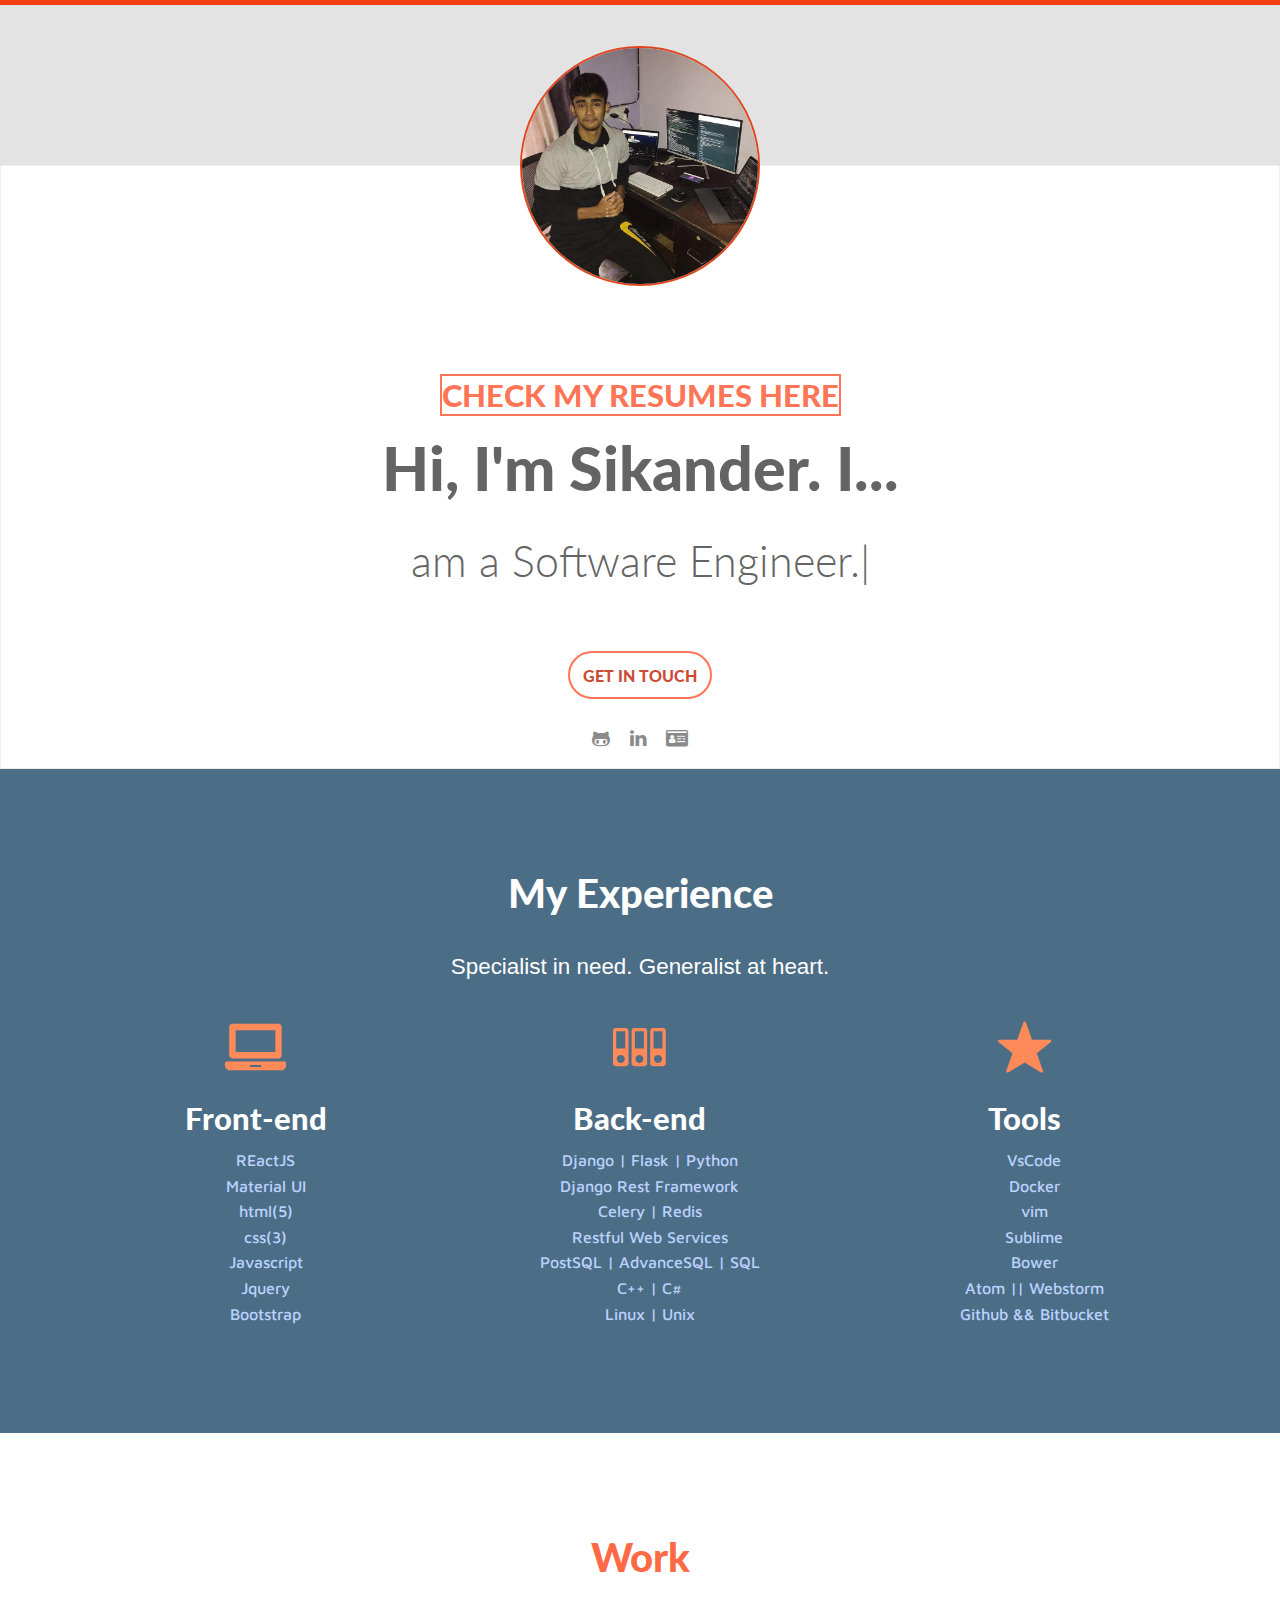
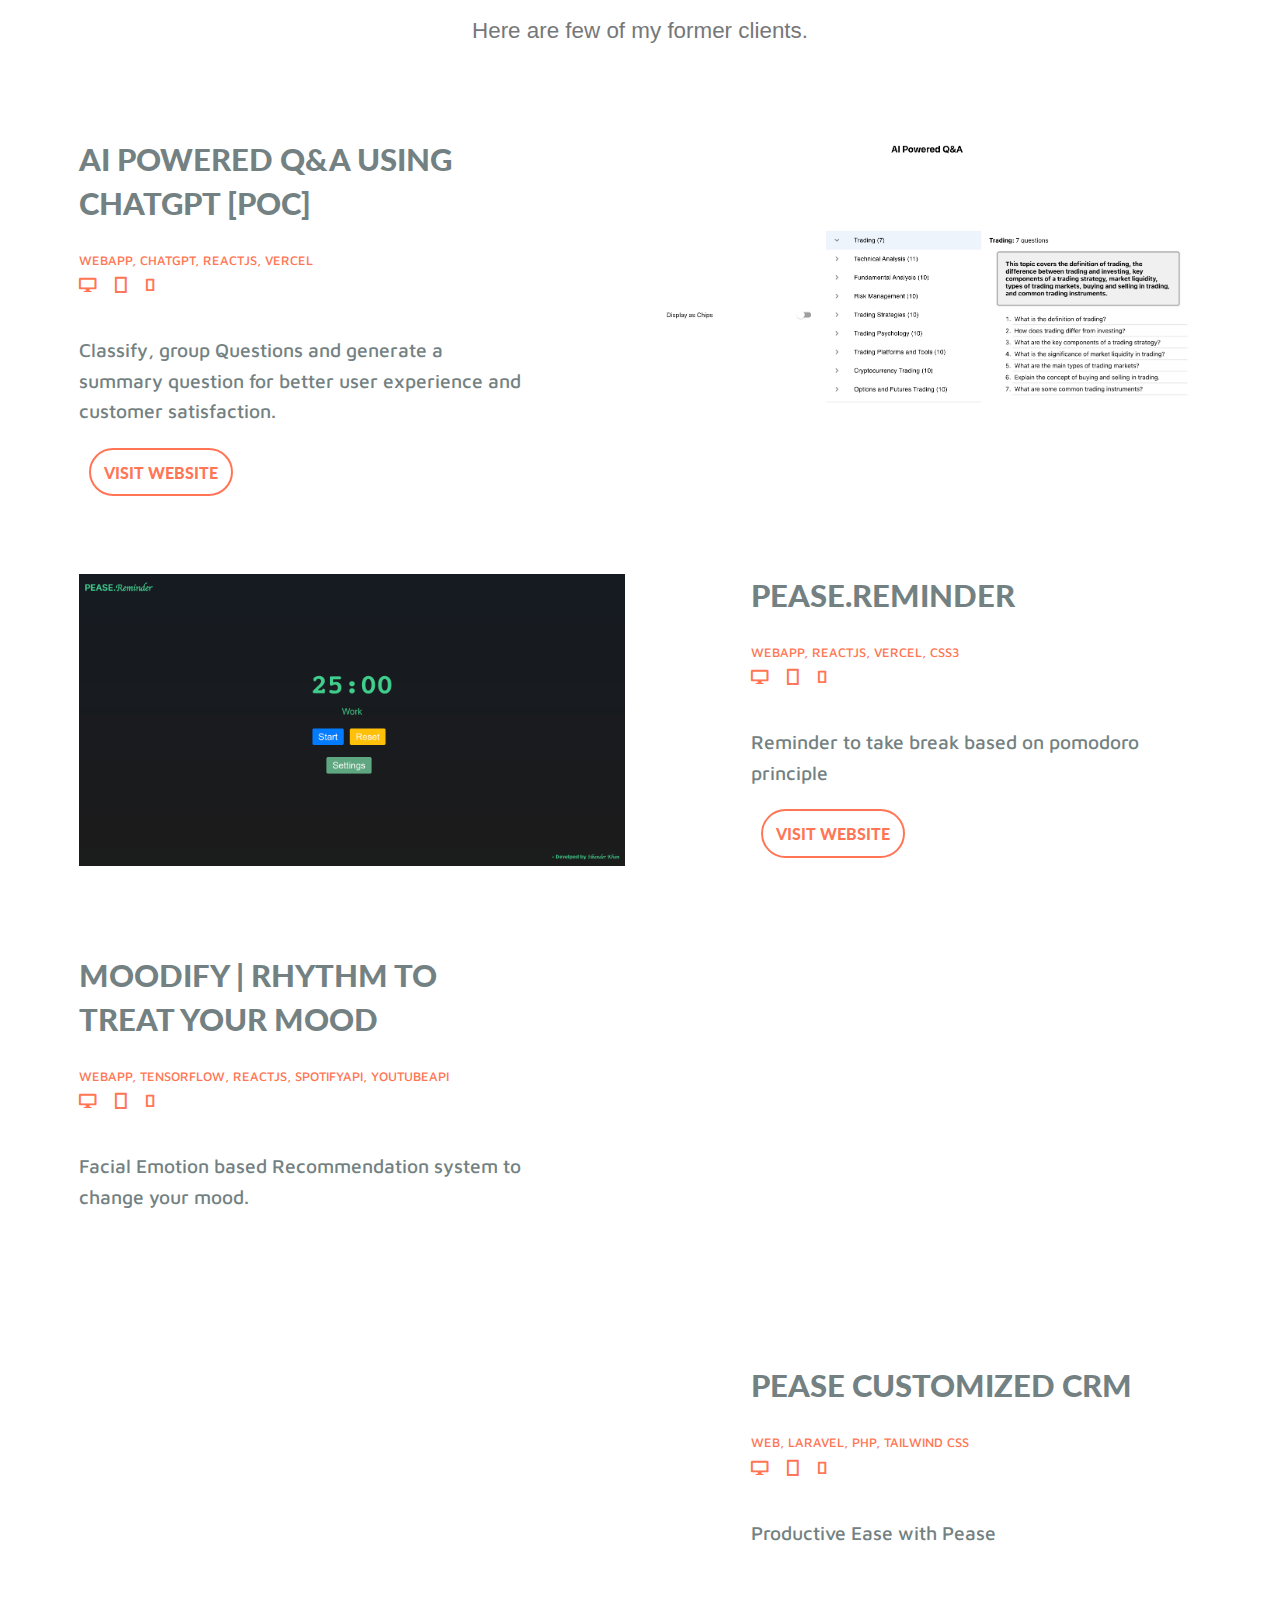
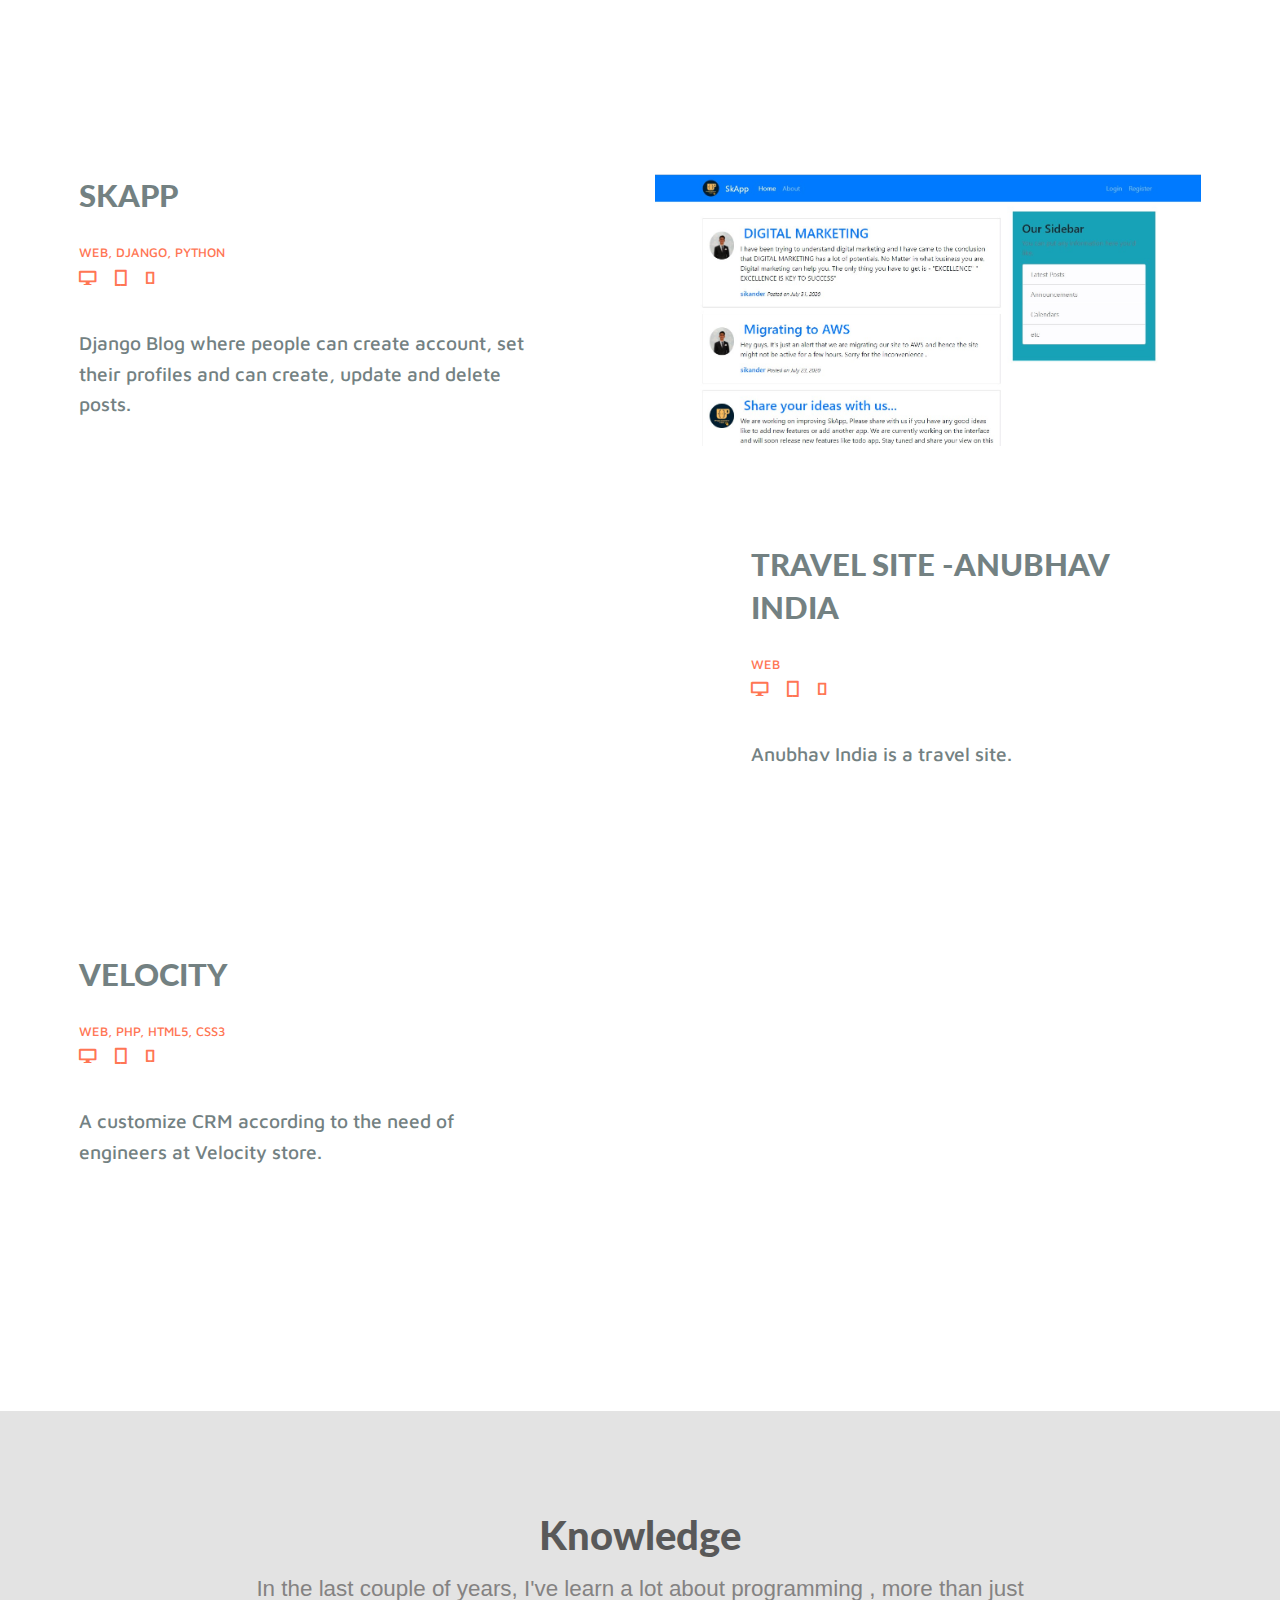
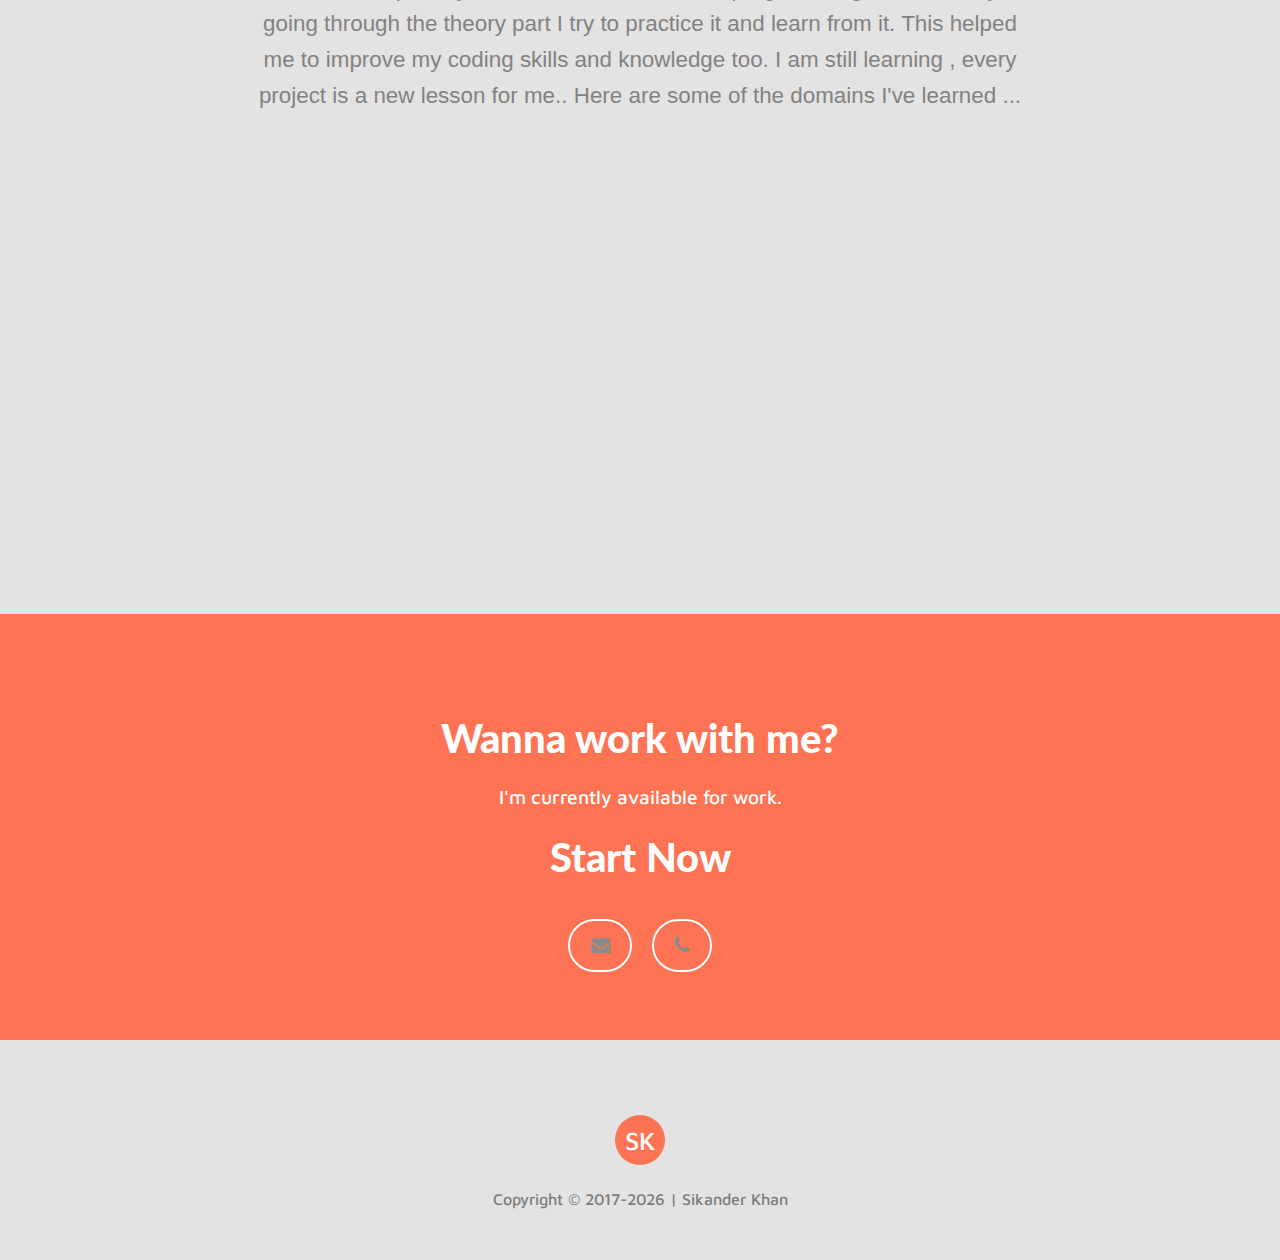
<file: index.html>
<!DOCTYPE html>
<html>

<head>
<!-- Microsoft Clarity -->
<script type="text/javascript">
    (function(c,l,a,r,i,t,y){
        c[a]=c[a]||function(){(c[a].q=c[a].q||[]).push(arguments)};
        t=l.createElement(r);t.async=1;t.src="https://www.clarity.ms/tag/"+i;
        y=l.getElementsByTagName(r)[0];y.parentNode.insertBefore(t,y);
    })(window, document, "clarity", "script", "lydvtxc6jx");
</script>
<!-- END Microsoft Clarity -->
	<!-- Global site tag (gtag.js) - Google Analytics -->
<script async src="https://www.googletagmanager.com/gtag/js?id=UA-185795683-1"></script>
<script>
  window.dataLayer = window.dataLayer || [];
  function gtag(){dataLayer.push(arguments);}
  gtag('js', new Date());

  gtag('config', 'UA-185795683-1');
</script>
	<meta charset="utf-8">
	<meta http-equiv="X-UA-Compatible" content="IE=edge">
	<meta name="viewport" content="width=device-width,initial-scale=1,minimum-scale=1, maximum-scale=1" />
	<meta name="description" content="Freelancer software developer with expertise in responsive web design.">
	<title>Sikander Portfolio</title>
	<!--icon image-->
	<link rel="icon" href="/assets/images/logo1.ico" type="image/icon type">
	<script src="bower_components/jquery/dist/jquery.min.js" charset="utf-8"></script>
	<link rel="stylesheet" href="bower_components/foundation-sites/dist/css/foundation.min.css">
	<link rel="stylesheet" href="">
	<script src="bower_components/foundation-sites/dist/js/foundation.min.js" charset="utf-8"></script>
	<script src="bower_components/normalize-css/normalize.css" charset="utf-8"></script>
	<script src="bower_components/typed.js/dist/typed.min.js" charset="utf-8"></script>
	<script src="bower_components/jqcloud2/dist/jqcloud.min.js" charset="utf-8"></script>
	<link rel="stylesheet" href="bower_components/jqcloud2/dist/jqcloud.min.css">
	<script src="bower_components/custombox/dist/custombox.min.js"></script>
	<link href="bower_components/custombox/dist/custombox.min.css" rel="stylesheet">
	<link rel="stylesheet" href="https://maxcdn.bootstrapcdn.com/font-awesome/4.7.0/css/font-awesome.min.css">
	<link href="https://fonts.googleapis.com/css?family=Lato:300,400,700,900" rel="stylesheet">
	<link href="https://fonts.googleapis.com/css?family=Maven+Pro:400,500" rel="stylesheet">
	<link rel="stylesheet" href="assets/fonts/foundation-icons/foundation-icons.css">
	<link rel="stylesheet" href="assets/styles/styles.css">
	<!-- Google tag (gtag.js) -->
	<script async src="https://www.googletagmanager.com/gtag/js?id=G-XGG9PBXCF7"></script>
	<script>
	  window.dataLayer = window.dataLayer || [];
	  function gtag(){dataLayer.push(arguments);}
	  gtag('js', new Date());
	
	  gtag('config', 'G-XGG9PBXCF7');
	</script>
</head>
<body>
	<div class="wrapper">
		<div class="thin-bar">
		</div>

		<section id="about">
			<div class="row">
				<div class="small-12 large-8 large-offset-2 columns text-center">
					<img class="img-circle" src="assets/images/self.jpg" alt="sikander">
					<div class="details">
						<h3 ><a href="https://docs.google.com/document/d/1O7yO12w5dvdss5K-GVYRLktDVnW6nWcDKjw7Uu1wSVg/edit?usp=sharing">Check My Resumes Here </a></h3>
						<h2>Hi, I'm Sikander. I...<br> <span id="writing-text"><span></h2>
					</div>
				</div>
			</div>
			<div class="row">
				<div class="small-12 column">
					<div class="cta text-center">
						<a class="my-button cta-button expand form-button" href="mailto:imsikandarkhan@outlook.com">Get In Touch</a>
					</div>
				</div>
				<div class="small-12 column">
					<div class="my-arrow-div text-center">
						<a href="https://github.com/sikander27" target="_blank" title="Github Profile"><i class="fa fa-github-alt fa-2x"></i></a>
						<a href="https://www.linkedin.com/in/sikanderkhan/" target="_blank" title="linkedin Profile"><i class="fa fa-linkedin fa-2x"></i></a>
						<a href="https://drive.google.com/file/d/1hwOkrinm-gELPlV24dLBF8NH7hhxZUUk/view?usp=sharing" target="_blank" title="Resume"><i class="fa fa-id-card fa-2x"></i></a>
						<!--<a href="http://www.youtube.com/whatsdev"><i class="fa fa-youtube fa-2x"></i></a>-->
					</div>
				</div>
			</div>

		</section>


		<section id="experience">

			<div class="row column">
				<div class="small-12">
					<h2 class="text-center">My Experience</h2>
					<p class="text-center tag-line">Specialist in need. Generalist at heart.</p>
				</div>
			</div>
			<div class="row">
				<div class="small-12 medium-4 columns text-center experience-topics">
					<i class="fi-laptop"></i>
					<h3>Front-end</h3>
					<ul>
						<li>REactJS</li>
						<li>Material UI</li>
						<li>html(5)</li>
						<li>css(3)</li>
						<li>Javascript</li>
						<li>Jquery</li>
						<li>Bootstrap</li>
						
					</ul>
				</div>
				<div class="small-12 medium-4 columns text-center experience-topics">
					<i class="fi-database"></i>
					<h3>Back-end</h3>
					<ul>
						<!--<li>NodeJS</li>
						<li>NPM</li>
						<li>Express</li>
						<li>SQL</li>
						<li>Mongo</li>
						<li>Restful Web Services</li>-->
						<li>Django | Flask | Python</li>
						<li>Django Rest Framework</li>
						<li>Celery | Redis</li>
						<li>Restful Web Services</li>
						<li>PostSQL | AdvanceSQL | SQL</li>
						<li>C++ | C#</li>
						<li>Linux | Unix</li>
						<!-- <li>Php</li>
						<li>Laravel</li> -->
					</ul>
				</div>
				<div class="small-12 medium-4 columns text-center experience-topics">
					<i class="fi-star"></i>
					<h3>Tools</h3>
					<ul>
						<li>VsCode</li>
						<li>Docker</li>
						<li>vim</li>
						<li>Sublime</li>
						<li>Bower</li>
						<li>Atom || Webstorm</li>
						<li>Github && Bitbucket</li>
						
				<!--<li>SSH</li>
						<li>Gulp</li>-->
					</ul>
				</div>
			</div>

		</section>

		<section id="work">
			<h2 class="text-center">Work</h2>
			<div class="row">
				<p class="text-center tag-line">Here are few of my former clients.</p>
			</div>

			<div class="row work-row"> <!- odd -->
				<div class="small-12 medium-6 medium-push-6 columns">
					<img src="assets/images/ai-qa.png" alt="aiQA">
				</div>
				<div class="small-12 medium-5 medium-pull-7 columns">
					<div class="details details-ftm">
						<h3>AI Powered Q&A using ChatGPT [POC]</h3>
						<p class="platform">WebApp, ChatGPT, ReactJS, Vercel</p>
						<p class="icons"><i class="fi-monitor"></i><i class="fi-tablet-portrait"></i><i class="fi-mobile"></i></p>
						<p>Classify, group Questions and generate a summary question for better user experience and customer satisfaction.</p>
						<a class="my-button" target="_blank" href="https://ai-qa.vercel.app/">Visit Website</a>
					</div>
				</div>
			</div>
			<div class="row work-row"> <!- even -->
					<div class="small-12 medium-6 columns">
					<img src="assets/images/pease-reminder.png" alt="SkApp">
					</div>
						<div class="small-12 medium-5 medium-offset-1 columns">
							<div class="details details-ftm">
								<h3>Pease.Reminder</h3>
								<p class="platform">WebApp, ReactJS, Vercel, CSS3</p>
								<p class="icons"><i class="fi-monitor"></i><i class="fi-tablet-portrait"></i><i class="fi-mobile"></i></p>
								<p>Reminder to take break based on pomodoro principle</p>
								<a class="my-button" target="_blank" href="https://reminder-app-six.vercel.app/">Visit Website</a>
							</div>
						</div>
			</div>
				<div class="row work-row"> <!- odd -->
				<div class="small-12 medium-6 medium-push-6 columns">
					<iframe width="560" height="315" src="https://www.youtube.com/embed/LN_sWk4n91Q" frameborder="0" allow="accelerometer; autoplay; encrypted-media; gyroscope; picture-in-picture" allowfullscreen></iframe>
				</div>
				<div class="small-12 medium-5 medium-pull-7 columns">
					<div class="details details-ftm">
						<h3>Moodify | Rhythm To Treat Your Mood</h3>
						<p class="platform">WebApp, Tensorflow, ReactJS, SpotifyAPI, YoutubeAPI</p>
						<p class="icons"><i class="fi-monitor"></i><i class="fi-tablet-portrait"></i><i class="fi-mobile"></i></p>
						<p>Facial Emotion based Recommendation system to change your mood.</p>
					</div>
				</div>
			</div>
			

			<div class="row work-row"> <!- even -->
					<div class="small-12 medium-6 columns">
						<iframe width="560" height="315" src="https://www.youtube.com/embed/g97IctQyERs" frameborder="0" allow="accelerometer; autoplay; encrypted-media; gyroscope; picture-in-picture" allowfullscreen></iframe>
					</div>
						<div class="small-12 medium-5 medium-offset-1 columns">
							<div class="details details-ftm">
								<h3>Pease Customized CRM</h3>
								<p class="platform">Web, Laravel, PHP, Tailwind css</p>
								<p class="icons"><i class="fi-monitor"></i><i class="fi-tablet-portrait"></i><i class="fi-mobile"></i></p>
								<p>Productive Ease with Pease</p>
								<!--<a class="my-button" target="_blank" href="http://www.freshtechmaids.com">Visit Website</a>-->
							</div>
						</div>
			</div>

			<div class="row work-row"> <!- odd -->
				<div class="small-12 medium-6 medium-push-6 columns">
					<img src="assets/images/Skapp.jpg" alt="SkApp">
				</div>
				<div class="small-12 medium-5 medium-pull-7 columns">
					<div class="details details-ftm">
						<h3>SkApp</h3>
						<p class="platform">Web, Django, Python</p>
						<p class="icons"><i class="fi-monitor"></i><i class="fi-tablet-portrait"></i><i class="fi-mobile"></i></p>
						<p>Django Blog where people can create account, set their profiles and can create, update and delete posts.</p>
						<!-- <a class="my-button" target="_blank" href="https://skapps.herokuapp.com/">Visit Website</a> -->
					</div>
				</div>
			</div>
			

			<div class="row work-row"> <!- even -->
				<div class="small-12 medium-6 columns">
					<iframe width="560" height="315" src="https://www.youtube.com/embed/CmCf_4qbouI" frameborder="0" allow="accelerometer; autoplay; encrypted-media; gyroscope; picture-in-picture" allowfullscreen></iframe>
				</div>
				<div class="small-12 medium-5 medium-offset-1 columns">
					<div class="details details-ftm">
						<h3>Travel Site -Anubhav India</h3>
						<p class="platform">Web</p>
						<p class="icons"><i class="fi-monitor"></i><i class="fi-tablet-portrait"></i><i class="fi-mobile"></i></p>
						<p>Anubhav India is a travel site.</p>
						<!--<a class="my-button" target="_blank" href="http://www.freshtechmaids.com">Visit Website</a>-->
					</div>
				</div>
			</div>
			<div class="row work-row"> <!-- odd -->
				<div class="small-12 medium-6 medium-push-6 columns">
					<iframe width="560" height="315" src="https://www.youtube.com/embed/D5XS89S0H9Y" frameborder="0" allow="accelerometer; autoplay; encrypted-media; gyroscope; picture-in-picture" allowfullscreen></iframe>
				</div>
				<div class="small-12 medium-5 medium-pull-7 columns">
					<div class="details details-ftm">
						<h3>Velocity</h3>
						<p class="platform">Web, PHP, HTML5, CSS3</p>
						<p class="icons"><i class="fi-monitor"></i><i class="fi-tablet-portrait"></i><i class="fi-mobile"></i></p>
						<p>A customize CRM according to the need of engineers at Velocity store.</p>
				</div>
				</div>
			</div>

			

		</section>

		<section id="teaching">
			<h2 class="text-center">Knowledge</h2>
			<div class="row">
				<div class="small-12 medium-8 medium-offset-2">
					<p class="text-center tag-line">In the last couple of years, I've learn a lot about programming , more than just going through the theory part I try to practice it and learn from it. This helped me to improve my coding skills and knowledge too. I am still learning , every project is a new lesson for me.. Here are some of the domains I've learned ...</p>
				</div>
			</div>
			<div class="row">
				<div class="small-12 medium-8 medium-offset-2 columns">
					<div class="teaching-domains">
					</div>
				</div>
			</div>
		</section>

		<section id="footer-cta">
			<h2 class="text-center">Wanna work with me?</h2>
			<p></p>
			<div class="row text-center">
				<div class="small-12 medium-8 medium-offset-2 columns">
					<p class="text-center">I'm currently available for work.</p>
					<h2 class="text-center" >Start Now</h2>
				</div>
				<div class="small-12 columns" id="startButtonDiv">
					<a class="my-button form-button" href="mailto:imsikandarkhan@outlook.com"><i class="fa fa-envelope" aria-hidden="true"></i></a> 
					<a class="my-button form-button" href="tel:7718966135"><i class="fa fa-phone" aria-hidden="true"></i></a>
				
				</div>
			</div>
		</section>
		<!-- <div id="graphcomment"></div>
		<section>
			<div id="disqus_thread"></div>
<script>

/**
*  RECOMMENDED CONFIGURATION VARIABLES: EDIT AND UNCOMMENT THE SECTION BELOW TO INSERT DYNAMIC VALUES FROM YOUR PLATFORM OR CMS.
*  LEARN WHY DEFINING THESE VARIABLES IS IMPORTANT: https://disqus.com/admin/universalcode/#configuration-variables*/
/*
var disqus_config = function () {
this.page.url = PAGE_URL;  // Replace PAGE_URL with your page's canonical URL variable
this.page.identifier = PAGE_IDENTIFIER; // Replace PAGE_IDENTIFIER with your page's unique identifier variable
};
*/
(function() { // DON'T EDIT BELOW THIS LINE
var d = document, s = d.createElement('script');
s.src = 'https://sikander-1.disqus.com/embed.js';
s.setAttribute('data-timestamp', +new Date());
(d.head || d.body).appendChild(s);
})();
</script>
<noscript>Please enable JavaScript to view the <a href="https://disqus.com/?ref_noscript">comments powered by Disqus.</a></noscript>
		</section> -->
				<footer id="footer">
			<div class="row text-center">
				<div class="small-12 medium-6 medium-offset-3 columns">
					<p id="logo">SK</p>
					<p id="copyright">Copyright &copy; 2017-<span id="sk_date"></span> | Sikander Khan</p>
				</div>
			</div>
		</footer>
	</div>
	<script src="assets/scripts/app.js" charset="utf-8"></script>
	
<!-- <script type="text/javascript">

	/* - - - CONFIGURATION VARIABLES - - - */
  
	// make sure the id is yours
	window.gc_params = {
	  graphcomment_id: 'Sikander',
  
	  // if your website has a fixed header, indicate it's height in pixels
	  fixed_header_height: 0,
	};
  
	/* - - - DON'T EDIT BELOW THIS LINE - - - */
  
	
	(function() {
	  var gc = document.createElement('script'); gc.type = 'text/javascript'; gc.async = true;
	  gc.src = 'https://graphcomment.com/js/integration.js?' + Math.round(Math.random() * 1e8);
	  (document.getElementsByTagName('head')[0] || document.getElementsByTagName('body')[0]).appendChild(gc);
	})();
  
  </script> -->
	<script>
	 var d = new Date();
	document.getElementById("sk_date").innerHTML = d.getFullYear();
	</script>
<!-- Start of Tawk.to Script-->
<!-- <script type="text/javascript">
var Tawk_API=Tawk_API||{}, Tawk_LoadStart=new Date();
(function(){
var s1=document.createElement("script"),s0=document.getElementsByTagName("script")[0];
s1.async=true;
s1.src='https://embed.tawk.to/5fa3ca1afe038e7c95aa3616/default';
s1.charset='UTF-8';
s1.setAttribute('crossorigin','*');
s0.parentNode.insertBefore(s1,s0);
})();
</script> -->
<!--End of Tawk.to Script -->
</body>

</html>
</file>
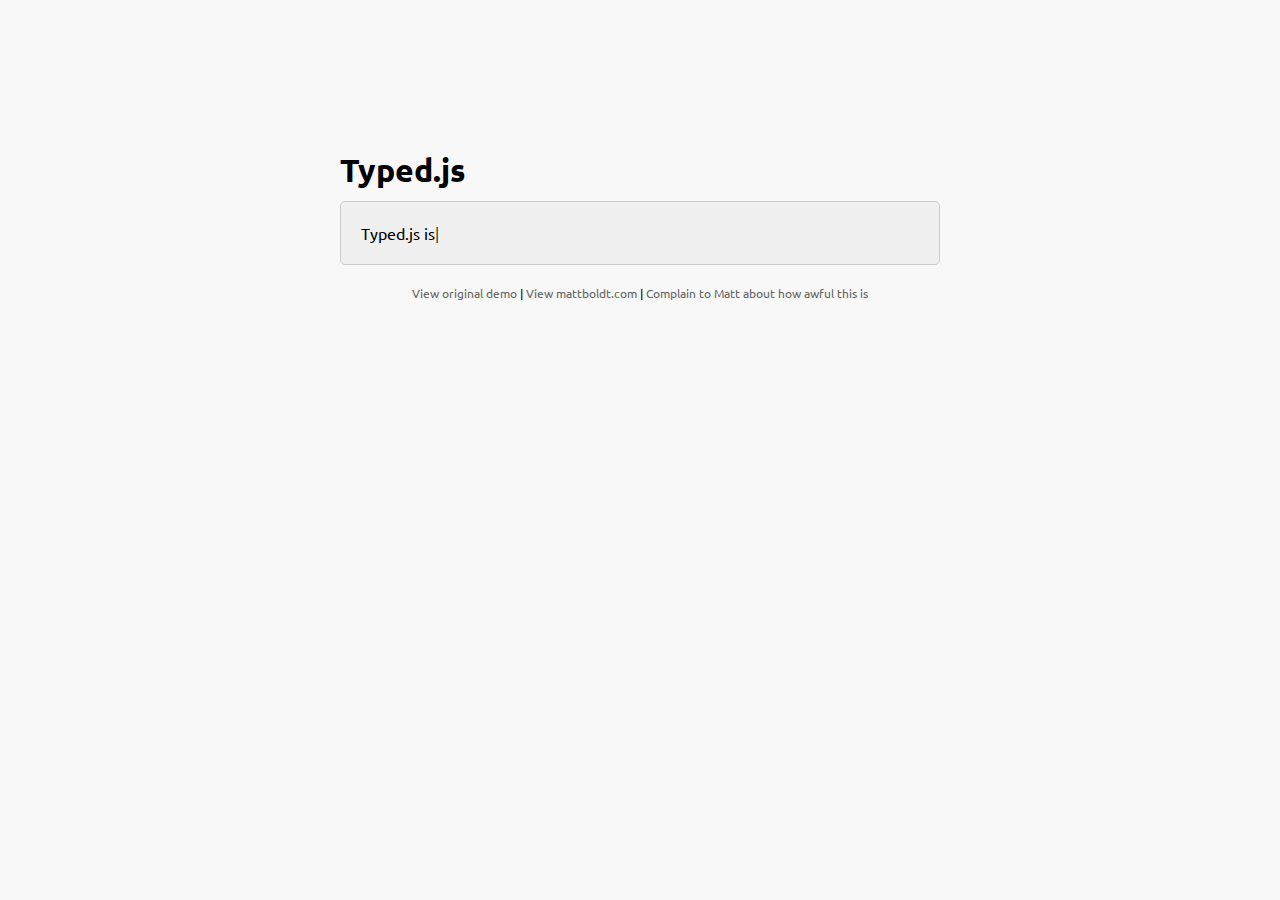
<file: bower_components/typed.js/index.htm>
<!doctype html>
<html lang="en">
<head>
    <meta charset="UTF-8">
    <title>Typed.js - Type your heart out</title>
    <script src="js/typed.js" type="text/javascript"></script>
    <script>
    document.addEventListener('DOMContentLoaded', function(){

        Typed.new("#typed", {
            stringsElement: document.getElementById('typed-strings'),
            typeSpeed: 30,
            backDelay: 500,
            loop: false,
            contentType: 'html', // or text
            // defaults to null for infinite loop
            loopCount: null,
            callback: function(){ foo(); },
            resetCallback: function() { newTyped(); }
        });

        var resetElement = document.querySelector('.reset');
        if(resetElement) {
            resetElement.addEventListener('click', function() {
                document.getElementById('typed')._typed.reset();
            });
        }

    });

    function newTyped(){ /* A new typed object */ }

    function foo(){ console.log("Callback"); }

    </script>
    <link href="main.css" rel="stylesheet"/>
    <style>
        /* code for animated blinking cursor */
        .typed-cursor{
            opacity: 1;
            font-weight: 100;
            -webkit-animation: blink 0.7s infinite;
            -moz-animation: blink 0.7s infinite;
            -ms-animation: blink 0.7s infinite;
            -o-animation: blink 0.7s infinite;
            animation: blink 0.7s infinite;
        }
        @-keyframes blink{
            0% { opacity:1; }
            50% { opacity:0; }
            100% { opacity:1; }
        }
        @-webkit-keyframes blink{
            0% { opacity:1; }
            50% { opacity:0; }
            100% { opacity:1; }
        }
        @-moz-keyframes blink{
            0% { opacity:1; }
            50% { opacity:0; }
            100% { opacity:1; }
        }
        @-ms-keyframes blink{
            0% { opacity:1; }
            50% { opacity:0; }
            100% { opacity:1; }
        }
        @-o-keyframes blink{
            0% { opacity:1; }
            50% { opacity:0; }
            100% { opacity:1; }
        }

        .typed-fade-out{
            opacity: 0;
            animation: 0;
            transition: opacity .25s;
        }
    </style>
</head>
<body>

    <div class="wrap">
        <h1 class="h1">Typed.js</h1>

        <div class="type-wrap">
            <div id="typed-strings">
                <span>Typed.js is a <strong>JavaScript</strong> library.</span>
                <p>It <em>types</em> out sentences.</p>
                <p>And then deletes them.</p>
                <p>Try it out!</p>
            </div>
            <span id="typed" style="white-space:pre;"></span>
        </div>

        <div class="links">
            <a href="http://www.mattboldt.com/demos/typed-js">View original demo</a> | <a href="http://www.mattboldt.com">View mattboldt.com</a> | <a href="http://www.twitter.com/atmattb">Complain to Matt about how awful this is</a>
        </div>
    </div>

</body>
</html>
</file>
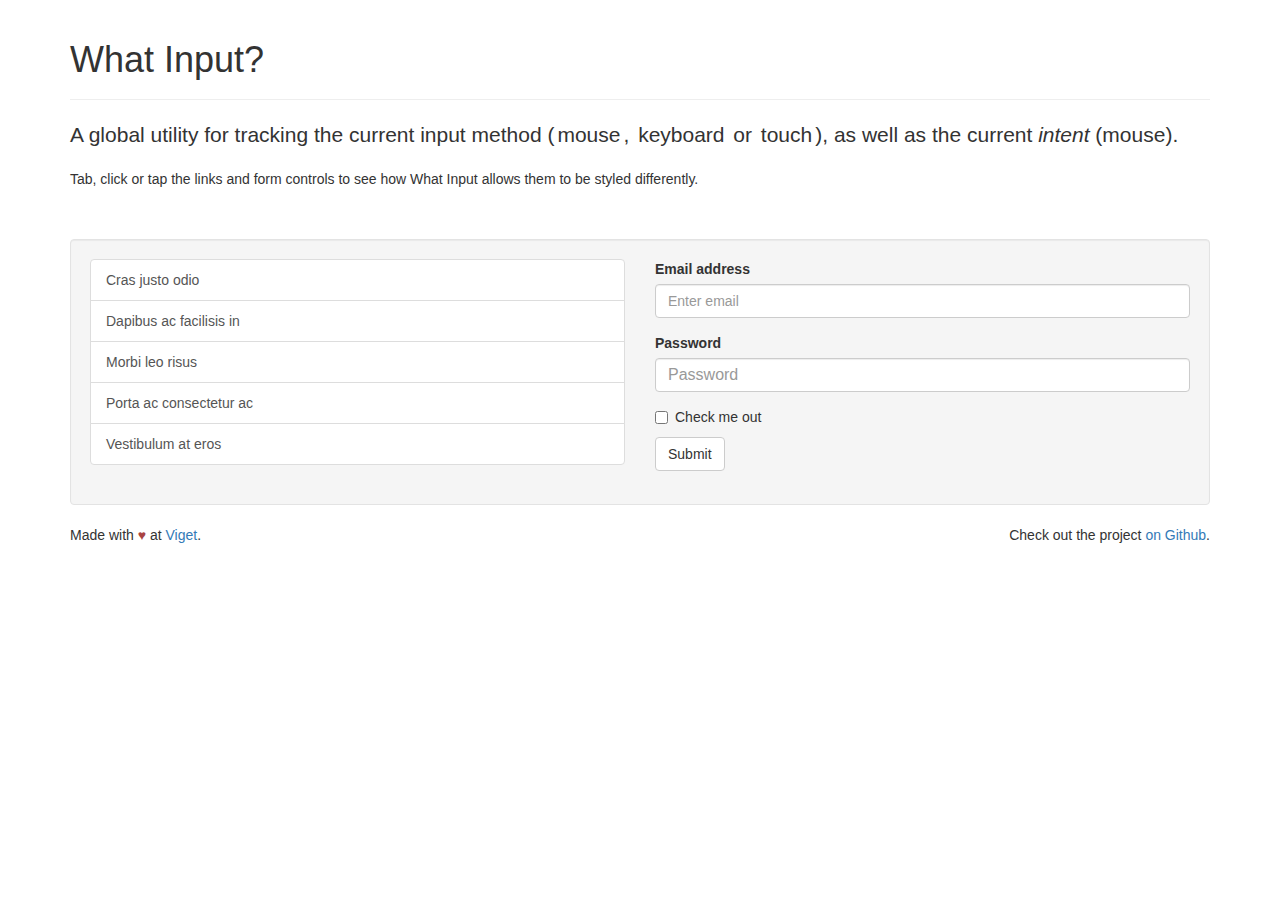
<file: bower_components/what-input/index.html>
<!DOCTYPE html>
<html lang="en">
  <head>

    <meta charset="utf-8">
    <meta name="viewport" content="width=device-width, initial-scale=1">

    <title>What Input?</title>

    <link
      href="https://maxcdn.bootstrapcdn.com/bootstrap/3.3.7/css/bootstrap.min.css"
      rel="stylesheet">

    <style>
      .test-row {
        margin-top: 50px;
      }

      input[type="text"],
      input[type="password"] {
        font-size: 16px;
      }

      /* indicator */
      .input-display {
        border-radius: 3px;
        display: inline-block;
        padding: 0 3px;
        -webkit-transition: all 200ms;
        transition: all 200ms;
      }

      [data-whatinput="mouse"] .input-display.-mouse,
      [data-whatintent="mouse"] .input-intent.-mouse {
        background-color: #d9edf7;
        color: #31708f;
      }

      [data-whatinput="keyboard"] .-keyboard {
        background-color: #dff0d8;
        color: #3c763d;
      }

      [data-whatinput="touch"] .-touch {
        background-color: #fcf8e3;
        color: #8a6d3b;
      }

      /* links */
      a:focus {
        position: relative;
        z-index: 1;
      }

      [data-whatinput="keyboard"]  a:focus {
        box-shadow: 0 0 8px 2px rgba(60, 118, 61, 0.6);
        outline: 2px solid #3c763d;
      }

      /* form controls */
      [data-whatinput="mouse"] .form-control:focus {
        border-color: #31708f;
        outline: 0;
        box-shadow:
          inset 0 1px 1px rgba(0, 0, 0, .075),
          0 0 8px rgba(49, 112, 143, 0.6);
      }

      [data-whatinput="keyboard"] .form-control:focus {
        border-color: #3c763d;
        outline: 0;
        box-shadow:
          inset 0 1px 1px rgba(0, 0, 0, .075),
          0 0 8px rgba(60, 118, 61, 0.6);
      }

      [data-whatinput="touch"] .form-control:focus {
        border-color: #8a6d3b;
        outline: 0;
        box-shadow:
          inset 0 1px 1px rgba(0, 0, 0, .075),
          0 0 8px rgba(138, 109, 59, 0.6);
      }
    </style>

    <!--[if lte IE 8]>
      <script src="dist/lte-IE8.js"></script>
    <![endif]-->

  </head>
  <body>

    <div class="container">
      <div class="page-header">
        <h1>What Input?</h1>
      </div>

      <p class="lead">A global utility for tracking the current input method (<span class="input-display -mouse">mouse</span>, <span class="input-display -keyboard">keyboard</span> or <span class="input-display -touch">touch</span>), as well as the current <em>intent</em> (<span class="input-intent -mouse">mouse</span>).</p>

      <p>Tab, click or tap the links and form controls to see how What Input allows them to be styled differently.</p>

      <div class="well test-row">
        <div class="row">

          <div class="col-md-6">
            <div class="list-group">
              <a class="list-group-item" href="#">Cras justo odio</a>
              <a class="list-group-item" href="#">Dapibus ac facilisis in</a>
              <a class="list-group-item" href="#">Morbi leo risus</a>
              <a class="list-group-item" href="#">Porta ac consectetur ac</a>
              <a class="list-group-item" href="#">Vestibulum at eros</a>
            </div>
          </div>

          <div class="col-md-6">
            <form>
              <div class="form-group">
                <label for="exampleInputEmail1">Email address</label>
                <input type="email" class="form-control" id="exampleInputEmail1" placeholder="Enter email">
              </div>
              <div class="form-group">
                <label for="exampleInputPassword1">Password</label>
                <input type="password" class="form-control" id="exampleInputPassword1" placeholder="Password">
              </div>
              <div class="checkbox">
                <label>
                  <input type="checkbox"> Check me out
                </label>
              </div>
              <button type="submit" class="btn btn-default">Submit</button>
            </form>
          </div>

        </div>
      </div>

      <footer>
        <p class="pull-right">
          Check out the project <a href="https://github.com/ten1seven/what-input">on Github</a>.
        </p>

        <p>
          Made with <span class="text-danger">&hearts;</span> at <a href="http://viget.com/">Viget</a>.
        </p>
      </footer>

    </div>

    <script src="dist/what-input.js"></script>

    <script>
      var links = document.querySelectorAll('a');

      for (var i = 0, len = links.length; i < len; i++) {
        links[i].addEventListener('click', function(event) {
          console.log( '[script test] ' + whatInput.ask() );

          event.preventDefault();
        });
      }
    </script>

  </body>
</html>
</file>
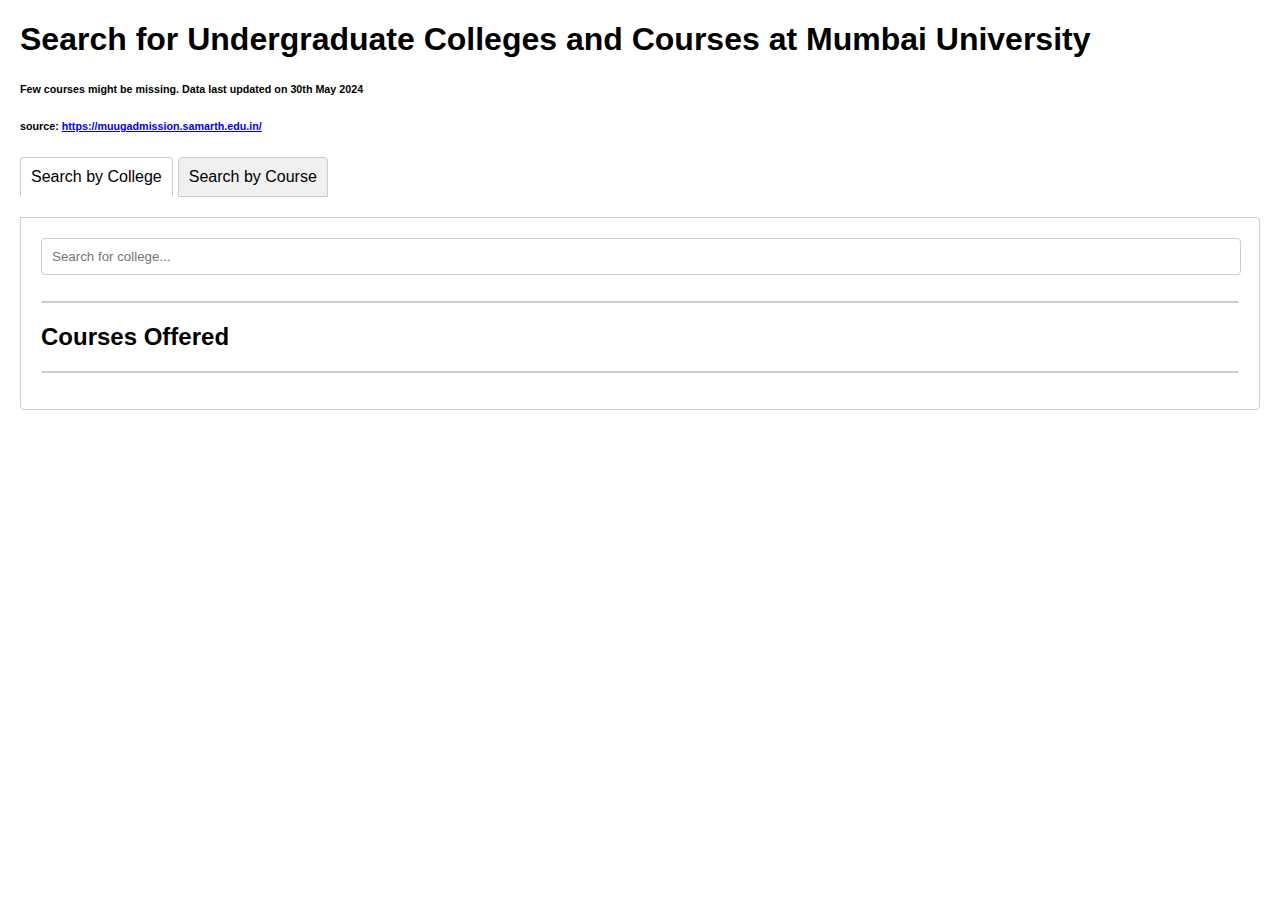
<file: mumbai_college_courses.html>
<!DOCTYPE html>
<html lang="en">
<head>
    <meta charset="UTF-8">
    <meta name="viewport" content="width=device-width, initial-scale=1.0">
    <title>College Courses</title>
    <style>
        body {
            font-family: Arial, sans-serif;
            margin: 20px;
        }
        input[type="text"] {
            width: calc(100% - 20px);
            padding: 10px;
            margin-bottom: 10px;
            border: 1px solid #ccc;
            border-radius: 4px;
        }
        ul {
            list-style-type: none;
            padding: 0;
            border: 1px solid #ccc;
            border-radius: 4px;
            max-height: 200px;
            overflow-y: auto;
        }
        li {
            padding: 5px;
            border-bottom: 1px solid #ddd;
            cursor: pointer;
        }
        li:hover {
            background-color: #f0f0f0;
        }
        .tabs {
            display: flex;
            cursor: pointer;
            margin-bottom: 20px;
        }
        .tab {
            padding: 10px;
            border: 1px solid #ccc;
            border-radius: 4px 4px 0 0;
            margin-right: 5px;
            background-color: #f0f0f0;
        }
        .tab.active {
            background-color: white;
            border-bottom: 1px solid white;
        }
        .tab-content {
            display: none;
            border: 1px solid #ccc;
            border-radius: 0 4px 4px 4px;
            padding: 20px;
            background-color: white;
        }
        .tab-content.active {
            display: block;
        }
    </style>
</head>
<body>
    <!-- <h1>Mumbai University College and Courses Search</h1> -->
    <h1>Search for Undergraduate Colleges and Courses at Mumbai University</h1>
    <h6>Few courses might be missing. Data last updated on 30th May 2024</h6>
    <h6>source: <a href="https://muugadmission.samarth.edu.in/" target="_blank">https://muugadmission.samarth.edu.in/</a></h6>

    <div class="tabs">
        <div class="tab active" data-tab="collegeTab">Search by College</div>
        <div class="tab" data-tab="courseTab">Search by Course</div>
    </div>

    <div id="collegeTab" class="tab-content active">
        <input type="text" id="collegeInput" placeholder="Search for college...">
        <ul id="collegeSuggestions" class="suggestions"></ul>
        <h2>Courses Offered</h2>
        <ul id="collegeCourseList"></ul>
    </div>

    <div id="courseTab" class="tab-content">
        <input type="text" id="courseInput" placeholder="Search for course...">
        <ul id="courseSuggestions" class="suggestions"></ul>
        <h2>Available in followin Colleges</h2>
        <ul id="courseCollegeList"></ul>
    </div>

    <script>
        // Hardcoded JSON data
        const collegeData = {
    "Birla College of Arts Science and Commerce , City: Thane (MU-0023)": [
        "Bachelor in Science - (Computer Applications) (Autonomous)",
        "Bachelor of Arts - Multimedia and Mass Communication (Autonomous)",
        "Bachelor of Arts (Autonomous)",
        "Bachelor of Arts(DEMO)",
        "Bachelor of Business Administration (Honours)(Autonomous) (Sports Management)",
        "Bachelor of Commerce (Autonomous)",
        "Bachelor of Commerce (Autonomous) (Service Industry Management)",
        "Bachelor of Commerce (Banking &amp;Isurance) (Autonomous)",
        "Bachelor of Commerce(Accounting and Finance)(Autonomous)",
        "Bachelor of Management Studies (Autonomous) (Retail Management)",
        "Bachelor of Management Studies (E.M.E.) (Autonomous)",
        "Bachelor of Science (Autonomous)",
        "Bachelor of Science (Biotechnology) (Autonomous)",
        "Bachelor of Science (Computer Science) (Autonomous)",
        "Bachelor of Science (Honours) (Autonomous) (Integrative Nutrition &amp;Dietetics)",
        "Bachelor of Science (Honours) (Autonomous) (Interior Design)",
        "Bachelor of Science (Information Technology) (Autonomous)",
        "Bachelor of Vocational (Autonomous) ( Business Management and Enterepreneurial Development)",
        "Bachelor of Vocational (Autonomous) ( Cyber Security and Forensics)",
        "Bachelor of Vocational (Autonomous) (Financial Market and Trading Operations)",
        "Bachelor of Vocational (Autonomous) (Medical Laboratory Technology)"
    ],
    "Mulund College of Commerce , City: Mumbai (MU-0133)": [
        "Bachelor in Science - (Computer Applications) (Autonomous)",
        "Bachelor of Arts - Multimedia and Mass Communication (Autonomous)",
        "Bachelor of Commerce - (Business Administration) (Autonomous)",
        "Bachelor of Commerce (Autonomous)",
        "Bachelor of Commerce (Autonomous) (Financial Markets)",
        "Bachelor of Commerce (Banking &amp;Isurance) (Autonomous)",
        "Bachelor of Commerce (Financial Management) (Autonomous)",
        "Bachelor of Commerce (Management Studies)(Autonomous)",
        "Bachelor of Commerce(Accounting and Finance)(Autonomous)",
        "Bachelor of Management Studies (E.M.E.) (Autonomous)",
        "Bachelor of Science (Computer Science) (Autonomous)",
        "Bachelor of Science (Data Science) (Autonomous)",
        "Bachelor of Science (Information Technology) (Autonomous)"
    ],
    "Sheth T J Education Societys Sheth Nanjibhai Khimjibhai Thakkar Thanawala College of Commerce and Sheth J T Thanawala Arts and Science College , City: Thane (MU-0309)": [
        "Bachelor in Science - (Computer Applications) (Autonomous)",
        "Bachelor of Arts",
        "Bachelor of Arts (Multimedia and Mass Communication)",
        "Bachelor of Commerce",
        "Bachelor of Commerce (Accounting and Finance)",
        "Bachelor of Commerce (Banking and Insurance)",
        "Bachelor of Commerce (Management Studies)",
        "Bachelor of Science (Data Science) (Autonomous)",
        "Bachelor of Science (Information Technology) (Autonomous)"
    ],
    "Alkesh Dinesh Mody Institute of Financial and Management Studies , City: Mumbai (MU-0630)": [
        "Bachelor Management Studies"
    ],
    "AARAV MUCHHALA SENIOR COLLEGE ARTS COMMERCE and SCIENCE , City: Mumbai (MU-1199)": [
        "Bachelor of Arts",
        "Bachelor of Commerce",
        "Bachelor of Science (Computer Science)",
        "Bachelor of Science (Information Technology)"
    ],
    "Abasaheb Marathe Arts and New Commerce Science College , City: Ratnagiri (MU-1012)": [
        "Bachelor of Arts",
        "Bachelor of Commerce",
        "Bachelor of Science"
    ],
    "Abhay Shishank Kendras Abhay College of Arts Commerce and Science , City: Mumbai (MU-1133)": [
        "Bachelor of Arts",
        "Bachelor of Commerce"
    ],
    "Abhinav Jnyan Mandir Sansathas Abhinav Jnyan Mandir Arts Science and Commerce College , City: Raigad (MU-1102)": [
        "Bachelor of Arts",
        "Bachelor of Commerce",
        "Bachelor of Science"
    ],
    "Abhinav Shetkari Shikshan Mandals Abhinav College of Arts Science and Commerce , City: Palghar (MU-0563)": [
        "Bachelor of Arts",
        "Bachelor of Arts (Multimedia and Mass Communication)",
        "Bachelor of Commerce",
        "Bachelor of Commerce (Management Studies)",
        "Bachelor of Science",
        "Bachelor of Science (Computer Science)",
        "Bachelor of Science (Information Technology)"
    ],
    "Adarsh Vidyaprasark Sansthas Adarsh College of Arts and Commerce , City: Thane (MU-0424)": [
        "Bachelor of Arts",
        "Bachelor of Arts (Multimedia and Mass Communication)",
        "Bachelor of Commerce",
        "Bachelor of Commerce (Accounting and Finance)",
        "Bachelor of Commerce (Banking and Insurance)",
        "Bachelor of Commerce (Management Studies)",
        "Bachelor of Science",
        "Bachelor of Science (Information Technology)"
    ],
    "Adivasi Pragati Mandals Com Godavari Shamrao Parulekar College of Arts Commerce and Science , City: Thane (MU-0425)": [
        "Bachelor of Arts",
        "Bachelor of Commerce",
        "Bachelor of Science"
    ],
    "Anjuman Himaytul Islam Senior College , Mahad , City: MUMBAI (MU-1243)": [
        "Bachelor of Arts",
        "Bachelor of Commerce",
        "Bachelor of Science"
    ],
    "Annasaheb Vartak College of Arts Kedarnath Malhotra College of Commerce and E S Andrades College of Science , City: Thane (MU-0361)": [
        "Bachelor of Arts",
        "Bachelor of Commerce",
        "Bachelor of Commerce (Banking and Insurance)",
        "Bachelor of Commerce (Management Studies)",
        "Bachelor of Science",
        "Bachelor of Science (Biotechnology)",
        "Bachelor of Science (Computer Science)",
        "Bachelor of Science (Information Technology)"
    ],
    "B L Amlani College of Commerce and Economics M R Nathwani College of Arts , City: Mumbai (MU-0919)": [
        "Bachelor of Arts",
        "Bachelor of Arts (Multimedia and Mass Communication)",
        "Bachelor of Commerce",
        "Bachelor of Commerce (Accounting and Finance)",
        "Bachelor of Commerce (Banking and Insurance)"
    ],
    "Balasaheb Khardekar College , City: Sindhudurg (MU-0013)": [
        "Bachelor of Arts",
        "Bachelor of Commerce",
        "Bachelor of Science"
    ],
    "Bharat Shikshan Mandal Senior College of Arts, Commerce & Science, Ratnagiri , City: MUMBAI (MU-1024)": [
        "Bachelor of Arts",
        "Bachelor of Commerce",
        "Bachelor of Science"
    ],
    "Bhimrao Pradhan College of Arts Science and Commerce , City: Thane (MU-0921)": [
        "Bachelor of Arts",
        "Bachelor of Commerce (Accounting and Finance)",
        "Bachelor of Commerce (Management Studies)",
        "Bachelor of Science (Information Technology)"
    ],
    "Bhiwandi Nizampur Nagarpalika Arts Science and Commerce College , City: Thane (MU-0022)": [
        "Bachelor of Arts",
        "Bachelor of Arts (Multimedia and Mass Communication)",
        "Bachelor of Arts(DEMO)",
        "Bachelor of Commerce",
        "Bachelor of Commerce (Accounting and Finance)",
        "Bachelor of Commerce (Management Studies)",
        "Bachelor of Science",
        "Bachelor of Science (Biotechnology)",
        "Bachelor of Science (Computer Science)",
        "Bachelor of Science (Information Technology)"
    ],
    "Br Nath Pai ASC Night College , City: Sindhudurg (MU-1003)": [
        "Bachelor of Arts"
    ],
    "Br Nath Pai ASC Womens College , City: Sindhudurg (MU-0404)": [
        "Bachelor of Arts",
        "Bachelor of Commerce"
    ],
    "Burhani College , City: Mumbai (MU-0028)": [
        "Bachelor of Arts",
        "Bachelor of Arts (Multimedia and Mass Communication)",
        "Bachelor of Arts(DEMO)",
        "Bachelor of Commerce",
        "Bachelor of Science (Computer Science)"
    ],
    "Chatrapati Rajashri Shahu Maharaj Senior College , City: Ratnagiri (MU-0901)": [
        "Bachelor of Arts"
    ],
    "Chembur Karnataka Sangha S Chembur Karanataka Night College , City: Mumbai (MU-1063)": [
        "Bachelor of Arts",
        "Bachelor of Commerce",
        "Bachelor of Science (Information Technology)"
    ],
    "Chhatrapati Shikshan Mandals Arts and Commerce College , City: Thane (MU-0887)": [
        "Bachelor of Arts",
        "Bachelor of Commerce"
    ],
    "Chima Patil Shikshan Sansthas Kalyani Patil Degree College , City: Palghar (MU-1138)": [
        "Bachelor of Arts",
        "Bachelor of Arts (Multimedia and Mass Communication)",
        "Bachelor of Commerce",
        "Bachelor of Science",
        "Bachelor of Science (Computer Science)",
        "Bachelor of Science (Data Science)",
        "Bachelor of Science (Hospitality Studies)",
        "Bachelor of Science (Information Technology)"
    ],
    "Chinchani Tarapur Education Societys Shri Purshottamdas Laldas Shroff College of Arts and Commerce , City: Palghar (MU-0478)": [
        "Bachelor of Arts",
        "Bachelor of Commerce",
        "Bachelor of Commerce (Management Studies)",
        "Bachelor of Science",
        "Bachelor of Science (Information Technology)"
    ],
    "Cummoo Jaffer Suleman College of Arts and Commerce for Women , City: Mumbai (MU-0865)": [
        "Bachelor of Arts",
        "Bachelor of Commerce"
    ],
    "D G Ruparel College of Arts Science and Commerce , City: Mumbai (MU-0038)": [
        "Bachelor of Arts",
        "Bachelor of Commerce",
        "Bachelor of Science",
        "Bachelor of Science (Computer Science)",
        "Bachelor of Science (Information Technology)"
    ],
    "D J Samant Senior College of Arts Commerce and Science , City: Navi Mumbai (MU-0942)": [
        "Bachelor of Arts",
        "Bachelor of Commerce"
    ],
    "DR Tanajirao Chorage Senior College of Arts and Commerce , City: Ratnagiri (MU-1074)": [
        "Bachelor of Arts",
        "Bachelor of Commerce"
    ],
    "Daar Ul Rehmat Trusts A E Kalsekar Arts Science and Commerce Degree College , City: Thane (MU-0555)": [
        "Bachelor of Arts",
        "Bachelor of Commerce",
        "Bachelor of Commerce (Accounting and Finance)",
        "Bachelor of Commerce (Banking and Insurance)",
        "Bachelor of Commerce (Management Studies)",
        "Bachelor of Science",
        "Bachelor of Science (Information Technology)"
    ],
    "Dharmaveer Anand Dighe Saheb Mahavidyalay , City: Thane (W) (MU-1239)": [
        "Bachelor of Arts",
        "Bachelor of Commerce",
        "Bachelor of Science"
    ],
    "Dnyan Bharati Societys Sau Sitabai Ramkrishna Karandikar College of Commerce and Late Mehernosh Boman Burjor Irani College of Arts , City: Thane (MU-0041)": [
        "Bachelor of Arts",
        "Bachelor of Commerce",
        "Bachelor of Commerce (Management Studies)"
    ],
    "Dnyan Ganga Education Trusts College of Arts Commerce and Science , City: Thane (MU-0801)": [
        "Bachelor of Arts",
        "Bachelor of Arts (Multimedia and Mass Communication)",
        "Bachelor of Commerce",
        "Bachelor of Commerce (Accounting and Finance)",
        "Bachelor of Commerce (Banking and Insurance)",
        "Bachelor of Commerce (Management Studies)",
        "Bachelor of Science (Information Technology)"
    ],
    "Dnyan Prasarak Shikshan Sansthas Rajiv Gandhi Night College of Arts and Commerce , City: Mumbai (MU-0732)": [
        "Bachelor of Arts",
        "Bachelor of Commerce"
    ],
    "Dnyan Prasarak Shikshan Sansthas Sandesh College of Arts Commerce and Science , City: Mumbai (MU-0556)": [
        "Bachelor of Arts",
        "Bachelor of Commerce",
        "Bachelor of Commerce (Banking and Insurance)",
        "Bachelor of Science",
        "Bachelor of Science (Information Technology)"
    ],
    "Dnyanvardhini Charitable Trusts Arts Commerce and Science College , City: Sindhudurg (MU-0954)": [
        "Bachelor of Arts",
        "Bachelor of Arts (Culinary Arts)",
        "Bachelor of Commerce"
    ],
    "Dr Babasaheb Ambedkar College of Arts Science and Commerce , City: Raigad (MU-0047)": [
        "Bachelor of Arts",
        "Bachelor of Commerce",
        "Bachelor of Science",
        "Bachelor of Science (Computer Science)",
        "Bachelor of Science (Information Technology)"
    ],
    "Dr Chintamanrao Deshmukh Arts and Commerce College , City: Raigad (MU-0050)": [
        "Bachelor of Arts",
        "Bachelor of Commerce"
    ],
    "Dr Datar Science Dr Behere Arts and Shri Pilukaka Joshi Commerce College , City: Ratnagiri (MU-0051)": [
        "Bachelor of Arts",
        "Bachelor of Commerce",
        "Bachelor of Science",
        "Bachelor of Science (Biotechnology)",
        "Bachelor of Science (Computer Science)",
        "Bachelor of Science (Information Technology)"
    ],
    "Dr J B Naik Arts and Commerce College , City: Sindhudurg (MU-0834)": [
        "Bachelor of Arts",
        "Bachelor of Commerce"
    ],
    "Dyandeep Mandals St Joseph Arts and Commerce College , City: Thane (MU-0430)": [
        "Bachelor of Arts",
        "Bachelor of Commerce",
        "Bachelor of Commerce (Accounting and Finance)",
        "Bachelor of Commerce (Management Studies)",
        "Bachelor of Science (Information Technology)"
    ],
    "Educational Uplift Societys Husna Abdul Malik Maddu Womens Degree College , City: Thane (MU-0587)": [
        "Bachelor of Arts",
        "Bachelor of Commerce",
        "Bachelor of Science"
    ],
    "Fajandar Women Degree College Vahoor , City: Raigad (MU-1204)": [
        "Bachelor of Arts",
        "Bachelor of Commerce",
        "Bachelor of Science"
    ],
    "Fondaghat Education Societys Arts and Commerce College , City: Sindhudurg (MU-0431)": [
        "Bachelor of Arts",
        "Bachelor of Commerce"
    ],
    "G B Tatha Tatyasaheb Khare Commerce Parvatibai Gurupad Dhere Arts and Shri Mahesh Janardan Bhosale Science College , City: Ratnagiri (MU-0506)": [
        "Bachelor of Arts",
        "Bachelor of Commerce",
        "Bachelor of Science",
        "Bachelor of Science (Information Technology)"
    ],
    "GKS College of Arts Commerce and Science , City: Thane (MU-0221)": [
        "Bachelor of Arts",
        "Bachelor of Commerce",
        "Bachelor of Commerce (Accounting and Finance)",
        "Bachelor of Commerce (Management Studies)",
        "Bachelor of Science (Computer Science)",
        "Bachelor of Science (Information Technology)"
    ],
    "Gajananrao Pandurang Patil College of Arts and Science IT Kon , City: Thane (MU-0371)": [
        "Bachelor of Arts",
        "Bachelor of Commerce",
        "Bachelor of Science (Information Technology)"
    ],
    "Girivasi Seva Mandals Kalyans Muralidhar Nanaji Mohite Guruji Arts and Commerce and BMS , City: Palghar (MU-0513)": [
        "Bachelor of Arts",
        "Bachelor of Commerce",
        "Bachelor of Commerce (Accounting and Finance)",
        "Bachelor of Commerce (Management Studies)",
        "Bachelor of Science"
    ],
    "Gnyanodaya Degree College of Arts Science and Commerce , City: Palghar (MU-1100)": [
        "Bachelor of Arts",
        "Bachelor of Commerce",
        "Bachelor of Science",
        "Bachelor of Science (Computer Science)",
        "Bachelor of Science (Information Technology)"
    ],
    "Gokhale Education Societys Arts commerce and Science College , City: Thane (MU-0064)": [
        "Bachelor of Arts",
        "Bachelor of Commerce",
        "Bachelor of Science"
    ],
    "Gokhale Education Societys Bhausaheb Vartak Arts Science and Commerce College , City: Mumbai (MU-0271)": [
        "Bachelor of Arts",
        "Bachelor of Commerce",
        "Bachelor of Commerce (Accounting and Finance)",
        "Bachelor of Commerce (Management Studies)",
        "Bachelor of Science (Information Technology)"
    ],
    "Gokhale Education Societys College of Arts Commerce and Science , City: Raigad (MU-0515)": [
        "Bachelor of Arts",
        "Bachelor of Commerce",
        "Bachelor of Science"
    ],
    "Gokhale Education Societys Dr T K Tope Arts and Commerce Night College , City: Mumbai (MU-0065)": [
        "Bachelor of Arts",
        "Bachelor of Commerce"
    ],
    "Gramin Shikshan Sansthas Arts Commerce and Science College , City: Thane (MU-0595)": [
        "Bachelor of Arts",
        "Bachelor of Commerce"
    ],
    "Hazarimal Somani College of Arts and Science and Jayaramdas Patel College of Commerce , City: Mumbai (MU-0079)": [
        "Bachelor of Arts",
        "Bachelor of Commerce",
        "Bachelor of Science",
        "Bachelor of Science (Information Technology)"
    ],
    "ICLES Motilal Jhunjhunwala Arts Science and Commerce College , City: Navi Mumbai (MU-0485)": [
        "Bachelor of Arts",
        "Bachelor of Arts (Multimedia and Mass Communication)",
        "Bachelor of Commerce",
        "Bachelor of Commerce (Accounting and Finance)",
        "Bachelor of Commerce (Banking and Insurance)",
        "Bachelor of Commerce (Management Studies)",
        "Bachelor of Science",
        "Bachelor of Science (Biotechnology)",
        "Bachelor of Science (Computer Science)",
        "Bachelor of Science (Information Technology)"
    ],
    "Indira Gandhi College of Arts and Commerce , City: Mumbai (MU-0622)": [
        "Bachelor of Arts",
        "Bachelor of Commerce"
    ],
    "Ismail Yusuf Arts Science and Commerce College , City: Mumbai (MU-0086)": [
        "Bachelor of Arts",
        "Bachelor of Commerce",
        "Bachelor of Science",
        "Bachelor of Science (Biotechnology)",
        "Bachelor of Science (Computer Science)"
    ],
    "JMFs Vande Mataram Degree College of Arts Commerce and Science , City: Thane (MU-0925)": [
        "Bachelor of Arts",
        "Bachelor of Arts (Film, Television and New Media Production)",
        "Bachelor of Arts (Multimedia and Mass Communication)",
        "Bachelor of Commerce",
        "Bachelor of Commerce (Accounting and Finance)",
        "Bachelor of Commerce (Management Studies)",
        "Bachelor of Commerce (Transport Management)",
        "Bachelor of Science",
        "Bachelor of Science (Computer Science)",
        "Bachelor of Science (Information Technology)"
    ],
    "Jai Tulja bhavani Bahuuddeshiya Sevabhavi Sanstha's, Samarth Arts, Commerce and Science College, Lavle , City: Mumbai (MU-1248)": [
        "Bachelor of Arts",
        "Bachelor of Commerce",
        "Bachelor of Science"
    ],
    "Jan Seva Sangh Sanchalit Shri Ram College of Commerce , City: Mumbai (MU-0905)": [
        "Bachelor of Arts",
        "Bachelor of Commerce",
        "Bachelor of Commerce (Accounting and Finance)",
        "Bachelor of Commerce (Banking and Insurance)",
        "Bachelor of Commerce (Management Studies)",
        "Bachelor of Science (Computer Science)",
        "Bachelor of Science (Information Technology)"
    ],
    "Jan Utkarsh Prabodhini Udhwas Arts Commerce Science College , City: Thane (MU-0180)": [
        "Bachelor of Arts"
    ],
    "Janata Shikshan Mandals Smt Indirabai G Kulkarni Arts J B Sawant Science and Sau Jankibai Dhondu Kunte Commerce College , City: Raigad (MU-0707)": [
        "Bachelor of Arts",
        "Bachelor of Commerce",
        "Bachelor of Commerce (Management Studies)",
        "Bachelor of Science",
        "Bachelor of Science (Computer Science)",
        "Bachelor of Science (Information Technology)"
    ],
    "Janseva Shikshan Mandals Jaywantrao Pawar Arts Commerce and Science College , City: Thane (MU-0888)": [
        "Bachelor of Arts",
        "Bachelor of Commerce"
    ],
    "Jeevan Jyot Educational Charitable Trust Reena Mehta College of Science Commerce and Management Studies , City: Mumbai (MU-0601)": [
        "Bachelor of Arts",
        "Bachelor of Arts (Multimedia and Mass Communication)",
        "Bachelor of Commerce",
        "Bachelor of Commerce (Accounting and Finance)",
        "Bachelor of Commerce (Management Studies)",
        "Bachelor of Science",
        "Bachelor of Science (Data Science)",
        "Bachelor of Science (Hospitality Studies)",
        "Bachelor of Science (Information Technology)"
    ],
    "Jeevandeep Arts Commerce and Science College, Titwala, Mumbai , City: Thane (MU-1172)": [
        "Bachelor of Arts",
        "Bachelor of Commerce",
        "Bachelor of Science"
    ],
    "Jeevandeep Shaikshanik Sansthas Arts Commerce and Science College , City: Thane (MU-0892)": [
        "Bachelor of Arts",
        "Bachelor of Arts (Multimedia and Mass Communication)",
        "Bachelor of Commerce",
        "Bachelor of Commerce (Accounting and Finance)",
        "Bachelor of Science",
        "Bachelor of Science (Information Technology)"
    ],
    "Jeevandeep Shaikshanik Sansthas Poai Sanchalit Arts Commerce and Science College , City: Thane (MU-0605)": [
        "Bachelor of Arts",
        "Bachelor of Arts (Multimedia and Mass Communication)",
        "Bachelor of Commerce",
        "Bachelor of Commerce (Accounting and Finance)",
        "Bachelor of Commerce (Management Studies)",
        "Bachelor of Science",
        "Bachelor of Science (Data Science)",
        "Bachelor of Science (Information Technology)"
    ],
    "Jeevandeep Shikshanik Sansthas Jeevandeep Arts Commerce and Science College , City: Thane (MU-1116)": [
        "Bachelor of Arts",
        "Bachelor of Commerce",
        "Bachelor of Science"
    ],
    "K B College of Arts and Commerce and S C College of Science for Womens , City: Thane (MU-0386)": [
        "Bachelor of Arts",
        "Bachelor of Commerce",
        "Bachelor of Commerce (Accounting and Finance)",
        "Bachelor of Commerce (Management Studies)",
        "Bachelor of Science (Information Technology)"
    ],
    "K D Patil College  of Arts Commerce and Science , Adivli Kalyan , City: MUMBAI (MU-1229)": [
        "Bachelor of Arts",
        "Bachelor of Commerce",
        "Bachelor of Science"
    ],
    "K G S Arts Commerce and Science college , City: Thane (MU-1190)": [
        "Bachelor of Arts",
        "Bachelor of Commerce",
        "Bachelor of Science"
    ],
    "K M Agrawal College of Arts Commerce and Science , City: Thane (MU-0435)": [
        "Bachelor of Arts",
        "Bachelor of Commerce",
        "Bachelor of Commerce (Accounting and Finance)",
        "Bachelor of Commerce (Banking and Insurance)",
        "Bachelor of Commerce (Management Studies)",
        "Bachelor of Science",
        "Bachelor of Science (Computer Science)",
        "Bachelor of Science (Information Technology)"
    ],
    "K M S P Mandals Sant Rawool Maharaj Mahavidyalaya Arts and Commerce , City: Sindhudurg (MU-0097)": [
        "Bachelor of Arts",
        "Bachelor of Commerce",
        "Bachelor of Science",
        "Bachelor of Science (Computer Science)",
        "Bachelor of Science (Information Technology)"
    ],
    "K.M.E. Society's Night Degree College of Arts and Commerce, Rais High School Campus, Bhiwandi , City: Mumbai (MU-1250)": [
        "Bachelor of Arts",
        "Bachelor of Commerce"
    ],
    "Kalyan Citizens Education Societys B K Birla Night Arts Science and Commerce College , City: Thane (MU-1122)": [
        "Bachelor of Arts",
        "Bachelor of Commerce",
        "Bachelor of Commerce (Management Studies)",
        "Bachelor of Science",
        "Bachelor of Science (Computer Science)"
    ],
    "Kalyan Wholesale Merchants Education Societys Laxmen Devram Sonawane College of Arts and Commerce , City: Thane (MU-0614)": [
        "Bachelor of Arts",
        "Bachelor of Commerce",
        "Bachelor of Commerce (Accounting and Finance)",
        "Bachelor of Commerce (Banking and Insurance)",
        "Bachelor of Commerce (Management Studies)",
        "Bachelor of Science",
        "Bachelor of Science (Computer Science)",
        "Bachelor of Science (Information Technology)"
    ],
    "Kamaladevi College of Arts Science and Commerce , City: Thane (MU-0920)": [
        "Bachelor of Arts",
        "Bachelor of Commerce",
        "Bachelor of Commerce (Accounting and Finance)",
        "Bachelor of Commerce (Management Studies)",
        "Bachelor of Science (Computer Science)",
        "Bachelor of Science (Information Technology)"
    ],
    "Kamalagauri Hiru Patil Shikshan Sansthas Sadguru Vamanbaba Commerce and Science College , City: Raigad (MU-0922)": [
        "Bachelor of Arts",
        "Bachelor of Commerce",
        "Bachelor of Commerce (Management Studies)",
        "Bachelor of Science",
        "Bachelor of Science (Information Technology)"
    ],
    "Kankavli College of Arts Science and Commerce , City: Sindhudurg (MU-0244)": [
        "Bachelor of Arts",
        "Bachelor of Commerce",
        "Bachelor of Commerce (Accounting and Finance)",
        "Bachelor of Science",
        "Bachelor of Science (Computer Science)"
    ],
    "Karmaveer Bhaurao Patil Degree College of Arts and Commerce , City: Thane (MU-0958)": [
        "Bachelor of Arts",
        "Bachelor of Commerce",
        "Bachelor of Commerce (Accounting and Finance)",
        "Bachelor of Commerce (Banking and Insurance)",
        "Bachelor of Science (Information Technology)"
    ],
    "Kasturi Charitable Trust Guardian Degree College of Arts Commerce and Science, Dombivali , City: Thane (MU-1178)": [
        "Bachelor of Arts",
        "Bachelor of Arts (Multimedia and Mass Communication)",
        "Bachelor of Commerce",
        "Bachelor of Science",
        "Bachelor of Science (Information Technology)"
    ],
    "Katta Panchakroshi Shikshan Prasarak Mandals Dr Dadasaheb Waradkar Arts and Commerce College , City: Sindhudurg (MU-0882)": [
        "Bachelor of Arts",
        "Bachelor of Commerce"
    ],
    "Kharepatan Panchkroshi Shikshan Prasarak Mandal Arts and Commerce College , City: Sindhudurg (MU-0176)": [
        "Bachelor of Arts",
        "Bachelor of Commerce",
        "Bachelor of Science"
    ],
    "Khopoli Municipal Council College , City: Raigad (MU-0103)": [
        "Bachelor of Arts",
        "Bachelor of Commerce",
        "Bachelor of Science",
        "Bachelor of Science (Computer Science)"
    ],
    "Kishor R Patil Arts and Science I T College , City: Thane (MU-0264)": [
        "Bachelor of Arts"
    ],
    "Kokan Gyanpeeths Uran College of Commerce and Arts , City: Raigad (MU-0722)": [
        "Bachelor of Arts",
        "Bachelor of Commerce",
        "Bachelor of Commerce (Accounting and Finance)"
    ],
    "Konkan Education Societys Laxmi Shalini Arts Commerce and Science Womens College , City: Raigad (MU-0489)": [
        "Bachelor of Arts"
    ],
    "Konkan Gyanpeeths Karjat College of Arts and Commerce , City: Raigad (MU-0721)": [
        "Bachelor of Arts",
        "Bachelor of Commerce",
        "Bachelor of Science",
        "Bachelor of Science (Information Technology)"
    ],
    "Konkan Unnati Mitra Mandals Vasantrao Naik College of Arts Commerce and Barrister A R Antulay Science College Mhasala , City: Raigad (MU-0357)": [
        "Bachelor of Arts",
        "Bachelor of Commerce",
        "Bachelor of Science"
    ],
    "Konkan Unnati Mitra Mandals Vasantrao Naik College of Arts and Commerce , City: Raigad (MU-0440)": [
        "Bachelor of Arts",
        "Bachelor of Commerce"
    ],
    "Late Balaram Dharma Patil Shikshan Sanstha Sanchalit Sushma Patil Senior Night College , City: Raigad (MU-1140)": [
        "Bachelor of Arts",
        "Bachelor of Commerce",
        "Bachelor of Science"
    ],
    "Late Parvatibai Mahadeorao Dhuri Arts College Late Mahaedeorao Narayanrao Dhuri Commerce College and College of Computer Science , City: Sindhudurg (MU-1028)": [
        "Bachelor of Arts",
        "Bachelor of Commerce"
    ],
    "Lokmanya Shikshan Prasarak Mandals Arts Commerce and Science College , City: Raigad (MU-0906)": [
        "Bachelor of Arts",
        "Bachelor of Commerce",
        "Bachelor of Science"
    ],
    "Lokmanyanagar Shikshan Mandals R J Thakur College of Arts and Commerce , City: Thane (MU-0619)": [
        "Bachelor of Arts",
        "Bachelor of Commerce",
        "Bachelor of Commerce (Accounting and Finance)",
        "Bachelor of Commerce (Management Studies)"
    ],
    "Loknete Gopinathji Munde Arts Commerce and Science Mahavidyalya , City: Ratnagiri (MU-0459)": [
        "Bachelor of Arts",
        "Bachelor of Commerce",
        "Bachelor of Science"
    ],
    "Loknete Shamraoji Peje Arts Commerce and Science Senior College , City: Ratnagiri (MU-0943)": [
        "Bachelor of Arts",
        "Bachelor of Commerce",
        "Bachelor of Science"
    ],
    "M B More Foundations Arts Commerce and Science Women College , City: Raigad (MU-0256)": [
        "Bachelor of Arts",
        "Bachelor of Commerce",
        "Bachelor of Science"
    ],
    "M E S Womens Degree College of Arts Commerce and Science Dapoli , City: Ratnagiri (MU-1202)": [
        "Bachelor of Arts",
        "Bachelor of Commerce",
        "Bachelor of Science"
    ],
    "M M Jagtap Senior College of Arts Science and Commerce , City: Raigad (MU-0962)": [
        "Bachelor of Arts",
        "Bachelor of Commerce",
        "Bachelor of Science"
    ],
    "M S College of Arts Commerce Science and B M S , City: Palghar (MU-1042)": [
        "Bachelor of Arts",
        "Bachelor of Commerce",
        "Bachelor of Science",
        "Bachelor of Science (Computer Science)",
        "Bachelor of Science (Information Technology)"
    ],
    "M S College of Arts Science Commerce and B M S , City: Thane (MU-0749)": [
        "Bachelor of Arts",
        "Bachelor of Commerce",
        "Bachelor of Commerce (Accounting and Finance)",
        "Bachelor of Commerce (Banking and Insurance)",
        "Bachelor of Commerce (Management Studies)",
        "Bachelor of Science",
        "Bachelor of Science (Computer Science)",
        "Bachelor of Science (Hospitality Studies)",
        "Bachelor of Science (Information Technology)"
    ],
    "M S P Mandals G R Patil College of Arts Science and Commerce , City: Thane (MU-0603)": [
        "Bachelor of Arts",
        "Bachelor of Arts (Multimedia and Mass Communication)",
        "Bachelor of Commerce",
        "Bachelor of Commerce (Accounting and Finance)",
        "Bachelor of Commerce (Banking and Insurance)",
        "Bachelor of Commerce (Financial Market)",
        "Bachelor of Commerce (Management Studies)",
        "Bachelor of Science",
        "Bachelor of Science (Information Technology)"
    ],
    "Mahapoli Education and Charitable Trusts Hajra Md Husain Bhure College of Arts Commerce and Science , City: Thane (MU-0714)": [
        "Bachelor of Arts"
    ],
    "Maharana Pratapsinh Shikshan Sansthas Anandibai Raorane Arts Commerce and Science College , City: Sindhudurg (MU-0399)": [
        "Bachelor of Arts",
        "Bachelor of Commerce",
        "Bachelor of Science"
    ],
    "Maharashtra College , City: Mumbai (MU-0117)": [
        "Bachelor of Arts",
        "Bachelor of Commerce",
        "Bachelor of Commerce (Accounting and Finance)",
        "Bachelor of Commerce (Management Studies)",
        "Bachelor of Science",
        "Bachelor of Science (Computer Science)",
        "Bachelor of Science (Information Technology)"
    ],
    "Maharshi Dayanand College of Arts Science and Commerce , City: Mumbai (MU-0120)": [
        "Bachelor of Arts",
        "Bachelor of Arts (Multimedia and Mass Communication)",
        "Bachelor of Commerce",
        "Bachelor of Commerce (Accounting and Finance)",
        "Bachelor of Commerce (Banking and Insurance)",
        "Bachelor of Commerce (Financial Market)",
        "Bachelor of Science",
        "Bachelor of Science (Computer Science)"
    ],
    "Mahatma Education Societys Pillais HOC College of Arts Science and Commerce , City: Raigad (MU-0870)": [
        "Bachelor of Arts",
        "Bachelor of Arts (Multimedia and Mass Communication)",
        "Bachelor of Commerce",
        "Bachelor of Commerce (Accounting and Finance)",
        "Bachelor of Commerce (Management Studies)",
        "Bachelor of Science",
        "Bachelor of Science (Computer Science)",
        "Bachelor of Science (Data Science)",
        "Bachelor of Science (Hospitality Studies)",
        "Bachelor of Science (Information Technology)"
    ],
    "Mahatma Phule Arts Science and Commerce College , City: Raigad (MU-0487)": [
        "Bachelor of Arts",
        "Bachelor of Commerce",
        "Bachelor of Commerce (Accounting and Finance)",
        "Bachelor of Science",
        "Bachelor of Science (Biotechnology)",
        "Bachelor of Science (Information Technology)"
    ],
    "Mahatma Phule Education Societys Night College of Arts and Commerce , City: Mumbai (MU-0550)": [
        "Bachelor of Arts",
        "Bachelor of Commerce"
    ],
    "Mahendra Laxman Mhatre Professional and Degree College of Arts and Commerce , City: Thane (MU-0567)": [
        "Bachelor of Arts",
        "Bachelor of Commerce",
        "Bachelor of Commerce (Management Studies)",
        "Bachelor of Science (Computer Science)",
        "Bachelor of Science (Information Technology)"
    ],
    "Maji Amdar Dattusheth Patil Shikshan Prasarak Mandal Sanchalit D S P College of Arts Science Science IT and Commerce , City: Raigad (MU-1144)": [
        "Bachelor of Arts",
        "Bachelor of Commerce",
        "Bachelor of Science"
    ],
    "Mangaon Shikshan Prasarak Mandals D G Tatkare College of Arts Science and Commerece , City: Raigad (MU-0544)": [
        "Bachelor of Arts",
        "Bachelor of Commerce",
        "Bachelor of Commerce (Accounting and Finance)",
        "Bachelor of Commerce (Management Studies)",
        "Bachelor of Science",
        "Bachelor of Science (Information Technology)"
    ],
    "Mangaon Taluka Education Societys Arts Science and Commerce College , City: Raigad (MU-0503)": [
        "Bachelor of Arts",
        "Bachelor of Commerce",
        "Bachelor of Science"
    ],
    "Manisha Education Trusts Smt Janakibai Rama Salvi College of Arts Commerce and Science , City: Thane (MU-0611)": [
        "Bachelor of Arts",
        "Bachelor of Commerce",
        "Bachelor of Science",
        "Bachelor of Science (Computer Science)",
        "Bachelor of Science (Information Technology)"
    ],
    "Marg Tamhane Education Societys Dr Tatya Saheb Natu College of Arts and Commerce , City: Ratnagiri (MU-0445)": [
        "Bachelor of Arts",
        "Bachelor of Commerce"
    ],
    "Matoshree Velbai Devaji Hariya College of Arts Commerce and Science , City: Thane (MU-0602)": [
        "Bachelor of Arts",
        "Bachelor of Commerce"
    ],
    "Mohindar Singh Kabal Singh College of Arts and Commerce , City: Thane (MU-0616)": [
        "Bachelor of Arts",
        "Bachelor of Commerce",
        "Bachelor of Commerce (Banking and Insurance)"
    ],
    "Mohini Murari Mayekar Arts and Commerce College , City: Ratnagiri (MU-0928)": [
        "Bachelor of Arts",
        "Bachelor of Commerce"
    ],
    "N G Acharya and D K Marathe College of Arts Science and Commerce , City: Mumbai (MU-0135)": [
        "Bachelor of Arts",
        "Bachelor of Arts (Multimedia and Mass Communication)",
        "Bachelor of Commerce",
        "Bachelor of Commerce (Accounting and Finance)",
        "Bachelor of Commerce (Banking and Insurance)",
        "Bachelor of Commerce (Financial Market)",
        "Bachelor of Commerce (Management Studies)",
        "Bachelor of Science",
        "Bachelor of Science (Computer Science)",
        "Bachelor of Science (Data Science)",
        "Bachelor of Science (Information Technology)"
    ],
    "N K Varadkar College of Arts and R V Belose College of Commerce , City: Ratnagiri (MU-0136)": [
        "Bachelor of Arts",
        "Bachelor of Commerce",
        "Bachelor of Commerce (Management Studies)",
        "Bachelor of Science (Information Technology)"
    ],
    "NALANDA EDUCATIONAL FOUNDATION SMT KRISHNAI ARTS AND COMMERCE NIGHT COLLEGE CHEMBURW MUMBAI , City: MUMBAI (MU-1227)": [
        "Bachelor of Arts",
        "Bachelor of Commerce"
    ],
    "Nalanda Education Foundation Dr Babasaheb Ambedkar College of Arts Science and Commerce , City: Mumbai (MU-0828)": [
        "Bachelor of Arts",
        "Bachelor of Arts (Multimedia and Mass Communication)",
        "Bachelor of Commerce",
        "Bachelor of Commerce (Accounting and Finance)",
        "Bachelor of Commerce (Banking and Insurance)",
        "Bachelor of Commerce (Management Studies)",
        "Bachelor of Science",
        "Bachelor of Science (Hospitality Studies)",
        "Bachelor of Science (Information Technology)"
    ],
    "Namita Education Welfare Societys Siddharth College , City: Thane (MU-0193)": [
        "Bachelor of Arts",
        "Bachelor of Arts (Multimedia and Mass Communication)",
        "Bachelor of Commerce",
        "Bachelor of Commerce (Management Studies)",
        "Bachelor of Science"
    ],
    "Navneet College of Commerce and Science , City: Mumbai (MU-0979)": [
        "Bachelor of Arts",
        "Bachelor of Arts (Multimedia and Mass Communication)",
        "Bachelor of Commerce",
        "Bachelor of Commerce (Accounting and Finance)",
        "Bachelor of Science (Information Technology)"
    ],
    "Navnirman Shikshan Sansthas College Of Arts commerce and Science , City: Ratnagiri (MU-0293)": [
        "Bachelor of Arts",
        "Bachelor of Commerce",
        "Bachelor of Science",
        "Bachelor of Science (Hospitality Studies)"
    ],
    "Navnirman Shikshan Sansthas College of Arts Commerce and Science Ratnagiri , City: Ratnagiri (MU-0565)": [
        "Bachelor of Arts",
        "Bachelor of Commerce",
        "Bachelor of Commerce (Banking and Insurance)",
        "Bachelor of Commerce (Management Studies)",
        "Bachelor of Science (Computer Science)",
        "Bachelor of Science (Hospitality Studies)",
        "Bachelor of Science (Information Technology)"
    ],
    "Navnirman Shikshan Sansthas College of Arts Science and Commerce , City: Sindhudurg (MU-0543)": [
        "Bachelor of Arts",
        "Bachelor of Commerce",
        "Bachelor of Science (Hospitality Studies)"
    ],
    "New Education Societys Arts Commerce and Science College , City: Ratnagiri (MU-0448)": [
        "Bachelor of Arts",
        "Bachelor of Commerce",
        "Bachelor of Commerce (Accounting and Finance)",
        "Bachelor of Science",
        "Bachelor of Science (Computer Science)"
    ],
    "Niranjalal Dalmia Education Societys N L Dalmia College , City: Thane (MU-1088)": [
        "Bachelor of Arts",
        "Bachelor of Commerce"
    ],
    "Nutan Bal Shikshan Sangh Sanchalit Dr Shashikala Potnis Arts and Commerce , City: Palghar (MU-1230)": [
        "Bachelor of Arts",
        "Bachelor of Commerce"
    ],
    "Om Vidyalankar Shikshan Sansthas Asmita College of Arts and Commerce for Women , City: Mumbai (MU-0395)": [
        "Bachelor of Arts",
        "Bachelor of Commerce",
        "Bachelor of Science (Computer Science)",
        "Bachelor of Science (Information Technology)"
    ],
    "Our Lady of Grace Trusts St Gonsalo Garcia College of Arts and Commerce , City: Thane (MU-0149)": [
        "Bachelor of Arts",
        "Bachelor of Commerce",
        "Bachelor of Commerce (Accounting and Finance)",
        "Bachelor of Commerce (Banking and Insurance)",
        "Bachelor of Commerce (Management Studies)",
        "Bachelor of Science (Information Technology)"
    ],
    "Pali Sudhagad Education Societys Seth Jamshedaji Navrousji Paliwal Commerce Arts and Science College , City: Raigad (MU-0449)": [
        "Bachelor of Arts",
        "Bachelor of Commerce",
        "Bachelor of Science"
    ],
    "Param Pujya Vinayak Anna Rawool Maharaj Mahavidyalaya Salgaon , City: Sindhudurg (MU-1023)": [
        "Bachelor of Arts",
        "Bachelor of Commerce"
    ],
    "Patpanhale Education Societys College of Arts and Commerce , City: Ratnagiri (MU-0397)": [
        "Bachelor of Arts",
        "Bachelor of Commerce"
    ],
    "Pen Education Societys Bhausaheb Nene Arts Science and Commerce College , City: Raigad (MU-0709)": [
        "Bachelor of Arts",
        "Bachelor of Commerce",
        "Bachelor of Science",
        "Bachelor of Science (Computer Science)"
    ],
    "Phanasgaon Arts and Commerce College , City: Sindhudurg (MU-0261)": [
        "Bachelor of Arts",
        "Bachelor of Commerce"
    ],
    "Prabhakar Patil Education Societys Arts Commerce and Science College , City: Raigad (MU-0593)": [
        "Bachelor of Arts",
        "Bachelor of Commerce",
        "Bachelor of Science",
        "Bachelor of Science (Computer Science)"
    ],
    "Pujya Sane Guruji Sr Arts and Commerce College , City: Ratnagiri (MU-1031)": [
        "Bachelor of Arts",
        "Bachelor of Commerce"
    ],
    "Pundalik Ambaji Karle Arts and Commerce Senior College Shirgaon , City: Sindhudurg (MU-1101)": [
        "Bachelor of Arts",
        "Bachelor of Commerce"
    ],
    "Pushpalata Mhatre Womens College of Arts Commerce and Science , City: Thane (MU-1057)": [
        "Bachelor of Arts",
        "Bachelor of Commerce",
        "Bachelor of Science",
        "Bachelor of Science (Computer Science)"
    ],
    "R D National College and W A Science College , City: Mumbai (MU-0163)": [
        "Bachelor of Arts",
        "Bachelor of Arts (Multimedia and Mass Communication)",
        "Bachelor of Commerce",
        "Bachelor of Commerce (Accounting and Finance)",
        "Bachelor of Science",
        "Bachelor of Science (Biotechnology)",
        "Bachelor of Science (Computer Science)",
        "Bachelor of Science (Information Technology)"
    ],
    "R K Talreja College of Arts Commerce and Science , City: Thane (MU-0164)": [
        "Bachelor of Arts",
        "Bachelor of Commerce",
        "Bachelor of Commerce (Accounting and Finance)",
        "Bachelor of Commerce (Banking and Insurance)",
        "Bachelor of Commerce (Financial Market)",
        "Bachelor of Commerce (Management Studies)",
        "Bachelor of Science",
        "Bachelor of Science (Computer Science)",
        "Bachelor of Science (Information Technology)"
    ],
    "R K Vidya Prasar Mandals College of Arts commerce and Science College Saralgaon , City: Thane (MU-1034)": [
        "Bachelor of Arts",
        "Bachelor of Commerce",
        "Bachelor of Science"
    ],
    "Rahul Shikshan Prasarak Mandal Satyagraha Mahavidyalaya , City: Navi Mumbai (MU-0875)": [
        "Bachelor of Arts",
        "Bachelor of Arts (Multimedia and Mass Communication)",
        "Bachelor of Commerce",
        "Bachelor of Commerce (Banking and Insurance)",
        "Bachelor of Commerce (Management Studies)",
        "Bachelor of Science (Computer Science)",
        "Bachelor of Science (Information Technology)"
    ],
    "Rajarshri Shahu College of Arts Commerce and Science , City: Mumbai (MU-0618)": [
        "Bachelor of Arts",
        "Bachelor of Commerce",
        "Bachelor of Science (Information Technology)"
    ],
    "Raosaheb Gogate College of Commerce and Smt Saraswatibai Ganshet Walke College of Arts , City: Sindhudurg (MU-0712)": [
        "Bachelor of Arts",
        "Bachelor of Commerce"
    ],
    "Rashtriya Shikshan Sansthas Swami Vivekanand Night College of Arts and Commerce , City: Thane (MU-0498)": [
        "Bachelor of Arts",
        "Bachelor of Commerce"
    ],
    "Ratnam College of Arts Science and Commerce , City: Mumbai (MU-0177)": [
        "Bachelor of Arts",
        "Bachelor of Commerce",
        "Bachelor of Commerce (Accounting and Finance)",
        "Bachelor of Commerce (Management Studies)",
        "Bachelor of Science",
        "Bachelor of Science (Computer Science)",
        "Bachelor of Science (Information Technology)"
    ],
    "Rayat Shikshan Sansthas Arts Science and Commerce College , City: Thane (MU-0178)": [
        "Bachelor of Arts",
        "Bachelor of Commerce",
        "Bachelor of Science"
    ],
    "Rayat Shikshan Sansthas Veer Wajekar Arts Science and Commerce College , City: Raigad (MU-0708)": [
        "Bachelor of Arts",
        "Bachelor of Commerce",
        "Bachelor of Commerce (Management Studies)",
        "Bachelor of Science",
        "Bachelor of Science (Information Technology)"
    ],
    "Reckon Degree collage of Arts and Commerce , City: Dist.Palghar (MU-1240)": [
        "Bachelor of Arts",
        "Bachelor of Commerce"
    ],
    "Rizvi Education Societys College of Arts Science and Commerce Kurla , City: Mumbai (MU-0181)": [
        "Bachelor of Arts",
        "Bachelor of Arts (Multimedia and Mass Communication)",
        "Bachelor of Commerce",
        "Bachelor of Commerce (Accounting and Finance)",
        "Bachelor of Commerce (Banking and Insurance)",
        "Bachelor of Science",
        "Bachelor of Science (Computer Science)",
        "Bachelor of Science (Hospitality Studies)",
        "Bachelor of Science (Information Technology)"
    ],
    "Royal Education Societys Dr A R Undre Womens Degree College of Science and commerce , City: Raigad (MU-0514)": [
        "Bachelor of Arts",
        "Bachelor of Commerce",
        "Bachelor of Science",
        "Bachelor of Science (Computer Science)"
    ],
    "Royal Higher Education Societys College of Arts Science and Commerce , City: Thane (MU-0306)": [
        "Bachelor of Arts",
        "Bachelor of Commerce",
        "Bachelor of Commerce (Accounting and Finance)",
        "Bachelor of Commerce (Management Studies)",
        "Bachelor of Commerce (Management Studies)(Autonomous)",
        "Bachelor of Commerce(Accounting and Finance)(Autonomous)",
        "Bachelor of Science",
        "Bachelor of Science (Computer Science)"
    ],
    "S I C E Societys Degree College of Arts Science and Commerce , City: Thane (MU-0961)": [
        "Bachelor of Arts",
        "Bachelor of Commerce",
        "Bachelor of Commerce (Accounting and Finance)",
        "Bachelor of Commerce (Banking and Insurance)",
        "Bachelor of Commerce (Management Studies)",
        "Bachelor of Science",
        "Bachelor of Science (Computer Science)",
        "Bachelor of Science (Information Technology)"
    ],
    "S K Patil Shikshan Prasarak Mandal Sanchalit Dr Vilasrao Desai Arts Commerce and Science College , City: Sindhudurg (MU-1139)": [
        "Bachelor of Arts",
        "Bachelor of Commerce"
    ],
    "S K Patil Sindhudurg Mahavidyalaya , City: Sindhudurg (MU-0186)": [
        "Bachelor of Arts",
        "Bachelor of Commerce",
        "Bachelor of Science"
    ],
    "S K Somaiya College of Arts Science and Commerce , City: Mumbai (MU-0540)": [
        "Bachelor of Arts",
        "Bachelor of Commerce"
    ],
    "S P More Dnyanam Annam Foundation S P More College of Arts Commerce and Science , City: Raigad (MU-1137)": [
        "Bachelor of Arts",
        "Bachelor of Commerce",
        "Bachelor of Science",
        "Bachelor of Science (Hospitality Studies)"
    ],
    "S P Ms N R Bhagat Senior College of Arts Commerce and Science , City: Navi Mumbai (MU-0831)": [
        "Bachelor of Arts",
        "Bachelor of Commerce",
        "Bachelor of Science"
    ],
    "S S D Night Degree College, Ulhasnagar , City: Mumbai (MU-1186)": [
        "Bachelor of Arts",
        "Bachelor of Commerce",
        "Bachelor of Science"
    ],
    "S S T College of Arts and Commerce , City: Thane (MU-0621)": [
        "Bachelor of Arts",
        "Bachelor of Arts (Multimedia and Mass Communication)",
        "Bachelor of Commerce",
        "Bachelor of Commerce (Accounting and Finance)",
        "Bachelor of Commerce (Banking and Insurance)",
        "Bachelor of Commerce (Management Studies)",
        "Bachelor of Science (Computer Science)",
        "Bachelor of Science (Information Technology)"
    ],
    "Sadhana Education Societys L S Raheja College of Arts and Commerce , City: Mumbai (MU-0307)": [
        "Bachelor of Arts",
        "Bachelor of Arts (Multimedia and Mass Communication)",
        "Bachelor of Commerce",
        "Bachelor of Commerce (Accounting and Finance)",
        "Bachelor of Commerce (Banking and Insurance)",
        "Bachelor of Commerce (Financial Market)",
        "Bachelor of Commerce (Management Studies)",
        "Bachelor of Science (Information Technology)"
    ],
    "Sahaj Jeevan Education Trust Sanchalit R V Patel College of Science Commerce and Arts , City: Navi Mumbai (MU-1142)": [
        "Bachelor of Arts",
        "Bachelor of Commerce",
        "Bachelor of Science",
        "Bachelor of Science (Information Technology)"
    ],
    "Sahyadri Parisar Shikshan Prasarak Mandals Sahyadri College of Arts and Commerce , City: Ratnagiri (MU-0458)": [
        "Bachelor of Arts",
        "Bachelor of Commerce"
    ],
    "Sahyadri Shikshan Sansthas College of Arts , City: Ratnagiri (MU-1095)": [
        "Bachelor of Arts",
        "Bachelor of Commerce"
    ],
    "Sahyadri Shikshan Seva Mandals Arts and Commerce College , City: Thane (MU-0952)": [
        "Bachelor of Arts",
        "Bachelor of Commerce",
        "Bachelor of Commerce (Accounting and Finance)"
    ],
    "Sai Shikshan and Samajik Sanshodhan Sansthas College of Arts Commerce and Science , City: Sindhudurg (MU-0592)": [
        "Bachelor of Arts",
        "Bachelor of Commerce"
    ],
    "Saket Gyanpeeth College of Arts and Commerce , City: Thane (MU-0613)": [
        "Bachelor of Arts",
        "Bachelor of Commerce",
        "Bachelor of Commerce (Accounting and Finance)",
        "Bachelor of Commerce (Management Studies)",
        "Bachelor of Science (Computer Science)",
        "Bachelor of Science (Information Technology)"
    ],
    "Samadiya College of Arts and Commerce , City: Thane (MU-0617)": [
        "Bachelor of Arts",
        "Bachelor of Commerce"
    ],
    "Samyak Sankalpa College of Arts Commerce and Science , City: Thane (MU-0876)": [
        "Bachelor of Arts",
        "Bachelor of Commerce",
        "Bachelor of Science (Computer Science)",
        "Bachelor of Science (Information Technology)"
    ],
    "Sanjivan Gramin Vaidyakiya and Samajik Sahayata Pratishthan College of Arts Science and Commerce , City: Thane (MU-0588)": [
        "Bachelor of Arts",
        "Bachelor of Commerce",
        "Bachelor of Science"
    ],
    "Sanskruti Arts Science and Commerce College, Lalonde , City: MUMBAI (MU-1188)": [
        "Bachelor of Arts",
        "Bachelor of Commerce",
        "Bachelor of Science"
    ],
    "Satish Pradhan Dnyansadhana Mahavidylaya Arts Science and Commerce , City: Thane (MU-0043)": [
        "Bachelor of Arts",
        "Bachelor of Arts (Multimedia and Mass Communication)",
        "Bachelor of Commerce",
        "Bachelor of Commerce (Accounting and Finance)",
        "Bachelor of Commerce (Banking and Insurance)",
        "Bachelor of Science",
        "Bachelor of Science (Computer Science)",
        "Bachelor of Science (Information Technology)"
    ],
    "Seth Hirachand Mutha Shaikshanik Trust College of Arts Commerce and Science , City: Thane (MU-0584)": [
        "Bachelor of Arts",
        "Bachelor of Commerce",
        "Bachelor of Commerce (Accounting and Finance)",
        "Bachelor of Commerce (Management Studies)",
        "Bachelor of Science",
        "Bachelor of Science (Computer Science)",
        "Bachelor of Science (Information Technology)"
    ],
    "Shailendra Education Societys College of Arts Commerce and Science , City: Mumbai (MU-0460)": [
        "Bachelor of Arts",
        "Bachelor of Commerce",
        "Bachelor of Commerce (Accounting and Finance)",
        "Bachelor of Commerce (Banking and Insurance)",
        "Bachelor of Commerce (Management Studies)",
        "Bachelor of Science (Information Technology)"
    ],
    "Shetkar Unnati Mandal Smt Pushpalata Madhukar Madhavi Mahavidyalay , City: Thane (MU-1083)": [
        "Bachelor of Arts",
        "Bachelor of Commerce",
        "Bachelor of Science"
    ],
    "Shikshak Sanchalit Shikshan Sansthas Arts and Commerce College , City: Thane (MU-0203)": [
        "Bachelor of Arts",
        "Bachelor of Commerce",
        "Bachelor of Science"
    ],
    "Shikshan Prasarak Mandal Kirbet Sanstha Arts and Commerce College , City: Ratnagiri (MU-0615)": [
        "Bachelor of Arts",
        "Bachelor of Commerce"
    ],
    "Shramik Shikshan Mandals F G Naik College of Arts Commerce and Science , City: Navi Mumbai (MU-0724)": [
        "Bachelor of Arts",
        "Bachelor of Commerce",
        "Bachelor of Science (Information Technology)"
    ],
    "Shree Halari Visa Oswal College of Commerce , City: Thane (MU-0939)": [
        "Bachelor of Arts",
        "Bachelor of Commerce",
        "Bachelor of Commerce (Accounting and Finance)",
        "Bachelor of Commerce (Banking and Insurance)",
        "Bachelor of Commerce (Financial Market)",
        "Bachelor of Commerce (Management Studies)",
        "Bachelor of Science",
        "Bachelor of Science (Information Technology)"
    ],
    "Shri Chhatrapati Shivaji Education Society Late Sou S R Abhang Memorial College of Arts and Commerce , City: Thane (MU-0782)": [
        "Bachelor of Arts",
        "Bachelor of Commerce"
    ],
    "Shri Mahadev Baburao Chaughule Mahavidyalaya Arts Science and Commerce , City: Thane (MU-1032)": [
        "Bachelor of Arts",
        "Bachelor of Commerce",
        "Bachelor of Commerce (Management Studies)",
        "Bachelor of Science",
        "Bachelor of Science (Computer Science)",
        "Bachelor of Science (Information Technology)"
    ],
    "Shri Namdeo Motiram Mangaonkar Arts and Commerce Sr College Mond , City: Sindhudurg (MU-0179)": [
        "Bachelor of Arts",
        "Bachelor of Commerce"
    ],
    "Shri Rajasthani Seva Sanghs Smt Parmeshwari Devi Durgadutt Tibrewala Lions Juhu College of Arts Commerce and Science , City: Mumbai (MU-0168)": [
        "Bachelor of Arts",
        "Bachelor of Commerce",
        "Bachelor of Commerce (Banking and Insurance)",
        "Bachelor of Commerce (Financial Market)",
        "Bachelor of Science (Information Technology)"
    ],
    "Shri S H Kelkar College of Arts Science and Commerce , City: Sindhudurg (MU-0182)": [
        "Bachelor of Arts",
        "Bachelor of Commerce",
        "Bachelor of Commerce (Banking and Insurance)",
        "Bachelor of Commerce (Management Studies)",
        "Bachelor of Science",
        "Bachelor of Science (Information Technology)",
        "Bachelor of Vocational (Health Care)",
        "Bachelor of Vocational(Hospitality and Tourism)"
    ],
    "Shri Sadguru Vamanbaba Maharaj Shikshan Prasarak Mandals Eknath B Madhvi Senior College of Arts Science and Commerce , City: Thane (MU-0607)": [
        "Bachelor of Arts",
        "Bachelor of Commerce",
        "Bachelor of Science (Information Technology)"
    ],
    "Shri Shankar Narayan Education Trusts Shankar Narayan College of Arts and Commerce , City: Thane (MU-0462)": [
        "Bachelor of Arts",
        "Bachelor of Commerce",
        "Bachelor of Commerce (Accounting and Finance)",
        "Bachelor of Commerce (Banking and Insurance)",
        "Bachelor of Commerce (Financial Market)",
        "Bachelor of Commerce (Management Studies)",
        "Bachelor of Science (Computer Science)",
        "Bachelor of Science (Information Technology)"
    ],
    "Shri Swami Vivekanand Shikshan Sansthas Arts and Commerce College , City: Raigad (MU-0207)": [
        "Bachelor of Arts",
        "Bachelor of Commerce"
    ],
    "Shrimad Rajchandra Aatma Tatva Research Center's, Shree Raj College, Ghotawade , City: MUMBAI (MU-1246)": [
        "Bachelor of Arts",
        "Bachelor of Commerce",
        "Bachelor of Science"
    ],
    "Shrimati Indira Mahadev Behere College of Arts Shriman Chandulal Sheth College of Commerce and Shrimati Shobhanatai Chandulal Sheth College of Science , City: Ratnagiri (MU-0483)": [
        "Bachelor of Arts",
        "Bachelor of Commerce",
        "Bachelor of Commerce (Management Studies)",
        "Bachelor of Science",
        "Bachelor of Science (Computer Science)",
        "Bachelor of Science (Information Technology)"
    ],
    "Shriram Education Society Anand Rao Pawar Arts Commerce and Science Mahavidyalay , City: Ratnagiri (MU-1081)": [
        "Bachelor of Arts",
        "Bachelor of Commerce"
    ],
    "Shurparaka Educational and Medical Trust College of Arts and Commerce , City: Thane (MU-0625)": [
        "Bachelor of Arts",
        "Bachelor of Commerce",
        "Bachelor of Commerce (Accounting and Finance)",
        "Bachelor of Commerce (Management Studies)",
        "Bachelor of Science (Information Technology)"
    ],
    "Siddharth College of Arts Science and Commerce , City: Mumbai (MU-0209)": [
        "Bachelor of Arts",
        "Bachelor of Commerce",
        "Bachelor of Commerce (Accounting and Finance)",
        "Bachelor of Science",
        "Bachelor of Science (Information Technology)"
    ],
    "Smt Chandibai H Mansukhani College , City: Thane (MU-0217)": [
        "Bachelor of Arts",
        "Bachelor of Arts (Multimedia and Mass Communication)",
        "Bachelor of Commerce",
        "Bachelor of Commerce (Accounting and Finance)",
        "Bachelor of Commerce (Banking and Insurance)",
        "Bachelor of Commerce (Financial Management)",
        "Bachelor of Commerce (Financial Market)",
        "Bachelor of Commerce (Investment Management)",
        "Bachelor of Commerce (Management Studies)",
        "Bachelor of Science",
        "Bachelor of Science (Biotechnology)",
        "Bachelor of Science (Computer Science)",
        "Bachelor of Science (Information Technology)"
    ],
    "Sonopant Dandekar Arts V S Apte Commerce and M H Mehta Science College , City: Thane (MU-0225)": [
        "Bachelor of Arts",
        "Bachelor of Commerce",
        "Bachelor of Commerce (Accounting and Finance)",
        "Bachelor of Commerce (Banking and Insurance)",
        "Bachelor of Commerce (Financial Market)",
        "Bachelor of Commerce (Management Studies)",
        "Bachelor of Science",
        "Bachelor of Science (Biotechnology)",
        "Bachelor of Science (Computer Science)",
        "Bachelor of Science (Information Technology)"
    ],
    "Sonubhau Basawant College of Arts and Commerce , City: Thane (MU-0226)": [
        "Bachelor of Arts",
        "Bachelor of Commerce",
        "Bachelor of Commerce (Accounting and Finance)",
        "Bachelor of Commerce (Banking and Insurance)",
        "Bachelor of Science (Information Technology)"
    ],
    "Sou Shailaja Shinde College of Arts Commerce and Science , City: Ratanagiri (MU-0204)": [
        "Bachelor of Arts",
        "Bachelor of Commerce",
        "Bachelor of Science"
    ],
    "Sree Narayan Guru College of Commerce , City: Mumbai (MU-0228)": [
        "Bachelor of Arts",
        "Bachelor of Commerce",
        "Bachelor of Commerce (Accounting and Finance)",
        "Bachelor of Commerce (Banking and Insurance)",
        "Bachelor of Commerce (Management Studies)",
        "Bachelor of Commerce (Transport Management)",
        "Bachelor of Science (Data Science)",
        "Bachelor of Science (Information Technology)"
    ],
    "St Andrews College of Arts Science and Commerce , City: Mumbai (MU-0229)": [
        "Bachelor of Arts",
        "Bachelor of Arts (Multimedia and Mass Communication)",
        "Bachelor of Commerce",
        "Bachelor of Commerce (Accounting and Finance)",
        "Bachelor of Commerce (Banking and Insurance)",
        "Bachelor of Science (Hospitality Studies)",
        "Bachelor of Science (Information Technology)"
    ],
    "St John College of Humanities and Sciences , City: Palghar (MU-1055)": [
        "Bachelor of Arts",
        "Bachelor of Commerce",
        "Bachelor of Science",
        "Bachelor of Science (Computer Science)",
        "Bachelor of Science (Hospitality Studies)",
        "Bachelor of Science (Information Technology)"
    ],
    "St Josephs Senior College of Arts and Commerce , City: Thane (MU-0936)": [
        "Bachelor of Arts",
        "Bachelor of Commerce"
    ],
    "St Wilfreds College of Arts Science Commerce , City: Navi Mumbai (MU-1033)": [
        "Bachelor of Arts",
        "Bachelor of Commerce",
        "Bachelor of Science",
        "Bachelor of Science (Computer Science)",
        "Bachelor of Science (Information Technology)"
    ],
    "St. Mary Arts Commerce and Science Senior college, Mumbra , City: Thane (MU-1191)": [
        "Bachelor of Arts",
        "Bachelor of Commerce",
        "Bachelor of Science",
        "Bachelor of Science (Computer Science)",
        "Bachelor of Science (Information Technology)"
    ],
    "St. Peter Degree College, Dewanman , City: Mumbai (MU-1183)": [
        "Bachelor of Arts",
        "Bachelor of Commerce"
    ],
    "Subhavati Educational Society Cambridge Degree College, Umroli , City: MUMBAI (MU-1241)": [
        "Bachelor of Arts",
        "Bachelor of Commerce",
        "Bachelor of Science"
    ],
    "Sudhagad Education Societys Shikshan Maharshi Dadasaheb Limaye College , City: Navi Mumbai (MU-0725)": [
        "Bachelor of Arts",
        "Bachelor of Commerce",
        "Bachelor of Science",
        "Bachelor of Science (Computer Science)"
    ],
    "Sundarrao More Senior College of Arts Commerce and Science , City: Raigad (MU-0502)": [
        "Bachelor of Arts",
        "Bachelor of Commerce",
        "Bachelor of Science"
    ],
    "Tale Vibhag Shikshan Prasarak Mandals D G Tatkare Arts and Commerce College , City: Raigad (MU-0558)": [
        "Bachelor of Arts",
        "Bachelor of Commerce"
    ],
    "Tatkare Charitable Trust DR Shree Nanasaheb Dharmadhikari Arts Science and Commerce , City: Raigad (MU-1060)": [
        "Bachelor of Arts",
        "Bachelor of Commerce",
        "Bachelor of Science"
    ],
    "Thakur Educational Trusts Thakur Ramnarayan College of Arts and Commerce , City: Mumbai (MU-1073)": [
        "Bachelor of Arts",
        "Bachelor of Arts (Multimedia and Mass Communication)",
        "Bachelor of Commerce",
        "Bachelor of Science (Computer Science)",
        "Bachelor of Science (Information Technology)"
    ],
    "Thane Zilla Agri Shikshan Prasarak Mandals Pragati College of Arts and Commerce , City: Thane (MU-0493)": [
        "Bachelor of Arts",
        "Bachelor of Commerce",
        "Bachelor of Commerce (Banking and Insurance)",
        "Bachelor of Commerce (Management Studies)",
        "Bachelor of Science (Information Technology)"
    ],
    "The Education Societys P D Kharkhanis College of Arts and Commerce , City: Thane (MU-0268)": [
        "Bachelor of Arts",
        "Bachelor of Commerce"
    ],
    "The Janseva Shikshan Mandals Shantarambhau Gholap Arts Science And Gotirambhau Pawar Commerce College Shivle , City: Thane (MU-0545)": [
        "Bachelor of Arts",
        "Bachelor of Commerce",
        "Bachelor of Commerce (Accounting and Finance)",
        "Bachelor of Commerce (Management Studies)",
        "Bachelor of Science",
        "Bachelor of Science (Computer Science)",
        "Bachelor of Science (Information Technology)"
    ],
    "The Konkan Muslim Education Societys G M Momin Womens College , City: Thane (MU-0291)": [
        "Bachelor of Arts",
        "Bachelor of Commerce",
        "Bachelor of Commerce (Management Studies)",
        "Bachelor of Science",
        "Bachelor of Science (Biotechnology)",
        "Bachelor of Science (Information Technology)"
    ],
    "Tukaram Baburao Kadam College of Arts and Science , City: Ratnagiri (MU-0730)": [
        "Bachelor of Arts",
        "Bachelor of Commerce",
        "Bachelor of Science",
        "Bachelor of Science (Computer Science)"
    ],
    "Tulsi Shikshan Prasarak Mandal , City: Thane (MU-1179)": [
        "Bachelor of Arts",
        "Bachelor of Commerce"
    ],
    "Tulsi Shikshan Prasarak Mandal Bhiwandi Women College of Arts and Commerce , City: Thane (MU-1090)": [
        "Bachelor of Arts",
        "Bachelor of Commerce"
    ],
    "Tulsi Shikshan Prasarak Mansals Adarsh Night College of Arts Commerce and Science , City: Mumbai (MU-1131)": [
        "Bachelor of Arts",
        "Bachelor of Commerce",
        "Bachelor of Science (Information Technology)"
    ],
    "Tulsi Shikshan Prasark Mandals Ujwal Night College of Arts Commerce and Science , City: Thane (MU-1120)": [
        "Bachelor of Arts",
        "Bachelor of Commerce"
    ],
    "Utkarsha College of Arts Commerce and Science , City: Thane (MU-0953)": [
        "Bachelor of Arts",
        "Bachelor of Commerce",
        "Bachelor of Science (Information Technology)"
    ],
    "VARTAK NAGAR SHIKSHAN MANDALS ARTS SCIENCE AND COMMERCE DEGREE COLLEGE , City: Thane (MU-1228)": [
        "Bachelor of Arts",
        "Bachelor of Commerce",
        "Bachelor of Science"
    ],
    "Vidya Mandir Mandals Matoshree Sumati Chintamani Tipnis College of Arts and Commerce , City: Raigad (MU-0884)": [
        "Bachelor of Arts",
        "Bachelor of Commerce",
        "Bachelor of Commerce (Accounting and Finance)"
    ],
    "Vidya Prasarak Mandal Arts Commerce and science collge , City: Thane (MU-1185)": [
        "Bachelor of Arts",
        "Bachelor of Commerce",
        "Bachelor of Science"
    ],
    "Vidya Prasarak Mandals Arts Commerce and Science College , City: Thane (MU-0583)": [
        "Bachelor of Arts",
        "Bachelor of Commerce",
        "Bachelor of Commerce (Management Studies)",
        "Bachelor of Science",
        "Bachelor of Science (Information Technology)"
    ],
    "Vidya Prasarak Mandals Arts Science and Commerce College , City: Mumbai (MU-0594)": [
        "Bachelor of Arts",
        "Bachelor of Arts (Multimedia and Mass Communication)",
        "Bachelor of Commerce",
        "Bachelor of Commerce (Accounting and Finance)",
        "Bachelor of Commerce (Banking and Insurance)",
        "Bachelor of Commerce (Management Studies)",
        "Bachelor of Science",
        "Bachelor of Science (Computer Science)",
        "Bachelor of Science (Information Technology)"
    ],
    "Vidya Prasarak Sansthas Devram Laxman Bhoir Degree College of Arts Commerce and Science Balkum Thane W 400608 Thane , City: Thane (MU-1203)": [
        "Bachelor of Arts",
        "Bachelor of Commerce",
        "Bachelor of Science"
    ],
    "Vidya Utkarsh Mandal Sanchalit Vidya Utkarsh Mandalache Arts Science and Commerce College , City: Navi Mumbai (MU-1148)": [
        "Bachelor of Arts",
        "Bachelor of Commerce",
        "Bachelor of Science"
    ],
    "Vidya Vikas Education Society's Vikas College of Arts Science & Commerce , City: Mumbai (MU-0562)": [
        "Bachelor of Arts",
        "Bachelor of Commerce",
        "Bachelor of Commerce (Accounting and Finance)",
        "Bachelor of Commerce (Management Studies)",
        "Bachelor of Science",
        "Bachelor of Science (Biotechnology)",
        "Bachelor of Science (Computer Science)",
        "Bachelor of Science (Information Technology)",
        "Bachelor of Vocational - Media Production",
        "Bachelor of Vocational (Medical Laboratory Technology )"
    ],
    "Vidya Vinayen Shobhate Karnala Sports Academys Barns College of Arts Science and Commerce , City: Raigad (MU-0833)": [
        "Bachelor of Arts",
        "Bachelor of Commerce",
        "Bachelor of Commerce (Accounting and Finance)",
        "Bachelor of Commerce (Management Studies)",
        "Bachelor of Science (Information Technology)"
    ],
    "Vijayalakshmi Vishwanath Dalvie College Talere , City: Sindhudurg (MU-0983)": [
        "Bachelor of Arts",
        "Bachelor of Arts (Multimedia and Mass Communication)",
        "Bachelor of Commerce",
        "Bachelor of Commerce (Accounting and Finance)",
        "Bachelor of Commerce (Banking and Insurance)",
        "Bachelor of Commerce (Management Studies)",
        "Bachelor of Science (Information Technology)"
    ],
    "Vishnu Waman Thakur Charitable Trusts Viva College of Arts Science and Commerce , City: Thane (MU-0548)": [
        "Bachelor of Arts",
        "Bachelor of Arts (Culinary Arts)",
        "Bachelor of Arts (Film, Television and New Media Production)",
        "Bachelor of Arts (Multimedia and Mass Communication)",
        "Bachelor of Commerce",
        "Bachelor of Commerce (Accounting and Finance)",
        "Bachelor of Commerce (Banking and Insurance)",
        "Bachelor of Commerce (Financial Management)",
        "Bachelor of Commerce (Financial Market)",
        "Bachelor of Commerce (Investment Management)",
        "Bachelor of Commerce (Management Studies)",
        "Bachelor of Science",
        "Bachelor of Science (Biotechnology)",
        "Bachelor of Science (Computer Science)",
        "Bachelor of Science (Data Science)",
        "Bachelor of Science (Hospitality Studies)",
        "Bachelor of Science (Information Technology)"
    ],
    "Wada Nirmiti Education Society Saraswati Night Degree College , City: Palghar (MU-1018)": [
        "Bachelor of Arts"
    ],
    "Y and M ANJUMAN KHAIRULISLAM TRUST - Y AND M COLLEGE OF ARTS COMMERCE AND SCIENCE, OSHIWARA , City: Mumbai (MU-1168)": [
        "Bachelor of Arts",
        "Bachelor of Commerce",
        "Bachelor of Science"
    ],
    "Y and M Anjuman Khairul Islam Trust's Y and M A K I s Women's College of Arts Science and Commerce, thane , City: Mumbai (MU-1244)": [
        "Bachelor of Arts",
        "Bachelor of Commerce",
        "Bachelor of Science"
    ],
    "Yashwantrao Chavan College of Arts Commerce and Science , City: Navi Mumbai (MU-0873)": [
        "Bachelor of Arts",
        "Bachelor of Commerce",
        "Bachelor of Commerce (Management Studies)",
        "Bachelor of Science (Computer Science)",
        "Bachelor of Science (Hospitality Studies)",
        "Bachelor of Science (Information Technology)"
    ],
    "Yuvak Vikas Mandal Bhalavals Arts Commerce and Science College , City: Rajapur (MU-0272)": [
        "Bachelor of Arts",
        "Bachelor of Commerce"
    ],
    "Zagdu singh chatritable trusts Thakur Specialized degree collage , City: Kandivali (W) (MU-1235)": [
        "Bachelor of Arts",
        "Bachelor of Commerce",
        "Bachelor of Science"
    ],
    "Sanskar Sarjan Education Societys Dhirajlal Talakchand Sankalchand Shah College of Law , City: Mumbai (MU-1077)": [
        "Bachelor of Arts - Diploma in Foundation of Yoga"
    ],
    "Kandivli Education Societys Bhanumati Kishandas Shroff College of Arts and Maganlal Hargovindas Shroff College of Commerce , City: Mumbai (MU-0101)": [
        "Bachelor of Arts - Film, Television and New Media Production (Autonomous)",
        "Bachelor of Arts - Multimedia and Mass Communication (Autonomous)",
        "Bachelor of Arts (Autonomous)",
        "Bachelor of Business Administration (Autonomous) (Digital Marketing)",
        "Bachelor of Business Administration (Honours)(Autonomous) (Digital Business)",
        "Bachelor of Commerce - (Business Administration) (Autonomous)",
        "Bachelor of Commerce (Autonomous)",
        "Bachelor of Commerce (Autonomous) (Certified Management Accounting)",
        "Bachelor of Commerce (Autonomous) (International Accounting)",
        "Bachelor of Commerce (Autonomous) (Investment Management)",
        "Bachelor of Commerce (Autonomous) (Retail Management)",
        "Bachelor of Commerce (Banking &amp;Isurance) (Autonomous)",
        "Bachelor of Commerce (Financial Management) (Autonomous)",
        "Bachelor of Commerce(Accounting and Finance)(Autonomous)",
        "Bachelor of Computer Application (Autonomous)",
        "Bachelor of Management Studies (E.M.E.) (Autonomous)",
        "Bachelor of Science (Data Science) (Autonomous)",
        "Bachelor of Science (Information Technology) (Autonomous)"
    ],
    "Thakur Educational Trusts Thakur College of Science and Commerce , City: Mumbai (MU-0490)": [
        "Bachelor of Arts - Film, Television and New Media Production (Autonomous)",
        "Bachelor of Arts - Multimedia and Mass Communication (Autonomous)",
        "Bachelor of Commerce (Autonomous)",
        "Bachelor of Commerce (Autonomous) (Entrepreneurship)",
        "Bachelor of Commerce (Autonomous) (International Accounting)",
        "Bachelor of Commerce (Autonomous) (International Accounting)",
        "Bachelor of Commerce (Autonomous) (Investment Management)",
        "Bachelor of Commerce (Autonomous) (Service Industry Management)",
        "Bachelor of Commerce (Banking &amp;Isurance) (Autonomous)",
        "Bachelor of Commerce (Financial Management) (Autonomous)",
        "Bachelor of Commerce (Honours)(Autonomous)",
        "Bachelor of Commerce(Accounting and Finance)(Autonomous)",
        "Bachelor of Management Studies (E.M.E.) (Autonomous)",
        "Bachelor of Science (Autonomous)",
        "Bachelor of Science (Autonomous) (Actuarial Science)",
        "Bachelor of Science (Aviation) (Autonomous)",
        "Bachelor of Science (Biotechnology) (Autonomous)",
        "Bachelor of Science (Computer Science) (Autonomous)",
        "Bachelor of Science (Data Science) (Autonomous)",
        "Bachelor of Science (Information Technology) (Autonomous)"
    ],
    "Bunts Sanghas S M Shetty College of Science Commerce and Management Studies , City: Mumbai (MU-0863)": [
        "Bachelor of Arts - Multimedia and Mass Communication (Autonomous)",
        "Bachelor of Commerce (Autonomous)",
        "Bachelor of Commerce (Banking &amp;Isurance) (Autonomous)",
        "Bachelor of Commerce(Accounting and Finance)(Autonomous)",
        "Bachelor of Science (Data Science) (Autonomous)",
        "Bachelor of Science (Information Technology) (Autonomous)"
    ],
    "Chetanas Hazarimal Somani College of Commerce and Economics Smt Kusumtai Chaudhari College of Arts , City: Mumbai (MU-0032)": [
        "Bachelor of Arts - Multimedia and Mass Communication (Autonomous)",
        "Bachelor of Arts (Autonomous)",
        "Bachelor of Commerce (Autonomous)",
        "Bachelor of Commerce(Accounting and Finance)(Autonomous)",
        "Bachelor of Management Studies (E.M.E.) (Autonomous)",
        "Bachelor of Science (Information Technology) (Autonomous)"
    ],
    "D E Societys Kirti M Doongursee College of Arts Science and Commerce , City: Mumbai (MU-0104)": [
        "Bachelor of Arts - Multimedia and Mass Communication (Autonomous)",
        "Bachelor of Arts (Autonomous)",
        "Bachelor of Commerce (Autonomous)",
        "Bachelor of Commerce(Accounting and Finance)(Autonomous)",
        "Bachelor of Management Studies (E.M.E.) (Autonomous)",
        "Bachelor of Science (Autonomous)",
        "Bachelor of Science (Biotechnology) (Autonomous)",
        "Bachelor of Science (Computer Science) (Autonomous)",
        "Bachelor of Science (Information Technology) (Autonomous)"
    ],
    "D S P Mandals K V Pendharkar College of Arts Science and Commerce , City: Thane (MU-0262)": [
        "Bachelor of Arts - Multimedia and Mass Communication (Autonomous)",
        "Bachelor of Arts (Autonomous)",
        "Bachelor of Commerce (Autonomous)",
        "Bachelor of Commerce (Banking &amp;Isurance) (Autonomous)",
        "Bachelor of Commerce(Accounting and Finance)(Autonomous)",
        "Bachelor of Management Studies (E.M.E.) (Autonomous)",
        "Bachelor of Science (Autonomous)",
        "Bachelor of Science (Biotechnology) (Autonomous)",
        "Bachelor of Science (Computer Science) (Autonomous)",
        "Bachelor of Science (Information Technology) (Autonomous)"
    ],
    "Guru Nanak Khalsa College , City: Mumbai (MU-0057)": [
        "Bachelor of Arts - Multimedia and Mass Communication (Autonomous)",
        "Bachelor of Arts (Autonomous)",
        "Bachelor of Commerce (Autonomous)",
        "Bachelor of Commerce (Banking &amp;Isurance) (Autonomous)",
        "Bachelor of Commerce (Financial Management) (Autonomous)",
        "Bachelor of Commerce(Accounting and Finance)(Autonomous)",
        "Bachelor of Management Studies (E.M.E.) (Autonomous)",
        "Bachelor of Science (Autonomous)",
        "Bachelor of Science (Biotechnology) (Autonomous)",
        "Bachelor of Science (Computer Science) (Autonomous)",
        "Bachelor of Science (Information Technology) (Autonomous)"
    ],
    "Jai Hind College , City: Mumbai (MU-0088)": [
        "Bachelor of Arts - Multimedia and Mass Communication (Autonomous)",
        "Bachelor of Arts (Autonomous)",
        "Bachelor of Business Administration (Honours)(Autonomous) (Industry Integrated)",
        "Bachelor of Commerce (Autonomous)",
        "Bachelor of Commerce (Banking &amp;Isurance) (Autonomous)",
        "Bachelor of Commerce (Financial Management) (Autonomous)",
        "Bachelor of Commerce(Accounting and Finance)(Autonomous)",
        "Bachelor of Management Studies (E.M.E.) (Autonomous)",
        "Bachelor of Science (Autonomous)",
        "Bachelor of Science (Biotechnology) (Autonomous)",
        "Bachelor of Science (Information Technology) (Autonomous)",
        "Bachelor of Vocational (Autonomous) (Software Development)",
        "Bachelor of Vocational (Autonomous) (Travel and Tourism Management)"
    ],
    "K P B Hinduja College of Commerce , City: Mumbai (MU-0098)": [
        "Bachelor of Arts - Multimedia and Mass Communication (Autonomous)",
        "Bachelor of Business Administration (Autonomous) (Digital Marketing)",
        "Bachelor of Business Administration (Honours)(Autonomous) (Digital Business)",
        "Bachelor of Commerce (Autonomous)",
        "Bachelor of Commerce (Autonomous) (Investment Management)",
        "Bachelor of Commerce (Banking &amp;Isurance) (Autonomous)",
        "Bachelor of Commerce (Financial Management) (Autonomous)",
        "Bachelor of Commerce(Accounting and Finance)(Autonomous)",
        "Bachelor of Management Studies (E.M.E.) (Autonomous)",
        "Bachelor of Science (Information Technology) (Autonomous)"
    ],
    "Keraleeya Samajam Dombivlis Model College , City: Thane (MU-0102)": [
        "Bachelor of Arts - Multimedia and Mass Communication (Autonomous)",
        "Bachelor of Commerce (Autonomous)",
        "Bachelor of Commerce (Banking &amp;Isurance) (Autonomous)",
        "Bachelor of Commerce (Financial Management) (Autonomous)",
        "Bachelor of Commerce(Accounting and Finance)(Autonomous)",
        "Bachelor of Management Studies (E.M.E.) (Autonomous)",
        "Bachelor of Science (Autonomous)",
        "Bachelor of Science (Computer Science) (Autonomous)",
        "Bachelor of Science (Information Technology) (Autonomous)"
    ],
    "M L Dahanukar College of Commerce , City: Mumbai (MU-0114)": [
        "Bachelor of Arts - Multimedia and Mass Communication (Autonomous)",
        "Bachelor of Commerce (Autonomous)",
        "Bachelor of Commerce (Banking &amp;Isurance) (Autonomous)",
        "Bachelor of Commerce (Financial Market) (Autonomous)",
        "Bachelor of Commerce (Management Studies)(Autonomous)",
        "Bachelor of Commerce(Accounting and Finance)(Autonomous)",
        "Bachelor of Science (Information Technology)",
        "Bachelor of Science (Information Technology) (Autonomous)"
    ],
    "M M College of Arts N M Institute of Science and Haji Rashid Jaffer College of Commerce Bhavans College , City: Mumbai (MU-0115)": [
        "Bachelor of Arts - Multimedia and Mass Communication (Autonomous)",
        "Bachelor of Arts (Autonomous)",
        "Bachelor of Commerce (Autonomous)",
        "Bachelor of Commerce (Autonomous) (Retail Management)",
        "Bachelor of Commerce(Accounting and Finance)(Autonomous)",
        "Bachelor of Management Studies (E.M.E.) (Autonomous)",
        "Bachelor of Science (Autonomous)",
        "Bachelor of Science (Autonomous) (Medical Imaging Technology)",
        "Bachelor of Science (Autonomous) (Medical Laboratory Technology)",
        "Bachelor of Science (Autonomous) (Psychology)",
        "Bachelor of Science (Biotechnology) (Autonomous)",
        "Bachelor of Science (Computer Science) (Autonomous)",
        "Bachelor of Science (Information Technology) (Autonomous)"
    ],
    "Mahatma Education Societys Pillais College of Arts Commerce and Science , City: Navi Mumbai (MU-0719)": [
        "Bachelor of Arts - Multimedia and Mass Communication (Autonomous)",
        "Bachelor of Business Administration (Autonomous) (Digital Marketing)",
        "Bachelor of Commerce - (Business Administration) (Autonomous)",
        "Bachelor of Commerce (Autonomous)",
        "Bachelor of Commerce (Autonomous) (Financial Markets)",
        "Bachelor of Commerce(Accounting and Finance)(Autonomous)",
        "Bachelor of Computer Application (Autonomous)",
        "Bachelor of Management Studies (E.M.E.) (Autonomous)",
        "Bachelor of Science (Autonomous)",
        "Bachelor of Science (Autonomous) (Economics)",
        "Bachelor of Science (Autonomous) (Psychology)",
        "Bachelor of Science (Biotechnology) (Autonomous)",
        "Bachelor of Science (Computer Science) (Autonomous)",
        "Bachelor of Science (Honours) (Autonomous) (Interior Design)",
        "Bachelor of Science (Information Technology) (Autonomous)"
    ],
    "Mithibai College of Arts Chauhan Institute of Science and A J College of Commerce and Economics , City: Mumbai (MU-0132)": [
        "Bachelor of Arts - Multimedia and Mass Communication (Autonomous)",
        "Bachelor of Arts (Autonomous)",
        "Bachelor of Commerce (Autonomous)",
        "Bachelor of Commerce (Autonomous) (Management and Finance)",
        "Bachelor of Commerce (Banking &amp;Isurance) (Autonomous)",
        "Bachelor of Commerce (Financial Management) (Autonomous)",
        "Bachelor of Commerce(Accounting and Finance)(Autonomous)",
        "Bachelor of Management Studies (E.M.E.) (Autonomous)",
        "Bachelor of Science (Autonomous)",
        "Bachelor of Science (Biotechnology) (Autonomous)",
        "Bachelor of Science (Computer Science) (Autonomous)"
    ],
    "Nagindas Khandwala College of Commerce and Arts , City: Mumbai (MU-0139)": [
        "Bachelor of Arts - Multimedia and Mass Communication (Autonomous)",
        "Bachelor of Arts (Autonomous)",
        "Bachelor of Arts (Honours) - Apparel Design and Construction (Autonomous)",
        "Bachelor of Business Administration (Honours)(Autonomous) (Business Administration)",
        "Bachelor of Business Administration (Honours)(Autonomous) (Entrepreneurship)",
        "Bachelor of Business Administration (Honours)(Autonomous) (Marketing Management)",
        "Bachelor of Business Administration (Honours)(Autonomous) (Professional Accountancy And Financial Management)",
        "Bachelor of Business Administration (Honours)(Autonomous) (Sports Management)",
        "Bachelor of Business Administration (Honours)(Autonomous) (Tourism and Travel Management)",
        "Bachelor of Commerce (Autonomous)",
        "Bachelor of Commerce (Autonomous) (Financial Markets)",
        "Bachelor of Commerce (Autonomous) (International Accounting)",
        "Bachelor of Commerce (Banking &amp;Isurance) (Autonomous)",
        "Bachelor of Commerce (Financial Management) (Autonomous)",
        "Bachelor of Commerce(Accounting and Finance)(Autonomous)",
        "Bachelor of Management Studies (E.M.E.) (Autonomous)",
        "Bachelor of Science (Autonomous)",
        "Bachelor of Science (Autonomous) (Artificial Intelligence and Machine Learning)",
        "Bachelor of Science (Autonomous) (Cloud Technology and Information Security)",
        "Bachelor of Science (Autonomous) (Psychology)",
        "Bachelor of Science (Computer Science) (Autonomous)",
        "Bachelor of Science (Honours) (Autonomous) (Integrative Nutrition &amp;Dietetics)",
        "Bachelor of Science (Honours) (Autonomous) (Interior Design)",
        "Bachelor of Science (Information Technology) (Autonomous)"
    ],
    "Parle Tilak Vidyalaya Associations Sathaye College , City: Mumbai (MU-0155)": [
        "Bachelor of Arts - Multimedia and Mass Communication (Autonomous)",
        "Bachelor of Arts (Autonomous)",
        "Bachelor of Commerce (Autonomous)",
        "Bachelor of Commerce(Accounting and Finance)(Autonomous)",
        "Bachelor of Management Studies (E.M.E.) (Autonomous)",
        "Bachelor of Management Studies (Sports Management) (Autonomous)",
        "Bachelor of Science (Autonomous)",
        "Bachelor of Science (Information Technology) (Autonomous)"
    ],
    "Ramnarain Ruia College , City: Mumbai (MU-0170)": [
        "Bachelor of Arts - Multimedia and Mass Communication (Autonomous)",
        "Bachelor of Arts (Autonomous)",
        "Bachelor of Science (Autonomous)",
        "Bachelor of Science (Biotechnology) (Autonomous)",
        "Bachelor of Science (Computer Science) (Autonomous)",
        "Bachelor of Vocational (Autonomous) (Tourism and Travel Management)"
    ],
    "Ramniranjan Jhunjhunwala College , City: Mumbai (MU-0171)": [
        "Bachelor of Arts - Multimedia and Mass Communication (Autonomous)",
        "Bachelor of Arts (Autonomous)",
        "Bachelor of Business Administration (Autonomous) (Business Analytics and Management)",
        "Bachelor of Commerce (Autonomous)",
        "Bachelor of Commerce (Banking &amp;Isurance) (Autonomous)",
        "Bachelor of Commerce(Accounting and Finance)(Autonomous)",
        "Bachelor of Management Studies (E.M.E.) (Autonomous)",
        "Bachelor of Science (Autonomous)",
        "Bachelor of Science (Autonomous) (Animation and VFX)",
        "Bachelor of Science (Autonomous) (Data Science and Artificial Intelligence)",
        "Bachelor of Science (Autonomous) (Interior Design)",
        "Bachelor of Science (Autonomous) (Medical Imaging Technology)",
        "Bachelor of Science (Autonomous) (Medical Laboratory Technology)",
        "Bachelor of Science (Biotechnology) (Autonomous)",
        "Bachelor of Science (Computer Science) (Autonomous)",
        "Bachelor of Science (Information Technology) (Autonomous)",
        "Bachelor of Vocational (Autonomous) (Financial Markets and Sevices)",
        "Bachelor of Vocational (Autonomous) (Real Estate Management)"
    ],
    "S S and L S Patkar College of Arts and Science and V P Varde College of Commerce and Economics , City: Mumbai (MU-0156)": [
        "Bachelor of Arts - Multimedia and Mass Communication (Autonomous)",
        "Bachelor of Arts - Visual Arts (Autonomous)",
        "Bachelor of Arts (Autonomous)",
        "Bachelor of Commerce (Autonomous)",
        "Bachelor of Commerce (Autonomous) (Business Process Management)",
        "Bachelor of Commerce (Banking &amp;Isurance) (Autonomous)",
        "Bachelor of Commerce (Honours)(Autonomous) (Finance and Management Accounting)",
        "Bachelor of Commerce(Accounting and Finance)(Autonomous)",
        "Bachelor of Management Studies (E.M.E.) (Autonomous)",
        "Bachelor of Management Studies (Sports Management) (Autonomous)",
        "Bachelor of Science (Autonomous)",
        "Bachelor of Science (Autonomous) (Actuarial Science &amp;Quantitative Finance)",
        "Bachelor of Science (Autonomous) (Hospitality and Catering)",
        "Bachelor of Science (Autonomous) (Hospitality and Catering) (Sattalite centre )",
        "Bachelor of Science (Aviation) (Autonomous)",
        "Bachelor of Science (Biotechnology) (Autonomous)",
        "Bachelor of Science (Computer Science) (Autonomous)",
        "Bachelor of Science (Data Science and Business Analytics) (Autonomous)",
        "Bachelor of Science (Information Technology) (Autonomous)"
    ],
    "Sophia College for Women , City: Mumbai (MU-0227)": [
        "Bachelor of Arts - Multimedia and Mass Communication (Autonomous)",
        "Bachelor of Arts (Autonomous)",
        "Bachelor of Science (Autonomous)",
        "Bachelor of Science (Information Technology)",
        "Bachelor of Science (Information Technology) (Autonomous)"
    ],
    "South Indian Education Societys College of Arts Science and Commerce , City: Mumbai (MU-0183)": [
        "Bachelor of Arts - Multimedia and Mass Communication (Autonomous)",
        "Bachelor of Arts (Autonomous)",
        "Bachelor of Commerce (Autonomous)",
        "Bachelor of Management Studies (Capital Market) (Autonomous)",
        "Bachelor of Management Studies (E.M.E.) (Autonomous)",
        "Bachelor of Science (Autonomous)",
        "Bachelor of Science (Autonomous) (Environmental Science)",
        "Bachelor of Science (Biotechnology) (Autonomous)",
        "Bachelor of Science (Computer Science) (Autonomous)",
        "Bachelor of Science (Data Science) (Autonomous)",
        "Bachelor of Science (Information Technology) (Autonomous)"
    ],
    "South Indian Education Societys College of Arts Science and Commerce Navi Mumbai , City: Navi Mumbai (MU-0710)": [
        "Bachelor of Arts - Multimedia and Mass Communication (Autonomous)",
        "Bachelor of Commerce (Autonomous)",
        "Bachelor of Commerce (Autonomous) (Financial Markets)",
        "Bachelor of Commerce (Banking &amp;Isurance) (Autonomous)",
        "Bachelor of Commerce (Financial Management) (Autonomous)",
        "Bachelor of Commerce(Accounting and Finance)(Autonomous)",
        "Bachelor of Management Studies (E.M.E.) (Autonomous)",
        "Bachelor of Science (Autonomous) (Environmental Science)",
        "Bachelor of Science (Autonomous) (Packaging Technology)",
        "Bachelor of Science (Computer Science) (Autonomous)",
        "Bachelor of Science (Data Science) (Autonomous)",
        "Bachelor of Science (Information Technology) (Autonomous)"
    ],
    "St Xaviers College , City: Mumbai (MU-0231)": [
        "Bachelor of Arts - Multimedia and Mass Communication (Autonomous)",
        "Bachelor of Arts (Autonomous)",
        "Bachelor of Commerce (Autonomous)",
        "Bachelor of Commerce(Accounting and Finance)(Autonomous)",
        "Bachelor of Management Studies (E.M.E.) (Autonomous)",
        "Bachelor of Science (Autonomous)",
        "Bachelor of Science (Information Technology) (Autonomous)"
    ],
    "The Guru Nanak Vidyak Societys Arts Science and Commerce College , City: Mumbai (MU-0075)": [
        "Bachelor of Arts - Multimedia and Mass Communication (Autonomous)",
        "Bachelor of Arts (Autonomous)",
        "Bachelor of Commerce (Autonomous)",
        "Bachelor of Commerce (Banking &amp;Isurance) (Autonomous)",
        "Bachelor of Commerce (Financial Management) (Autonomous)",
        "Bachelor of Commerce (Management Studies)(Autonomous)",
        "Bachelor of Commerce(Accounting and Finance)(Autonomous)",
        "Bachelor of Science",
        "Bachelor of Science (Autonomous)",
        "Bachelor of Science (Information Technology)",
        "Bachelor of Science (Information Technology) (Autonomous)"
    ],
    "The Kelkar Education Trusts Vinayak Ganesh Vaze College of Arts Science and Commerce , City: Mumbai (MU-0288)": [
        "Bachelor of Arts - Multimedia and Mass Communication (Autonomous)",
        "Bachelor of Arts (Autonomous)",
        "Bachelor of Commerce - (Business Administration) (Autonomous)",
        "Bachelor of Commerce (Autonomous)",
        "Bachelor of Commerce (Banking &amp;Isurance) (Autonomous)",
        "Bachelor of Commerce(Accounting and Finance)(Autonomous)",
        "Bachelor of Management Studies (E.M.E.) (Autonomous)",
        "Bachelor of Science (Autonomous)",
        "Bachelor of Science (Biotechnology) (Autonomous)",
        "Bachelor of Science (Information Technology) (Autonomous)",
        "Bachelor of Vocational (Autonomous) ( Tourism and Hospitality)"
    ],
    "V P Ms K G Joshi College of Arts and N G Bedekar College of Commerce , City: Thane (MU-0354)": [
        "Bachelor of Arts - Multimedia and Mass Communication (Autonomous)",
        "Bachelor of Arts (Autonomous)",
        "Bachelor of Business Administration (Autonomous) (Logistics)",
        "Bachelor of Commerce (Autonomous)",
        "Bachelor of Commerce (Autonomous) ( Digital Marketing and Artificial Intelligence)",
        "Bachelor of Commerce (Autonomous) (Financial Markets)",
        "Bachelor of Commerce (Autonomous) (International Accounting)",
        "Bachelor of Commerce (Autonomous) (International Accounting)",
        "Bachelor of Commerce (Banking &amp;Isurance) (Autonomous)",
        "Bachelor of Commerce (Financial Management) (Autonomous)",
        "Bachelor of Commerce (Management Studies)(Autonomous)",
        "Bachelor of Commerce(Accounting and Finance)(Autonomous)",
        "Bachelor of Management Studies (E.M.E.) (Autonomous)",
        "Bachelor of Vocational (Autonomous) (Sales and Marketing Management)"
    ],
    "Vivek Education Societys Vivek College of Commerce , City: Mumbai (MU-0365)": [
        "Bachelor of Arts - Multimedia and Mass Communication (Autonomous)",
        "Bachelor of Arts (Multimedia and Mass Communication)",
        "Bachelor of Commerce",
        "Bachelor of Commerce (Accounting and Finance)",
        "Bachelor of Commerce (Autonomous)",
        "Bachelor of Commerce (Autonomous) (Financial Markets)",
        "Bachelor of Commerce (Banking &amp;Isurance) (Autonomous)",
        "Bachelor of Commerce (Banking and Insurance)",
        "Bachelor of Commerce (Financial Market)",
        "Bachelor of Commerce (Management Studies)",
        "Bachelor of Commerce(Accounting and Finance)(Autonomous)",
        "Bachelor of Science (Information Technology)",
        "Bachelor of Science (Information Technology) (Autonomous)"
    ],
    "Vivekanand Education Societys College of Arts Science and Commerce , City: Mumbai (MU-0345)": [
        "Bachelor of Arts - Multimedia and Mass Communication (Autonomous)",
        "Bachelor of Arts (Autonomous)",
        "Bachelor of Commerce - (Business Administration) (Autonomous)",
        "Bachelor of Commerce (Autonomous)",
        "Bachelor of Commerce (Autonomous) (E-Commerce)",
        "Bachelor of Commerce (Autonomous) (Finance)",
        "Bachelor of Commerce (Banking &amp;Isurance) (Autonomous)",
        "Bachelor of Commerce (Financial Management) (Autonomous)",
        "Bachelor of Commerce(Accounting and Finance)(Autonomous)",
        "Bachelor of Management Studies (E.M.E.) (Autonomous)",
        "Bachelor of Science (Autonomous)",
        "Bachelor of Science (Autonomous) (Artificial Intelligence)",
        "Bachelor of Science (Autonomous) (Data Science and Data Analytics)",
        "Bachelor of Science (Biotechnology) (Autonomous)",
        "Bachelor of Science (Computer Science) (Autonomous)",
        "Bachelor of Science (Information Technology) (Autonomous)"
    ],
    "Wilson College , City: Mumbai (MU-0369)": [
        "Bachelor of Arts - Multimedia and Mass Communication (Autonomous)",
        "Bachelor of Arts (Autonomous)",
        "Bachelor of Commerce (Autonomous)",
        "Bachelor of Commerce (Autonomous) (Financial Markets)",
        "Bachelor of Commerce(Accounting and Finance)(Autonomous)",
        "Bachelor of Management Studies (E.M.E.) (Autonomous)",
        "Bachelor of Science (Autonomous)",
        "Bachelor of Science (Information Technology) (Autonomous)",
        "Bachelor of Vocation - Theatre and Stage Craft (Autonomous)"
    ],
    "The College of Social Work , City: Mumbai (MU-0260)": [
        "Bachelor of Arts - Social Work(Autonomous)"
    ],
    "Janardan Bhagat Shikshan Prasarak Sansthas Changu Kana Thakur Arts Commerce and Science College , City: Raigad (MU-0491)": [
        "Bachelor of Arts (Autonomous)",
        "Bachelor of Commerce (Autonomous)",
        "Bachelor of Commerce(Accounting and Finance)(Autonomous)",
        "Bachelor of Management Studies (E.M.E.) (Autonomous)",
        "Bachelor of Science (Autonomous)",
        "Bachelor of Science (Biotechnology) (Autonomous)",
        "Bachelor of Science (Computer Science) (Autonomous)",
        "Bachelor of Science (Information Technology) (Autonomous)"
    ],
    "K J Somaiya College of Arts and Commerce , City: Mumbai (MU-0091)": [
        "Bachelor of Arts (Autonomous)",
        "Bachelor of Commerce (Autonomous)"
    ],
    "NyayadhishTatyasaheb Athalye Arts Vedmurti S R Sapre Commerce and Vedmurti Dadasaheb Pitre Science College , City: Ratnagiri (MU-0148)": [
        "Bachelor of Arts (Autonomous)",
        "Bachelor of Commerce (Autonomous)",
        "Bachelor of Science (Autonomous)",
        "Bachelor of Science (Computer Science) (Autonomous)",
        "Bachelor of Vocational (Autonomous) ( Banking and Financial Service)",
        "Bachelor of Vocational (Autonomous) (Sustainable Agriculture)"
    ],
    "R E Societys R P Gogate College of Arts and Science and R V Jogalekar College of Commerce , City: Ratnagiri (MU-0165)": [
        "Bachelor of Arts (Autonomous)",
        "Bachelor of Commerce (Autonomous)",
        "Bachelor of Commerce(Accounting and Finance)(Autonomous)",
        "Bachelor of Management Studies (E.M.E.) (Autonomous)",
        "Bachelor of Science (Autonomous)",
        "Bachelor of Science (Biotechnology) (Autonomous)",
        "Bachelor of Science (Computer Science) (Autonomous)",
        "Bachelor of Science (Information Technology) (Autonomous)"
    ],
    "Shri Pancham Khemraj Mahavidyalaya , City: Sindhudurg (MU-0187)": [
        "Bachelor of Arts (Autonomous)",
        "Bachelor of Commerce (Autonomous)",
        "Bachelor of Commerce (Banking &amp;Isurance) (Autonomous)",
        "Bachelor of Science (Autonomous)",
        "Bachelor of Science (Computer Science) (Autonomous)",
        "Bachelor of Science (Information Technology) (Autonomous)"
    ],
    "The Rayat Shikshan Sanstha S Karmavir Bhaurao Patil College , City: Navi Mumbai (MU-0301)": [
        "Bachelor of Arts (Autonomous)",
        "Bachelor of Business Administration (Autonomous) (Capital Market)",
        "Bachelor of Business Administration (Autonomous) (Logistics &amp;Supply Chain Management)",
        "Bachelor of Commerce (Autonomous)",
        "Bachelor of Commerce (Banking &amp;Isurance) (Autonomous)",
        "Bachelor of Commerce(Accounting and Finance)(Autonomous)",
        "Bachelor of Management Studies (E.M.E.) (Autonomous)",
        "Bachelor of Science (Autonomous)",
        "Bachelor of Science (Biotechnology) (Autonomous)",
        "Bachelor of Science (Computer Science) (Autonomous)",
        "Bachelor of Science (Information Technology) (Autonomous)",
        "Bachelor of Vocational (Autonomous) (Food Technology)"
    ],
    "Atharva College of Hotel Management and Catering Technology , City: Mumbai (MU-0851)": [
        "Bachelor of Arts (Culinary Arts)",
        "Bachelor of Arts (Film, Television and New Media Production)",
        "Bachelor of Arts (Multimedia and Mass Communication)",
        "Bachelor of Science (Data Science)",
        "Bachelor of Science (Hospitality Studies)"
    ],
    "Bunts Sanghas Ramanath Payyade College of Hospitality Management Studies , City: Mumbai (MU-0950)": [
        "Bachelor of Arts (Culinary Arts)",
        "Bachelor of Science (Hospitality Studies)"
    ],
    "ITM Institute of Hotel Management , City: Navi Mumbai (MU-0783)": [
        "Bachelor of Arts (Culinary Arts)",
        "Bachelor of Science (Hospitality Studies)"
    ],
    "R P Educational Trusts R P Institute of Hospitality and Management , City: Palghar (MU-1108)": [
        "Bachelor of Arts (Culinary Arts)",
        "Bachelor of Science (Computer Science)",
        "Bachelor of Science (Hospitality Studies)",
        "Bachelor of Science (Information Technology)"
    ],
    "Sheila Raheja Institute of Hotel Management , City: Mumbai (MU-0172)": [
        "Bachelor of Arts (Culinary Arts)",
        "Bachelor of Science (Hospitality Studies)"
    ],
    "Training Ship Rahaman, Nhava , City: Mumbai (MU-0775)": [
        "Bachelor of Arts (Culinary Arts)",
        "Bachelor of Science (Maritime Hopitality Studies)",
        "Bachelor of Science (Nautical Science)"
    ],
    "Zagdu Singh Charitable Trusts Thakur Shyamnarayan Degree College of Science , City: Mumbai (MU-1019)": [
        "Bachelor of Arts (Culinary Arts)",
        "Bachelor of Arts (Multimedia and Mass Communication)",
        "Bachelor of Science",
        "Bachelor of Science (Aeronautics) (Avionics)",
        "Bachelor of Science (Aeronautics) (Mechanical)",
        "Bachelor of Science (Computer Science)",
        "Bachelor of Science (Data Science)",
        "Bachelor of Science (Hospitality Studies)",
        "Bachelor of Science (Information Technology)"
    ],
    "Deviprasad Goenka Management College of Media Studies , City: Mumbai (MU-0488)": [
        "Bachelor of Arts (Film, Television and New Media Production)",
        "Bachelor of Arts (Multimedia and Mass Communication)"
    ],
    "Ritambara Vishwa Vidyapeeths Malini Kishor Sanghavi College of Commerce and Economics , City: Mumbai (MU-0454)": [
        "Bachelor of Arts (Film, Television and New Media Production)",
        "Bachelor of Arts (Multimedia and Mass Communication)",
        "Bachelor of Commerce",
        "Bachelor of Commerce (Accounting and Finance)",
        "Bachelor of Commerce (Banking and Insurance)",
        "Bachelor of Commerce (Financial Market)",
        "Bachelor of Commerce (Investment Management)",
        "Bachelor of Science (Information Technology)"
    ],
    "Usha Pravin Gandhi College of Arts Science and Commerce , City: Mumbai (MU-0598)": [
        "Bachelor of Arts (Film, Television and New Media Production)",
        "Bachelor of Arts (Multimedia and Mass Communication)",
        "Bachelor of Commerce (Management Studies)",
        "Bachelor of Science (Information Technology) (Autonomous)"
    ],
    "Achievers College of Commerce and Management Night , City: Thane (MU-0434)": [
        "Bachelor of Arts (Multimedia and Mass Communication)",
        "Bachelor of Commerce",
        "Bachelor of Commerce (Accounting and Finance)",
        "Bachelor of Commerce (Financial Management)",
        "Bachelor of Commerce (Management Studies)",
        "Bachelor of Science (Computer Science)",
        "Bachelor of Science (Information Technology)",
        "Bachelor of Vocational ( Management and Entrepreneurship Development)",
        "Bachelor of Vocational(Tourism and Hospitality Management)"
    ],
    "Adarsh Shikshan Mandals Konark Ideal College of Science and Commerce , City: Thane (MU-0265)": [
        "Bachelor of Arts (Multimedia and Mass Communication)",
        "Bachelor of Commerce (Accounting and Finance)",
        "Bachelor of Commerce (Management Studies)",
        "Bachelor of Science (Information Technology)"
    ],
    "Akbar Peerbhoy College of Commerce and Economics , City: Mumbai (MU-0003)": [
        "Bachelor of Arts (Multimedia and Mass Communication)",
        "Bachelor of Commerce",
        "Bachelor of Science (Data Science)",
        "Bachelor of Science (Information Technology)"
    ],
    "Asara Samjik Sanstha Kalyans Arts Commerce and Science Night College , City: Thane (MU-1001)": [
        "Bachelor of Arts (Multimedia and Mass Communication)",
        "Bachelor of Commerce",
        "Bachelor of Commerce (Management Studies)",
        "Bachelor of Science",
        "Bachelor of Science (Information Technology)"
    ],
    "Bunts Sangha Mumbai Anna Leela College of Commerce and Economics Shobha Jayaram Shetty College for BMS , City: Mumbai (MU-0869)": [
        "Bachelor of Arts (Multimedia and Mass Communication)",
        "Bachelor of Commerce",
        "Bachelor of Commerce (Accounting and Finance)",
        "Bachelor of Commerce (Management Studies)",
        "Bachelor of Science (Information Technology)"
    ],
    "Chandrabhan Sharma College of Arts Science and Commerce , City: Mumbai (MU-0864)": [
        "Bachelor of Arts (Multimedia and Mass Communication)",
        "Bachelor of Commerce",
        "Bachelor of Commerce (Accounting and Finance)",
        "Bachelor of Commerce (Banking and Insurance)",
        "Bachelor of Commerce (Financial Market)",
        "Bachelor of Commerce (Management Studies)",
        "Bachelor of Science (Data Science)",
        "Bachelor of Science (Information Technology)"
    ],
    "Children Welfare Centres Claras College of Commerce , City: Mumbai (MU-0516)": [
        "Bachelor of Arts (Multimedia and Mass Communication)",
        "Bachelor of Commerce",
        "Bachelor of Commerce (Accounting and Finance)",
        "Bachelor of Commerce (Management Studies)"
    ],
    "Jnan Vikas Mandals College of Arts Science and Commerce , City: Navi Mumbai (MU-0723)": [
        "Bachelor of Arts (Multimedia and Mass Communication)",
        "Bachelor of Commerce",
        "Bachelor of Commerce (Accounting and Finance)",
        "Bachelor of Commerce (Banking and Insurance)",
        "Bachelor of Commerce (Management Studies)",
        "Bachelor of Science",
        "Bachelor of Science (Computer Science)",
        "Bachelor of Science (Information Technology)"
    ],
    "K L E Societys Science and Commerce College , City: Navi Mumbai (MU-0439)": [
        "Bachelor of Arts (Multimedia and Mass Communication)",
        "Bachelor of Commerce",
        "Bachelor of Commerce (Accounting and Finance)",
        "Bachelor of Commerce (Management Studies)",
        "Bachelor of Science",
        "Bachelor of Science (Information Technology)"
    ],
    "Kapol Vidyanidhi College of Hotel Management , City: Mumbai (MU-0896)": [
        "Bachelor of Arts (Multimedia and Mass Communication)",
        "Bachelor of Commerce (Management Studies)",
        "Bachelor of Science (Computer Science)",
        "Bachelor of Science (Hospitality Studies)",
        "Bachelor of Science (Information Technology)"
    ],
    "Khar Education Societys Degree College of Commerce and Economics , City: Mumbai (MU-0638)": [
        "Bachelor of Arts (Multimedia and Mass Communication)",
        "Bachelor of Commerce",
        "Bachelor of Commerce (Banking and Insurance)",
        "Bachelor of Commerce (Management Studies)",
        "Bachelor of Science (Information Technology)"
    ],
    "Lala Lajpatrai College of Commerce and Economics , City: Mumbai (MU-0112)": [
        "Bachelor of Arts (Multimedia and Mass Communication)",
        "Bachelor of Commerce",
        "Bachelor of Commerce (Accounting and Finance)",
        "Bachelor of Commerce (Banking and Insurance)",
        "Bachelor of Commerce (Financial Management)",
        "Bachelor of Science (Information Technology)",
        "Bachelor of Science (Information Technology) (Autonomous)"
    ],
    "M S P Mandals G R Patil College of Arts Science Commerce and B M S , City: Thane (MU-0727)": [
        "Bachelor of Arts (Multimedia and Mass Communication)",
        "Bachelor of Commerce",
        "Bachelor of Commerce (Accounting and Finance)",
        "Bachelor of Commerce (Management Studies)",
        "Bachelor of Science",
        "Bachelor of Science (Computer Science)",
        "Bachelor of Science (Hospitality Studies)",
        "Bachelor of Science (Information Technology)"
    ],
    "N K E S College of Arts Commerce and Science , City: Mumbai (MU-1062)": [
        "Bachelor of Arts (Multimedia and Mass Communication)",
        "Bachelor of Commerce",
        "Bachelor of Commerce (Accounting and Finance)"
    ],
    "Nava Samaj Mandal Degree College , City: Mumbai (MU-0476)": [
        "Bachelor of Arts (Multimedia and Mass Communication)",
        "Bachelor of Commerce",
        "Bachelor of Commerce (Accounting and Finance)"
    ],
    "Nirmala Memorial Foundation College of Commerce and Science , City: Mumbai (MU-0631)": [
        "Bachelor of Arts (Multimedia and Mass Communication)",
        "Bachelor of Commerce",
        "Bachelor of Commerce (Accounting and Finance)",
        "Bachelor of Commerce (Management Studies)",
        "Bachelor of Science (Computer Science)",
        "Bachelor of Science (Information Technology)"
    ],
    "Prahladrai Dalmia Lions College of Commerce and Economics , City: Mumbai (MU-0151)": [
        "Bachelor of Arts (Multimedia and Mass Communication)",
        "Bachelor of Commerce",
        "Bachelor of Commerce (Accounting and Finance)",
        "Bachelor of Commerce (Banking and Insurance)",
        "Bachelor of Commerce (Financial Market)",
        "Bachelor of Commerce (Investment Management)",
        "Bachelor of Science (Information Technology)"
    ],
    "Priti Academy Degree College , City: Thane (MU-0026)": [
        "Bachelor of Arts (Multimedia and Mass Communication)",
        "Bachelor of Arts(DEMO)",
        "Bachelor of Commerce",
        "Bachelor of Science (Information Technology)"
    ],
    "Royal College of Science and Commerce , City: Thane (MU-0923)": [
        "Bachelor of Arts (Multimedia and Mass Communication)",
        "Bachelor of Commerce",
        "Bachelor of Commerce (Accounting and Finance)",
        "Bachelor of Commerce (Management Studies)",
        "Bachelor of Science (Information Technology)"
    ],
    "Sanpada College of Commerce and Technology , City: Navi Mumbai (MU-0604)": [
        "Bachelor of Arts (Multimedia and Mass Communication)",
        "Bachelor of Commerce",
        "Bachelor of Commerce (Accounting and Finance)",
        "Bachelor of Commerce (Banking and Insurance)",
        "Bachelor of Commerce (Management Studies)",
        "Bachelor of Science (Computer Science)",
        "Bachelor of Science (Information Technology)"
    ],
    "Seth L U Jhaveri College of Arts and Sir M V College of Science and Commerce , City: Mumbai (MU-0199)": [
        "Bachelor of Arts (Multimedia and Mass Communication)",
        "Bachelor of Science (Biotechnology)",
        "Bachelor of Science (Computer Science)",
        "Bachelor of Science (Information Technology)"
    ],
    "Shree L R Tiwari Degree College of Arts Commerce and Science , City: Thane (MU-1064)": [
        "Bachelor of Arts (Multimedia and Mass Communication)",
        "Bachelor of Commerce",
        "Bachelor of Science (Aviation)",
        "Bachelor of Science (Computer Science)",
        "Bachelor of Science (Data Science)",
        "Bachelor of Science (Hospitality Studies)",
        "Bachelor of Science (Information Technology)"
    ],
    "Shree Ram Raje College of Hotel and Tourism Management , City: Ratnagiri (MU-0894)": [
        "Bachelor of Arts (Multimedia and Mass Communication)",
        "Bachelor of Commerce (Accounting and Finance)",
        "Bachelor of Commerce (Banking and Insurance)",
        "Bachelor of Science (Hospitality Studies)"
    ],
    "Shri G P M Degree College of Science and Commerce , City: Mumbai (MU-0384)": [
        "Bachelor of Arts (Multimedia and Mass Communication)",
        "Bachelor of Commerce",
        "Bachelor of Commerce (Accounting and Finance)",
        "Bachelor of Commerce (Banking and Insurance)",
        "Bachelor of Science (Computer Science)",
        "Bachelor of Science (Information Technology)"
    ],
    "Shri L P Raval College of Mass Media and Management Studies , City: Thane (MU-1040)": [
        "Bachelor of Arts (Multimedia and Mass Communication)",
        "Bachelor of Science (Hospitality Studies)"
    ],
    "Siddharth College of Commerce and Economics , City: Mumbai (MU-0210)": [
        "Bachelor of Arts (Multimedia and Mass Communication)",
        "Bachelor of Commerce",
        "Bachelor of Science (Information Technology)"
    ],
    "Smt Kamaladevi Gauridutt Mittal College of Arts and Commerce , City: Mumbai (MU-0218)": [
        "Bachelor of Arts (Multimedia and Mass Communication)",
        "Bachelor of Commerce",
        "Bachelor of Commerce (Accounting and Finance)",
        "Bachelor of Commerce (Management Studies)",
        "Bachelor of Science (Computer Science)",
        "Bachelor of Science (Information Technology)"
    ],
    "Smt Mithibai Motiram Kundnani College of Commerce and Economics , City: Mumbai (MU-0220)": [
        "Bachelor of Arts (Multimedia and Mass Communication)",
        "Bachelor of Commerce",
        "Bachelor of Commerce (Accounting and Finance)",
        "Bachelor of Commerce (Banking and Insurance)",
        "Bachelor of Commerce (Financial Market)"
    ],
    "Suman Education Societys LN College of Commerce and Science Day College , City: Mumbai (MU-1097)": [
        "Bachelor of Arts (Multimedia and Mass Communication)",
        "Bachelor of Commerce",
        "Bachelor of Science (Information Technology)"
    ],
    "The Bombay Salesian Societys Don Bosco College , City: Mumbai (MU-0898)": [
        "Bachelor of Arts (Multimedia and Mass Communication)",
        "Bachelor of Commerce (Accounting and Finance)",
        "Bachelor of Commerce (Management Studies)",
        "Bachelor of Science (Hospitality Studies)"
    ],
    "The Bombay St Pauls Societys St Paul Institute of Communication Education For Women , City: Mumbai (MU-1082)": [
        "Bachelor of Arts (Multimedia and Mass Communication)",
        "Bachelor of Commerce (Management Studies)"
    ],
    "The S I A College of Higher Education , City: Thane (MU-0521)": [
        "Bachelor of Arts (Multimedia and Mass Communication)",
        "Bachelor of Commerce",
        "Bachelor of Commerce (Accounting and Finance)",
        "Bachelor of Commerce (Banking and Insurance)",
        "Bachelor of Commerce (Management Studies)",
        "Bachelor of Science (Information Technology)"
    ],
    "Tilak Education Societys S K College of science and Commerce , City: Navi Mumbai (MU-0874)": [
        "Bachelor of Arts (Multimedia and Mass Communication)",
        "Bachelor of Commerce",
        "Bachelor of Commerce (Accounting and Finance)",
        "Bachelor of Commerce (Banking and Insurance)",
        "Bachelor of Commerce (Management Studies)",
        "Bachelor of Science (Computer Science)",
        "Bachelor of Science (Data Science)",
        "Bachelor of Science (Information Technology)"
    ],
    "Tilak Education Societys Tilak College of Arts Science and Commerce , City: Navi Mumbai (MU-0612)": [
        "Bachelor of Arts (Multimedia and Mass Communication)",
        "Bachelor of Commerce",
        "Bachelor of Commerce (Management Studies)",
        "Bachelor of Science (Biotechnology)",
        "Bachelor of Science (Computer Science)",
        "Bachelor of Science (Information Technology)"
    ],
    "Valia Chhaganlal Laljibhai College of Commerce and Valia Lilavantiben Chhaganlal College of Arts , City: Mumbai (MU-0037)": [
        "Bachelor of Arts (Multimedia and Mass Communication)",
        "Bachelor of Commerce",
        "Bachelor of Science (Data Science)",
        "Bachelor of Science (Information Technology)"
    ],
    "Vidya Vikas Education Trusts Lords Universal College , City: Mumbai (MU-0647)": [
        "Bachelor of Arts (Multimedia and Mass Communication)",
        "Bachelor of Commerce",
        "Bachelor of Commerce (Accounting and Finance)",
        "Bachelor of Commerce (Banking and Insurance)",
        "Bachelor of Commerce (Management Studies)",
        "Bachelor of Science",
        "Bachelor of Science (Computer Science)",
        "Bachelor of Science (Information Technology)"
    ],
    "Vidya Vikas Education Trusts Vidya Vikas College of Arts Science and Commerce , City: Mumbai (MU-0861)": [
        "Bachelor of Arts (Multimedia and Mass Communication)",
        "Bachelor of Commerce",
        "Bachelor of Commerce (Management Studies)"
    ],
    "Vidyalankar School of Information Technology , City: Mumbai (MU-0640)": [
        "Bachelor of Arts (Multimedia and Mass Communication)",
        "Bachelor of Commerce (Accounting and Finance)",
        "Bachelor of Commerce (Banking and Insurance)",
        "Bachelor of Commerce (Financial Market)",
        "Bachelor of Commerce (Management Studies)",
        "Bachelor of Science (Data Science)",
        "Bachelor of Science (Information Technology)"
    ],
    "Department of French , City: Kalina (Mumbai) (MU-418)": [
        "Bachelor of Arts( FRENCH STUDIES )",
        "Bachelor of Arts(Bachelor of Arts  (FRENCH))"
    ],
    "Department of German , City: Kalina (Mumbai) (MU-417)": [
        "Bachelor of Arts(Bachelor of  Arts (GERMAN))"
    ],
    "Anand Vishwa Gurukul Sr Night College of Commerce and Science , City: Thane (MU-0011)": [
        "Bachelor of Arts(DEMO)",
        "Bachelor of Commerce",
        "Bachelor of Science (Information Technology)"
    ],
    "Anjuman I Islams Akbar Peerbhoy College of Education , City: Navi Mumbai (MU-0009)": [
        "Bachelor of Arts(DEMO)"
    ],
    "Anjuman I Islams M H Saboo Siddik College of Engineering , City: Mumbai (MU-0010)": [
        "Bachelor of Arts(DEMO)"
    ],
    "B N Bandodkar College of Science , City: Thane (MU-0012)": [
        "Bachelor of Arts(DEMO)",
        "Bachelor of Science (Autonomous)",
        "Bachelor of Science (Biotechnology) (Autonomous)",
        "Bachelor of Science (Computer Science) (Autonomous)",
        "Bachelor of Science (Information Technology) (Autonomous)"
    ],
    "Balbharati College of Commerce , City: Mumbai (MU-0014)": [
        "Bachelor of Arts(DEMO)",
        "Bachelor of Commerce"
    ],
    "Bharati Vidyapeeths College of Engineering , City: Navi Mumbai (MU-0017)": [
        "Bachelor of Arts(DEMO)"
    ],
    "Bharatiya Seva Samaj Sanchalit College of Arts and Commerce , City: Mumbai (MU-0019)": [
        "Bachelor of Arts(DEMO)"
    ],
    "Bombay Teachers Training College , City: Mumbai (MU-0025)": [
        "Bachelor of Arts(DEMO)"
    ],
    "Department of Psychology , City: Kalina (Mumbai) (MU-0316)": [
        "Bachelor of Arts(DEMO)"
    ],
    "Sir JP College Of Education and Research , City: Mumbai (MU-0030)": [
        "Bachelor of Arts(DEMO)"
    ],
    "Tolani College of Commerce , City: Mumbai (MU-0412)": [
        "Bachelor of Business Administration (Autonomous) (Logistics)",
        "Bachelor of Commerce (Autonomous)",
        "Bachelor of Commerce (Autonomous) (Financial Markets)",
        "Bachelor of Commerce (Banking &amp;Isurance) (Autonomous)",
        "Bachelor of Commerce(Accounting and Finance)(Autonomous)",
        "Bachelor of Management Studies (E.M.E.) (Autonomous)",
        "Bachelor of Science (Information Technology) (Autonomous)"
    ],
    "Ramanand Arya s D A V College of Commerce Arts and Science , City: Mumbai (MU-0169)": [
        "Bachelor of Business Administration (Honours)(Autonomous)",
        "Bachelor of Business Administration (Honours)(Autonomous) (Marketing Management)",
        "Bachelor of Commerce (Autonomous)",
        "Bachelor of Commerce (Banking &amp;Isurance) (Autonomous)",
        "Bachelor of Commerce (Financial Management) (Autonomous)",
        "Bachelor of Commerce(Accounting and Finance)(Autonomous)",
        "Bachelor of Management Studies (E.M.E.) (Autonomous)",
        "Bachelor of Science (Autonomous) (Fashion Design)",
        "Bachelor of Science (Information Technology) (Autonomous)"
    ],
    "R A Podar College of Commerce and Economics , City: Mumbai (MU-0161)": [
        "Bachelor of Business Administration (Honours)(Autonomous) (Shipping and Logistics Management)",
        "Bachelor of Commerce (Autonomous)",
        "Bachelor of Commerce (Autonomous) (Actuarial Studies)",
        "Bachelor of Commerce (Autonomous) (Financial Markets)",
        "Bachelor of Management Studies (E.M.E.) (Autonomous)",
        "Bachelor of Science (Autonomous)"
    ],
    "A B V M Agrawal Jatiya Koshs Ghanshyamdas Jalan College of Arts Commerce and Science , City: Mumbai (MU-0527)": [
        "Bachelor of Commerce",
        "Bachelor of Commerce (Accounting and Finance)",
        "Bachelor of Commerce (Management Studies)",
        "Bachelor of Science",
        "Bachelor of Science (Information Technology)"
    ],
    "Aakash Degree College of Commerce , City: Mumbai (MU-0968)": [
        "Bachelor of Commerce"
    ],
    "Achara College of Management Studies , City: Mumbai (MU-0819)": [
        "Bachelor of Commerce",
        "Bachelor of Commerce (Management Studies)"
    ],
    "Anandibai Damodar Kale Shaikshanik Sansthas Degree College of Arts and Commerce , City: Mumbai (MU-0492)": [
        "Bachelor of Commerce",
        "Bachelor of Commerce (Management Studies)",
        "Bachelor of Science (Information Technology)"
    ],
    "Anjanet Welfare and Education Society , City: Thane (MU-1169)": [
        "Bachelor of Commerce"
    ],
    "Anjuman Islam Janjira Degree College of Commerce , City: Raigad (MU-1009)": [
        "Bachelor of Commerce"
    ],
    "Bharat Education Societys Sant Gadge Maharaj College of Commerce and Economics , City: Mumbai (MU-0016)": [
        "Bachelor of Commerce"
    ],
    "Bharat Friends Associations Bharat College of Commerce , City: Thane (MU-0468)": [
        "Bachelor of Commerce",
        "Bachelor of Commerce (Management Studies)",
        "Bachelor of Science (Computer Science)",
        "Bachelor of Science (Information Technology)"
    ],
    "Bhavna Trust Degree College of Commerce and Science , City: Mumbai (MU-0632)": [
        "Bachelor of Commerce",
        "Bachelor of Commerce (Accounting and Finance)",
        "Bachelor of Commerce (Management Studies)",
        "Bachelor of Science (Computer Science)",
        "Bachelor of Science (Information Technology)"
    ],
    "Bombay Bunts Associations Bunts College of Higher Education Night College , City: Mumbai (MU-0474)": [
        "Bachelor of Commerce",
        "Bachelor of Commerce (Accounting and Finance)",
        "Bachelor of Commerce (Management Studies)"
    ],
    "Bombay Bunts Associations Bunts Institute for Higher Education , City: Navi Mumbai (MU-0827)": [
        "Bachelor of Commerce"
    ],
    "D V S College of Commerce , City: Navi Mumbai (MU-0817)": [
        "Bachelor of Commerce"
    ],
    "Dadasaheb Tirodkar Educational Academy Padmashri Babasaheb Vengurlekar Mahavidhyalaya Pandurtitha , City: Sindhudurg (MU-1007)": [
        "Bachelor of Commerce",
        "Bachelor of Science (Information Technology)"
    ],
    "Dalvi College of Arts Commerce and Science, Shenale , City: Mumbai (MU-1177)": [
        "Bachelor of Commerce",
        "Bachelor of Science"
    ],
    "Dapoli Education Societys Dapoli Urban Bank Senior Science College , City: Ratnagiri (MU-0484)": [
        "Bachelor of Commerce",
        "Bachelor of Commerce (Management Studies)",
        "Bachelor of Science",
        "Bachelor of Science (Computer Science)"
    ],
    "Dnyandeep Shikshan Prasarak Manadals College Science and Commerce , City: Ratnagiri (MU-0916)": [
        "Bachelor of Commerce",
        "Bachelor of Science (Computer Science)",
        "Bachelor of Science (Hospitality Studies)",
        "Bachelor of Science (Information Technology)"
    ],
    "Dr Arvind M Pradhan Senior College of Commerce and Arts Mulund Mumbai Suburban , City: Mulund (MU-1201)": [
        "Bachelor of Commerce"
    ],
    "Ghanshyamdas Saraf College of Arts and Commerce , City: Mumbai (MU-0059)": [
        "Bachelor of Commerce",
        "Bachelor of Commerce (Accounting and Finance)",
        "Bachelor of Commerce (Banking and Insurance)",
        "Bachelor of Commerce (Financial Market)",
        "Bachelor of Commerce (Management Studies)",
        "Bachelor of Science (Information Technology)"
    ],
    "Gokhale Education Societys N B Mehta Valvada Science College , City: Thane (MU-0432)": [
        "Bachelor of Commerce",
        "Bachelor of Commerce (Accounting and Finance)",
        "Bachelor of Science",
        "Bachelor of Science (Biotechnology)",
        "Bachelor of Science (Computer Science)",
        "Bachelor of Science (Information Technology)"
    ],
    "Goodwill International Foudations Shree Jaya Anand Commerce and Science Senior College Night , City: Thane (MU-0175)": [
        "Bachelor of Commerce",
        "Bachelor of Commerce (Accounting and Finance)",
        "Bachelor of Science (Information Technology)"
    ],
    "Gurukul Educational Institutions Gurukul College of Commerce , City: Mumbai (MU-0551)": [
        "Bachelor of Commerce",
        "Bachelor of Commerce (Accounting and Finance)",
        "Bachelor of Commerce (Banking and Insurance)",
        "Bachelor of Commerce (Management Studies)"
    ],
    "Haji Jamaluddin Thim Trust, Thim College of Arts, Commerce and Science, Bhoisar , City: Mumbai (MU-1171)": [
        "Bachelor of Commerce",
        "Bachelor of Science",
        "Bachelor of Science (Computer Science)",
        "Bachelor of Science (Information Technology)"
    ],
    "Hind Seva Parishads Public Night Degree College of Arts and Commerce , City: Mumbai (MU-0501)": [
        "Bachelor of Commerce"
    ],
    "Hirwal Education Trusts Hirwal Night College , City: Raigad (MU-1112)": [
        "Bachelor of Commerce"
    ],
    "Hitkarni College of Commerce Mankhued , City: MUMBAI (MU-1181)": [
        "Bachelor of Commerce"
    ],
    "Ideal College of Arts Commerce and Science Wada , City: Palghar (MU-1206)": [
        "Bachelor of Commerce"
    ],
    "J B Sawant Education Societys Tikambhai Metha Commerce College , City: Raigad (MU-0284)": [
        "Bachelor of Commerce"
    ],
    "JES College of Commerce Science and Information Technology , City: Mumbai (MU-0956)": [
        "Bachelor of Commerce",
        "Bachelor of Commerce (Accounting and Finance)",
        "Bachelor of Commerce (Management Studies)",
        "Bachelor of Science (Information Technology)"
    ],
    "Jai Bharat College of Commerce , City: Mumbai (MU-0733)": [
        "Bachelor of Commerce"
    ],
    "K H M W College of Commerce , City: Mumbai (MU-0436)": [
        "Bachelor of Commerce",
        "Bachelor of Commerce (Accounting and Finance)",
        "Bachelor of Science (Information Technology)"
    ],
    "KARACHI MAHARASHTRIYA SHIKSHAA PRASARAK MANDAL , City: Mumbai (MU-1225)": [
        "Bachelor of Commerce"
    ],
    "Kaiser College of Commerce , City: Mumbai (MU-0907)": [
        "Bachelor of Commerce"
    ],
    "Karnataka Sanghs Manjunatha College of Arts and Commerce , City: Thane (MU-0520)": [
        "Bachelor of Commerce",
        "Bachelor of Commerce (Accounting and Finance)",
        "Bachelor of Commerce (Management Studies)"
    ],
    "Kasarde Vikas Mandals Degree College of Commerce and Science , City: Sindhudurg (MU-1059)": [
        "Bachelor of Commerce"
    ],
    "Ladhidevi Ramdhar Maheshwari Night College of Commerce , City: Mumbai (MU-0526)": [
        "Bachelor of Commerce"
    ],
    "Laxmichand Golwala College of Commerce and Economics , City: Mumbai (MU-0959)": [
        "Bachelor of Commerce",
        "Bachelor of Commerce (Accounting and Finance)",
        "Bachelor of Commerce (Banking and Insurance)",
        "Bachelor of Commerce (Financial Market)",
        "Bachelor of Commerce (Management Studies)",
        "Bachelor of Science (Computer Science)",
        "Bachelor of Science (Information Technology)"
    ],
    "Lilavati Lalji Dayal Night College of Commerce , City: Mumbai (MU-1079)": [
        "Bachelor of Commerce"
    ],
    "M S P Mandal s G R Patil College of Commerce and Science , City: Thane (MU-0185)": [
        "Bachelor of Commerce",
        "Bachelor of Science"
    ],
    "M V Ms College of Commerce and Science, Andheri West , City: Mumbai (MU-0657)": [
        "Bachelor of Commerce",
        "Bachelor of Commerce (Accounting and Finance)",
        "Bachelor of Commerce (Management Studies)",
        "Bachelor of Science (Information Technology)"
    ],
    "MCTs Smt Sushiladevi Deshmukh College of Arts Science and Commerce , City: Navi Mumbai (MU-0914)": [
        "Bachelor of Commerce",
        "Bachelor of Commerce (Banking and Insurance)",
        "Bachelor of Commerce (Management Studies)",
        "Bachelor of Science",
        "Bachelor of Science (Computer Science)",
        "Bachelor of Science (Information Technology)"
    ],
    "Mahatma Education Societys Night College of Commerce , City: Mumbai (MU-0122)": [
        "Bachelor of Commerce"
    ],
    "Mahatma Phule Education Societys Day College of Arts and Commerce , City: Mumbai (MU-0737)": [
        "Bachelor of Commerce",
        "Bachelor of Commerce (Management Studies)",
        "Bachelor of Science (Information Technology)"
    ],
    "Mahatma Phule Shikshan Sansthas Hon Manohar Joshi College of Arts Commerce and Science , City: Mumbai (MU-0597)": [
        "Bachelor of Commerce"
    ],
    "Mahendra Pratap Sharda Prasad Singh College of Arts Commerce and Science , City: Mumbai (MU-0729)": [
        "Bachelor of Commerce",
        "Bachelor of Commerce (Management Studies)",
        "Bachelor of Science",
        "Bachelor of Science (Computer Science)",
        "Bachelor of Science (Information Technology)"
    ],
    "Mata Vaishnodevi College Of Arts Commerce and Science , City: Sindhudurg (MU-0071)": [
        "Bachelor of Commerce",
        "Bachelor of Science (Hospitality Studies)",
        "Bachelor of Science (Information Technology)"
    ],
    "Matruchaya Degree College of Commerce , City: Mumbai (MU-0750)": [
        "Bachelor of Commerce"
    ],
    "Mumbai College of Arts Commerce and Science , City: Mumbai (MU-0608)": [
        "Bachelor of Commerce",
        "Bachelor of Commerce (Management Studies)",
        "Bachelor of Science (Biotechnology)",
        "Bachelor of Science (Computer Science)",
        "Bachelor of Science (Information Technology)"
    ],
    "Nagrik Shikshan Sansthas College of Commerce and Economics , City: Mumbai (MU-0140)": [
        "Bachelor of Commerce"
    ],
    "National Centre for Rural Developments Sterling College of Arts Science and Commerce , City: Navi Mumbai (MU-0552)": [
        "Bachelor of Commerce",
        "Bachelor of Commerce (Accounting and Finance)",
        "Bachelor of Commerce (Management Studies)"
    ],
    "Niranjana Majithia College of Commerce , City: Mumbai (MU-0635)": [
        "Bachelor of Commerce",
        "Bachelor of Commerce (Management Studies)",
        "Bachelor of Science (Information Technology)"
    ],
    "Nirmal Degree College of Commerce , City: Mumbai (MU-0826)": [
        "Bachelor of Commerce",
        "Bachelor of Commerce (Accounting and Finance)",
        "Bachelor of Commerce (Management Studies)",
        "Bachelor of Science (Information Technology)"
    ],
    "Nirmala College of Commerce , City: Mumbai (MU-0825)": [
        "Bachelor of Commerce"
    ],
    "Oriental Educational Societys Oriental College of Commerce and Management , City: Mumbai (MU-0589)": [
        "Bachelor of Commerce",
        "Bachelor of Commerce (Management Studies)",
        "Bachelor of Science (Information Technology)"
    ],
    "PUne Vidyarthi Grihas College of Science and Technology , City: Mumbai (MU-0866)": [
        "Bachelor of Commerce",
        "Bachelor of Commerce (Management Studies)",
        "Bachelor of Science (Computer Science)",
        "Bachelor of Science (Information Technology)"
    ],
    "Padmashree Bhausaheb Vartak College , City: Vasai (MU-1066)": [
        "Bachelor of Commerce"
    ],
    "Patuck Polytechnic Trust Patuck Gala College of Commerce , City: Mumbai (MU-0628)": [
        "Bachelor of Commerce",
        "Bachelor of Commerce (Banking and Insurance)",
        "Bachelor of Commerce (Management Studies)"
    ],
    "Peoples Education Society Dr Ambedkar College of Commerce and Economics , City: Mumbai (MU-0045)": [
        "Bachelor of Commerce"
    ],
    "Pragat Samajik Shikshan Society Dr Babasaheb Ambedkar College of Science Advocate Gurunath Kulkarni College of Commerce and Management , City: Thane (MU-0893)": [
        "Bachelor of Commerce",
        "Bachelor of Commerce (Accounting and Finance)",
        "Bachelor of Commerce (Banking and Insurance)",
        "Bachelor of Commerce (Financial Market)",
        "Bachelor of Commerce (Management Studies)",
        "Bachelor of Science (Information Technology)"
    ],
    "Priyadarshani Shaikshanik and Samajik Vikas Mandal, Sailee Degree College, boriwali , City: Mumbai (MU-1254)": [
        "Bachelor of Commerce"
    ],
    "Professor Manjunath Acharya College of Professional Studies, Shelu , City: Kharghar (MU-1233)": [
        "Bachelor of Commerce",
        "Bachelor of Science"
    ],
    "R N Education Trusts Reckon Women Degree College of Commerce , City: Palghar (MU-1099)": [
        "Bachelor of Commerce",
        "Bachelor of Science (Information Technology)"
    ],
    "R R International Junior and Senior College for Science and Commerce , City: Mumbai (MU-1110)": [
        "Bachelor of Commerce"
    ],
    "Rajasthan Relief Society Bajaj Degree Collage of Arts Commerce and Science , City: Malad East (MU-1236)": [
        "Bachelor of Commerce"
    ],
    "Rajiv Gandhi College of Arts Commerce and Science , City: Navi Mumbai (MU-0591)": [
        "Bachelor of Commerce",
        "Bachelor of Commerce (Accounting and Finance)",
        "Bachelor of Commerce (Management Studies)",
        "Bachelor of Science",
        "Bachelor of Science (Computer Science)",
        "Bachelor of Science (Information Technology)"
    ],
    "Ramsheth Thakur College of Commerce and Science , City: Navi Mumbai (MU-0711)": [
        "Bachelor of Commerce",
        "Bachelor of Commerce (Accounting and Finance)",
        "Bachelor of Commerce (Management Studies)",
        "Bachelor of Science",
        "Bachelor of Science (Computer Science)",
        "Bachelor of Science (Information Technology)"
    ],
    "Rashtriya Bahu Uddeshiya Samajseva Mandals Priyadarshini Night College of Arts and Commerce , City: Mumbai (MU-0624)": [
        "Bachelor of Commerce"
    ],
    "S K Rai College of Arts Science and Commerce , City: Mumbai (MU-0620)": [
        "Bachelor of Commerce"
    ],
    "Sadubella Education Societys J Watumull Sadubella Girls College , City: Thane (MU-0457)": [
        "Bachelor of Commerce",
        "Bachelor of Commerce (Banking and Insurance)"
    ],
    "Samajonnati Shikshan Sansthas Commerce College , City: Mumbai (MU-1141)": [
        "Bachelor of Commerce"
    ],
    "Sanskardham Kelwani Mandals Jashbhai Maganbhai Patel College of Commerce , City: Mumbai (MU-0196)": [
        "Bachelor of Commerce",
        "Bachelor of Commerce (Accounting and Finance)",
        "Bachelor of Science (Information Technology)"
    ],
    "Seva Sadan College of Arts Science and Commerce , City: Thane (MU-0960)": [
        "Bachelor of Commerce",
        "Bachelor of Commerce (Accounting and Finance)",
        "Bachelor of Commerce (Banking and Insurance)",
        "Bachelor of Commerce (Financial Market)",
        "Bachelor of Commerce (Management Studies)"
    ],
    "Shaheed D T Kalani Memorial Trusts College of Arts Science and Commerce , City: Thane (MU-0586)": [
        "Bachelor of Commerce",
        "Bachelor of Commerce (Accounting and Finance)",
        "Bachelor of Commerce (Banking and Insurance)",
        "Bachelor of Commerce (Management Studies)",
        "Bachelor of Science (Information Technology)"
    ],
    "Shahu Shikshan Sansthas Pandharpur Nalanda College of Arts Science and Commerce , City: Mumbai (MU-0553)": [
        "Bachelor of Commerce"
    ],
    "Shetkari Shikshan Sansthas College of Management Studies and Commerce , City: Navi Mumbai (MU-0818)": [
        "Bachelor of Commerce",
        "Bachelor of Commerce (Management Studies)"
    ],
    "Shivai Vidya Prasarak Mandals Shivai Arts Science and Commerce Night College , City: Thane (MU-1106)": [
        "Bachelor of Commerce"
    ],
    "Shivaji Shikshan Sansthas Science and Commerce College Night , City: Mumbai (MU-1061)": [
        "Bachelor of Commerce",
        "Bachelor of Science (Computer Science)"
    ],
    "Shree Panchal Samaj Madhyavarti Mandals Yehwantrao Chaphekar college of Commerce and Management , City: Thane (MU-0363)": [
        "Bachelor of Commerce",
        "Bachelor of Commerce (Accounting and Finance)",
        "Bachelor of Commerce (Management Studies)"
    ],
    "Shri Chinai College of Commerce and Economics , City: Mumbai (MU-0034)": [
        "Bachelor of Commerce"
    ],
    "Shri Dombivali Mitra Mandals Matrushri Kashiben Motilal Patel Senior College of Commerce and Science , City: Thane (MU-0862)": [
        "Bachelor of Commerce",
        "Bachelor of Commerce (Accounting and Finance)",
        "Bachelor of Commerce (Management Studies)",
        "Bachelor of Science (Information Technology)"
    ],
    "Shri G P M Degree College , City: Mumbai (MU-0382)": [
        "Bachelor of Commerce",
        "Bachelor of Commerce (Accounting and Finance)",
        "Bachelor of Science (Computer Science)",
        "Bachelor of Science (Information Technology)"
    ],
    "Shri N B Mehta Charity Education Trust Prakash Degree College of Commerce and Science , City: Mumbai (MU-0639)": [
        "Bachelor of Commerce",
        "Bachelor of Commerce (Accounting and Finance)",
        "Bachelor of Commerce (Management Studies)",
        "Bachelor of Science (Information Technology)"
    ],
    "Shri N B Mehta Charity Education Trust Prakash Degree Night College of Commerce and Science , City: Mumbai (MU-0832)": [
        "Bachelor of Commerce"
    ],
    "Shri Saibaba Shikshan Sanstha ARTS SCIENCE AND COMMERCE DEGREE COLLEGE , City: Palghar (MU-1231)": [
        "Bachelor of Commerce"
    ],
    "Shri Yashawantrao Chavan Shikshan Prasharak Mandals Sinhgad College of Commerce , City: Mumbai (MU-0868)": [
        "Bachelor of Commerce",
        "Bachelor of Commerce (Management Studies)"
    ],
    "Smt Devkiba Mohansinhji Chauhan College of Commerce and Science , City: Mumbai (MU-0141)": [
        "Bachelor of Commerce",
        "Bachelor of Commerce (Management Studies)",
        "Bachelor of Science",
        "Bachelor of Science (Information Technology)"
    ],
    "Smt Fatimabai M S Educational Trusts Mumbra College of Arts and Commerce Night , City: Thane (MU-0557)": [
        "Bachelor of Commerce"
    ],
    "Smt K L Tiwari Degree College of Commerce and Science Nalasopara , City: Palghar (MU-1205)": [
        "Bachelor of Commerce",
        "Bachelor of Science (Information Technology)"
    ],
    "Sonopant Dandekar Shikshan Mandalis Arts Commerce and Science Womens College , City: Palghar (MU-1058)": [
        "Bachelor of Commerce"
    ],
    "St Arnolds Night Degree College of Arts and Commerce , City: Andhri (MU-1207)": [
        "Bachelor of Commerce",
        "Bachelor of Science (Information Technology)"
    ],
    "St Paul College , City: Thane (MU-0362)": [
        "Bachelor of Commerce",
        "Bachelor of Commerce (Accounting and Finance)",
        "Bachelor of Commerce (Banking and Insurance)",
        "Bachelor of Commerce (Management Studies)",
        "Bachelor of Science (Information Technology)"
    ],
    "St Rocks Degree College of Commerce and Science , City: Mumbai (MU-0636)": [
        "Bachelor of Commerce",
        "Bachelor of Commerce (Accounting and Finance)",
        "Bachelor of Commerce (Financial Market)",
        "Bachelor of Commerce (Management Studies)",
        "Bachelor of Science (Information Technology)"
    ],
    "Suman Education Societys LN College of Commerce and Science Night , City: Mumbai (MU-0669)": [
        "Bachelor of Commerce",
        "Bachelor of Commerce (Accounting and Finance)",
        "Bachelor of Commerce (Banking and Insurance)",
        "Bachelor of Commerce (Financial Market)",
        "Bachelor of Commerce (Management Studies)",
        "Bachelor of Science (Computer Science)",
        "Bachelor of Science (Information Technology)"
    ],
    "Swami Hansmuni Maharaj Degree College of Commerce , City: Thane (MU-0941)": [
        "Bachelor of Commerce",
        "Bachelor of Commerce (Accounting and Finance)",
        "Bachelor of Commerce (Banking and Insurance)",
        "Bachelor of Commerce (Management Studies)"
    ],
    "Swayam Siddhi Mitra Sangh Night Degree College , City: Bhiwandi (MU-1056)": [
        "Bachelor of Commerce",
        "Bachelor of Commerce (Management Studies)"
    ],
    "Swayam Siddhi Mitra Sanghs Degree College , City: Thane (MU-0933)": [
        "Bachelor of Commerce",
        "Bachelor of Commerce (Management Studies)"
    ],
    "The Borivli Education Societys Matushri Pushpaben Vinubhai Valiya College of Commerce , City: Mumbai (MU-0406)": [
        "Bachelor of Commerce",
        "Bachelor of Commerce (Accounting and Finance)",
        "Bachelor of Commerce (Banking and Insurance)",
        "Bachelor of Commerce (Management Studies)"
    ],
    "The East Kalyan Welfare Societys Model College of Science and Commerce , City: Thane (MU-0645)": [
        "Bachelor of Commerce",
        "Bachelor of Commerce (Management Studies)",
        "Bachelor of Science (Computer Science)",
        "Bachelor of Science (Information Technology)"
    ],
    "The Sarvajanik Shikshan Sansthas College of Commerce , City: Mumbai (MU-0517)": [
        "Bachelor of Commerce"
    ],
    "Tilak Education Societys J K College of Science and Commerce , City: Navi Mumbai (MU-0970)": [
        "Bachelor of Commerce",
        "Bachelor of Commerce (Accounting and Finance)",
        "Bachelor of Commerce (Banking and Insurance)",
        "Bachelor of Commerce (Management Studies)",
        "Bachelor of Science (Computer Science)",
        "Bachelor of Science (Information Technology)"
    ],
    "Tilak Nagar Shikshan Prasark Mandal , City: Dombivli (MU-1187)": [
        "Bachelor of Commerce"
    ],
    "Uran Education Societys College of Management and Technology , City: RAIGAD (MU-0871)": [
        "Bachelor of Commerce",
        "Bachelor of Science (Information Technology)"
    ],
    "V K Krishna Menon College of Commerce and Economics and Sharad Shankar Dighe College of Science , City: Mumbai (MU-0414)": [
        "Bachelor of Commerce",
        "Bachelor of Commerce (Accounting and Finance)",
        "Bachelor of Commerce (Management Studies)",
        "Bachelor of Science",
        "Bachelor of Science (Computer Science)"
    ],
    "Vedanta College of Management and Information Technology , City: Thane (MU-0974)": [
        "Bachelor of Commerce",
        "Bachelor of Commerce (Accounting and Finance)",
        "Bachelor of Commerce (Banking and Insurance)",
        "Bachelor of Commerce (Management Studies)",
        "Bachelor of Science (Information Technology)"
    ],
    "Versova Education Trusts Smt Kamala Mehta V W A College of Commerce , City: Mumbai (MU-0554)": [
        "Bachelor of Commerce",
        "Bachelor of Commerce (Management Studies)"
    ],
    "Vidya Vikas Education Trusts Lords Universal College Night , City: Mumbai (MU-0999)": [
        "Bachelor of Commerce"
    ],
    "Vidyaniketan Degree College of Commerce , City: Mumbai (MU-0829)": [
        "Bachelor of Commerce",
        "Bachelor of Commerce (Accounting and Finance)",
        "Bachelor of Commerce (Banking and Insurance)",
        "Bachelor of Commerce (Management Studies)",
        "Bachelor of Science (Information Technology)"
    ],
    "Vidyavardhini Mandal ICE Commerce of Hotel Management College, Darawe gaon , City: Nerul (MU-1196)": [
        "Bachelor of Commerce",
        "Bachelor of Science"
    ],
    "Vishweshwar Education Societys Western College of Commerce and Business Management , City: Navi Mumbai (MU-0530)": [
        "Bachelor of Commerce",
        "Bachelor of Commerce (Accounting and Finance)",
        "Bachelor of Commerce (Management Studies)",
        "Bachelor of Science (Information Technology)"
    ],
    "Wada Nirmit Degree collage of Arts Commerce and Scinece , City: Palghar (MU-1175)": [
        "Bachelor of Commerce"
    ],
    "Wada Nirmiti Education Societys Vidya Varidhi Degree College of Arts and Commerce , City: Palghar (MU-1105)": [
        "Bachelor of Commerce",
        "Bachelor of Science (Data Science)",
        "Bachelor of Science (Hospitality Studies)"
    ],
    "Y and M A K I's College of arts, Science and Commerce, Shrivardhan , City: Mumbai (MU-1249)": [
        "Bachelor of Commerce"
    ],
    "the Byramjee Jeejeebhoy Parsee Charitable Trusts College of Commerce , City: Mumbai (MU-0500)": [
        "Bachelor of Commerce",
        "Bachelor of Commerce (Accounting and Finance)"
    ],
    "Anjuman Islam Janjira Degree College of Science , City: Raigad (MU-0957)": [
        "Bachelor of Commerce (Accounting and Finance)",
        "Bachelor of Commerce (Management Studies)",
        "Bachelor of Science",
        "Bachelor of Science (Computer Science)"
    ],
    "Audyogik Shikshan Mandals Institute of Management and Computer Studies , City: Thane (MU-0661)": [
        "Bachelor of Commerce (Accounting and Finance)",
        "Bachelor of Commerce (Banking and Insurance)",
        "Bachelor of Commerce (Financial Market)",
        "Bachelor of Commerce (Management Studies)"
    ],
    "Gurukul College , City: Ratnagiri (MU-0980)": [
        "Bachelor of Commerce (Accounting and Finance)",
        "Bachelor of Commerce (Financial Market)",
        "Bachelor of Commerce (Management Studies)",
        "Bachelor of Science (Computer Science)",
        "Bachelor of Science (Information Technology)"
    ],
    "MSG SGKM College of Arts Science and Commerce , City: Mumbai (MU-0930)": [
        "Bachelor of Commerce (Accounting and Finance)",
        "Bachelor of Commerce (Management Studies)",
        "Bachelor of Science (Computer Science)",
        "Bachelor of Science (Information Technology)"
    ],
    "Nagar Yuvak Shikshan Sansthas New Horizon College of Commerce , City: Navi Mumbai (MU-0294)": [
        "Bachelor of Commerce (Accounting and Finance)",
        "Bachelor of Commerce (Banking and Insurance)",
        "Bachelor of Commerce (Management Studies)"
    ],
    "Sahyog Pratishthans Sahyag College Of Management Studies , City: Thane (MU-0379)": [
        "Bachelor of Commerce (Accounting and Finance)",
        "Bachelor of Commerce (Banking and Insurance)",
        "Bachelor of Commerce (Management Studies)",
        "Bachelor of Science (Hospitality Studies)",
        "Bachelor of Science (Information Technology)"
    ],
    "Sasmiras Institute of Commerce and Science , City: Mumbai (MU-1075)": [
        "Bachelor of Commerce (Accounting and Finance)",
        "Bachelor of Science (Information Technology)"
    ],
    "Shri D D Vispute College of Science Commerce and Management , City: Raigad (MU-0673)": [
        "Bachelor of Commerce (Accounting and Finance)",
        "Bachelor of Commerce (Management Studies)",
        "Bachelor of Science (Biotechnology)",
        "Bachelor of Science (Computer Science)",
        "Bachelor of Science (Information Technology)"
    ],
    "Wada College of Management and Science , City: Thane (MU-0973)": [
        "Bachelor of Commerce (Accounting and Finance)",
        "Bachelor of Commerce (Management Studies)",
        "Bachelor of Science",
        "Bachelor of Science (Computer Science)",
        "Bachelor of Science (Data Science)",
        "Bachelor of Science (Hospitality Studies)",
        "Bachelor of Science (Information Technology)"
    ],
    "Dhirajlal Talakchand Sankalchand Shah College of Commerce , City: Mumbai (MU-0040)": [
        "Bachelor of Commerce (Autonomous)",
        "Bachelor of Commerce(Accounting and Finance)(Autonomous)",
        "Bachelor of Management Studies (E.M.E.) (Autonomous)",
        "Bachelor of Science (Data Science) (Autonomous)",
        "Bachelor of Science (Information Technology) (Autonomous)"
    ],
    "K J Somaiya College of Science and Commerce , City: Mumbai (MU-0095)": [
        "Bachelor of Commerce (Autonomous)",
        "Bachelor of Commerce (Management Studies)",
        "Bachelor of Science (Autonomous)"
    ],
    "Narsee Monjee College of Commerce and Economics , City: Mumbai (MU-0205)": [
        "Bachelor of Commerce (Autonomous)",
        "Bachelor of Commerce (Autonomous) (Economics and Analytics)",
        "Bachelor of Commerce (Autonomous) (Economics)",
        "Bachelor of Commerce (Autonomous) (Management and Finance)",
        "Bachelor of Commerce (Financial Management) (Autonomous)",
        "Bachelor of Commerce (Financial Market) (Autonomous)",
        "Bachelor of Commerce(Accounting and Finance)(Autonomous)",
        "Bachelor of Management Studies (E.M.E.) (Autonomous)",
        "Bachelor of Science (Information Technology) (Autonomous)"
    ],
    "South Indian Education Societys College of Commerce and Economics , City: Mumbai (MU-0499)": [
        "Bachelor of Commerce (Autonomous)",
        "Bachelor of Commerce (Autonomous) (International Accounting)",
        "Bachelor of Commerce (Banking &amp;Isurance) (Autonomous)",
        "Bachelor of Commerce (Financial Management) (Autonomous)",
        "Bachelor of Commerce(Accounting and Finance)(Autonomous)",
        "Bachelor of Management Studies (E.M.E.) (Autonomous)",
        "Bachelor of Science (Information Technology) (Autonomous)"
    ],
    "South Indians Welfare Societys N R Swamy College of Commerce and Economics and Smt Thirumalai College of Science , City: Mumbai (MU-0311)": [
        "Bachelor of Commerce (Autonomous)",
        "Bachelor of Commerce (Banking &amp;Isurance) (Autonomous)",
        "Bachelor of Commerce(Accounting and Finance)(Autonomous)",
        "Bachelor of Management Studies (E.M.E.) (Autonomous)",
        "Bachelor of Science (Autonomous)",
        "Bachelor of Science (Computer Science) (Autonomous)",
        "Bachelor of Science (Information Technology) (Autonomous)"
    ],
    "IBSAR College of Commerce and Science , City: Raigad (MU-0934)": [
        "Bachelor of Commerce (Banking and Insurance)",
        "Bachelor of Commerce (Management Studies)",
        "Bachelor of Science (Information Technology)"
    ],
    "Regal Education Societys Regal college of Hotel Management and Tourism , City: Ratnagiri (MU-0881)": [
        "Bachelor of Commerce (Financial Market)",
        "Bachelor of Science (Hospitality Studies)"
    ],
    "Deep Education Societys MIDC College of Management , City: Thane (MU-0266)": [
        "Bachelor of Commerce (Management Studies)"
    ],
    "Hirwal Education Trusts College of Computer Science and Information Technology , City: Raigad (MU-0924)": [
        "Bachelor of Commerce (Management Studies)",
        "Bachelor of Science",
        "Bachelor of Science (Computer Science)",
        "Bachelor of Science (Information Technology)"
    ],
    "Lokmanya Trusts Deshbhakt Shankarrao Gavankar College of Commerce , City: Sindhudurg (MU-0938)": [
        "Bachelor of Commerce (Management Studies)"
    ],
    "Regal College of Hotel and Turisum Management , City: Sindhudurg (MU-0173)": [
        "Bachelor of Commerce (Management Studies)",
        "Bachelor of Science (Hospitality Studies)"
    ],
    "Vishwabhushan Bharatratna Dr Babasaheb Ambedkar College Ambadave , City: Ratanagiri (MU-0212)": [
        "Bachelor of Commerce (Management Studies)",
        "Bachelor of Science (Information Technology)"
    ],
    "Nalanda Nritya Kala Mahavidyalaya , City: Mumbai (MU-0142)": [
        "Bachelor of Fine Arts - Advanced Diploma in Dance (Kathak)",
        "Bachelor of Fine Arts - Foundation Course",
        "Bachelor of Performing Arts - Dance"
    ],
    "Aditya College of Architecture , City: Mumbai (MU-0224)": [
        "Bachelor of Fine Arts - Applied Art"
    ],
    "B S Bandekar College of Fine Art , City: Sindhudurg (MU-0044)": [
        "Bachelor of Fine Arts - Applied Art"
    ],
    "Padmabhushan Vasantdada Patil Prathisthan Engineering College , City: Mumbai (MU-0356)": [
        "Bachelor of Fine Arts - Applied Art",
        "Bachelor of Fine Arts - Painting"
    ],
    "Rachana Sansads College of Applied Arts and Craft , City: Mumbai (MU-0649)": [
        "Bachelor of Fine Arts - Applied Art"
    ],
    "Sir J J Institute of Applied Art , City: Mumbai (MU-0214)": [
        "Bachelor of Fine Arts - Applied Art"
    ],
    "Viva Institute of Applied Art Arts and Craft , City: Thane (MU-0966)": [
        "Bachelor of Fine Arts - Applied Art",
        "Bachelor of Fine Arts - Painting"
    ],
    "Sir J J School of Art , City: Mumbai (MU-0215)": [
        "Bachelor of Fine Arts - Ceramics",
        "Bachelor of Fine Arts - Interior Decoration",
        "Bachelor of Fine Arts - Metal Work",
        "Bachelor of Fine Arts - Painting",
        "Bachelor of Fine Arts - Sculpture",
        "Bachelor of Fine Arts - Textile Design"
    ],
    "Devrukh College of Art and Design , City: Ratnagiri (MU-0965)": [
        "Bachelor of Fine Arts - Painting"
    ],
    "Department of Music , City: Kalina (Mumbai) (MU-337)": [
        "Bachelor of Performing Arts(Music-Hindustani Vocal)",
        "Bachelor of Performing Arts(Music-Sitar)",
        "Bachelor of Performing Arts(Music-Tabla)"
    ],
    "Department of Physical Education , City: Kalina (Mumbai) (MU-798)": [
        "Bachelor of Physical Education(Bachelor of Physical Education )"
    ],
    "G M Vedak College of Science , City: Raigad (MU-0937)": [
        "Bachelor of Science",
        "Bachelor of Science (Computer Science)",
        "Bachelor of Science (Information Technology)"
    ],
    "Kisan Kathore Science College, mumbai , City: MUMBAI (MU-1173)": [
        "Bachelor of Science"
    ],
    "Konkan Education Societys Anandibai Pradhan Science College , City: Raigad (MU-0504)": [
        "Bachelor of Science",
        "Bachelor of Science (Computer Science)",
        "Bachelor of Science (Information Technology)"
    ],
    "Shivai Prabodhini Sansthas Aamdar Daulat Daroda College of Science , City: Palghar (MU-0049)": [
        "Bachelor of Science"
    ],
    "Shramik Vidyarthi Dnyanseva Sansthas Amdar Deepakbhai Kesarkar Science College , City: Sindhudurg (MU-0166)": [
        "Bachelor of Science"
    ],
    "HAL Pravara Aviation Institute , City: Nashik (MU-0061)": [
        "Bachelor of Science (Aeronautics) (Avionics)",
        "Bachelor of Science (Aeronautics) (Mechanical)"
    ],
    "The Bombay Flying Clubs College of Aviation , City: Mumbai (MU-0985)": [
        "Bachelor of Science (Aeronautics) (Avionics)",
        "Bachelor of Science (Aeronautics) (Mechanical)",
        "Bachelor of Science (Aviation)"
    ],
    "Wingsss College of Aviation Technology , City: Pune (MU-1092)": [
        "Bachelor of Science (Aeronautics) (Avionics)",
        "Bachelor of Science (Aeronautics) (Mechanical)"
    ],
    "Institute of Aviation and Aviation Safety , City: Mumbai (MU-0644)": [
        "Bachelor of Science (Aviation)"
    ],
    "Mahatma Gandhi Missions College of Science and Commerce , City: Navi Mumbai (MU-0549)": [
        "Bachelor of Science (Computer Science)",
        "Bachelor of Science (Information Technology)"
    ],
    "Sahyadri Shikshan Sansthas Institute of Computer Science and Information Technology , City: Ratnagiri (MU-0559)": [
        "Bachelor of Science (Computer Science)",
        "Bachelor of Science (Information Technology)"
    ],
    "Deep Education Societys Deeps Degree College , City: Palghar (MU-1017)": [
        "Bachelor of Science (Data Science)",
        "Bachelor of Science (Hospitality Studies)"
    ],
    "Institute of Forensic Science , City: Mumbai (MU-0853)": [
        "Bachelor of Science (Forensic Science)"
    ],
    "the College of Home Science , City: Mumbai (MU-0259)": [
        "Bachelor of Science (Home Science)"
    ],
    "the Bombay College of Pharmacy , City: Mumbai (MU-0249)": [
        "Bachelor of Science (Honours) (Autonomous) (Integrative Nutrition &amp;Dietetics)"
    ],
    "Anjuman I Islams College of Hotel and Tourism Management Studies And Research , City: Mumbai (MU-0766)": [
        "Bachelor of Science (Hospitality Studies)"
    ],
    "Anjuman I Islams Institute of Hospitality Management , City: Mumbai (MU-0508)": [
        "Bachelor of Science (Hospitality Studies)"
    ],
    "Apeejay Institute of Hospitality , City: Navi Mumbai (MU-0897)": [
        "Bachelor of Science (Hospitality Studies)"
    ],
    "Arun Muchhala International College of Hotel Management , City: Thane (MU-0519)": [
        "Bachelor of Science (Hospitality Studies)"
    ],
    "B P Marine Academy , City: Navi Mumbai (MU-0800)": [
        "Bachelor of Science (Hospitality Studies)"
    ],
    "Bharati Vidyapeeths Institute of Hotel Management and Catering Technology , City: Navi Mumbai (MU-0581)": [
        "Bachelor of Science (Hospitality Studies)"
    ],
    "Dnyanvardhini Education Societys Mumbai College of Management Studies , City: Thane (MU-1104)": [
        "Bachelor of Science (Hospitality Studies)"
    ],
    "G D Ambekar Pratishthans College of Management and Technology , City: Mumbai (MU-0895)": [
        "Bachelor of Science (Hospitality Studies)"
    ],
    "Jaihind Grammonati Sansthas Jaihind College of Science , City: Sindhudurg (MU-0964)": [
        "Bachelor of Science (Hospitality Studies)"
    ],
    "Koknes Kohinoor Technical Trusts Kohinoor College of Hotel and Tourism Management Studies , City: Ratnagiri (MU-0672)": [
        "Bachelor of Science (Hospitality Studies)"
    ],
    "Kunbi Shikshan Prasarak Mandals Mamasaheb Bhuwad College of Commerce and Hotel Management , City: Ratnagiri (MU-1115)": [
        "Bachelor of Science (Hospitality Studies)"
    ],
    "Lavel Vibhag Shikshan Prasarak Mandal Late Shri Padmashri Shri M Tatha Annasaheb behere Institute of Hotel Management , City: Ratnagiri (MU-1091)": [
        "Bachelor of Science (Hospitality Studies)"
    ],
    "Nava Balodyan Trusts Kohinoor College of Hotel and Tourism Management Studies , City: Mumbai (MU-0580)": [
        "Bachelor of Science (Hospitality Studies)"
    ],
    "Navyug Vidyapeeth Trust College of Arts Science and Commerce , City: Raigad (MU-0590)": [
        "Bachelor of Science (Hospitality Studies)"
    ],
    "Saeesh College of Computer Science and Technology Varsoli , City: Alibag (MU-1065)": [
        "Bachelor of Science (Hospitality Studies)"
    ],
    "Sahyadri College of Hotel Management and Tourism , City: Ratnagiri (MU-0852)": [
        "Bachelor of Science (Hospitality Studies)"
    ],
    "Sophia Smt Manorama Devi Somani College , City: Mumbai (MU-0963)": [
        "Bachelor of Science (Hospitality Studies)"
    ],
    "Anjuman I Islam Kalsekar Technical Campus School of Engineering and Technology , City: Navi Mumbai (MU-0944)": [
        "Bachelor of Science (Information Technology)"
    ],
    "Dnyan Prasarak Shikshan Sansthas Balasaheb Mhatre College of Science , City: Thane (MU-0929)": [
        "Bachelor of Science (Information Technology)"
    ],
    "Gyanodaya B Sc I T College , City: Thane (MU-1038)": [
        "Bachelor of Science (Information Technology)"
    ],
    "Metropolitan Institute of Technology and Management , City: Sindhudurg (MU-0949)": [
        "Bachelor of Science (Information Technology)"
    ],
    "Rajmata Jijau Night College of Science B Sc IT , City: Mumbai (MU-0981)": [
        "Bachelor of Science (Information Technology)"
    ],
    "Shubhamkaroti Charitable and Educational Trusts Vasai College of Science and Technology , City: Thane (MU-0856)": [
        "Bachelor of Science (Information Technology)"
    ],
    "B. P. Marine Academy, Panvel , City: Mumbai (MU-2014)": [
        "Bachelor of Science (Nautical Science)"
    ],
    "Thakur College of Engineering and Technology , City: Mumbai (MU-0537)": [
        "Bachelor of Vocational (Autonomous) (Software Development)"
    ]
};

        const courseData = {};

        // Create a course-to-college mapping
        Object.keys(collegeData).forEach(college => {
            collegeData[college].forEach(course => {
                if (!courseData[course]) {
                    courseData[course] = [];
                }
                courseData[course].push(college);
            });
        });

        const collegeInput = document.getElementById('collegeInput');
        const collegeSuggestions = document.getElementById('collegeSuggestions');
        const collegeCourseList = document.getElementById('collegeCourseList');

        const courseInput = document.getElementById('courseInput');
        const courseSuggestions = document.getElementById('courseSuggestions');
        const courseCollegeList = document.getElementById('courseCollegeList');

        collegeInput.addEventListener('input', showCollegeSuggestions);
        collegeInput.addEventListener('focus', showCollegeSuggestions);

        courseInput.addEventListener('input', showCourseSuggestions);
        courseInput.addEventListener('focus', showCourseSuggestions);

        document.querySelectorAll('.tab').forEach(tab => {
            tab.addEventListener('click', function() {
                document.querySelectorAll('.tab').forEach(t => t.classList.remove('active'));
                document.querySelectorAll('.tab-content').forEach(tc => tc.classList.remove('active'));
                this.classList.add('active');
                document.getElementById(this.dataset.tab).classList.add('active');
            });
        });

        function showCollegeSuggestions() {
            const query = collegeInput.value.toLowerCase();
            collegeSuggestions.innerHTML = '';

            const matchedColleges = Object.keys(collegeData).filter(college => 
                college.toLowerCase().includes(query)
            );

            matchedColleges.forEach(college => {
                const suggestionItem = document.createElement('li');
                suggestionItem.textContent = college;
                suggestionItem.addEventListener('click', () => {
                    collegeInput.value = college;
                    displayCollegeCourses(college);
                    collegeSuggestions.innerHTML = '';
                });
                collegeSuggestions.appendChild(suggestionItem);
            });
        }

        function displayCollegeCourses(college) {
            collegeCourseList.innerHTML = '';
            if (collegeData[college]) {
                collegeData[college].forEach(course => {
                    const courseItem = document.createElement('li');
                    courseItem.textContent = course;
                    collegeCourseList.appendChild(courseItem);
                });
            }
        }

        function showCourseSuggestions() {
            const query = courseInput.value.toLowerCase();
            courseSuggestions.innerHTML = '';

            const matchedCourses = Object.keys(courseData).filter(course => 
                course.toLowerCase().includes(query)
            );

            matchedCourses.forEach(course => {
                const suggestionItem = document.createElement('li');
                suggestionItem.textContent = course;
                suggestionItem.addEventListener('click', () => {
                    courseInput.value = course;
                    displayCourseColleges(course);
                    courseSuggestions.innerHTML = '';
                });
                courseSuggestions.appendChild(suggestionItem);
            });
        }

        function displayCourseColleges(course) {
            courseCollegeList.innerHTML = '';
            if (courseData[course]) {
                courseData[course].forEach(college => {
                    const collegeItem = document.createElement('li');
                    collegeItem.textContent = college;
                    courseCollegeList.appendChild(collegeItem);
                });
            }
        }
        </script>
</body>
</html>
</file>
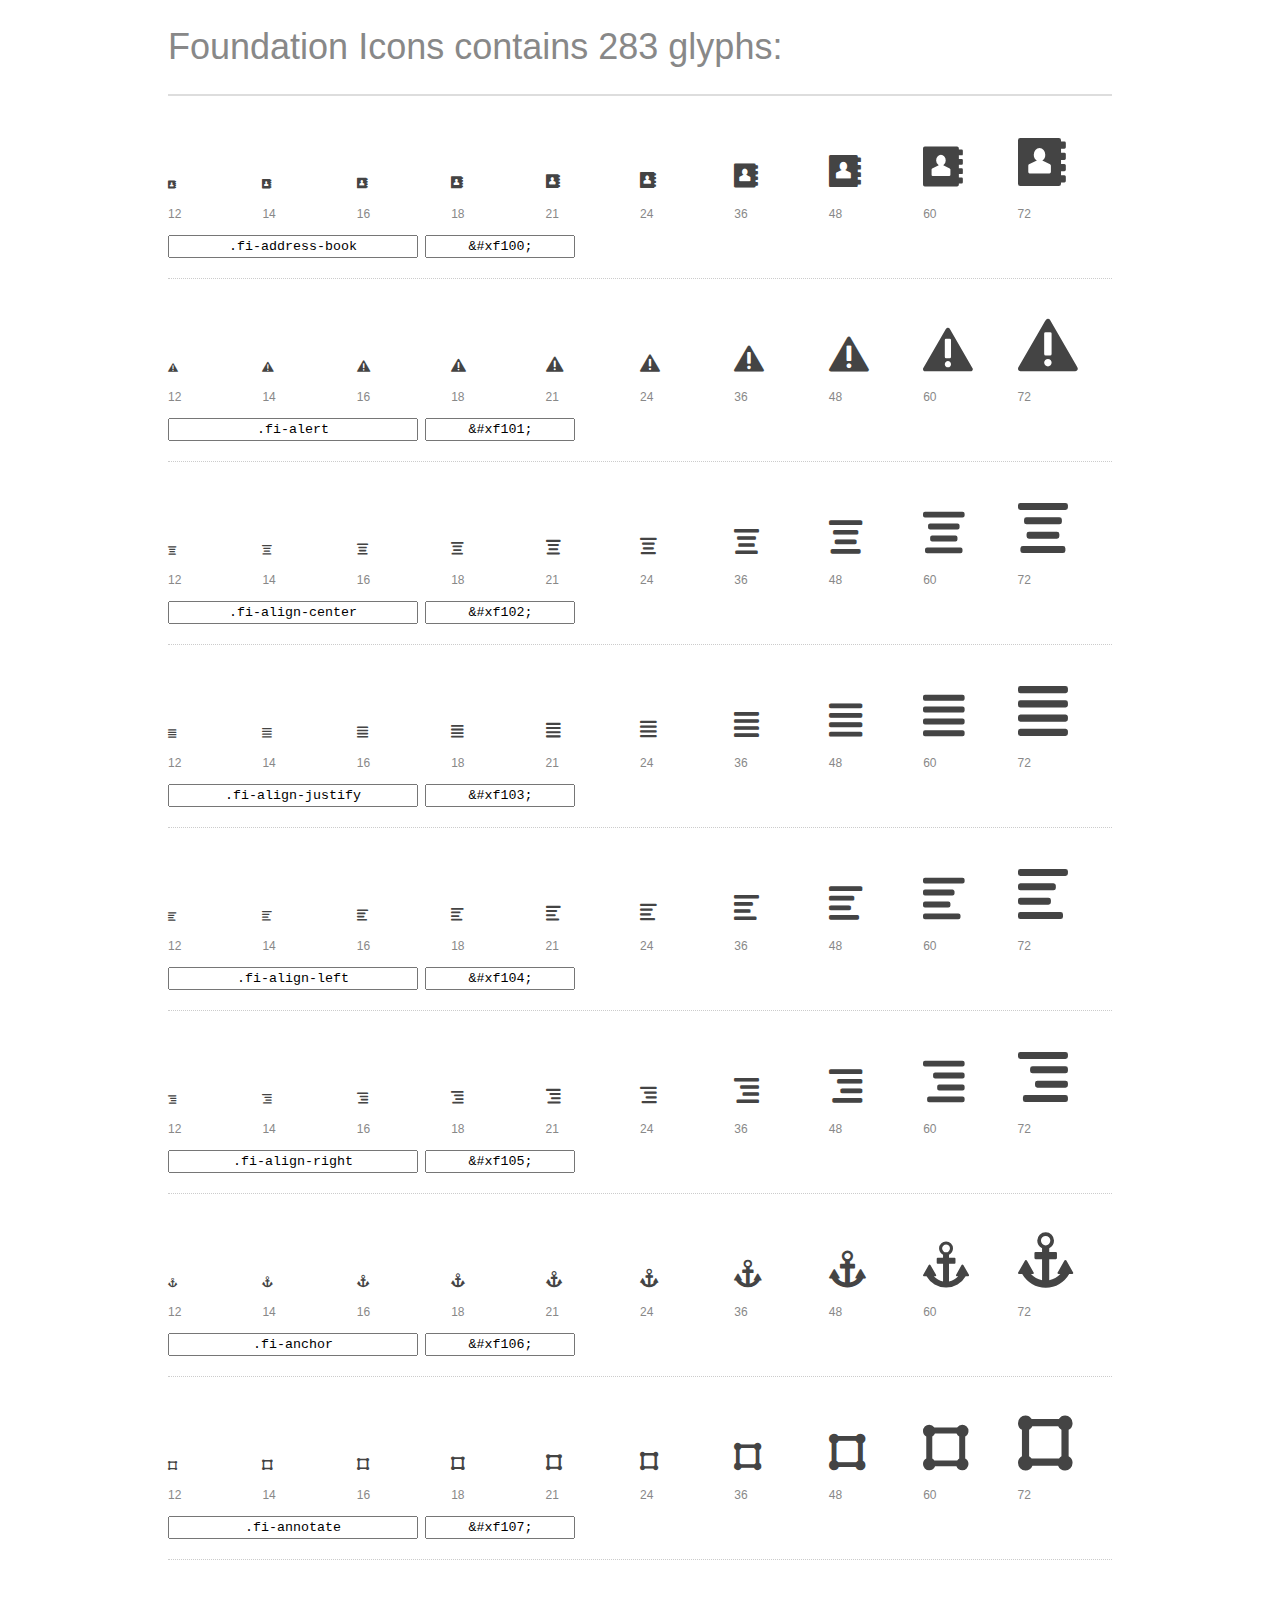
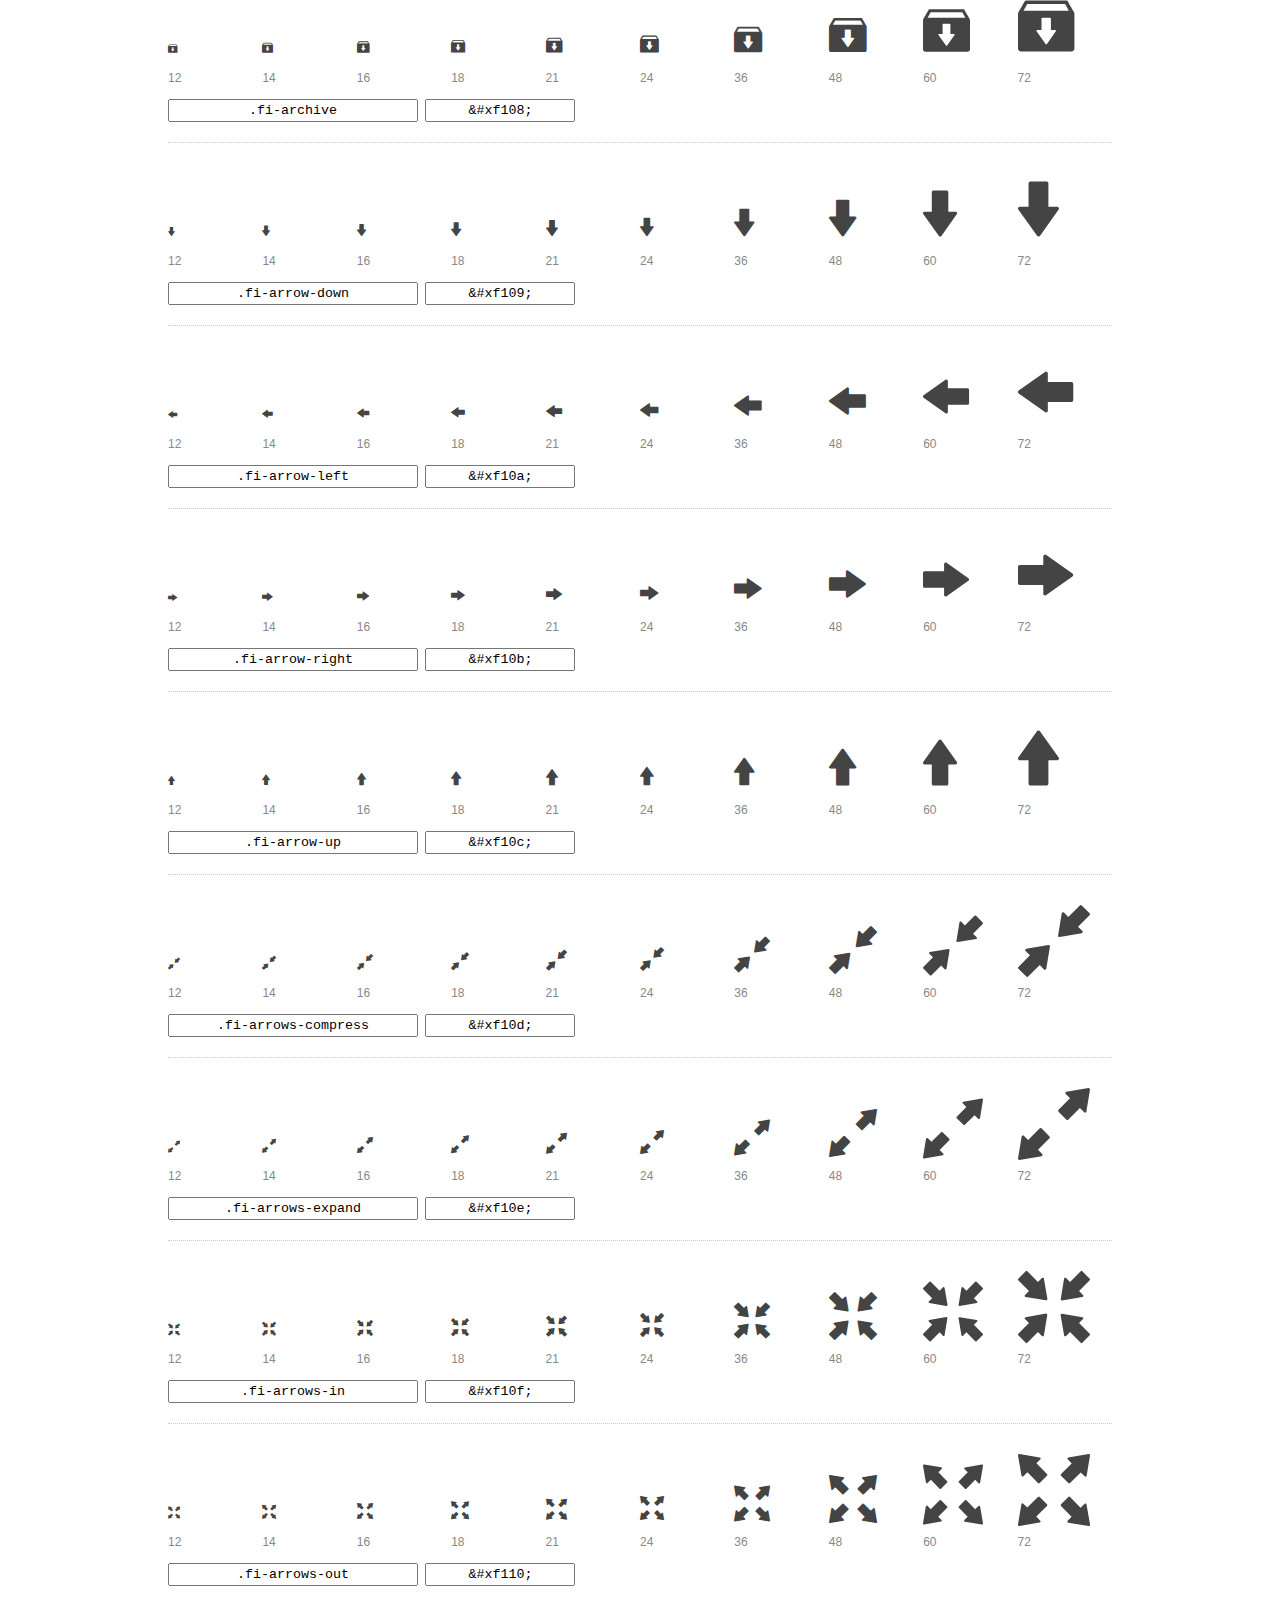
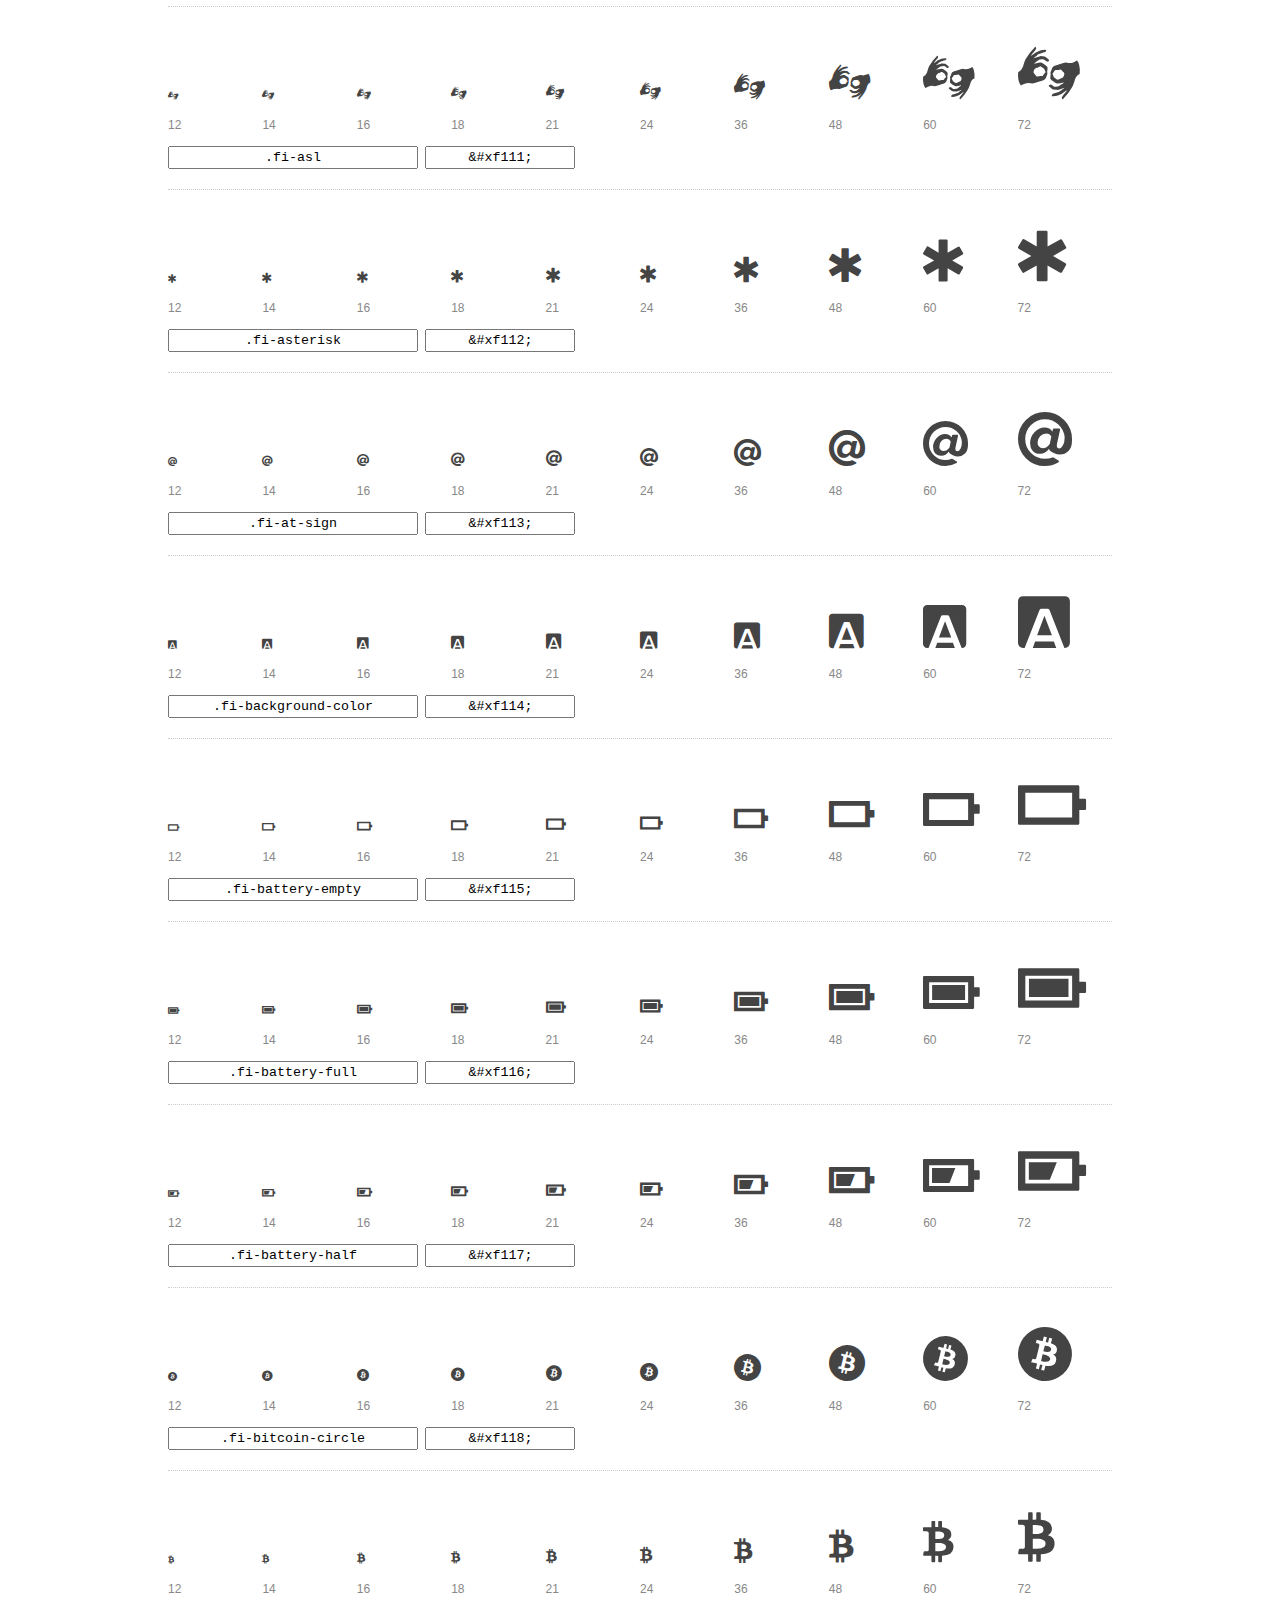
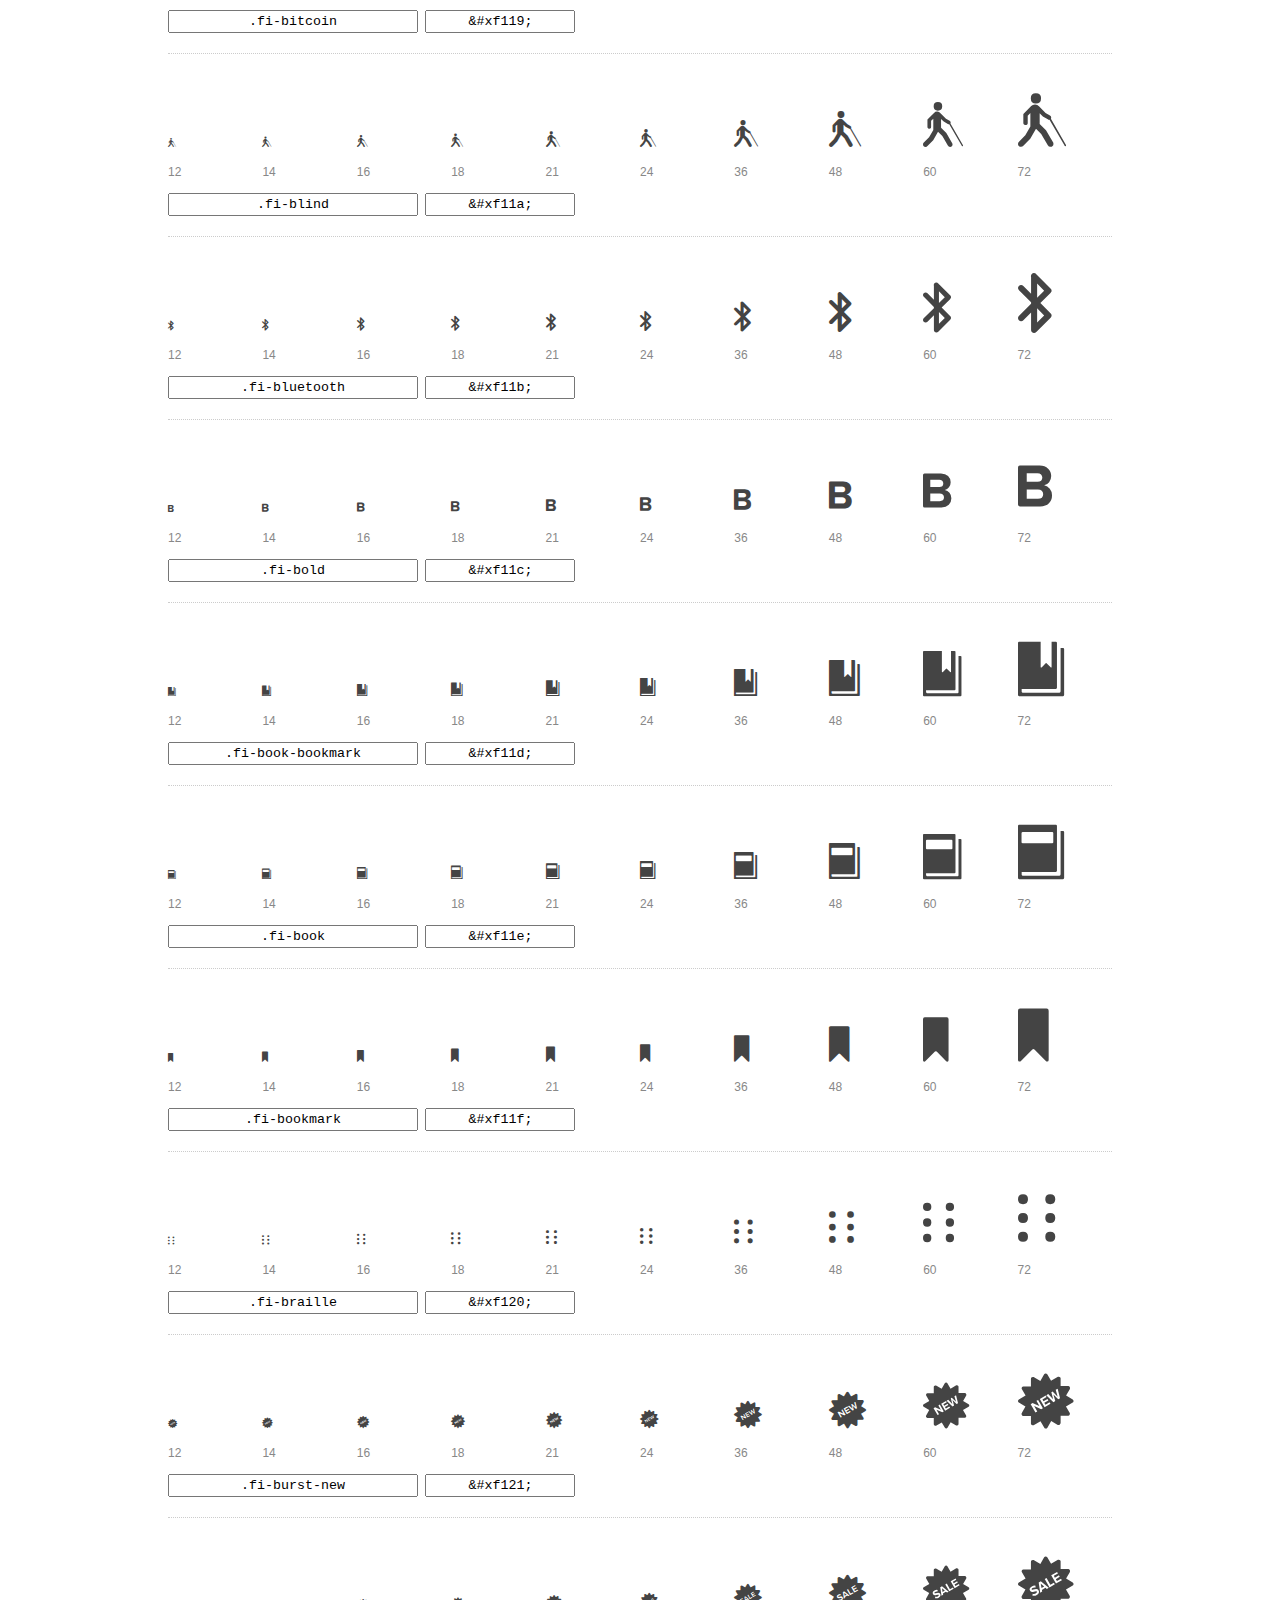
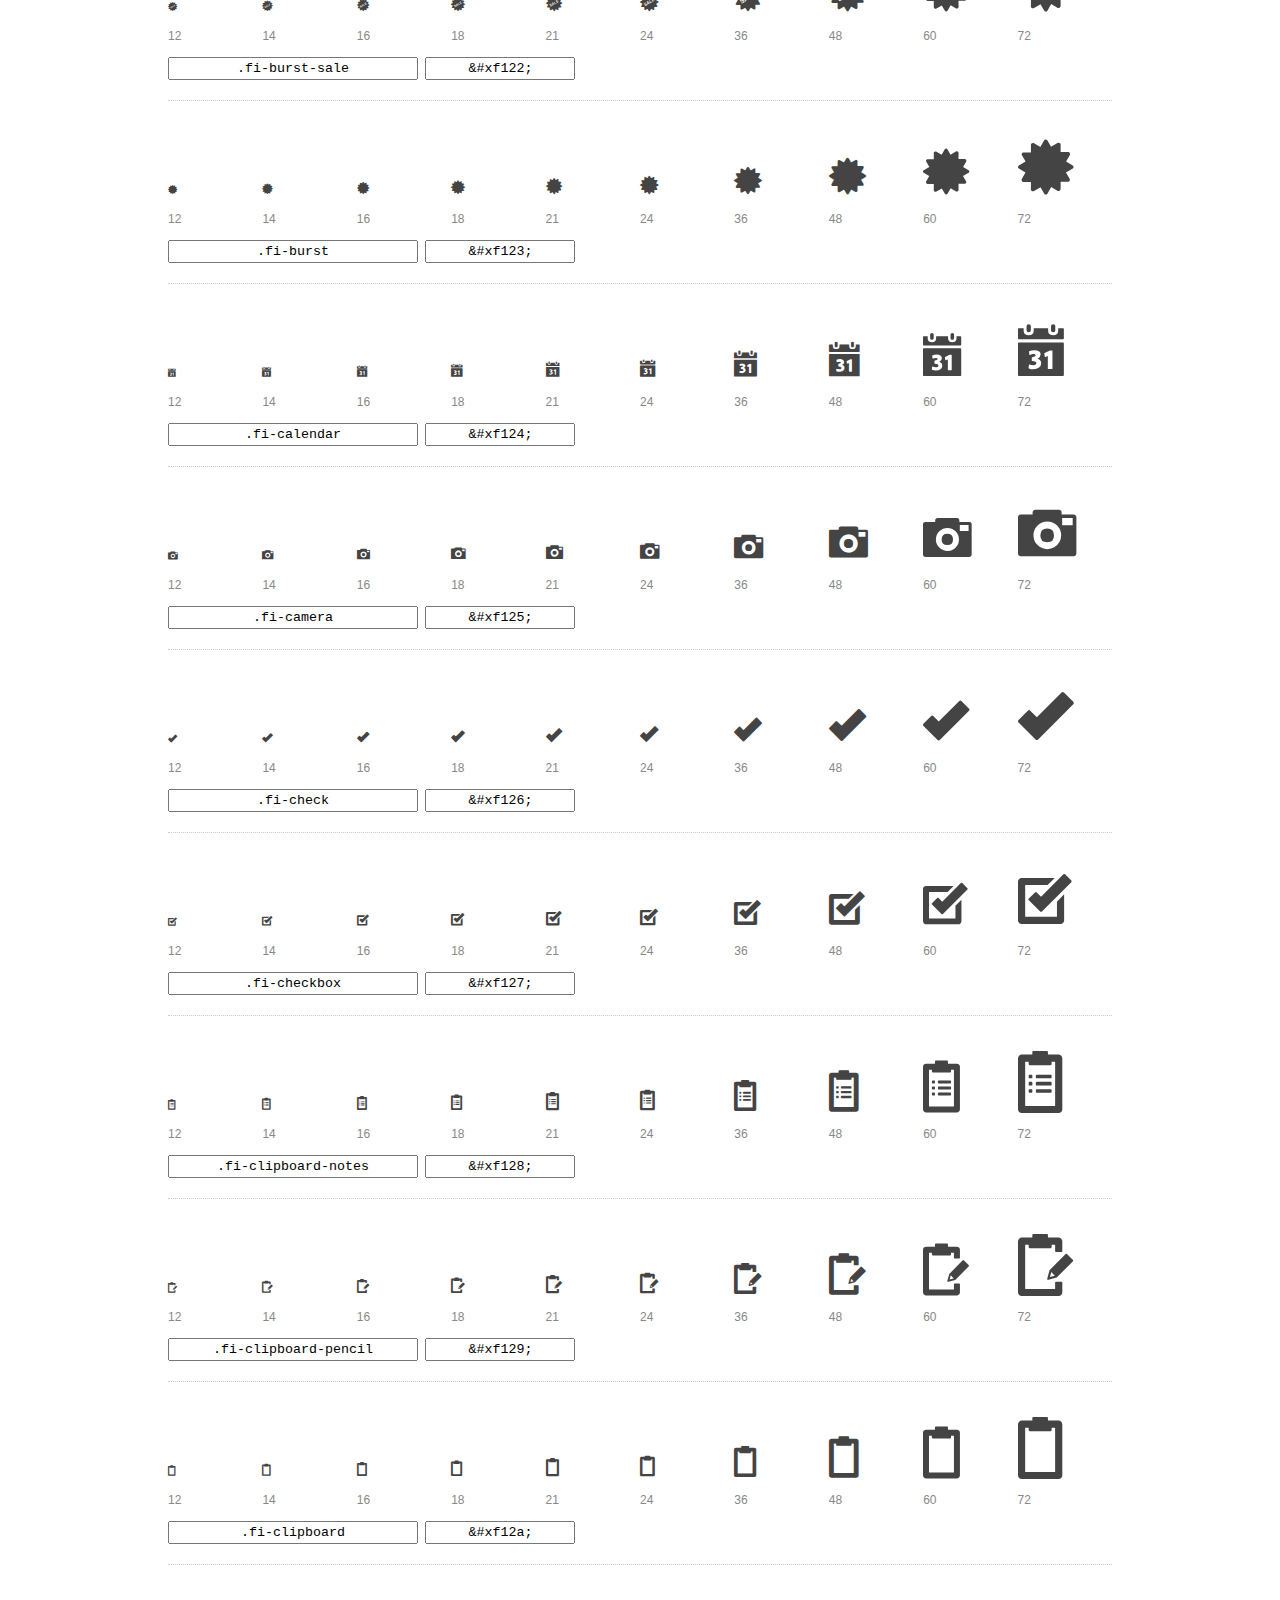
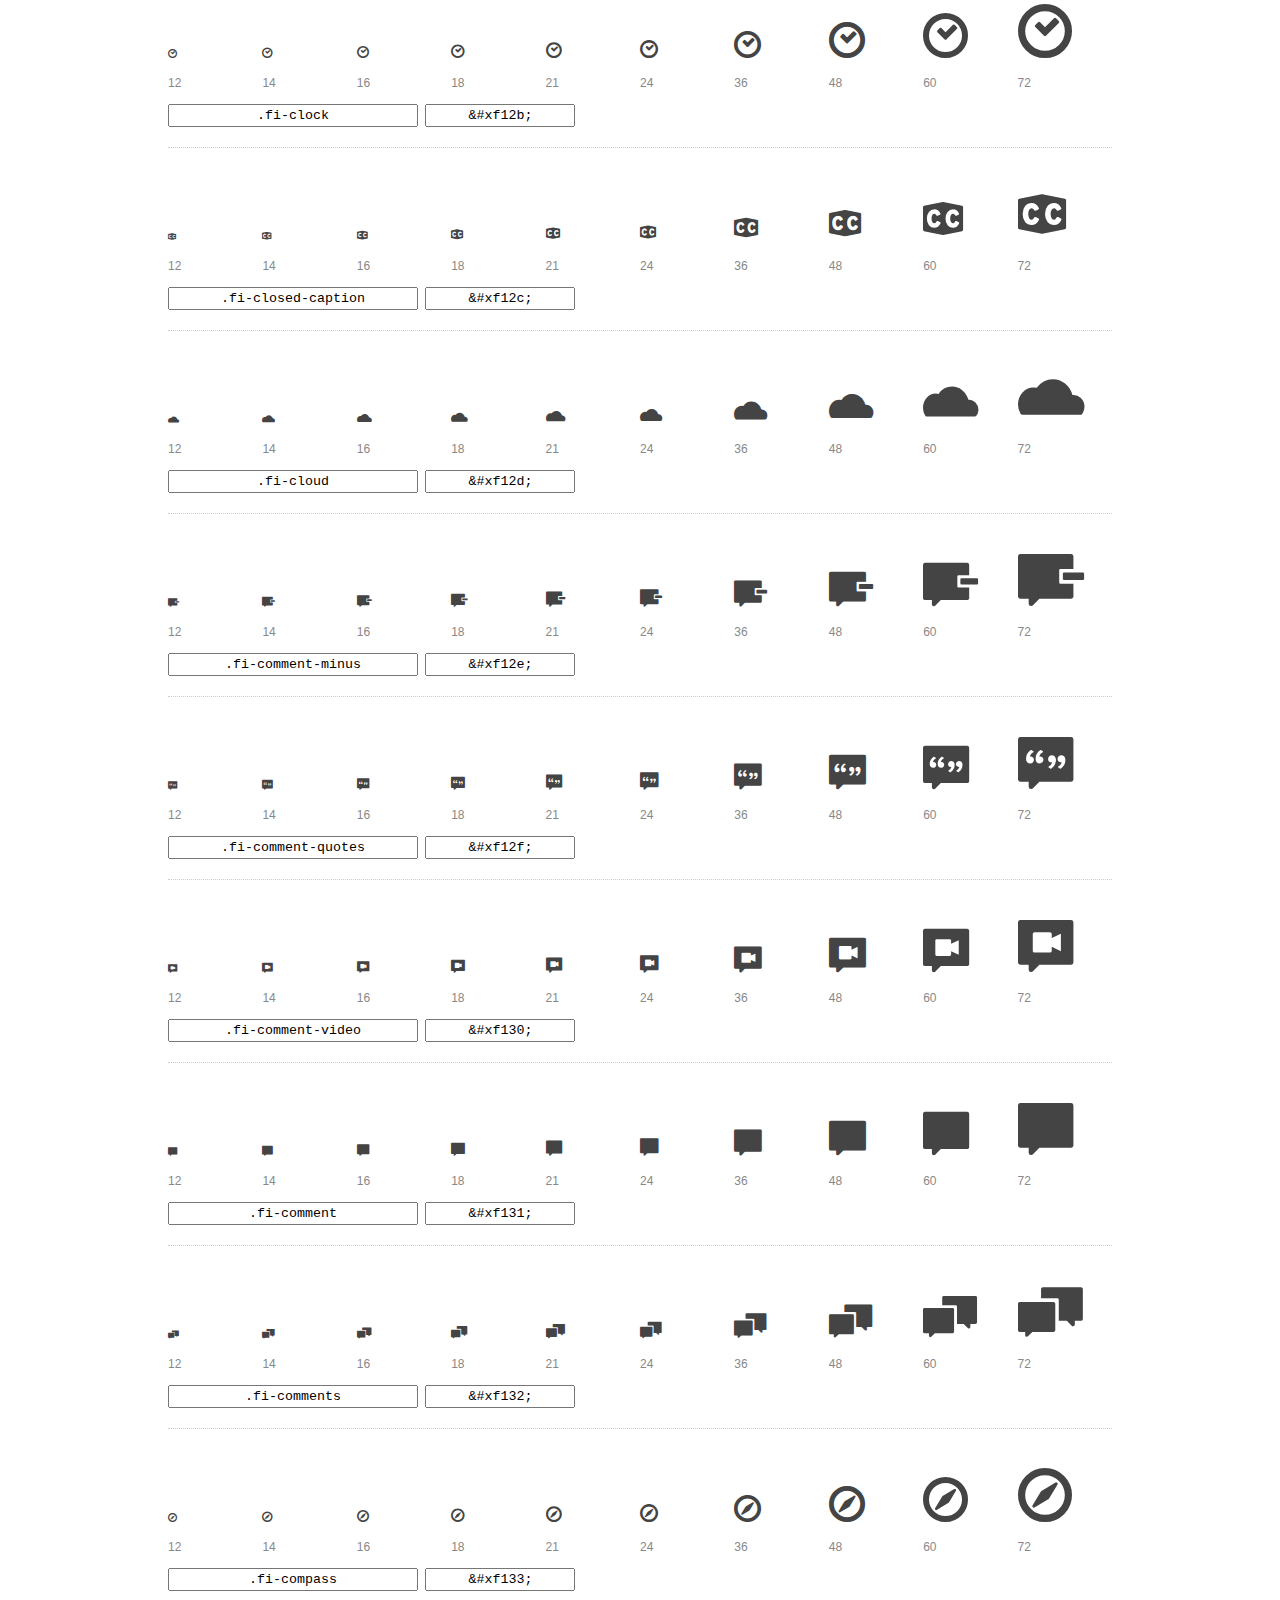
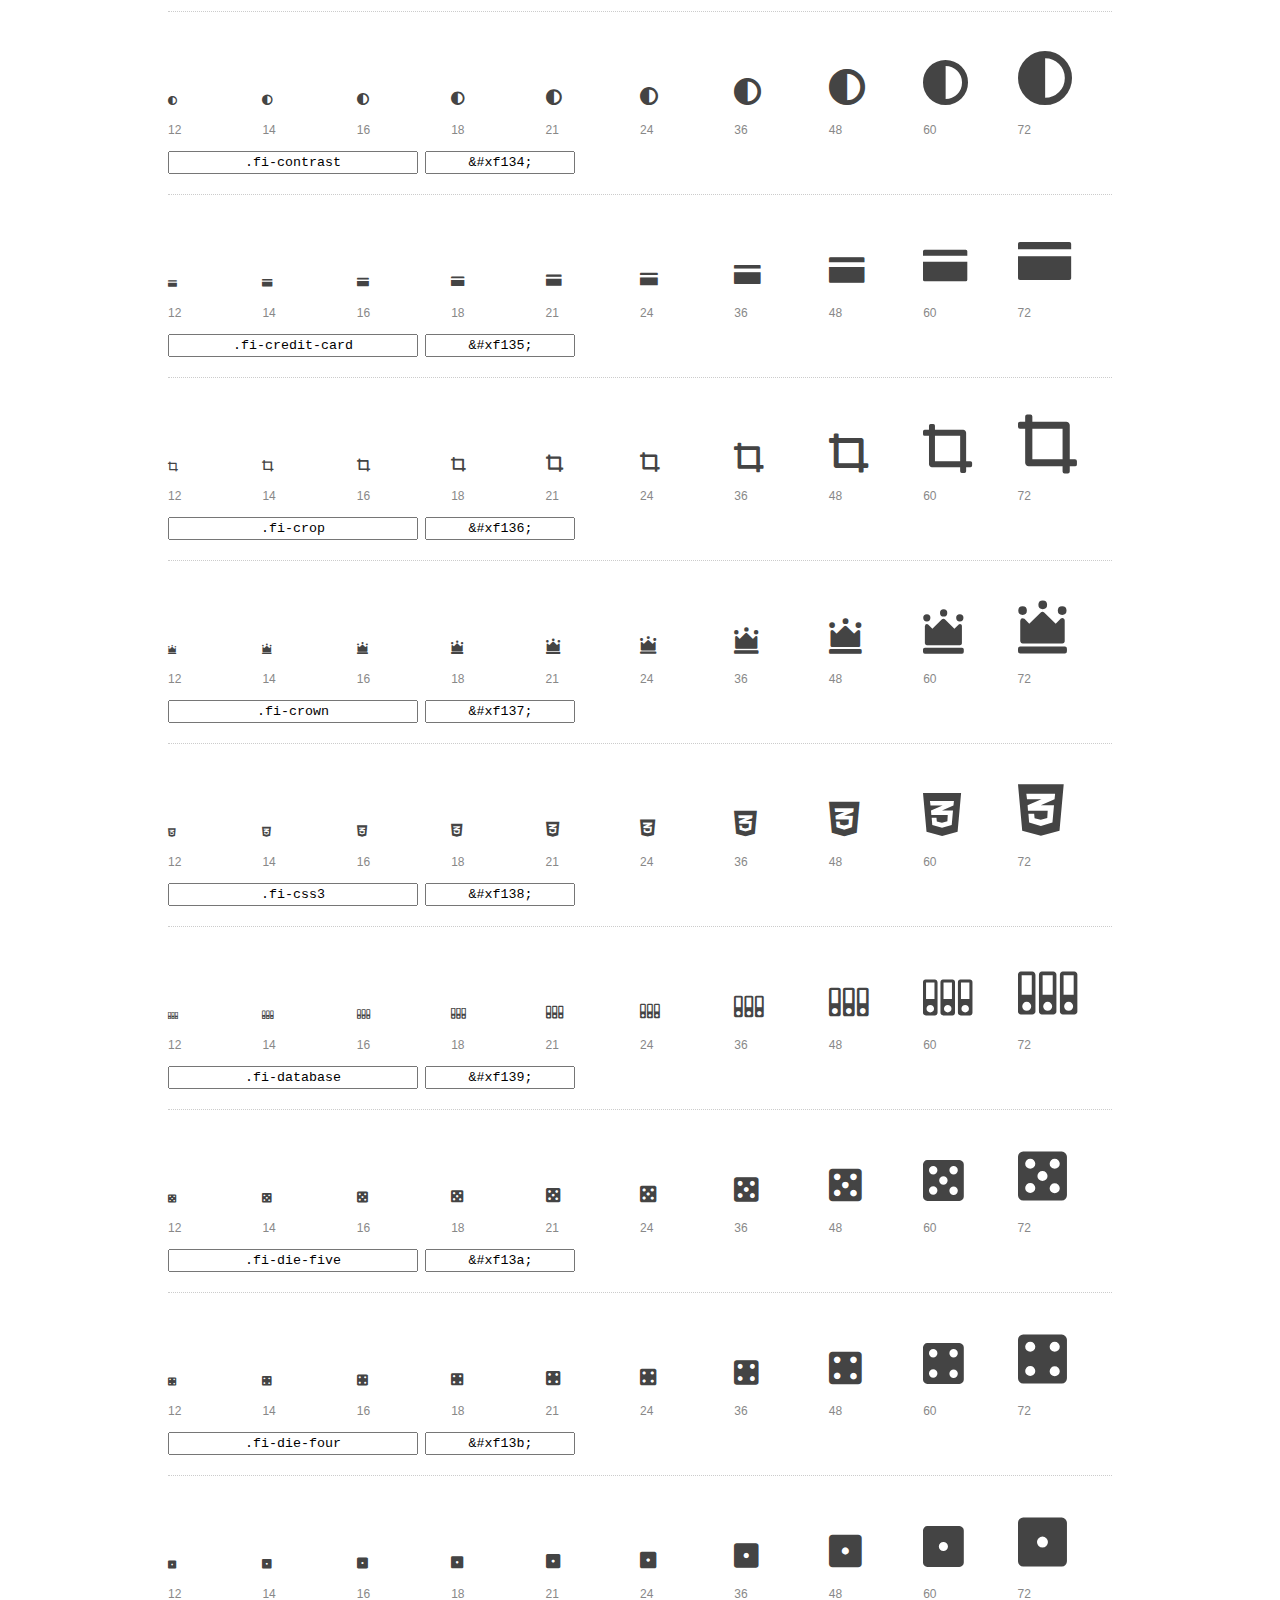
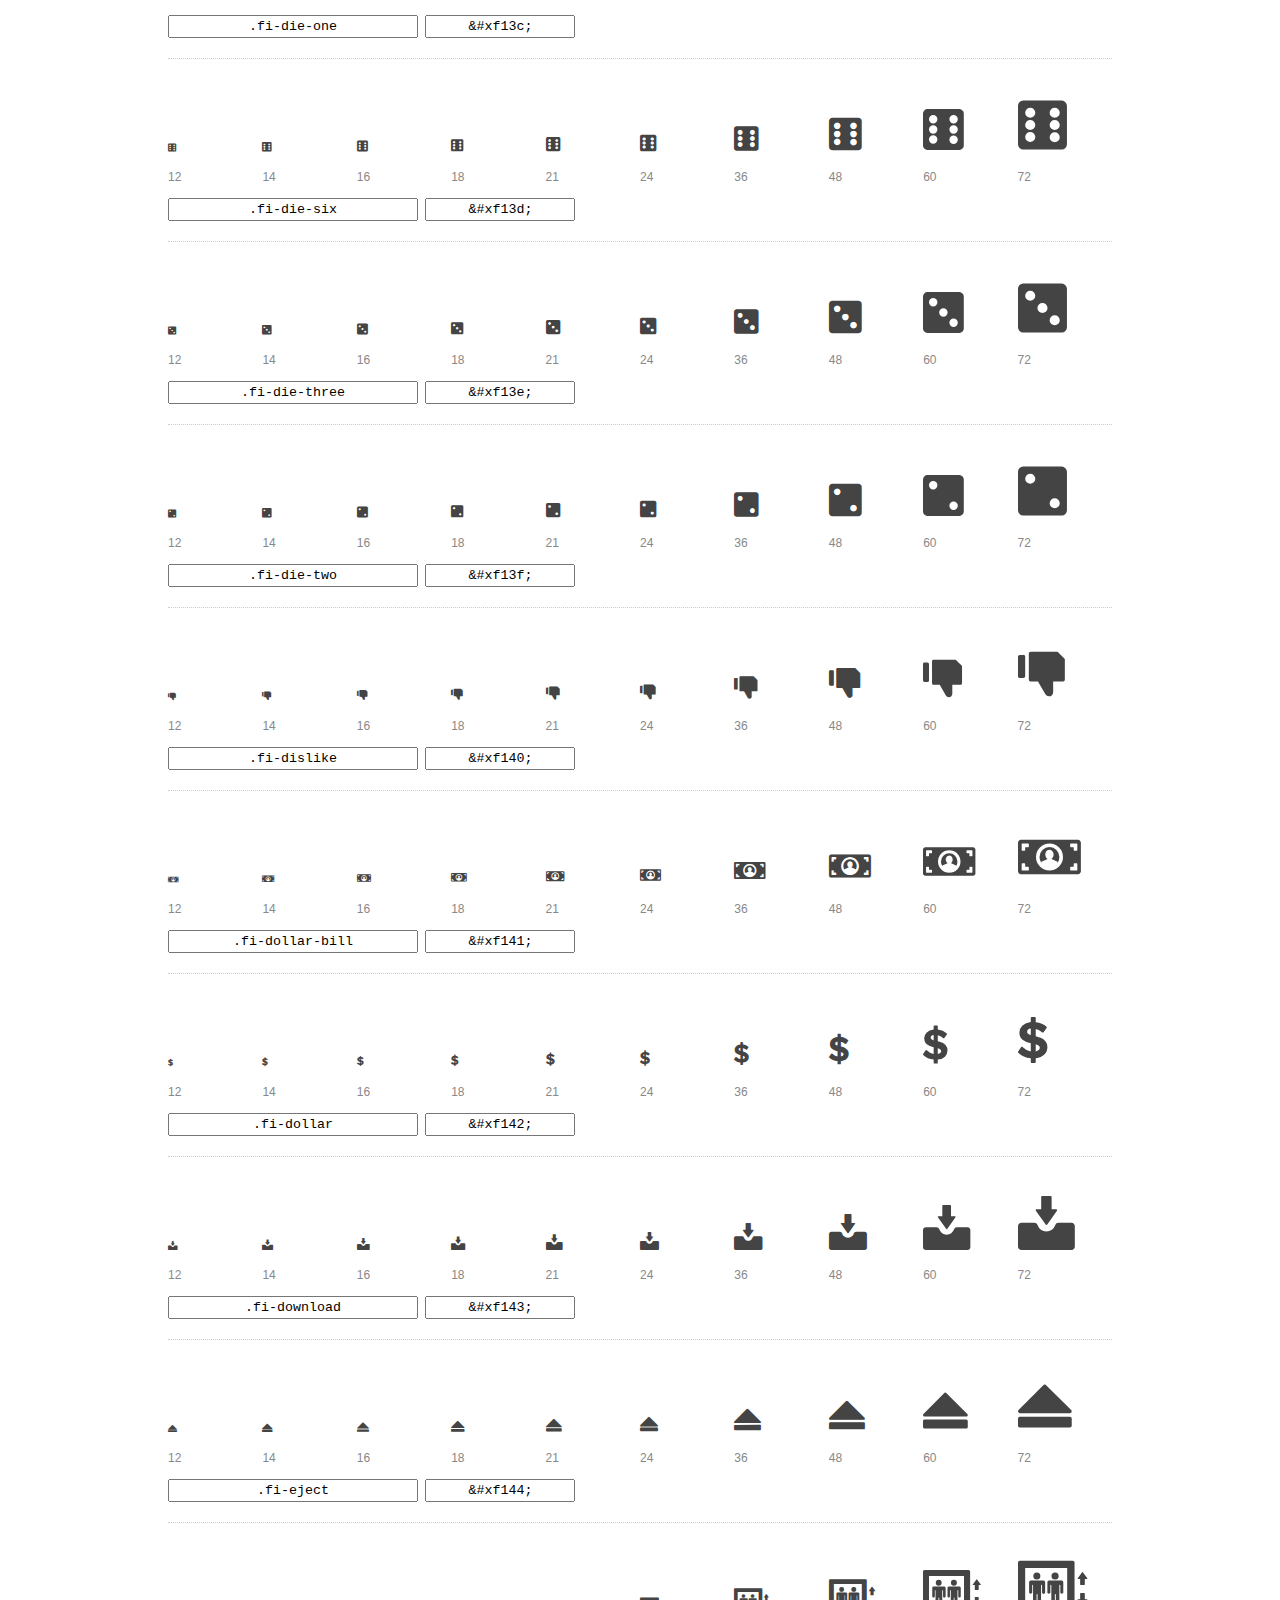
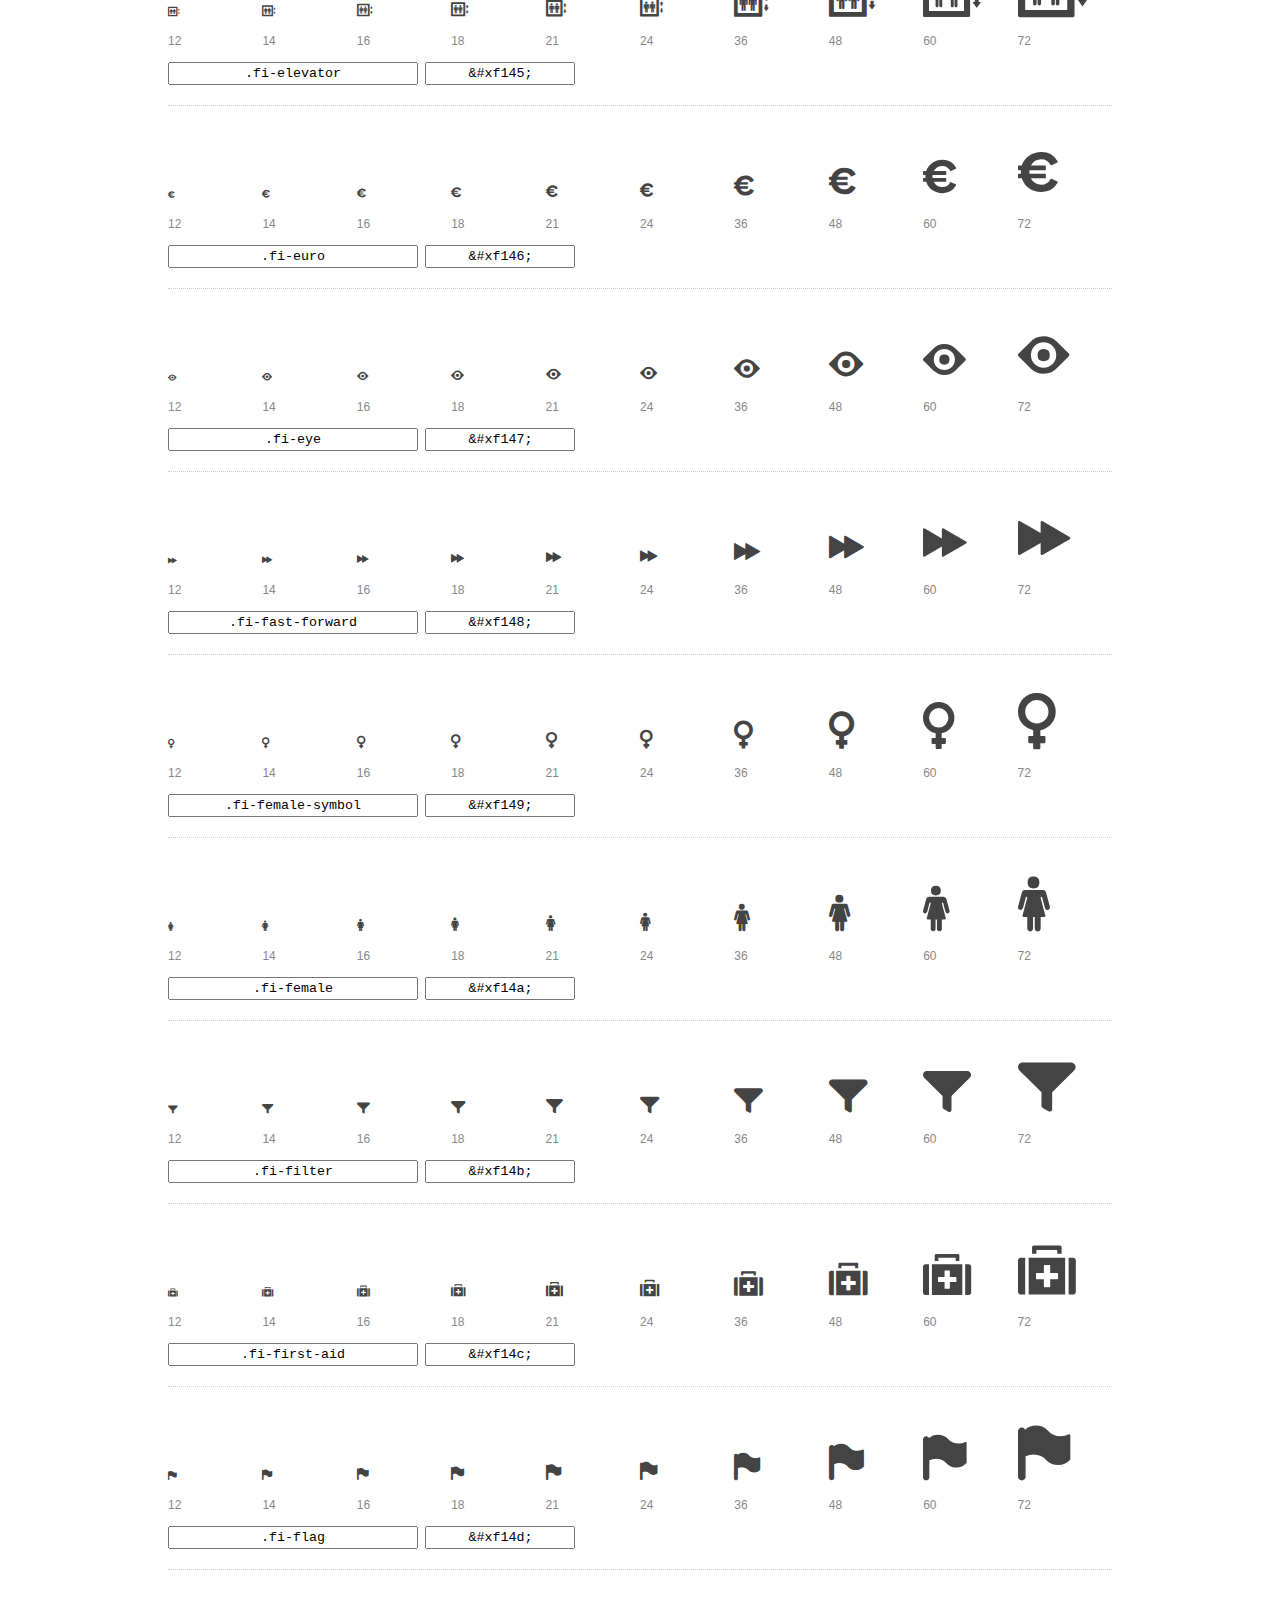
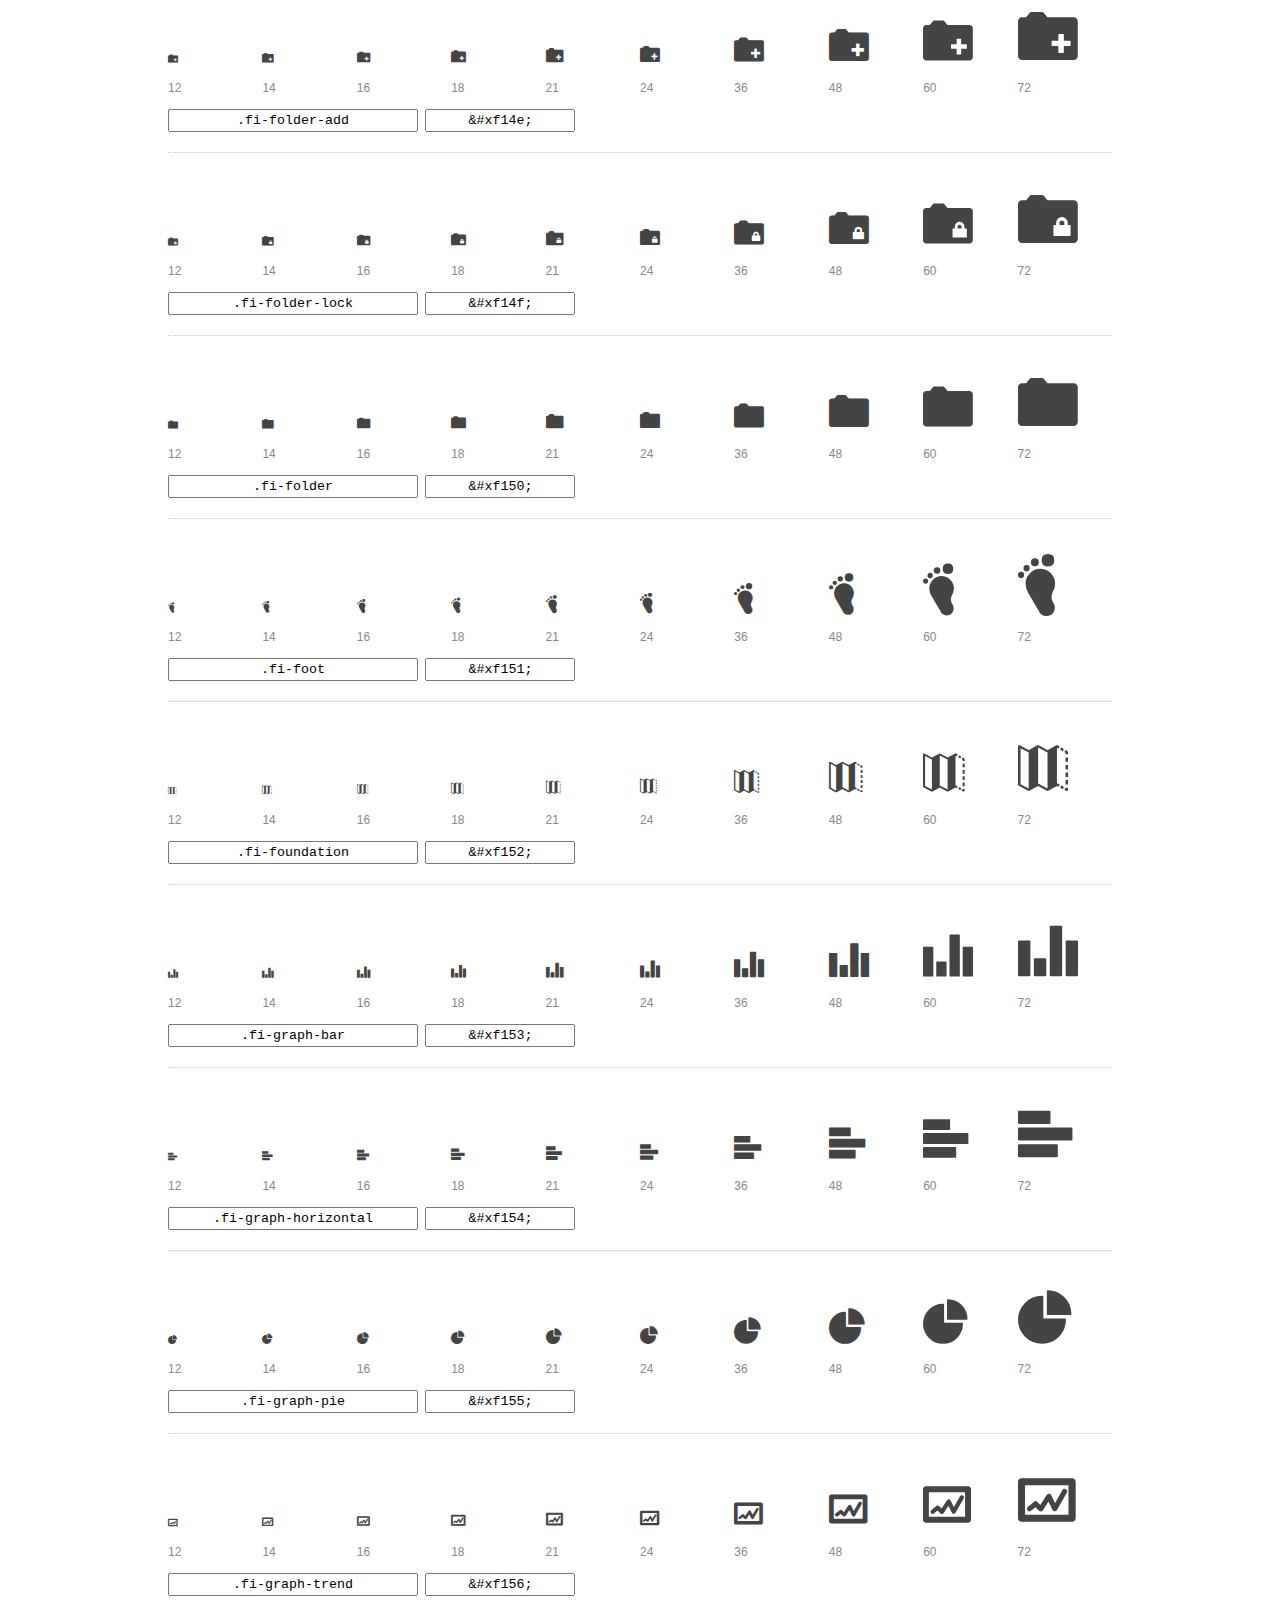
<file: assets/fonts/foundation-icons/preview.html>
<!DOCTYPE html>
<html>
  <head>
    <title>Foundation Icons glyphs preview</title>
    <link rel="stylesheet" href="foundation-icons.css" />

    <style>
      * {
        -moz-box-sizing: border-box;
        -webkit-box-sizing: border-box;
        box-sizing: border-box;
        margin: 0;
        padding: 0;
      }

      body {
        background: #fff;
        color: #444;
        font: 16px/1.5 "Helvetica Neue", Helvetica, Arial, sans-serif;
      }

      a, 
      a:visited {
        color: #888;
        text-decoration: underline;
      }
      a:hover, 
      a:focus { color: #000; }

      h1 {
        border-bottom: 2px solid #ddd;
        color: #888;
        font-size: 36px;
        font-weight: 300;
        margin-bottom: 20px;
        padding: 20px 0;
      }

      .container {
        margin: 0 auto;
        min-width: 880px;
        padding: 0 40px;
        width: 80%;
      }

      .glyph {
        border-bottom: 1px dotted #ccc;
        padding: 10px 0 20px;
        margin-bottom: 20px;
      }

      .preview-glyphs { vertical-align: bottom; } 

      .preview-scale { 
        color: #888;
        font-size: 12px; 
        margin-top: 5px;
      }

      .step {
        display: inline-block;
        line-height: 1;
        width: 10%;
      }

      
      .size-12 { font-size: 12px; }
      
      .size-14 { font-size: 14px; }
      
      .size-16 { font-size: 16px; }
      
      .size-18 { font-size: 18px; }
      
      .size-21 { font-size: 21px; }
      
      .size-24 { font-size: 24px; }
      
      .size-36 { font-size: 36px; }
      
      .size-48 { font-size: 48px; }
      
      .size-60 { font-size: 60px; }
      
      .size-72 { font-size: 72px; }
      

      .usage { margin-top: 10px; }

      .usage input {
        font-family: monospace;
        margin-right: 3px;
        padding: 2px 5px;
        text-align: center;
      }

      .usage .point { width: 150px; }

      .usage .class { width: 250px; }

      .footer {
        color: #888;
        font-size: 12px;
        padding: 20px 0;
      }
    </style>

    <!--[if lte IE 8]><script src="http://html5shiv.googlecode.com/svn/trunk/html5.js"></script><![endif]-->
  </head>

  <body>
    <div class="container">
      <h1>Foundation Icons contains 283 glyphs:</h1> 

      
      <div class="glyph">
        <div class="preview-glyphs">
          <i class="step fi-address-book size-12"></i><i class="step fi-address-book size-14"></i><i class="step fi-address-book size-16"></i><i class="step fi-address-book size-18"></i><i class="step fi-address-book size-21"></i><i class="step fi-address-book size-24"></i><i class="step fi-address-book size-36"></i><i class="step fi-address-book size-48"></i><i class="step fi-address-book size-60"></i><i class="step fi-address-book size-72"></i>
        </div>
        <div class="preview-scale">
          <span class="step">12</span><span class="step">14</span><span class="step">16</span><span class="step">18</span><span class="step">21</span><span class="step">24</span><span class="step">36</span><span class="step">48</span><span class="step">60</span><span class="step">72</span> 
        </div>
        <div class="usage">
          <input class="class" type="text" readonly="readonly" onClick="this.select();" value=".fi-address-book" />
          <input class="point" type="text" readonly="readonly" onClick="this.select();" value="&amp;#xf100;" />
        </div>
      </div>
      
      <div class="glyph">
        <div class="preview-glyphs">
          <i class="step fi-alert size-12"></i><i class="step fi-alert size-14"></i><i class="step fi-alert size-16"></i><i class="step fi-alert size-18"></i><i class="step fi-alert size-21"></i><i class="step fi-alert size-24"></i><i class="step fi-alert size-36"></i><i class="step fi-alert size-48"></i><i class="step fi-alert size-60"></i><i class="step fi-alert size-72"></i>
        </div>
        <div class="preview-scale">
          <span class="step">12</span><span class="step">14</span><span class="step">16</span><span class="step">18</span><span class="step">21</span><span class="step">24</span><span class="step">36</span><span class="step">48</span><span class="step">60</span><span class="step">72</span> 
        </div>
        <div class="usage">
          <input class="class" type="text" readonly="readonly" onClick="this.select();" value=".fi-alert" />
          <input class="point" type="text" readonly="readonly" onClick="this.select();" value="&amp;#xf101;" />
        </div>
      </div>
      
      <div class="glyph">
        <div class="preview-glyphs">
          <i class="step fi-align-center size-12"></i><i class="step fi-align-center size-14"></i><i class="step fi-align-center size-16"></i><i class="step fi-align-center size-18"></i><i class="step fi-align-center size-21"></i><i class="step fi-align-center size-24"></i><i class="step fi-align-center size-36"></i><i class="step fi-align-center size-48"></i><i class="step fi-align-center size-60"></i><i class="step fi-align-center size-72"></i>
        </div>
        <div class="preview-scale">
          <span class="step">12</span><span class="step">14</span><span class="step">16</span><span class="step">18</span><span class="step">21</span><span class="step">24</span><span class="step">36</span><span class="step">48</span><span class="step">60</span><span class="step">72</span> 
        </div>
        <div class="usage">
          <input class="class" type="text" readonly="readonly" onClick="this.select();" value=".fi-align-center" />
          <input class="point" type="text" readonly="readonly" onClick="this.select();" value="&amp;#xf102;" />
        </div>
      </div>
      
      <div class="glyph">
        <div class="preview-glyphs">
          <i class="step fi-align-justify size-12"></i><i class="step fi-align-justify size-14"></i><i class="step fi-align-justify size-16"></i><i class="step fi-align-justify size-18"></i><i class="step fi-align-justify size-21"></i><i class="step fi-align-justify size-24"></i><i class="step fi-align-justify size-36"></i><i class="step fi-align-justify size-48"></i><i class="step fi-align-justify size-60"></i><i class="step fi-align-justify size-72"></i>
        </div>
        <div class="preview-scale">
          <span class="step">12</span><span class="step">14</span><span class="step">16</span><span class="step">18</span><span class="step">21</span><span class="step">24</span><span class="step">36</span><span class="step">48</span><span class="step">60</span><span class="step">72</span> 
        </div>
        <div class="usage">
          <input class="class" type="text" readonly="readonly" onClick="this.select();" value=".fi-align-justify" />
          <input class="point" type="text" readonly="readonly" onClick="this.select();" value="&amp;#xf103;" />
        </div>
      </div>
      
      <div class="glyph">
        <div class="preview-glyphs">
          <i class="step fi-align-left size-12"></i><i class="step fi-align-left size-14"></i><i class="step fi-align-left size-16"></i><i class="step fi-align-left size-18"></i><i class="step fi-align-left size-21"></i><i class="step fi-align-left size-24"></i><i class="step fi-align-left size-36"></i><i class="step fi-align-left size-48"></i><i class="step fi-align-left size-60"></i><i class="step fi-align-left size-72"></i>
        </div>
        <div class="preview-scale">
          <span class="step">12</span><span class="step">14</span><span class="step">16</span><span class="step">18</span><span class="step">21</span><span class="step">24</span><span class="step">36</span><span class="step">48</span><span class="step">60</span><span class="step">72</span> 
        </div>
        <div class="usage">
          <input class="class" type="text" readonly="readonly" onClick="this.select();" value=".fi-align-left" />
          <input class="point" type="text" readonly="readonly" onClick="this.select();" value="&amp;#xf104;" />
        </div>
      </div>
      
      <div class="glyph">
        <div class="preview-glyphs">
          <i class="step fi-align-right size-12"></i><i class="step fi-align-right size-14"></i><i class="step fi-align-right size-16"></i><i class="step fi-align-right size-18"></i><i class="step fi-align-right size-21"></i><i class="step fi-align-right size-24"></i><i class="step fi-align-right size-36"></i><i class="step fi-align-right size-48"></i><i class="step fi-align-right size-60"></i><i class="step fi-align-right size-72"></i>
        </div>
        <div class="preview-scale">
          <span class="step">12</span><span class="step">14</span><span class="step">16</span><span class="step">18</span><span class="step">21</span><span class="step">24</span><span class="step">36</span><span class="step">48</span><span class="step">60</span><span class="step">72</span> 
        </div>
        <div class="usage">
          <input class="class" type="text" readonly="readonly" onClick="this.select();" value=".fi-align-right" />
          <input class="point" type="text" readonly="readonly" onClick="this.select();" value="&amp;#xf105;" />
        </div>
      </div>
      
      <div class="glyph">
        <div class="preview-glyphs">
          <i class="step fi-anchor size-12"></i><i class="step fi-anchor size-14"></i><i class="step fi-anchor size-16"></i><i class="step fi-anchor size-18"></i><i class="step fi-anchor size-21"></i><i class="step fi-anchor size-24"></i><i class="step fi-anchor size-36"></i><i class="step fi-anchor size-48"></i><i class="step fi-anchor size-60"></i><i class="step fi-anchor size-72"></i>
        </div>
        <div class="preview-scale">
          <span class="step">12</span><span class="step">14</span><span class="step">16</span><span class="step">18</span><span class="step">21</span><span class="step">24</span><span class="step">36</span><span class="step">48</span><span class="step">60</span><span class="step">72</span> 
        </div>
        <div class="usage">
          <input class="class" type="text" readonly="readonly" onClick="this.select();" value=".fi-anchor" />
          <input class="point" type="text" readonly="readonly" onClick="this.select();" value="&amp;#xf106;" />
        </div>
      </div>
      
      <div class="glyph">
        <div class="preview-glyphs">
          <i class="step fi-annotate size-12"></i><i class="step fi-annotate size-14"></i><i class="step fi-annotate size-16"></i><i class="step fi-annotate size-18"></i><i class="step fi-annotate size-21"></i><i class="step fi-annotate size-24"></i><i class="step fi-annotate size-36"></i><i class="step fi-annotate size-48"></i><i class="step fi-annotate size-60"></i><i class="step fi-annotate size-72"></i>
        </div>
        <div class="preview-scale">
          <span class="step">12</span><span class="step">14</span><span class="step">16</span><span class="step">18</span><span class="step">21</span><span class="step">24</span><span class="step">36</span><span class="step">48</span><span class="step">60</span><span class="step">72</span> 
        </div>
        <div class="usage">
          <input class="class" type="text" readonly="readonly" onClick="this.select();" value=".fi-annotate" />
          <input class="point" type="text" readonly="readonly" onClick="this.select();" value="&amp;#xf107;" />
        </div>
      </div>
      
      <div class="glyph">
        <div class="preview-glyphs">
          <i class="step fi-archive size-12"></i><i class="step fi-archive size-14"></i><i class="step fi-archive size-16"></i><i class="step fi-archive size-18"></i><i class="step fi-archive size-21"></i><i class="step fi-archive size-24"></i><i class="step fi-archive size-36"></i><i class="step fi-archive size-48"></i><i class="step fi-archive size-60"></i><i class="step fi-archive size-72"></i>
        </div>
        <div class="preview-scale">
          <span class="step">12</span><span class="step">14</span><span class="step">16</span><span class="step">18</span><span class="step">21</span><span class="step">24</span><span class="step">36</span><span class="step">48</span><span class="step">60</span><span class="step">72</span> 
        </div>
        <div class="usage">
          <input class="class" type="text" readonly="readonly" onClick="this.select();" value=".fi-archive" />
          <input class="point" type="text" readonly="readonly" onClick="this.select();" value="&amp;#xf108;" />
        </div>
      </div>
      
      <div class="glyph">
        <div class="preview-glyphs">
          <i class="step fi-arrow-down size-12"></i><i class="step fi-arrow-down size-14"></i><i class="step fi-arrow-down size-16"></i><i class="step fi-arrow-down size-18"></i><i class="step fi-arrow-down size-21"></i><i class="step fi-arrow-down size-24"></i><i class="step fi-arrow-down size-36"></i><i class="step fi-arrow-down size-48"></i><i class="step fi-arrow-down size-60"></i><i class="step fi-arrow-down size-72"></i>
        </div>
        <div class="preview-scale">
          <span class="step">12</span><span class="step">14</span><span class="step">16</span><span class="step">18</span><span class="step">21</span><span class="step">24</span><span class="step">36</span><span class="step">48</span><span class="step">60</span><span class="step">72</span> 
        </div>
        <div class="usage">
          <input class="class" type="text" readonly="readonly" onClick="this.select();" value=".fi-arrow-down" />
          <input class="point" type="text" readonly="readonly" onClick="this.select();" value="&amp;#xf109;" />
        </div>
      </div>
      
      <div class="glyph">
        <div class="preview-glyphs">
          <i class="step fi-arrow-left size-12"></i><i class="step fi-arrow-left size-14"></i><i class="step fi-arrow-left size-16"></i><i class="step fi-arrow-left size-18"></i><i class="step fi-arrow-left size-21"></i><i class="step fi-arrow-left size-24"></i><i class="step fi-arrow-left size-36"></i><i class="step fi-arrow-left size-48"></i><i class="step fi-arrow-left size-60"></i><i class="step fi-arrow-left size-72"></i>
        </div>
        <div class="preview-scale">
          <span class="step">12</span><span class="step">14</span><span class="step">16</span><span class="step">18</span><span class="step">21</span><span class="step">24</span><span class="step">36</span><span class="step">48</span><span class="step">60</span><span class="step">72</span> 
        </div>
        <div class="usage">
          <input class="class" type="text" readonly="readonly" onClick="this.select();" value=".fi-arrow-left" />
          <input class="point" type="text" readonly="readonly" onClick="this.select();" value="&amp;#xf10a;" />
        </div>
      </div>
      
      <div class="glyph">
        <div class="preview-glyphs">
          <i class="step fi-arrow-right size-12"></i><i class="step fi-arrow-right size-14"></i><i class="step fi-arrow-right size-16"></i><i class="step fi-arrow-right size-18"></i><i class="step fi-arrow-right size-21"></i><i class="step fi-arrow-right size-24"></i><i class="step fi-arrow-right size-36"></i><i class="step fi-arrow-right size-48"></i><i class="step fi-arrow-right size-60"></i><i class="step fi-arrow-right size-72"></i>
        </div>
        <div class="preview-scale">
          <span class="step">12</span><span class="step">14</span><span class="step">16</span><span class="step">18</span><span class="step">21</span><span class="step">24</span><span class="step">36</span><span class="step">48</span><span class="step">60</span><span class="step">72</span> 
        </div>
        <div class="usage">
          <input class="class" type="text" readonly="readonly" onClick="this.select();" value=".fi-arrow-right" />
          <input class="point" type="text" readonly="readonly" onClick="this.select();" value="&amp;#xf10b;" />
        </div>
      </div>
      
      <div class="glyph">
        <div class="preview-glyphs">
          <i class="step fi-arrow-up size-12"></i><i class="step fi-arrow-up size-14"></i><i class="step fi-arrow-up size-16"></i><i class="step fi-arrow-up size-18"></i><i class="step fi-arrow-up size-21"></i><i class="step fi-arrow-up size-24"></i><i class="step fi-arrow-up size-36"></i><i class="step fi-arrow-up size-48"></i><i class="step fi-arrow-up size-60"></i><i class="step fi-arrow-up size-72"></i>
        </div>
        <div class="preview-scale">
          <span class="step">12</span><span class="step">14</span><span class="step">16</span><span class="step">18</span><span class="step">21</span><span class="step">24</span><span class="step">36</span><span class="step">48</span><span class="step">60</span><span class="step">72</span> 
        </div>
        <div class="usage">
          <input class="class" type="text" readonly="readonly" onClick="this.select();" value=".fi-arrow-up" />
          <input class="point" type="text" readonly="readonly" onClick="this.select();" value="&amp;#xf10c;" />
        </div>
      </div>
      
      <div class="glyph">
        <div class="preview-glyphs">
          <i class="step fi-arrows-compress size-12"></i><i class="step fi-arrows-compress size-14"></i><i class="step fi-arrows-compress size-16"></i><i class="step fi-arrows-compress size-18"></i><i class="step fi-arrows-compress size-21"></i><i class="step fi-arrows-compress size-24"></i><i class="step fi-arrows-compress size-36"></i><i class="step fi-arrows-compress size-48"></i><i class="step fi-arrows-compress size-60"></i><i class="step fi-arrows-compress size-72"></i>
        </div>
        <div class="preview-scale">
          <span class="step">12</span><span class="step">14</span><span class="step">16</span><span class="step">18</span><span class="step">21</span><span class="step">24</span><span class="step">36</span><span class="step">48</span><span class="step">60</span><span class="step">72</span> 
        </div>
        <div class="usage">
          <input class="class" type="text" readonly="readonly" onClick="this.select();" value=".fi-arrows-compress" />
          <input class="point" type="text" readonly="readonly" onClick="this.select();" value="&amp;#xf10d;" />
        </div>
      </div>
      
      <div class="glyph">
        <div class="preview-glyphs">
          <i class="step fi-arrows-expand size-12"></i><i class="step fi-arrows-expand size-14"></i><i class="step fi-arrows-expand size-16"></i><i class="step fi-arrows-expand size-18"></i><i class="step fi-arrows-expand size-21"></i><i class="step fi-arrows-expand size-24"></i><i class="step fi-arrows-expand size-36"></i><i class="step fi-arrows-expand size-48"></i><i class="step fi-arrows-expand size-60"></i><i class="step fi-arrows-expand size-72"></i>
        </div>
        <div class="preview-scale">
          <span class="step">12</span><span class="step">14</span><span class="step">16</span><span class="step">18</span><span class="step">21</span><span class="step">24</span><span class="step">36</span><span class="step">48</span><span class="step">60</span><span class="step">72</span> 
        </div>
        <div class="usage">
          <input class="class" type="text" readonly="readonly" onClick="this.select();" value=".fi-arrows-expand" />
          <input class="point" type="text" readonly="readonly" onClick="this.select();" value="&amp;#xf10e;" />
        </div>
      </div>
      
      <div class="glyph">
        <div class="preview-glyphs">
          <i class="step fi-arrows-in size-12"></i><i class="step fi-arrows-in size-14"></i><i class="step fi-arrows-in size-16"></i><i class="step fi-arrows-in size-18"></i><i class="step fi-arrows-in size-21"></i><i class="step fi-arrows-in size-24"></i><i class="step fi-arrows-in size-36"></i><i class="step fi-arrows-in size-48"></i><i class="step fi-arrows-in size-60"></i><i class="step fi-arrows-in size-72"></i>
        </div>
        <div class="preview-scale">
          <span class="step">12</span><span class="step">14</span><span class="step">16</span><span class="step">18</span><span class="step">21</span><span class="step">24</span><span class="step">36</span><span class="step">48</span><span class="step">60</span><span class="step">72</span> 
        </div>
        <div class="usage">
          <input class="class" type="text" readonly="readonly" onClick="this.select();" value=".fi-arrows-in" />
          <input class="point" type="text" readonly="readonly" onClick="this.select();" value="&amp;#xf10f;" />
        </div>
      </div>
      
      <div class="glyph">
        <div class="preview-glyphs">
          <i class="step fi-arrows-out size-12"></i><i class="step fi-arrows-out size-14"></i><i class="step fi-arrows-out size-16"></i><i class="step fi-arrows-out size-18"></i><i class="step fi-arrows-out size-21"></i><i class="step fi-arrows-out size-24"></i><i class="step fi-arrows-out size-36"></i><i class="step fi-arrows-out size-48"></i><i class="step fi-arrows-out size-60"></i><i class="step fi-arrows-out size-72"></i>
        </div>
        <div class="preview-scale">
          <span class="step">12</span><span class="step">14</span><span class="step">16</span><span class="step">18</span><span class="step">21</span><span class="step">24</span><span class="step">36</span><span class="step">48</span><span class="step">60</span><span class="step">72</span> 
        </div>
        <div class="usage">
          <input class="class" type="text" readonly="readonly" onClick="this.select();" value=".fi-arrows-out" />
          <input class="point" type="text" readonly="readonly" onClick="this.select();" value="&amp;#xf110;" />
        </div>
      </div>
      
      <div class="glyph">
        <div class="preview-glyphs">
          <i class="step fi-asl size-12"></i><i class="step fi-asl size-14"></i><i class="step fi-asl size-16"></i><i class="step fi-asl size-18"></i><i class="step fi-asl size-21"></i><i class="step fi-asl size-24"></i><i class="step fi-asl size-36"></i><i class="step fi-asl size-48"></i><i class="step fi-asl size-60"></i><i class="step fi-asl size-72"></i>
        </div>
        <div class="preview-scale">
          <span class="step">12</span><span class="step">14</span><span class="step">16</span><span class="step">18</span><span class="step">21</span><span class="step">24</span><span class="step">36</span><span class="step">48</span><span class="step">60</span><span class="step">72</span> 
        </div>
        <div class="usage">
          <input class="class" type="text" readonly="readonly" onClick="this.select();" value=".fi-asl" />
          <input class="point" type="text" readonly="readonly" onClick="this.select();" value="&amp;#xf111;" />
        </div>
      </div>
      
      <div class="glyph">
        <div class="preview-glyphs">
          <i class="step fi-asterisk size-12"></i><i class="step fi-asterisk size-14"></i><i class="step fi-asterisk size-16"></i><i class="step fi-asterisk size-18"></i><i class="step fi-asterisk size-21"></i><i class="step fi-asterisk size-24"></i><i class="step fi-asterisk size-36"></i><i class="step fi-asterisk size-48"></i><i class="step fi-asterisk size-60"></i><i class="step fi-asterisk size-72"></i>
        </div>
        <div class="preview-scale">
          <span class="step">12</span><span class="step">14</span><span class="step">16</span><span class="step">18</span><span class="step">21</span><span class="step">24</span><span class="step">36</span><span class="step">48</span><span class="step">60</span><span class="step">72</span> 
        </div>
        <div class="usage">
          <input class="class" type="text" readonly="readonly" onClick="this.select();" value=".fi-asterisk" />
          <input class="point" type="text" readonly="readonly" onClick="this.select();" value="&amp;#xf112;" />
        </div>
      </div>
      
      <div class="glyph">
        <div class="preview-glyphs">
          <i class="step fi-at-sign size-12"></i><i class="step fi-at-sign size-14"></i><i class="step fi-at-sign size-16"></i><i class="step fi-at-sign size-18"></i><i class="step fi-at-sign size-21"></i><i class="step fi-at-sign size-24"></i><i class="step fi-at-sign size-36"></i><i class="step fi-at-sign size-48"></i><i class="step fi-at-sign size-60"></i><i class="step fi-at-sign size-72"></i>
        </div>
        <div class="preview-scale">
          <span class="step">12</span><span class="step">14</span><span class="step">16</span><span class="step">18</span><span class="step">21</span><span class="step">24</span><span class="step">36</span><span class="step">48</span><span class="step">60</span><span class="step">72</span> 
        </div>
        <div class="usage">
          <input class="class" type="text" readonly="readonly" onClick="this.select();" value=".fi-at-sign" />
          <input class="point" type="text" readonly="readonly" onClick="this.select();" value="&amp;#xf113;" />
        </div>
      </div>
      
      <div class="glyph">
        <div class="preview-glyphs">
          <i class="step fi-background-color size-12"></i><i class="step fi-background-color size-14"></i><i class="step fi-background-color size-16"></i><i class="step fi-background-color size-18"></i><i class="step fi-background-color size-21"></i><i class="step fi-background-color size-24"></i><i class="step fi-background-color size-36"></i><i class="step fi-background-color size-48"></i><i class="step fi-background-color size-60"></i><i class="step fi-background-color size-72"></i>
        </div>
        <div class="preview-scale">
          <span class="step">12</span><span class="step">14</span><span class="step">16</span><span class="step">18</span><span class="step">21</span><span class="step">24</span><span class="step">36</span><span class="step">48</span><span class="step">60</span><span class="step">72</span> 
        </div>
        <div class="usage">
          <input class="class" type="text" readonly="readonly" onClick="this.select();" value=".fi-background-color" />
          <input class="point" type="text" readonly="readonly" onClick="this.select();" value="&amp;#xf114;" />
        </div>
      </div>
      
      <div class="glyph">
        <div class="preview-glyphs">
          <i class="step fi-battery-empty size-12"></i><i class="step fi-battery-empty size-14"></i><i class="step fi-battery-empty size-16"></i><i class="step fi-battery-empty size-18"></i><i class="step fi-battery-empty size-21"></i><i class="step fi-battery-empty size-24"></i><i class="step fi-battery-empty size-36"></i><i class="step fi-battery-empty size-48"></i><i class="step fi-battery-empty size-60"></i><i class="step fi-battery-empty size-72"></i>
        </div>
        <div class="preview-scale">
          <span class="step">12</span><span class="step">14</span><span class="step">16</span><span class="step">18</span><span class="step">21</span><span class="step">24</span><span class="step">36</span><span class="step">48</span><span class="step">60</span><span class="step">72</span> 
        </div>
        <div class="usage">
          <input class="class" type="text" readonly="readonly" onClick="this.select();" value=".fi-battery-empty" />
          <input class="point" type="text" readonly="readonly" onClick="this.select();" value="&amp;#xf115;" />
        </div>
      </div>
      
      <div class="glyph">
        <div class="preview-glyphs">
          <i class="step fi-battery-full size-12"></i><i class="step fi-battery-full size-14"></i><i class="step fi-battery-full size-16"></i><i class="step fi-battery-full size-18"></i><i class="step fi-battery-full size-21"></i><i class="step fi-battery-full size-24"></i><i class="step fi-battery-full size-36"></i><i class="step fi-battery-full size-48"></i><i class="step fi-battery-full size-60"></i><i class="step fi-battery-full size-72"></i>
        </div>
        <div class="preview-scale">
          <span class="step">12</span><span class="step">14</span><span class="step">16</span><span class="step">18</span><span class="step">21</span><span class="step">24</span><span class="step">36</span><span class="step">48</span><span class="step">60</span><span class="step">72</span> 
        </div>
        <div class="usage">
          <input class="class" type="text" readonly="readonly" onClick="this.select();" value=".fi-battery-full" />
          <input class="point" type="text" readonly="readonly" onClick="this.select();" value="&amp;#xf116;" />
        </div>
      </div>
      
      <div class="glyph">
        <div class="preview-glyphs">
          <i class="step fi-battery-half size-12"></i><i class="step fi-battery-half size-14"></i><i class="step fi-battery-half size-16"></i><i class="step fi-battery-half size-18"></i><i class="step fi-battery-half size-21"></i><i class="step fi-battery-half size-24"></i><i class="step fi-battery-half size-36"></i><i class="step fi-battery-half size-48"></i><i class="step fi-battery-half size-60"></i><i class="step fi-battery-half size-72"></i>
        </div>
        <div class="preview-scale">
          <span class="step">12</span><span class="step">14</span><span class="step">16</span><span class="step">18</span><span class="step">21</span><span class="step">24</span><span class="step">36</span><span class="step">48</span><span class="step">60</span><span class="step">72</span> 
        </div>
        <div class="usage">
          <input class="class" type="text" readonly="readonly" onClick="this.select();" value=".fi-battery-half" />
          <input class="point" type="text" readonly="readonly" onClick="this.select();" value="&amp;#xf117;" />
        </div>
      </div>
      
      <div class="glyph">
        <div class="preview-glyphs">
          <i class="step fi-bitcoin-circle size-12"></i><i class="step fi-bitcoin-circle size-14"></i><i class="step fi-bitcoin-circle size-16"></i><i class="step fi-bitcoin-circle size-18"></i><i class="step fi-bitcoin-circle size-21"></i><i class="step fi-bitcoin-circle size-24"></i><i class="step fi-bitcoin-circle size-36"></i><i class="step fi-bitcoin-circle size-48"></i><i class="step fi-bitcoin-circle size-60"></i><i class="step fi-bitcoin-circle size-72"></i>
        </div>
        <div class="preview-scale">
          <span class="step">12</span><span class="step">14</span><span class="step">16</span><span class="step">18</span><span class="step">21</span><span class="step">24</span><span class="step">36</span><span class="step">48</span><span class="step">60</span><span class="step">72</span> 
        </div>
        <div class="usage">
          <input class="class" type="text" readonly="readonly" onClick="this.select();" value=".fi-bitcoin-circle" />
          <input class="point" type="text" readonly="readonly" onClick="this.select();" value="&amp;#xf118;" />
        </div>
      </div>
      
      <div class="glyph">
        <div class="preview-glyphs">
          <i class="step fi-bitcoin size-12"></i><i class="step fi-bitcoin size-14"></i><i class="step fi-bitcoin size-16"></i><i class="step fi-bitcoin size-18"></i><i class="step fi-bitcoin size-21"></i><i class="step fi-bitcoin size-24"></i><i class="step fi-bitcoin size-36"></i><i class="step fi-bitcoin size-48"></i><i class="step fi-bitcoin size-60"></i><i class="step fi-bitcoin size-72"></i>
        </div>
        <div class="preview-scale">
          <span class="step">12</span><span class="step">14</span><span class="step">16</span><span class="step">18</span><span class="step">21</span><span class="step">24</span><span class="step">36</span><span class="step">48</span><span class="step">60</span><span class="step">72</span> 
        </div>
        <div class="usage">
          <input class="class" type="text" readonly="readonly" onClick="this.select();" value=".fi-bitcoin" />
          <input class="point" type="text" readonly="readonly" onClick="this.select();" value="&amp;#xf119;" />
        </div>
      </div>
      
      <div class="glyph">
        <div class="preview-glyphs">
          <i class="step fi-blind size-12"></i><i class="step fi-blind size-14"></i><i class="step fi-blind size-16"></i><i class="step fi-blind size-18"></i><i class="step fi-blind size-21"></i><i class="step fi-blind size-24"></i><i class="step fi-blind size-36"></i><i class="step fi-blind size-48"></i><i class="step fi-blind size-60"></i><i class="step fi-blind size-72"></i>
        </div>
        <div class="preview-scale">
          <span class="step">12</span><span class="step">14</span><span class="step">16</span><span class="step">18</span><span class="step">21</span><span class="step">24</span><span class="step">36</span><span class="step">48</span><span class="step">60</span><span class="step">72</span> 
        </div>
        <div class="usage">
          <input class="class" type="text" readonly="readonly" onClick="this.select();" value=".fi-blind" />
          <input class="point" type="text" readonly="readonly" onClick="this.select();" value="&amp;#xf11a;" />
        </div>
      </div>
      
      <div class="glyph">
        <div class="preview-glyphs">
          <i class="step fi-bluetooth size-12"></i><i class="step fi-bluetooth size-14"></i><i class="step fi-bluetooth size-16"></i><i class="step fi-bluetooth size-18"></i><i class="step fi-bluetooth size-21"></i><i class="step fi-bluetooth size-24"></i><i class="step fi-bluetooth size-36"></i><i class="step fi-bluetooth size-48"></i><i class="step fi-bluetooth size-60"></i><i class="step fi-bluetooth size-72"></i>
        </div>
        <div class="preview-scale">
          <span class="step">12</span><span class="step">14</span><span class="step">16</span><span class="step">18</span><span class="step">21</span><span class="step">24</span><span class="step">36</span><span class="step">48</span><span class="step">60</span><span class="step">72</span> 
        </div>
        <div class="usage">
          <input class="class" type="text" readonly="readonly" onClick="this.select();" value=".fi-bluetooth" />
          <input class="point" type="text" readonly="readonly" onClick="this.select();" value="&amp;#xf11b;" />
        </div>
      </div>
      
      <div class="glyph">
        <div class="preview-glyphs">
          <i class="step fi-bold size-12"></i><i class="step fi-bold size-14"></i><i class="step fi-bold size-16"></i><i class="step fi-bold size-18"></i><i class="step fi-bold size-21"></i><i class="step fi-bold size-24"></i><i class="step fi-bold size-36"></i><i class="step fi-bold size-48"></i><i class="step fi-bold size-60"></i><i class="step fi-bold size-72"></i>
        </div>
        <div class="preview-scale">
          <span class="step">12</span><span class="step">14</span><span class="step">16</span><span class="step">18</span><span class="step">21</span><span class="step">24</span><span class="step">36</span><span class="step">48</span><span class="step">60</span><span class="step">72</span> 
        </div>
        <div class="usage">
          <input class="class" type="text" readonly="readonly" onClick="this.select();" value=".fi-bold" />
          <input class="point" type="text" readonly="readonly" onClick="this.select();" value="&amp;#xf11c;" />
        </div>
      </div>
      
      <div class="glyph">
        <div class="preview-glyphs">
          <i class="step fi-book-bookmark size-12"></i><i class="step fi-book-bookmark size-14"></i><i class="step fi-book-bookmark size-16"></i><i class="step fi-book-bookmark size-18"></i><i class="step fi-book-bookmark size-21"></i><i class="step fi-book-bookmark size-24"></i><i class="step fi-book-bookmark size-36"></i><i class="step fi-book-bookmark size-48"></i><i class="step fi-book-bookmark size-60"></i><i class="step fi-book-bookmark size-72"></i>
        </div>
        <div class="preview-scale">
          <span class="step">12</span><span class="step">14</span><span class="step">16</span><span class="step">18</span><span class="step">21</span><span class="step">24</span><span class="step">36</span><span class="step">48</span><span class="step">60</span><span class="step">72</span> 
        </div>
        <div class="usage">
          <input class="class" type="text" readonly="readonly" onClick="this.select();" value=".fi-book-bookmark" />
          <input class="point" type="text" readonly="readonly" onClick="this.select();" value="&amp;#xf11d;" />
        </div>
      </div>
      
      <div class="glyph">
        <div class="preview-glyphs">
          <i class="step fi-book size-12"></i><i class="step fi-book size-14"></i><i class="step fi-book size-16"></i><i class="step fi-book size-18"></i><i class="step fi-book size-21"></i><i class="step fi-book size-24"></i><i class="step fi-book size-36"></i><i class="step fi-book size-48"></i><i class="step fi-book size-60"></i><i class="step fi-book size-72"></i>
        </div>
        <div class="preview-scale">
          <span class="step">12</span><span class="step">14</span><span class="step">16</span><span class="step">18</span><span class="step">21</span><span class="step">24</span><span class="step">36</span><span class="step">48</span><span class="step">60</span><span class="step">72</span> 
        </div>
        <div class="usage">
          <input class="class" type="text" readonly="readonly" onClick="this.select();" value=".fi-book" />
          <input class="point" type="text" readonly="readonly" onClick="this.select();" value="&amp;#xf11e;" />
        </div>
      </div>
      
      <div class="glyph">
        <div class="preview-glyphs">
          <i class="step fi-bookmark size-12"></i><i class="step fi-bookmark size-14"></i><i class="step fi-bookmark size-16"></i><i class="step fi-bookmark size-18"></i><i class="step fi-bookmark size-21"></i><i class="step fi-bookmark size-24"></i><i class="step fi-bookmark size-36"></i><i class="step fi-bookmark size-48"></i><i class="step fi-bookmark size-60"></i><i class="step fi-bookmark size-72"></i>
        </div>
        <div class="preview-scale">
          <span class="step">12</span><span class="step">14</span><span class="step">16</span><span class="step">18</span><span class="step">21</span><span class="step">24</span><span class="step">36</span><span class="step">48</span><span class="step">60</span><span class="step">72</span> 
        </div>
        <div class="usage">
          <input class="class" type="text" readonly="readonly" onClick="this.select();" value=".fi-bookmark" />
          <input class="point" type="text" readonly="readonly" onClick="this.select();" value="&amp;#xf11f;" />
        </div>
      </div>
      
      <div class="glyph">
        <div class="preview-glyphs">
          <i class="step fi-braille size-12"></i><i class="step fi-braille size-14"></i><i class="step fi-braille size-16"></i><i class="step fi-braille size-18"></i><i class="step fi-braille size-21"></i><i class="step fi-braille size-24"></i><i class="step fi-braille size-36"></i><i class="step fi-braille size-48"></i><i class="step fi-braille size-60"></i><i class="step fi-braille size-72"></i>
        </div>
        <div class="preview-scale">
          <span class="step">12</span><span class="step">14</span><span class="step">16</span><span class="step">18</span><span class="step">21</span><span class="step">24</span><span class="step">36</span><span class="step">48</span><span class="step">60</span><span class="step">72</span> 
        </div>
        <div class="usage">
          <input class="class" type="text" readonly="readonly" onClick="this.select();" value=".fi-braille" />
          <input class="point" type="text" readonly="readonly" onClick="this.select();" value="&amp;#xf120;" />
        </div>
      </div>
      
      <div class="glyph">
        <div class="preview-glyphs">
          <i class="step fi-burst-new size-12"></i><i class="step fi-burst-new size-14"></i><i class="step fi-burst-new size-16"></i><i class="step fi-burst-new size-18"></i><i class="step fi-burst-new size-21"></i><i class="step fi-burst-new size-24"></i><i class="step fi-burst-new size-36"></i><i class="step fi-burst-new size-48"></i><i class="step fi-burst-new size-60"></i><i class="step fi-burst-new size-72"></i>
        </div>
        <div class="preview-scale">
          <span class="step">12</span><span class="step">14</span><span class="step">16</span><span class="step">18</span><span class="step">21</span><span class="step">24</span><span class="step">36</span><span class="step">48</span><span class="step">60</span><span class="step">72</span> 
        </div>
        <div class="usage">
          <input class="class" type="text" readonly="readonly" onClick="this.select();" value=".fi-burst-new" />
          <input class="point" type="text" readonly="readonly" onClick="this.select();" value="&amp;#xf121;" />
        </div>
      </div>
      
      <div class="glyph">
        <div class="preview-glyphs">
          <i class="step fi-burst-sale size-12"></i><i class="step fi-burst-sale size-14"></i><i class="step fi-burst-sale size-16"></i><i class="step fi-burst-sale size-18"></i><i class="step fi-burst-sale size-21"></i><i class="step fi-burst-sale size-24"></i><i class="step fi-burst-sale size-36"></i><i class="step fi-burst-sale size-48"></i><i class="step fi-burst-sale size-60"></i><i class="step fi-burst-sale size-72"></i>
        </div>
        <div class="preview-scale">
          <span class="step">12</span><span class="step">14</span><span class="step">16</span><span class="step">18</span><span class="step">21</span><span class="step">24</span><span class="step">36</span><span class="step">48</span><span class="step">60</span><span class="step">72</span> 
        </div>
        <div class="usage">
          <input class="class" type="text" readonly="readonly" onClick="this.select();" value=".fi-burst-sale" />
          <input class="point" type="text" readonly="readonly" onClick="this.select();" value="&amp;#xf122;" />
        </div>
      </div>
      
      <div class="glyph">
        <div class="preview-glyphs">
          <i class="step fi-burst size-12"></i><i class="step fi-burst size-14"></i><i class="step fi-burst size-16"></i><i class="step fi-burst size-18"></i><i class="step fi-burst size-21"></i><i class="step fi-burst size-24"></i><i class="step fi-burst size-36"></i><i class="step fi-burst size-48"></i><i class="step fi-burst size-60"></i><i class="step fi-burst size-72"></i>
        </div>
        <div class="preview-scale">
          <span class="step">12</span><span class="step">14</span><span class="step">16</span><span class="step">18</span><span class="step">21</span><span class="step">24</span><span class="step">36</span><span class="step">48</span><span class="step">60</span><span class="step">72</span> 
        </div>
        <div class="usage">
          <input class="class" type="text" readonly="readonly" onClick="this.select();" value=".fi-burst" />
          <input class="point" type="text" readonly="readonly" onClick="this.select();" value="&amp;#xf123;" />
        </div>
      </div>
      
      <div class="glyph">
        <div class="preview-glyphs">
          <i class="step fi-calendar size-12"></i><i class="step fi-calendar size-14"></i><i class="step fi-calendar size-16"></i><i class="step fi-calendar size-18"></i><i class="step fi-calendar size-21"></i><i class="step fi-calendar size-24"></i><i class="step fi-calendar size-36"></i><i class="step fi-calendar size-48"></i><i class="step fi-calendar size-60"></i><i class="step fi-calendar size-72"></i>
        </div>
        <div class="preview-scale">
          <span class="step">12</span><span class="step">14</span><span class="step">16</span><span class="step">18</span><span class="step">21</span><span class="step">24</span><span class="step">36</span><span class="step">48</span><span class="step">60</span><span class="step">72</span> 
        </div>
        <div class="usage">
          <input class="class" type="text" readonly="readonly" onClick="this.select();" value=".fi-calendar" />
          <input class="point" type="text" readonly="readonly" onClick="this.select();" value="&amp;#xf124;" />
        </div>
      </div>
      
      <div class="glyph">
        <div class="preview-glyphs">
          <i class="step fi-camera size-12"></i><i class="step fi-camera size-14"></i><i class="step fi-camera size-16"></i><i class="step fi-camera size-18"></i><i class="step fi-camera size-21"></i><i class="step fi-camera size-24"></i><i class="step fi-camera size-36"></i><i class="step fi-camera size-48"></i><i class="step fi-camera size-60"></i><i class="step fi-camera size-72"></i>
        </div>
        <div class="preview-scale">
          <span class="step">12</span><span class="step">14</span><span class="step">16</span><span class="step">18</span><span class="step">21</span><span class="step">24</span><span class="step">36</span><span class="step">48</span><span class="step">60</span><span class="step">72</span> 
        </div>
        <div class="usage">
          <input class="class" type="text" readonly="readonly" onClick="this.select();" value=".fi-camera" />
          <input class="point" type="text" readonly="readonly" onClick="this.select();" value="&amp;#xf125;" />
        </div>
      </div>
      
      <div class="glyph">
        <div class="preview-glyphs">
          <i class="step fi-check size-12"></i><i class="step fi-check size-14"></i><i class="step fi-check size-16"></i><i class="step fi-check size-18"></i><i class="step fi-check size-21"></i><i class="step fi-check size-24"></i><i class="step fi-check size-36"></i><i class="step fi-check size-48"></i><i class="step fi-check size-60"></i><i class="step fi-check size-72"></i>
        </div>
        <div class="preview-scale">
          <span class="step">12</span><span class="step">14</span><span class="step">16</span><span class="step">18</span><span class="step">21</span><span class="step">24</span><span class="step">36</span><span class="step">48</span><span class="step">60</span><span class="step">72</span> 
        </div>
        <div class="usage">
          <input class="class" type="text" readonly="readonly" onClick="this.select();" value=".fi-check" />
          <input class="point" type="text" readonly="readonly" onClick="this.select();" value="&amp;#xf126;" />
        </div>
      </div>
      
      <div class="glyph">
        <div class="preview-glyphs">
          <i class="step fi-checkbox size-12"></i><i class="step fi-checkbox size-14"></i><i class="step fi-checkbox size-16"></i><i class="step fi-checkbox size-18"></i><i class="step fi-checkbox size-21"></i><i class="step fi-checkbox size-24"></i><i class="step fi-checkbox size-36"></i><i class="step fi-checkbox size-48"></i><i class="step fi-checkbox size-60"></i><i class="step fi-checkbox size-72"></i>
        </div>
        <div class="preview-scale">
          <span class="step">12</span><span class="step">14</span><span class="step">16</span><span class="step">18</span><span class="step">21</span><span class="step">24</span><span class="step">36</span><span class="step">48</span><span class="step">60</span><span class="step">72</span> 
        </div>
        <div class="usage">
          <input class="class" type="text" readonly="readonly" onClick="this.select();" value=".fi-checkbox" />
          <input class="point" type="text" readonly="readonly" onClick="this.select();" value="&amp;#xf127;" />
        </div>
      </div>
      
      <div class="glyph">
        <div class="preview-glyphs">
          <i class="step fi-clipboard-notes size-12"></i><i class="step fi-clipboard-notes size-14"></i><i class="step fi-clipboard-notes size-16"></i><i class="step fi-clipboard-notes size-18"></i><i class="step fi-clipboard-notes size-21"></i><i class="step fi-clipboard-notes size-24"></i><i class="step fi-clipboard-notes size-36"></i><i class="step fi-clipboard-notes size-48"></i><i class="step fi-clipboard-notes size-60"></i><i class="step fi-clipboard-notes size-72"></i>
        </div>
        <div class="preview-scale">
          <span class="step">12</span><span class="step">14</span><span class="step">16</span><span class="step">18</span><span class="step">21</span><span class="step">24</span><span class="step">36</span><span class="step">48</span><span class="step">60</span><span class="step">72</span> 
        </div>
        <div class="usage">
          <input class="class" type="text" readonly="readonly" onClick="this.select();" value=".fi-clipboard-notes" />
          <input class="point" type="text" readonly="readonly" onClick="this.select();" value="&amp;#xf128;" />
        </div>
      </div>
      
      <div class="glyph">
        <div class="preview-glyphs">
          <i class="step fi-clipboard-pencil size-12"></i><i class="step fi-clipboard-pencil size-14"></i><i class="step fi-clipboard-pencil size-16"></i><i class="step fi-clipboard-pencil size-18"></i><i class="step fi-clipboard-pencil size-21"></i><i class="step fi-clipboard-pencil size-24"></i><i class="step fi-clipboard-pencil size-36"></i><i class="step fi-clipboard-pencil size-48"></i><i class="step fi-clipboard-pencil size-60"></i><i class="step fi-clipboard-pencil size-72"></i>
        </div>
        <div class="preview-scale">
          <span class="step">12</span><span class="step">14</span><span class="step">16</span><span class="step">18</span><span class="step">21</span><span class="step">24</span><span class="step">36</span><span class="step">48</span><span class="step">60</span><span class="step">72</span> 
        </div>
        <div class="usage">
          <input class="class" type="text" readonly="readonly" onClick="this.select();" value=".fi-clipboard-pencil" />
          <input class="point" type="text" readonly="readonly" onClick="this.select();" value="&amp;#xf129;" />
        </div>
      </div>
      
      <div class="glyph">
        <div class="preview-glyphs">
          <i class="step fi-clipboard size-12"></i><i class="step fi-clipboard size-14"></i><i class="step fi-clipboard size-16"></i><i class="step fi-clipboard size-18"></i><i class="step fi-clipboard size-21"></i><i class="step fi-clipboard size-24"></i><i class="step fi-clipboard size-36"></i><i class="step fi-clipboard size-48"></i><i class="step fi-clipboard size-60"></i><i class="step fi-clipboard size-72"></i>
        </div>
        <div class="preview-scale">
          <span class="step">12</span><span class="step">14</span><span class="step">16</span><span class="step">18</span><span class="step">21</span><span class="step">24</span><span class="step">36</span><span class="step">48</span><span class="step">60</span><span class="step">72</span> 
        </div>
        <div class="usage">
          <input class="class" type="text" readonly="readonly" onClick="this.select();" value=".fi-clipboard" />
          <input class="point" type="text" readonly="readonly" onClick="this.select();" value="&amp;#xf12a;" />
        </div>
      </div>
      
      <div class="glyph">
        <div class="preview-glyphs">
          <i class="step fi-clock size-12"></i><i class="step fi-clock size-14"></i><i class="step fi-clock size-16"></i><i class="step fi-clock size-18"></i><i class="step fi-clock size-21"></i><i class="step fi-clock size-24"></i><i class="step fi-clock size-36"></i><i class="step fi-clock size-48"></i><i class="step fi-clock size-60"></i><i class="step fi-clock size-72"></i>
        </div>
        <div class="preview-scale">
          <span class="step">12</span><span class="step">14</span><span class="step">16</span><span class="step">18</span><span class="step">21</span><span class="step">24</span><span class="step">36</span><span class="step">48</span><span class="step">60</span><span class="step">72</span> 
        </div>
        <div class="usage">
          <input class="class" type="text" readonly="readonly" onClick="this.select();" value=".fi-clock" />
          <input class="point" type="text" readonly="readonly" onClick="this.select();" value="&amp;#xf12b;" />
        </div>
      </div>
      
      <div class="glyph">
        <div class="preview-glyphs">
          <i class="step fi-closed-caption size-12"></i><i class="step fi-closed-caption size-14"></i><i class="step fi-closed-caption size-16"></i><i class="step fi-closed-caption size-18"></i><i class="step fi-closed-caption size-21"></i><i class="step fi-closed-caption size-24"></i><i class="step fi-closed-caption size-36"></i><i class="step fi-closed-caption size-48"></i><i class="step fi-closed-caption size-60"></i><i class="step fi-closed-caption size-72"></i>
        </div>
        <div class="preview-scale">
          <span class="step">12</span><span class="step">14</span><span class="step">16</span><span class="step">18</span><span class="step">21</span><span class="step">24</span><span class="step">36</span><span class="step">48</span><span class="step">60</span><span class="step">72</span> 
        </div>
        <div class="usage">
          <input class="class" type="text" readonly="readonly" onClick="this.select();" value=".fi-closed-caption" />
          <input class="point" type="text" readonly="readonly" onClick="this.select();" value="&amp;#xf12c;" />
        </div>
      </div>
      
      <div class="glyph">
        <div class="preview-glyphs">
          <i class="step fi-cloud size-12"></i><i class="step fi-cloud size-14"></i><i class="step fi-cloud size-16"></i><i class="step fi-cloud size-18"></i><i class="step fi-cloud size-21"></i><i class="step fi-cloud size-24"></i><i class="step fi-cloud size-36"></i><i class="step fi-cloud size-48"></i><i class="step fi-cloud size-60"></i><i class="step fi-cloud size-72"></i>
        </div>
        <div class="preview-scale">
          <span class="step">12</span><span class="step">14</span><span class="step">16</span><span class="step">18</span><span class="step">21</span><span class="step">24</span><span class="step">36</span><span class="step">48</span><span class="step">60</span><span class="step">72</span> 
        </div>
        <div class="usage">
          <input class="class" type="text" readonly="readonly" onClick="this.select();" value=".fi-cloud" />
          <input class="point" type="text" readonly="readonly" onClick="this.select();" value="&amp;#xf12d;" />
        </div>
      </div>
      
      <div class="glyph">
        <div class="preview-glyphs">
          <i class="step fi-comment-minus size-12"></i><i class="step fi-comment-minus size-14"></i><i class="step fi-comment-minus size-16"></i><i class="step fi-comment-minus size-18"></i><i class="step fi-comment-minus size-21"></i><i class="step fi-comment-minus size-24"></i><i class="step fi-comment-minus size-36"></i><i class="step fi-comment-minus size-48"></i><i class="step fi-comment-minus size-60"></i><i class="step fi-comment-minus size-72"></i>
        </div>
        <div class="preview-scale">
          <span class="step">12</span><span class="step">14</span><span class="step">16</span><span class="step">18</span><span class="step">21</span><span class="step">24</span><span class="step">36</span><span class="step">48</span><span class="step">60</span><span class="step">72</span> 
        </div>
        <div class="usage">
          <input class="class" type="text" readonly="readonly" onClick="this.select();" value=".fi-comment-minus" />
          <input class="point" type="text" readonly="readonly" onClick="this.select();" value="&amp;#xf12e;" />
        </div>
      </div>
      
      <div class="glyph">
        <div class="preview-glyphs">
          <i class="step fi-comment-quotes size-12"></i><i class="step fi-comment-quotes size-14"></i><i class="step fi-comment-quotes size-16"></i><i class="step fi-comment-quotes size-18"></i><i class="step fi-comment-quotes size-21"></i><i class="step fi-comment-quotes size-24"></i><i class="step fi-comment-quotes size-36"></i><i class="step fi-comment-quotes size-48"></i><i class="step fi-comment-quotes size-60"></i><i class="step fi-comment-quotes size-72"></i>
        </div>
        <div class="preview-scale">
          <span class="step">12</span><span class="step">14</span><span class="step">16</span><span class="step">18</span><span class="step">21</span><span class="step">24</span><span class="step">36</span><span class="step">48</span><span class="step">60</span><span class="step">72</span> 
        </div>
        <div class="usage">
          <input class="class" type="text" readonly="readonly" onClick="this.select();" value=".fi-comment-quotes" />
          <input class="point" type="text" readonly="readonly" onClick="this.select();" value="&amp;#xf12f;" />
        </div>
      </div>
      
      <div class="glyph">
        <div class="preview-glyphs">
          <i class="step fi-comment-video size-12"></i><i class="step fi-comment-video size-14"></i><i class="step fi-comment-video size-16"></i><i class="step fi-comment-video size-18"></i><i class="step fi-comment-video size-21"></i><i class="step fi-comment-video size-24"></i><i class="step fi-comment-video size-36"></i><i class="step fi-comment-video size-48"></i><i class="step fi-comment-video size-60"></i><i class="step fi-comment-video size-72"></i>
        </div>
        <div class="preview-scale">
          <span class="step">12</span><span class="step">14</span><span class="step">16</span><span class="step">18</span><span class="step">21</span><span class="step">24</span><span class="step">36</span><span class="step">48</span><span class="step">60</span><span class="step">72</span> 
        </div>
        <div class="usage">
          <input class="class" type="text" readonly="readonly" onClick="this.select();" value=".fi-comment-video" />
          <input class="point" type="text" readonly="readonly" onClick="this.select();" value="&amp;#xf130;" />
        </div>
      </div>
      
      <div class="glyph">
        <div class="preview-glyphs">
          <i class="step fi-comment size-12"></i><i class="step fi-comment size-14"></i><i class="step fi-comment size-16"></i><i class="step fi-comment size-18"></i><i class="step fi-comment size-21"></i><i class="step fi-comment size-24"></i><i class="step fi-comment size-36"></i><i class="step fi-comment size-48"></i><i class="step fi-comment size-60"></i><i class="step fi-comment size-72"></i>
        </div>
        <div class="preview-scale">
          <span class="step">12</span><span class="step">14</span><span class="step">16</span><span class="step">18</span><span class="step">21</span><span class="step">24</span><span class="step">36</span><span class="step">48</span><span class="step">60</span><span class="step">72</span> 
        </div>
        <div class="usage">
          <input class="class" type="text" readonly="readonly" onClick="this.select();" value=".fi-comment" />
          <input class="point" type="text" readonly="readonly" onClick="this.select();" value="&amp;#xf131;" />
        </div>
      </div>
      
      <div class="glyph">
        <div class="preview-glyphs">
          <i class="step fi-comments size-12"></i><i class="step fi-comments size-14"></i><i class="step fi-comments size-16"></i><i class="step fi-comments size-18"></i><i class="step fi-comments size-21"></i><i class="step fi-comments size-24"></i><i class="step fi-comments size-36"></i><i class="step fi-comments size-48"></i><i class="step fi-comments size-60"></i><i class="step fi-comments size-72"></i>
        </div>
        <div class="preview-scale">
          <span class="step">12</span><span class="step">14</span><span class="step">16</span><span class="step">18</span><span class="step">21</span><span class="step">24</span><span class="step">36</span><span class="step">48</span><span class="step">60</span><span class="step">72</span> 
        </div>
        <div class="usage">
          <input class="class" type="text" readonly="readonly" onClick="this.select();" value=".fi-comments" />
          <input class="point" type="text" readonly="readonly" onClick="this.select();" value="&amp;#xf132;" />
        </div>
      </div>
      
      <div class="glyph">
        <div class="preview-glyphs">
          <i class="step fi-compass size-12"></i><i class="step fi-compass size-14"></i><i class="step fi-compass size-16"></i><i class="step fi-compass size-18"></i><i class="step fi-compass size-21"></i><i class="step fi-compass size-24"></i><i class="step fi-compass size-36"></i><i class="step fi-compass size-48"></i><i class="step fi-compass size-60"></i><i class="step fi-compass size-72"></i>
        </div>
        <div class="preview-scale">
          <span class="step">12</span><span class="step">14</span><span class="step">16</span><span class="step">18</span><span class="step">21</span><span class="step">24</span><span class="step">36</span><span class="step">48</span><span class="step">60</span><span class="step">72</span> 
        </div>
        <div class="usage">
          <input class="class" type="text" readonly="readonly" onClick="this.select();" value=".fi-compass" />
          <input class="point" type="text" readonly="readonly" onClick="this.select();" value="&amp;#xf133;" />
        </div>
      </div>
      
      <div class="glyph">
        <div class="preview-glyphs">
          <i class="step fi-contrast size-12"></i><i class="step fi-contrast size-14"></i><i class="step fi-contrast size-16"></i><i class="step fi-contrast size-18"></i><i class="step fi-contrast size-21"></i><i class="step fi-contrast size-24"></i><i class="step fi-contrast size-36"></i><i class="step fi-contrast size-48"></i><i class="step fi-contrast size-60"></i><i class="step fi-contrast size-72"></i>
        </div>
        <div class="preview-scale">
          <span class="step">12</span><span class="step">14</span><span class="step">16</span><span class="step">18</span><span class="step">21</span><span class="step">24</span><span class="step">36</span><span class="step">48</span><span class="step">60</span><span class="step">72</span> 
        </div>
        <div class="usage">
          <input class="class" type="text" readonly="readonly" onClick="this.select();" value=".fi-contrast" />
          <input class="point" type="text" readonly="readonly" onClick="this.select();" value="&amp;#xf134;" />
        </div>
      </div>
      
      <div class="glyph">
        <div class="preview-glyphs">
          <i class="step fi-credit-card size-12"></i><i class="step fi-credit-card size-14"></i><i class="step fi-credit-card size-16"></i><i class="step fi-credit-card size-18"></i><i class="step fi-credit-card size-21"></i><i class="step fi-credit-card size-24"></i><i class="step fi-credit-card size-36"></i><i class="step fi-credit-card size-48"></i><i class="step fi-credit-card size-60"></i><i class="step fi-credit-card size-72"></i>
        </div>
        <div class="preview-scale">
          <span class="step">12</span><span class="step">14</span><span class="step">16</span><span class="step">18</span><span class="step">21</span><span class="step">24</span><span class="step">36</span><span class="step">48</span><span class="step">60</span><span class="step">72</span> 
        </div>
        <div class="usage">
          <input class="class" type="text" readonly="readonly" onClick="this.select();" value=".fi-credit-card" />
          <input class="point" type="text" readonly="readonly" onClick="this.select();" value="&amp;#xf135;" />
        </div>
      </div>
      
      <div class="glyph">
        <div class="preview-glyphs">
          <i class="step fi-crop size-12"></i><i class="step fi-crop size-14"></i><i class="step fi-crop size-16"></i><i class="step fi-crop size-18"></i><i class="step fi-crop size-21"></i><i class="step fi-crop size-24"></i><i class="step fi-crop size-36"></i><i class="step fi-crop size-48"></i><i class="step fi-crop size-60"></i><i class="step fi-crop size-72"></i>
        </div>
        <div class="preview-scale">
          <span class="step">12</span><span class="step">14</span><span class="step">16</span><span class="step">18</span><span class="step">21</span><span class="step">24</span><span class="step">36</span><span class="step">48</span><span class="step">60</span><span class="step">72</span> 
        </div>
        <div class="usage">
          <input class="class" type="text" readonly="readonly" onClick="this.select();" value=".fi-crop" />
          <input class="point" type="text" readonly="readonly" onClick="this.select();" value="&amp;#xf136;" />
        </div>
      </div>
      
      <div class="glyph">
        <div class="preview-glyphs">
          <i class="step fi-crown size-12"></i><i class="step fi-crown size-14"></i><i class="step fi-crown size-16"></i><i class="step fi-crown size-18"></i><i class="step fi-crown size-21"></i><i class="step fi-crown size-24"></i><i class="step fi-crown size-36"></i><i class="step fi-crown size-48"></i><i class="step fi-crown size-60"></i><i class="step fi-crown size-72"></i>
        </div>
        <div class="preview-scale">
          <span class="step">12</span><span class="step">14</span><span class="step">16</span><span class="step">18</span><span class="step">21</span><span class="step">24</span><span class="step">36</span><span class="step">48</span><span class="step">60</span><span class="step">72</span> 
        </div>
        <div class="usage">
          <input class="class" type="text" readonly="readonly" onClick="this.select();" value=".fi-crown" />
          <input class="point" type="text" readonly="readonly" onClick="this.select();" value="&amp;#xf137;" />
        </div>
      </div>
      
      <div class="glyph">
        <div class="preview-glyphs">
          <i class="step fi-css3 size-12"></i><i class="step fi-css3 size-14"></i><i class="step fi-css3 size-16"></i><i class="step fi-css3 size-18"></i><i class="step fi-css3 size-21"></i><i class="step fi-css3 size-24"></i><i class="step fi-css3 size-36"></i><i class="step fi-css3 size-48"></i><i class="step fi-css3 size-60"></i><i class="step fi-css3 size-72"></i>
        </div>
        <div class="preview-scale">
          <span class="step">12</span><span class="step">14</span><span class="step">16</span><span class="step">18</span><span class="step">21</span><span class="step">24</span><span class="step">36</span><span class="step">48</span><span class="step">60</span><span class="step">72</span> 
        </div>
        <div class="usage">
          <input class="class" type="text" readonly="readonly" onClick="this.select();" value=".fi-css3" />
          <input class="point" type="text" readonly="readonly" onClick="this.select();" value="&amp;#xf138;" />
        </div>
      </div>
      
      <div class="glyph">
        <div class="preview-glyphs">
          <i class="step fi-database size-12"></i><i class="step fi-database size-14"></i><i class="step fi-database size-16"></i><i class="step fi-database size-18"></i><i class="step fi-database size-21"></i><i class="step fi-database size-24"></i><i class="step fi-database size-36"></i><i class="step fi-database size-48"></i><i class="step fi-database size-60"></i><i class="step fi-database size-72"></i>
        </div>
        <div class="preview-scale">
          <span class="step">12</span><span class="step">14</span><span class="step">16</span><span class="step">18</span><span class="step">21</span><span class="step">24</span><span class="step">36</span><span class="step">48</span><span class="step">60</span><span class="step">72</span> 
        </div>
        <div class="usage">
          <input class="class" type="text" readonly="readonly" onClick="this.select();" value=".fi-database" />
          <input class="point" type="text" readonly="readonly" onClick="this.select();" value="&amp;#xf139;" />
        </div>
      </div>
      
      <div class="glyph">
        <div class="preview-glyphs">
          <i class="step fi-die-five size-12"></i><i class="step fi-die-five size-14"></i><i class="step fi-die-five size-16"></i><i class="step fi-die-five size-18"></i><i class="step fi-die-five size-21"></i><i class="step fi-die-five size-24"></i><i class="step fi-die-five size-36"></i><i class="step fi-die-five size-48"></i><i class="step fi-die-five size-60"></i><i class="step fi-die-five size-72"></i>
        </div>
        <div class="preview-scale">
          <span class="step">12</span><span class="step">14</span><span class="step">16</span><span class="step">18</span><span class="step">21</span><span class="step">24</span><span class="step">36</span><span class="step">48</span><span class="step">60</span><span class="step">72</span> 
        </div>
        <div class="usage">
          <input class="class" type="text" readonly="readonly" onClick="this.select();" value=".fi-die-five" />
          <input class="point" type="text" readonly="readonly" onClick="this.select();" value="&amp;#xf13a;" />
        </div>
      </div>
      
      <div class="glyph">
        <div class="preview-glyphs">
          <i class="step fi-die-four size-12"></i><i class="step fi-die-four size-14"></i><i class="step fi-die-four size-16"></i><i class="step fi-die-four size-18"></i><i class="step fi-die-four size-21"></i><i class="step fi-die-four size-24"></i><i class="step fi-die-four size-36"></i><i class="step fi-die-four size-48"></i><i class="step fi-die-four size-60"></i><i class="step fi-die-four size-72"></i>
        </div>
        <div class="preview-scale">
          <span class="step">12</span><span class="step">14</span><span class="step">16</span><span class="step">18</span><span class="step">21</span><span class="step">24</span><span class="step">36</span><span class="step">48</span><span class="step">60</span><span class="step">72</span> 
        </div>
        <div class="usage">
          <input class="class" type="text" readonly="readonly" onClick="this.select();" value=".fi-die-four" />
          <input class="point" type="text" readonly="readonly" onClick="this.select();" value="&amp;#xf13b;" />
        </div>
      </div>
      
      <div class="glyph">
        <div class="preview-glyphs">
          <i class="step fi-die-one size-12"></i><i class="step fi-die-one size-14"></i><i class="step fi-die-one size-16"></i><i class="step fi-die-one size-18"></i><i class="step fi-die-one size-21"></i><i class="step fi-die-one size-24"></i><i class="step fi-die-one size-36"></i><i class="step fi-die-one size-48"></i><i class="step fi-die-one size-60"></i><i class="step fi-die-one size-72"></i>
        </div>
        <div class="preview-scale">
          <span class="step">12</span><span class="step">14</span><span class="step">16</span><span class="step">18</span><span class="step">21</span><span class="step">24</span><span class="step">36</span><span class="step">48</span><span class="step">60</span><span class="step">72</span> 
        </div>
        <div class="usage">
          <input class="class" type="text" readonly="readonly" onClick="this.select();" value=".fi-die-one" />
          <input class="point" type="text" readonly="readonly" onClick="this.select();" value="&amp;#xf13c;" />
        </div>
      </div>
      
      <div class="glyph">
        <div class="preview-glyphs">
          <i class="step fi-die-six size-12"></i><i class="step fi-die-six size-14"></i><i class="step fi-die-six size-16"></i><i class="step fi-die-six size-18"></i><i class="step fi-die-six size-21"></i><i class="step fi-die-six size-24"></i><i class="step fi-die-six size-36"></i><i class="step fi-die-six size-48"></i><i class="step fi-die-six size-60"></i><i class="step fi-die-six size-72"></i>
        </div>
        <div class="preview-scale">
          <span class="step">12</span><span class="step">14</span><span class="step">16</span><span class="step">18</span><span class="step">21</span><span class="step">24</span><span class="step">36</span><span class="step">48</span><span class="step">60</span><span class="step">72</span> 
        </div>
        <div class="usage">
          <input class="class" type="text" readonly="readonly" onClick="this.select();" value=".fi-die-six" />
          <input class="point" type="text" readonly="readonly" onClick="this.select();" value="&amp;#xf13d;" />
        </div>
      </div>
      
      <div class="glyph">
        <div class="preview-glyphs">
          <i class="step fi-die-three size-12"></i><i class="step fi-die-three size-14"></i><i class="step fi-die-three size-16"></i><i class="step fi-die-three size-18"></i><i class="step fi-die-three size-21"></i><i class="step fi-die-three size-24"></i><i class="step fi-die-three size-36"></i><i class="step fi-die-three size-48"></i><i class="step fi-die-three size-60"></i><i class="step fi-die-three size-72"></i>
        </div>
        <div class="preview-scale">
          <span class="step">12</span><span class="step">14</span><span class="step">16</span><span class="step">18</span><span class="step">21</span><span class="step">24</span><span class="step">36</span><span class="step">48</span><span class="step">60</span><span class="step">72</span> 
        </div>
        <div class="usage">
          <input class="class" type="text" readonly="readonly" onClick="this.select();" value=".fi-die-three" />
          <input class="point" type="text" readonly="readonly" onClick="this.select();" value="&amp;#xf13e;" />
        </div>
      </div>
      
      <div class="glyph">
        <div class="preview-glyphs">
          <i class="step fi-die-two size-12"></i><i class="step fi-die-two size-14"></i><i class="step fi-die-two size-16"></i><i class="step fi-die-two size-18"></i><i class="step fi-die-two size-21"></i><i class="step fi-die-two size-24"></i><i class="step fi-die-two size-36"></i><i class="step fi-die-two size-48"></i><i class="step fi-die-two size-60"></i><i class="step fi-die-two size-72"></i>
        </div>
        <div class="preview-scale">
          <span class="step">12</span><span class="step">14</span><span class="step">16</span><span class="step">18</span><span class="step">21</span><span class="step">24</span><span class="step">36</span><span class="step">48</span><span class="step">60</span><span class="step">72</span> 
        </div>
        <div class="usage">
          <input class="class" type="text" readonly="readonly" onClick="this.select();" value=".fi-die-two" />
          <input class="point" type="text" readonly="readonly" onClick="this.select();" value="&amp;#xf13f;" />
        </div>
      </div>
      
      <div class="glyph">
        <div class="preview-glyphs">
          <i class="step fi-dislike size-12"></i><i class="step fi-dislike size-14"></i><i class="step fi-dislike size-16"></i><i class="step fi-dislike size-18"></i><i class="step fi-dislike size-21"></i><i class="step fi-dislike size-24"></i><i class="step fi-dislike size-36"></i><i class="step fi-dislike size-48"></i><i class="step fi-dislike size-60"></i><i class="step fi-dislike size-72"></i>
        </div>
        <div class="preview-scale">
          <span class="step">12</span><span class="step">14</span><span class="step">16</span><span class="step">18</span><span class="step">21</span><span class="step">24</span><span class="step">36</span><span class="step">48</span><span class="step">60</span><span class="step">72</span> 
        </div>
        <div class="usage">
          <input class="class" type="text" readonly="readonly" onClick="this.select();" value=".fi-dislike" />
          <input class="point" type="text" readonly="readonly" onClick="this.select();" value="&amp;#xf140;" />
        </div>
      </div>
      
      <div class="glyph">
        <div class="preview-glyphs">
          <i class="step fi-dollar-bill size-12"></i><i class="step fi-dollar-bill size-14"></i><i class="step fi-dollar-bill size-16"></i><i class="step fi-dollar-bill size-18"></i><i class="step fi-dollar-bill size-21"></i><i class="step fi-dollar-bill size-24"></i><i class="step fi-dollar-bill size-36"></i><i class="step fi-dollar-bill size-48"></i><i class="step fi-dollar-bill size-60"></i><i class="step fi-dollar-bill size-72"></i>
        </div>
        <div class="preview-scale">
          <span class="step">12</span><span class="step">14</span><span class="step">16</span><span class="step">18</span><span class="step">21</span><span class="step">24</span><span class="step">36</span><span class="step">48</span><span class="step">60</span><span class="step">72</span> 
        </div>
        <div class="usage">
          <input class="class" type="text" readonly="readonly" onClick="this.select();" value=".fi-dollar-bill" />
          <input class="point" type="text" readonly="readonly" onClick="this.select();" value="&amp;#xf141;" />
        </div>
      </div>
      
      <div class="glyph">
        <div class="preview-glyphs">
          <i class="step fi-dollar size-12"></i><i class="step fi-dollar size-14"></i><i class="step fi-dollar size-16"></i><i class="step fi-dollar size-18"></i><i class="step fi-dollar size-21"></i><i class="step fi-dollar size-24"></i><i class="step fi-dollar size-36"></i><i class="step fi-dollar size-48"></i><i class="step fi-dollar size-60"></i><i class="step fi-dollar size-72"></i>
        </div>
        <div class="preview-scale">
          <span class="step">12</span><span class="step">14</span><span class="step">16</span><span class="step">18</span><span class="step">21</span><span class="step">24</span><span class="step">36</span><span class="step">48</span><span class="step">60</span><span class="step">72</span> 
        </div>
        <div class="usage">
          <input class="class" type="text" readonly="readonly" onClick="this.select();" value=".fi-dollar" />
          <input class="point" type="text" readonly="readonly" onClick="this.select();" value="&amp;#xf142;" />
        </div>
      </div>
      
      <div class="glyph">
        <div class="preview-glyphs">
          <i class="step fi-download size-12"></i><i class="step fi-download size-14"></i><i class="step fi-download size-16"></i><i class="step fi-download size-18"></i><i class="step fi-download size-21"></i><i class="step fi-download size-24"></i><i class="step fi-download size-36"></i><i class="step fi-download size-48"></i><i class="step fi-download size-60"></i><i class="step fi-download size-72"></i>
        </div>
        <div class="preview-scale">
          <span class="step">12</span><span class="step">14</span><span class="step">16</span><span class="step">18</span><span class="step">21</span><span class="step">24</span><span class="step">36</span><span class="step">48</span><span class="step">60</span><span class="step">72</span> 
        </div>
        <div class="usage">
          <input class="class" type="text" readonly="readonly" onClick="this.select();" value=".fi-download" />
          <input class="point" type="text" readonly="readonly" onClick="this.select();" value="&amp;#xf143;" />
        </div>
      </div>
      
      <div class="glyph">
        <div class="preview-glyphs">
          <i class="step fi-eject size-12"></i><i class="step fi-eject size-14"></i><i class="step fi-eject size-16"></i><i class="step fi-eject size-18"></i><i class="step fi-eject size-21"></i><i class="step fi-eject size-24"></i><i class="step fi-eject size-36"></i><i class="step fi-eject size-48"></i><i class="step fi-eject size-60"></i><i class="step fi-eject size-72"></i>
        </div>
        <div class="preview-scale">
          <span class="step">12</span><span class="step">14</span><span class="step">16</span><span class="step">18</span><span class="step">21</span><span class="step">24</span><span class="step">36</span><span class="step">48</span><span class="step">60</span><span class="step">72</span> 
        </div>
        <div class="usage">
          <input class="class" type="text" readonly="readonly" onClick="this.select();" value=".fi-eject" />
          <input class="point" type="text" readonly="readonly" onClick="this.select();" value="&amp;#xf144;" />
        </div>
      </div>
      
      <div class="glyph">
        <div class="preview-glyphs">
          <i class="step fi-elevator size-12"></i><i class="step fi-elevator size-14"></i><i class="step fi-elevator size-16"></i><i class="step fi-elevator size-18"></i><i class="step fi-elevator size-21"></i><i class="step fi-elevator size-24"></i><i class="step fi-elevator size-36"></i><i class="step fi-elevator size-48"></i><i class="step fi-elevator size-60"></i><i class="step fi-elevator size-72"></i>
        </div>
        <div class="preview-scale">
          <span class="step">12</span><span class="step">14</span><span class="step">16</span><span class="step">18</span><span class="step">21</span><span class="step">24</span><span class="step">36</span><span class="step">48</span><span class="step">60</span><span class="step">72</span> 
        </div>
        <div class="usage">
          <input class="class" type="text" readonly="readonly" onClick="this.select();" value=".fi-elevator" />
          <input class="point" type="text" readonly="readonly" onClick="this.select();" value="&amp;#xf145;" />
        </div>
      </div>
      
      <div class="glyph">
        <div class="preview-glyphs">
          <i class="step fi-euro size-12"></i><i class="step fi-euro size-14"></i><i class="step fi-euro size-16"></i><i class="step fi-euro size-18"></i><i class="step fi-euro size-21"></i><i class="step fi-euro size-24"></i><i class="step fi-euro size-36"></i><i class="step fi-euro size-48"></i><i class="step fi-euro size-60"></i><i class="step fi-euro size-72"></i>
        </div>
        <div class="preview-scale">
          <span class="step">12</span><span class="step">14</span><span class="step">16</span><span class="step">18</span><span class="step">21</span><span class="step">24</span><span class="step">36</span><span class="step">48</span><span class="step">60</span><span class="step">72</span> 
        </div>
        <div class="usage">
          <input class="class" type="text" readonly="readonly" onClick="this.select();" value=".fi-euro" />
          <input class="point" type="text" readonly="readonly" onClick="this.select();" value="&amp;#xf146;" />
        </div>
      </div>
      
      <div class="glyph">
        <div class="preview-glyphs">
          <i class="step fi-eye size-12"></i><i class="step fi-eye size-14"></i><i class="step fi-eye size-16"></i><i class="step fi-eye size-18"></i><i class="step fi-eye size-21"></i><i class="step fi-eye size-24"></i><i class="step fi-eye size-36"></i><i class="step fi-eye size-48"></i><i class="step fi-eye size-60"></i><i class="step fi-eye size-72"></i>
        </div>
        <div class="preview-scale">
          <span class="step">12</span><span class="step">14</span><span class="step">16</span><span class="step">18</span><span class="step">21</span><span class="step">24</span><span class="step">36</span><span class="step">48</span><span class="step">60</span><span class="step">72</span> 
        </div>
        <div class="usage">
          <input class="class" type="text" readonly="readonly" onClick="this.select();" value=".fi-eye" />
          <input class="point" type="text" readonly="readonly" onClick="this.select();" value="&amp;#xf147;" />
        </div>
      </div>
      
      <div class="glyph">
        <div class="preview-glyphs">
          <i class="step fi-fast-forward size-12"></i><i class="step fi-fast-forward size-14"></i><i class="step fi-fast-forward size-16"></i><i class="step fi-fast-forward size-18"></i><i class="step fi-fast-forward size-21"></i><i class="step fi-fast-forward size-24"></i><i class="step fi-fast-forward size-36"></i><i class="step fi-fast-forward size-48"></i><i class="step fi-fast-forward size-60"></i><i class="step fi-fast-forward size-72"></i>
        </div>
        <div class="preview-scale">
          <span class="step">12</span><span class="step">14</span><span class="step">16</span><span class="step">18</span><span class="step">21</span><span class="step">24</span><span class="step">36</span><span class="step">48</span><span class="step">60</span><span class="step">72</span> 
        </div>
        <div class="usage">
          <input class="class" type="text" readonly="readonly" onClick="this.select();" value=".fi-fast-forward" />
          <input class="point" type="text" readonly="readonly" onClick="this.select();" value="&amp;#xf148;" />
        </div>
      </div>
      
      <div class="glyph">
        <div class="preview-glyphs">
          <i class="step fi-female-symbol size-12"></i><i class="step fi-female-symbol size-14"></i><i class="step fi-female-symbol size-16"></i><i class="step fi-female-symbol size-18"></i><i class="step fi-female-symbol size-21"></i><i class="step fi-female-symbol size-24"></i><i class="step fi-female-symbol size-36"></i><i class="step fi-female-symbol size-48"></i><i class="step fi-female-symbol size-60"></i><i class="step fi-female-symbol size-72"></i>
        </div>
        <div class="preview-scale">
          <span class="step">12</span><span class="step">14</span><span class="step">16</span><span class="step">18</span><span class="step">21</span><span class="step">24</span><span class="step">36</span><span class="step">48</span><span class="step">60</span><span class="step">72</span> 
        </div>
        <div class="usage">
          <input class="class" type="text" readonly="readonly" onClick="this.select();" value=".fi-female-symbol" />
          <input class="point" type="text" readonly="readonly" onClick="this.select();" value="&amp;#xf149;" />
        </div>
      </div>
      
      <div class="glyph">
        <div class="preview-glyphs">
          <i class="step fi-female size-12"></i><i class="step fi-female size-14"></i><i class="step fi-female size-16"></i><i class="step fi-female size-18"></i><i class="step fi-female size-21"></i><i class="step fi-female size-24"></i><i class="step fi-female size-36"></i><i class="step fi-female size-48"></i><i class="step fi-female size-60"></i><i class="step fi-female size-72"></i>
        </div>
        <div class="preview-scale">
          <span class="step">12</span><span class="step">14</span><span class="step">16</span><span class="step">18</span><span class="step">21</span><span class="step">24</span><span class="step">36</span><span class="step">48</span><span class="step">60</span><span class="step">72</span> 
        </div>
        <div class="usage">
          <input class="class" type="text" readonly="readonly" onClick="this.select();" value=".fi-female" />
          <input class="point" type="text" readonly="readonly" onClick="this.select();" value="&amp;#xf14a;" />
        </div>
      </div>
      
      <div class="glyph">
        <div class="preview-glyphs">
          <i class="step fi-filter size-12"></i><i class="step fi-filter size-14"></i><i class="step fi-filter size-16"></i><i class="step fi-filter size-18"></i><i class="step fi-filter size-21"></i><i class="step fi-filter size-24"></i><i class="step fi-filter size-36"></i><i class="step fi-filter size-48"></i><i class="step fi-filter size-60"></i><i class="step fi-filter size-72"></i>
        </div>
        <div class="preview-scale">
          <span class="step">12</span><span class="step">14</span><span class="step">16</span><span class="step">18</span><span class="step">21</span><span class="step">24</span><span class="step">36</span><span class="step">48</span><span class="step">60</span><span class="step">72</span> 
        </div>
        <div class="usage">
          <input class="class" type="text" readonly="readonly" onClick="this.select();" value=".fi-filter" />
          <input class="point" type="text" readonly="readonly" onClick="this.select();" value="&amp;#xf14b;" />
        </div>
      </div>
      
      <div class="glyph">
        <div class="preview-glyphs">
          <i class="step fi-first-aid size-12"></i><i class="step fi-first-aid size-14"></i><i class="step fi-first-aid size-16"></i><i class="step fi-first-aid size-18"></i><i class="step fi-first-aid size-21"></i><i class="step fi-first-aid size-24"></i><i class="step fi-first-aid size-36"></i><i class="step fi-first-aid size-48"></i><i class="step fi-first-aid size-60"></i><i class="step fi-first-aid size-72"></i>
        </div>
        <div class="preview-scale">
          <span class="step">12</span><span class="step">14</span><span class="step">16</span><span class="step">18</span><span class="step">21</span><span class="step">24</span><span class="step">36</span><span class="step">48</span><span class="step">60</span><span class="step">72</span> 
        </div>
        <div class="usage">
          <input class="class" type="text" readonly="readonly" onClick="this.select();" value=".fi-first-aid" />
          <input class="point" type="text" readonly="readonly" onClick="this.select();" value="&amp;#xf14c;" />
        </div>
      </div>
      
      <div class="glyph">
        <div class="preview-glyphs">
          <i class="step fi-flag size-12"></i><i class="step fi-flag size-14"></i><i class="step fi-flag size-16"></i><i class="step fi-flag size-18"></i><i class="step fi-flag size-21"></i><i class="step fi-flag size-24"></i><i class="step fi-flag size-36"></i><i class="step fi-flag size-48"></i><i class="step fi-flag size-60"></i><i class="step fi-flag size-72"></i>
        </div>
        <div class="preview-scale">
          <span class="step">12</span><span class="step">14</span><span class="step">16</span><span class="step">18</span><span class="step">21</span><span class="step">24</span><span class="step">36</span><span class="step">48</span><span class="step">60</span><span class="step">72</span> 
        </div>
        <div class="usage">
          <input class="class" type="text" readonly="readonly" onClick="this.select();" value=".fi-flag" />
          <input class="point" type="text" readonly="readonly" onClick="this.select();" value="&amp;#xf14d;" />
        </div>
      </div>
      
      <div class="glyph">
        <div class="preview-glyphs">
          <i class="step fi-folder-add size-12"></i><i class="step fi-folder-add size-14"></i><i class="step fi-folder-add size-16"></i><i class="step fi-folder-add size-18"></i><i class="step fi-folder-add size-21"></i><i class="step fi-folder-add size-24"></i><i class="step fi-folder-add size-36"></i><i class="step fi-folder-add size-48"></i><i class="step fi-folder-add size-60"></i><i class="step fi-folder-add size-72"></i>
        </div>
        <div class="preview-scale">
          <span class="step">12</span><span class="step">14</span><span class="step">16</span><span class="step">18</span><span class="step">21</span><span class="step">24</span><span class="step">36</span><span class="step">48</span><span class="step">60</span><span class="step">72</span> 
        </div>
        <div class="usage">
          <input class="class" type="text" readonly="readonly" onClick="this.select();" value=".fi-folder-add" />
          <input class="point" type="text" readonly="readonly" onClick="this.select();" value="&amp;#xf14e;" />
        </div>
      </div>
      
      <div class="glyph">
        <div class="preview-glyphs">
          <i class="step fi-folder-lock size-12"></i><i class="step fi-folder-lock size-14"></i><i class="step fi-folder-lock size-16"></i><i class="step fi-folder-lock size-18"></i><i class="step fi-folder-lock size-21"></i><i class="step fi-folder-lock size-24"></i><i class="step fi-folder-lock size-36"></i><i class="step fi-folder-lock size-48"></i><i class="step fi-folder-lock size-60"></i><i class="step fi-folder-lock size-72"></i>
        </div>
        <div class="preview-scale">
          <span class="step">12</span><span class="step">14</span><span class="step">16</span><span class="step">18</span><span class="step">21</span><span class="step">24</span><span class="step">36</span><span class="step">48</span><span class="step">60</span><span class="step">72</span> 
        </div>
        <div class="usage">
          <input class="class" type="text" readonly="readonly" onClick="this.select();" value=".fi-folder-lock" />
          <input class="point" type="text" readonly="readonly" onClick="this.select();" value="&amp;#xf14f;" />
        </div>
      </div>
      
      <div class="glyph">
        <div class="preview-glyphs">
          <i class="step fi-folder size-12"></i><i class="step fi-folder size-14"></i><i class="step fi-folder size-16"></i><i class="step fi-folder size-18"></i><i class="step fi-folder size-21"></i><i class="step fi-folder size-24"></i><i class="step fi-folder size-36"></i><i class="step fi-folder size-48"></i><i class="step fi-folder size-60"></i><i class="step fi-folder size-72"></i>
        </div>
        <div class="preview-scale">
          <span class="step">12</span><span class="step">14</span><span class="step">16</span><span class="step">18</span><span class="step">21</span><span class="step">24</span><span class="step">36</span><span class="step">48</span><span class="step">60</span><span class="step">72</span> 
        </div>
        <div class="usage">
          <input class="class" type="text" readonly="readonly" onClick="this.select();" value=".fi-folder" />
          <input class="point" type="text" readonly="readonly" onClick="this.select();" value="&amp;#xf150;" />
        </div>
      </div>
      
      <div class="glyph">
        <div class="preview-glyphs">
          <i class="step fi-foot size-12"></i><i class="step fi-foot size-14"></i><i class="step fi-foot size-16"></i><i class="step fi-foot size-18"></i><i class="step fi-foot size-21"></i><i class="step fi-foot size-24"></i><i class="step fi-foot size-36"></i><i class="step fi-foot size-48"></i><i class="step fi-foot size-60"></i><i class="step fi-foot size-72"></i>
        </div>
        <div class="preview-scale">
          <span class="step">12</span><span class="step">14</span><span class="step">16</span><span class="step">18</span><span class="step">21</span><span class="step">24</span><span class="step">36</span><span class="step">48</span><span class="step">60</span><span class="step">72</span> 
        </div>
        <div class="usage">
          <input class="class" type="text" readonly="readonly" onClick="this.select();" value=".fi-foot" />
          <input class="point" type="text" readonly="readonly" onClick="this.select();" value="&amp;#xf151;" />
        </div>
      </div>
      
      <div class="glyph">
        <div class="preview-glyphs">
          <i class="step fi-foundation size-12"></i><i class="step fi-foundation size-14"></i><i class="step fi-foundation size-16"></i><i class="step fi-foundation size-18"></i><i class="step fi-foundation size-21"></i><i class="step fi-foundation size-24"></i><i class="step fi-foundation size-36"></i><i class="step fi-foundation size-48"></i><i class="step fi-foundation size-60"></i><i class="step fi-foundation size-72"></i>
        </div>
        <div class="preview-scale">
          <span class="step">12</span><span class="step">14</span><span class="step">16</span><span class="step">18</span><span class="step">21</span><span class="step">24</span><span class="step">36</span><span class="step">48</span><span class="step">60</span><span class="step">72</span> 
        </div>
        <div class="usage">
          <input class="class" type="text" readonly="readonly" onClick="this.select();" value=".fi-foundation" />
          <input class="point" type="text" readonly="readonly" onClick="this.select();" value="&amp;#xf152;" />
        </div>
      </div>
      
      <div class="glyph">
        <div class="preview-glyphs">
          <i class="step fi-graph-bar size-12"></i><i class="step fi-graph-bar size-14"></i><i class="step fi-graph-bar size-16"></i><i class="step fi-graph-bar size-18"></i><i class="step fi-graph-bar size-21"></i><i class="step fi-graph-bar size-24"></i><i class="step fi-graph-bar size-36"></i><i class="step fi-graph-bar size-48"></i><i class="step fi-graph-bar size-60"></i><i class="step fi-graph-bar size-72"></i>
        </div>
        <div class="preview-scale">
          <span class="step">12</span><span class="step">14</span><span class="step">16</span><span class="step">18</span><span class="step">21</span><span class="step">24</span><span class="step">36</span><span class="step">48</span><span class="step">60</span><span class="step">72</span> 
        </div>
        <div class="usage">
          <input class="class" type="text" readonly="readonly" onClick="this.select();" value=".fi-graph-bar" />
          <input class="point" type="text" readonly="readonly" onClick="this.select();" value="&amp;#xf153;" />
        </div>
      </div>
      
      <div class="glyph">
        <div class="preview-glyphs">
          <i class="step fi-graph-horizontal size-12"></i><i class="step fi-graph-horizontal size-14"></i><i class="step fi-graph-horizontal size-16"></i><i class="step fi-graph-horizontal size-18"></i><i class="step fi-graph-horizontal size-21"></i><i class="step fi-graph-horizontal size-24"></i><i class="step fi-graph-horizontal size-36"></i><i class="step fi-graph-horizontal size-48"></i><i class="step fi-graph-horizontal size-60"></i><i class="step fi-graph-horizontal size-72"></i>
        </div>
        <div class="preview-scale">
          <span class="step">12</span><span class="step">14</span><span class="step">16</span><span class="step">18</span><span class="step">21</span><span class="step">24</span><span class="step">36</span><span class="step">48</span><span class="step">60</span><span class="step">72</span> 
        </div>
        <div class="usage">
          <input class="class" type="text" readonly="readonly" onClick="this.select();" value=".fi-graph-horizontal" />
          <input class="point" type="text" readonly="readonly" onClick="this.select();" value="&amp;#xf154;" />
        </div>
      </div>
      
      <div class="glyph">
        <div class="preview-glyphs">
          <i class="step fi-graph-pie size-12"></i><i class="step fi-graph-pie size-14"></i><i class="step fi-graph-pie size-16"></i><i class="step fi-graph-pie size-18"></i><i class="step fi-graph-pie size-21"></i><i class="step fi-graph-pie size-24"></i><i class="step fi-graph-pie size-36"></i><i class="step fi-graph-pie size-48"></i><i class="step fi-graph-pie size-60"></i><i class="step fi-graph-pie size-72"></i>
        </div>
        <div class="preview-scale">
          <span class="step">12</span><span class="step">14</span><span class="step">16</span><span class="step">18</span><span class="step">21</span><span class="step">24</span><span class="step">36</span><span class="step">48</span><span class="step">60</span><span class="step">72</span> 
        </div>
        <div class="usage">
          <input class="class" type="text" readonly="readonly" onClick="this.select();" value=".fi-graph-pie" />
          <input class="point" type="text" readonly="readonly" onClick="this.select();" value="&amp;#xf155;" />
        </div>
      </div>
      
      <div class="glyph">
        <div class="preview-glyphs">
          <i class="step fi-graph-trend size-12"></i><i class="step fi-graph-trend size-14"></i><i class="step fi-graph-trend size-16"></i><i class="step fi-graph-trend size-18"></i><i class="step fi-graph-trend size-21"></i><i class="step fi-graph-trend size-24"></i><i class="step fi-graph-trend size-36"></i><i class="step fi-graph-trend size-48"></i><i class="step fi-graph-trend size-60"></i><i class="step fi-graph-trend size-72"></i>
        </div>
        <div class="preview-scale">
          <span class="step">12</span><span class="step">14</span><span class="step">16</span><span class="step">18</span><span class="step">21</span><span class="step">24</span><span class="step">36</span><span class="step">48</span><span class="step">60</span><span class="step">72</span> 
        </div>
        <div class="usage">
          <input class="class" type="text" readonly="readonly" onClick="this.select();" value=".fi-graph-trend" />
          <input class="point" type="text" readonly="readonly" onClick="this.select();" value="&amp;#xf156;" />
        </div>
      </div>
      
      <div class="glyph">
        <div class="preview-glyphs">
          <i class="step fi-guide-dog size-12"></i><i class="step fi-guide-dog size-14"></i><i class="step fi-guide-dog size-16"></i><i class="step fi-guide-dog size-18"></i><i class="step fi-guide-dog size-21"></i><i class="step fi-guide-dog size-24"></i><i class="step fi-guide-dog size-36"></i><i class="step fi-guide-dog size-48"></i><i class="step fi-guide-dog size-60"></i><i class="step fi-guide-dog size-72"></i>
        </div>
        <div class="preview-scale">
          <span class="step">12</span><span class="step">14</span><span class="step">16</span><span class="step">18</span><span class="step">21</span><span class="step">24</span><span class="step">36</span><span class="step">48</span><span class="step">60</span><span class="step">72</span> 
        </div>
        <div class="usage">
          <input class="class" type="text" readonly="readonly" onClick="this.select();" value=".fi-guide-dog" />
          <input class="point" type="text" readonly="readonly" onClick="this.select();" value="&amp;#xf157;" />
        </div>
      </div>
      
      <div class="glyph">
        <div class="preview-glyphs">
          <i class="step fi-hearing-aid size-12"></i><i class="step fi-hearing-aid size-14"></i><i class="step fi-hearing-aid size-16"></i><i class="step fi-hearing-aid size-18"></i><i class="step fi-hearing-aid size-21"></i><i class="step fi-hearing-aid size-24"></i><i class="step fi-hearing-aid size-36"></i><i class="step fi-hearing-aid size-48"></i><i class="step fi-hearing-aid size-60"></i><i class="step fi-hearing-aid size-72"></i>
        </div>
        <div class="preview-scale">
          <span class="step">12</span><span class="step">14</span><span class="step">16</span><span class="step">18</span><span class="step">21</span><span class="step">24</span><span class="step">36</span><span class="step">48</span><span class="step">60</span><span class="step">72</span> 
        </div>
        <div class="usage">
          <input class="class" type="text" readonly="readonly" onClick="this.select();" value=".fi-hearing-aid" />
          <input class="point" type="text" readonly="readonly" onClick="this.select();" value="&amp;#xf158;" />
        </div>
      </div>
      
      <div class="glyph">
        <div class="preview-glyphs">
          <i class="step fi-heart size-12"></i><i class="step fi-heart size-14"></i><i class="step fi-heart size-16"></i><i class="step fi-heart size-18"></i><i class="step fi-heart size-21"></i><i class="step fi-heart size-24"></i><i class="step fi-heart size-36"></i><i class="step fi-heart size-48"></i><i class="step fi-heart size-60"></i><i class="step fi-heart size-72"></i>
        </div>
        <div class="preview-scale">
          <span class="step">12</span><span class="step">14</span><span class="step">16</span><span class="step">18</span><span class="step">21</span><span class="step">24</span><span class="step">36</span><span class="step">48</span><span class="step">60</span><span class="step">72</span> 
        </div>
        <div class="usage">
          <input class="class" type="text" readonly="readonly" onClick="this.select();" value=".fi-heart" />
          <input class="point" type="text" readonly="readonly" onClick="this.select();" value="&amp;#xf159;" />
        </div>
      </div>
      
      <div class="glyph">
        <div class="preview-glyphs">
          <i class="step fi-home size-12"></i><i class="step fi-home size-14"></i><i class="step fi-home size-16"></i><i class="step fi-home size-18"></i><i class="step fi-home size-21"></i><i class="step fi-home size-24"></i><i class="step fi-home size-36"></i><i class="step fi-home size-48"></i><i class="step fi-home size-60"></i><i class="step fi-home size-72"></i>
        </div>
        <div class="preview-scale">
          <span class="step">12</span><span class="step">14</span><span class="step">16</span><span class="step">18</span><span class="step">21</span><span class="step">24</span><span class="step">36</span><span class="step">48</span><span class="step">60</span><span class="step">72</span> 
        </div>
        <div class="usage">
          <input class="class" type="text" readonly="readonly" onClick="this.select();" value=".fi-home" />
          <input class="point" type="text" readonly="readonly" onClick="this.select();" value="&amp;#xf15a;" />
        </div>
      </div>
      
      <div class="glyph">
        <div class="preview-glyphs">
          <i class="step fi-html5 size-12"></i><i class="step fi-html5 size-14"></i><i class="step fi-html5 size-16"></i><i class="step fi-html5 size-18"></i><i class="step fi-html5 size-21"></i><i class="step fi-html5 size-24"></i><i class="step fi-html5 size-36"></i><i class="step fi-html5 size-48"></i><i class="step fi-html5 size-60"></i><i class="step fi-html5 size-72"></i>
        </div>
        <div class="preview-scale">
          <span class="step">12</span><span class="step">14</span><span class="step">16</span><span class="step">18</span><span class="step">21</span><span class="step">24</span><span class="step">36</span><span class="step">48</span><span class="step">60</span><span class="step">72</span> 
        </div>
        <div class="usage">
          <input class="class" type="text" readonly="readonly" onClick="this.select();" value=".fi-html5" />
          <input class="point" type="text" readonly="readonly" onClick="this.select();" value="&amp;#xf15b;" />
        </div>
      </div>
      
      <div class="glyph">
        <div class="preview-glyphs">
          <i class="step fi-indent-less size-12"></i><i class="step fi-indent-less size-14"></i><i class="step fi-indent-less size-16"></i><i class="step fi-indent-less size-18"></i><i class="step fi-indent-less size-21"></i><i class="step fi-indent-less size-24"></i><i class="step fi-indent-less size-36"></i><i class="step fi-indent-less size-48"></i><i class="step fi-indent-less size-60"></i><i class="step fi-indent-less size-72"></i>
        </div>
        <div class="preview-scale">
          <span class="step">12</span><span class="step">14</span><span class="step">16</span><span class="step">18</span><span class="step">21</span><span class="step">24</span><span class="step">36</span><span class="step">48</span><span class="step">60</span><span class="step">72</span> 
        </div>
        <div class="usage">
          <input class="class" type="text" readonly="readonly" onClick="this.select();" value=".fi-indent-less" />
          <input class="point" type="text" readonly="readonly" onClick="this.select();" value="&amp;#xf15c;" />
        </div>
      </div>
      
      <div class="glyph">
        <div class="preview-glyphs">
          <i class="step fi-indent-more size-12"></i><i class="step fi-indent-more size-14"></i><i class="step fi-indent-more size-16"></i><i class="step fi-indent-more size-18"></i><i class="step fi-indent-more size-21"></i><i class="step fi-indent-more size-24"></i><i class="step fi-indent-more size-36"></i><i class="step fi-indent-more size-48"></i><i class="step fi-indent-more size-60"></i><i class="step fi-indent-more size-72"></i>
        </div>
        <div class="preview-scale">
          <span class="step">12</span><span class="step">14</span><span class="step">16</span><span class="step">18</span><span class="step">21</span><span class="step">24</span><span class="step">36</span><span class="step">48</span><span class="step">60</span><span class="step">72</span> 
        </div>
        <div class="usage">
          <input class="class" type="text" readonly="readonly" onClick="this.select();" value=".fi-indent-more" />
          <input class="point" type="text" readonly="readonly" onClick="this.select();" value="&amp;#xf15d;" />
        </div>
      </div>
      
      <div class="glyph">
        <div class="preview-glyphs">
          <i class="step fi-info size-12"></i><i class="step fi-info size-14"></i><i class="step fi-info size-16"></i><i class="step fi-info size-18"></i><i class="step fi-info size-21"></i><i class="step fi-info size-24"></i><i class="step fi-info size-36"></i><i class="step fi-info size-48"></i><i class="step fi-info size-60"></i><i class="step fi-info size-72"></i>
        </div>
        <div class="preview-scale">
          <span class="step">12</span><span class="step">14</span><span class="step">16</span><span class="step">18</span><span class="step">21</span><span class="step">24</span><span class="step">36</span><span class="step">48</span><span class="step">60</span><span class="step">72</span> 
        </div>
        <div class="usage">
          <input class="class" type="text" readonly="readonly" onClick="this.select();" value=".fi-info" />
          <input class="point" type="text" readonly="readonly" onClick="this.select();" value="&amp;#xf15e;" />
        </div>
      </div>
      
      <div class="glyph">
        <div class="preview-glyphs">
          <i class="step fi-italic size-12"></i><i class="step fi-italic size-14"></i><i class="step fi-italic size-16"></i><i class="step fi-italic size-18"></i><i class="step fi-italic size-21"></i><i class="step fi-italic size-24"></i><i class="step fi-italic size-36"></i><i class="step fi-italic size-48"></i><i class="step fi-italic size-60"></i><i class="step fi-italic size-72"></i>
        </div>
        <div class="preview-scale">
          <span class="step">12</span><span class="step">14</span><span class="step">16</span><span class="step">18</span><span class="step">21</span><span class="step">24</span><span class="step">36</span><span class="step">48</span><span class="step">60</span><span class="step">72</span> 
        </div>
        <div class="usage">
          <input class="class" type="text" readonly="readonly" onClick="this.select();" value=".fi-italic" />
          <input class="point" type="text" readonly="readonly" onClick="this.select();" value="&amp;#xf15f;" />
        </div>
      </div>
      
      <div class="glyph">
        <div class="preview-glyphs">
          <i class="step fi-key size-12"></i><i class="step fi-key size-14"></i><i class="step fi-key size-16"></i><i class="step fi-key size-18"></i><i class="step fi-key size-21"></i><i class="step fi-key size-24"></i><i class="step fi-key size-36"></i><i class="step fi-key size-48"></i><i class="step fi-key size-60"></i><i class="step fi-key size-72"></i>
        </div>
        <div class="preview-scale">
          <span class="step">12</span><span class="step">14</span><span class="step">16</span><span class="step">18</span><span class="step">21</span><span class="step">24</span><span class="step">36</span><span class="step">48</span><span class="step">60</span><span class="step">72</span> 
        </div>
        <div class="usage">
          <input class="class" type="text" readonly="readonly" onClick="this.select();" value=".fi-key" />
          <input class="point" type="text" readonly="readonly" onClick="this.select();" value="&amp;#xf160;" />
        </div>
      </div>
      
      <div class="glyph">
        <div class="preview-glyphs">
          <i class="step fi-laptop size-12"></i><i class="step fi-laptop size-14"></i><i class="step fi-laptop size-16"></i><i class="step fi-laptop size-18"></i><i class="step fi-laptop size-21"></i><i class="step fi-laptop size-24"></i><i class="step fi-laptop size-36"></i><i class="step fi-laptop size-48"></i><i class="step fi-laptop size-60"></i><i class="step fi-laptop size-72"></i>
        </div>
        <div class="preview-scale">
          <span class="step">12</span><span class="step">14</span><span class="step">16</span><span class="step">18</span><span class="step">21</span><span class="step">24</span><span class="step">36</span><span class="step">48</span><span class="step">60</span><span class="step">72</span> 
        </div>
        <div class="usage">
          <input class="class" type="text" readonly="readonly" onClick="this.select();" value=".fi-laptop" />
          <input class="point" type="text" readonly="readonly" onClick="this.select();" value="&amp;#xf161;" />
        </div>
      </div>
      
      <div class="glyph">
        <div class="preview-glyphs">
          <i class="step fi-layout size-12"></i><i class="step fi-layout size-14"></i><i class="step fi-layout size-16"></i><i class="step fi-layout size-18"></i><i class="step fi-layout size-21"></i><i class="step fi-layout size-24"></i><i class="step fi-layout size-36"></i><i class="step fi-layout size-48"></i><i class="step fi-layout size-60"></i><i class="step fi-layout size-72"></i>
        </div>
        <div class="preview-scale">
          <span class="step">12</span><span class="step">14</span><span class="step">16</span><span class="step">18</span><span class="step">21</span><span class="step">24</span><span class="step">36</span><span class="step">48</span><span class="step">60</span><span class="step">72</span> 
        </div>
        <div class="usage">
          <input class="class" type="text" readonly="readonly" onClick="this.select();" value=".fi-layout" />
          <input class="point" type="text" readonly="readonly" onClick="this.select();" value="&amp;#xf162;" />
        </div>
      </div>
      
      <div class="glyph">
        <div class="preview-glyphs">
          <i class="step fi-lightbulb size-12"></i><i class="step fi-lightbulb size-14"></i><i class="step fi-lightbulb size-16"></i><i class="step fi-lightbulb size-18"></i><i class="step fi-lightbulb size-21"></i><i class="step fi-lightbulb size-24"></i><i class="step fi-lightbulb size-36"></i><i class="step fi-lightbulb size-48"></i><i class="step fi-lightbulb size-60"></i><i class="step fi-lightbulb size-72"></i>
        </div>
        <div class="preview-scale">
          <span class="step">12</span><span class="step">14</span><span class="step">16</span><span class="step">18</span><span class="step">21</span><span class="step">24</span><span class="step">36</span><span class="step">48</span><span class="step">60</span><span class="step">72</span> 
        </div>
        <div class="usage">
          <input class="class" type="text" readonly="readonly" onClick="this.select();" value=".fi-lightbulb" />
          <input class="point" type="text" readonly="readonly" onClick="this.select();" value="&amp;#xf163;" />
        </div>
      </div>
      
      <div class="glyph">
        <div class="preview-glyphs">
          <i class="step fi-like size-12"></i><i class="step fi-like size-14"></i><i class="step fi-like size-16"></i><i class="step fi-like size-18"></i><i class="step fi-like size-21"></i><i class="step fi-like size-24"></i><i class="step fi-like size-36"></i><i class="step fi-like size-48"></i><i class="step fi-like size-60"></i><i class="step fi-like size-72"></i>
        </div>
        <div class="preview-scale">
          <span class="step">12</span><span class="step">14</span><span class="step">16</span><span class="step">18</span><span class="step">21</span><span class="step">24</span><span class="step">36</span><span class="step">48</span><span class="step">60</span><span class="step">72</span> 
        </div>
        <div class="usage">
          <input class="class" type="text" readonly="readonly" onClick="this.select();" value=".fi-like" />
          <input class="point" type="text" readonly="readonly" onClick="this.select();" value="&amp;#xf164;" />
        </div>
      </div>
      
      <div class="glyph">
        <div class="preview-glyphs">
          <i class="step fi-link size-12"></i><i class="step fi-link size-14"></i><i class="step fi-link size-16"></i><i class="step fi-link size-18"></i><i class="step fi-link size-21"></i><i class="step fi-link size-24"></i><i class="step fi-link size-36"></i><i class="step fi-link size-48"></i><i class="step fi-link size-60"></i><i class="step fi-link size-72"></i>
        </div>
        <div class="preview-scale">
          <span class="step">12</span><span class="step">14</span><span class="step">16</span><span class="step">18</span><span class="step">21</span><span class="step">24</span><span class="step">36</span><span class="step">48</span><span class="step">60</span><span class="step">72</span> 
        </div>
        <div class="usage">
          <input class="class" type="text" readonly="readonly" onClick="this.select();" value=".fi-link" />
          <input class="point" type="text" readonly="readonly" onClick="this.select();" value="&amp;#xf165;" />
        </div>
      </div>
      
      <div class="glyph">
        <div class="preview-glyphs">
          <i class="step fi-list-bullet size-12"></i><i class="step fi-list-bullet size-14"></i><i class="step fi-list-bullet size-16"></i><i class="step fi-list-bullet size-18"></i><i class="step fi-list-bullet size-21"></i><i class="step fi-list-bullet size-24"></i><i class="step fi-list-bullet size-36"></i><i class="step fi-list-bullet size-48"></i><i class="step fi-list-bullet size-60"></i><i class="step fi-list-bullet size-72"></i>
        </div>
        <div class="preview-scale">
          <span class="step">12</span><span class="step">14</span><span class="step">16</span><span class="step">18</span><span class="step">21</span><span class="step">24</span><span class="step">36</span><span class="step">48</span><span class="step">60</span><span class="step">72</span> 
        </div>
        <div class="usage">
          <input class="class" type="text" readonly="readonly" onClick="this.select();" value=".fi-list-bullet" />
          <input class="point" type="text" readonly="readonly" onClick="this.select();" value="&amp;#xf166;" />
        </div>
      </div>
      
      <div class="glyph">
        <div class="preview-glyphs">
          <i class="step fi-list-number size-12"></i><i class="step fi-list-number size-14"></i><i class="step fi-list-number size-16"></i><i class="step fi-list-number size-18"></i><i class="step fi-list-number size-21"></i><i class="step fi-list-number size-24"></i><i class="step fi-list-number size-36"></i><i class="step fi-list-number size-48"></i><i class="step fi-list-number size-60"></i><i class="step fi-list-number size-72"></i>
        </div>
        <div class="preview-scale">
          <span class="step">12</span><span class="step">14</span><span class="step">16</span><span class="step">18</span><span class="step">21</span><span class="step">24</span><span class="step">36</span><span class="step">48</span><span class="step">60</span><span class="step">72</span> 
        </div>
        <div class="usage">
          <input class="class" type="text" readonly="readonly" onClick="this.select();" value=".fi-list-number" />
          <input class="point" type="text" readonly="readonly" onClick="this.select();" value="&amp;#xf167;" />
        </div>
      </div>
      
      <div class="glyph">
        <div class="preview-glyphs">
          <i class="step fi-list-thumbnails size-12"></i><i class="step fi-list-thumbnails size-14"></i><i class="step fi-list-thumbnails size-16"></i><i class="step fi-list-thumbnails size-18"></i><i class="step fi-list-thumbnails size-21"></i><i class="step fi-list-thumbnails size-24"></i><i class="step fi-list-thumbnails size-36"></i><i class="step fi-list-thumbnails size-48"></i><i class="step fi-list-thumbnails size-60"></i><i class="step fi-list-thumbnails size-72"></i>
        </div>
        <div class="preview-scale">
          <span class="step">12</span><span class="step">14</span><span class="step">16</span><span class="step">18</span><span class="step">21</span><span class="step">24</span><span class="step">36</span><span class="step">48</span><span class="step">60</span><span class="step">72</span> 
        </div>
        <div class="usage">
          <input class="class" type="text" readonly="readonly" onClick="this.select();" value=".fi-list-thumbnails" />
          <input class="point" type="text" readonly="readonly" onClick="this.select();" value="&amp;#xf168;" />
        </div>
      </div>
      
      <div class="glyph">
        <div class="preview-glyphs">
          <i class="step fi-list size-12"></i><i class="step fi-list size-14"></i><i class="step fi-list size-16"></i><i class="step fi-list size-18"></i><i class="step fi-list size-21"></i><i class="step fi-list size-24"></i><i class="step fi-list size-36"></i><i class="step fi-list size-48"></i><i class="step fi-list size-60"></i><i class="step fi-list size-72"></i>
        </div>
        <div class="preview-scale">
          <span class="step">12</span><span class="step">14</span><span class="step">16</span><span class="step">18</span><span class="step">21</span><span class="step">24</span><span class="step">36</span><span class="step">48</span><span class="step">60</span><span class="step">72</span> 
        </div>
        <div class="usage">
          <input class="class" type="text" readonly="readonly" onClick="this.select();" value=".fi-list" />
          <input class="point" type="text" readonly="readonly" onClick="this.select();" value="&amp;#xf169;" />
        </div>
      </div>
      
      <div class="glyph">
        <div class="preview-glyphs">
          <i class="step fi-lock size-12"></i><i class="step fi-lock size-14"></i><i class="step fi-lock size-16"></i><i class="step fi-lock size-18"></i><i class="step fi-lock size-21"></i><i class="step fi-lock size-24"></i><i class="step fi-lock size-36"></i><i class="step fi-lock size-48"></i><i class="step fi-lock size-60"></i><i class="step fi-lock size-72"></i>
        </div>
        <div class="preview-scale">
          <span class="step">12</span><span class="step">14</span><span class="step">16</span><span class="step">18</span><span class="step">21</span><span class="step">24</span><span class="step">36</span><span class="step">48</span><span class="step">60</span><span class="step">72</span> 
        </div>
        <div class="usage">
          <input class="class" type="text" readonly="readonly" onClick="this.select();" value=".fi-lock" />
          <input class="point" type="text" readonly="readonly" onClick="this.select();" value="&amp;#xf16a;" />
        </div>
      </div>
      
      <div class="glyph">
        <div class="preview-glyphs">
          <i class="step fi-loop size-12"></i><i class="step fi-loop size-14"></i><i class="step fi-loop size-16"></i><i class="step fi-loop size-18"></i><i class="step fi-loop size-21"></i><i class="step fi-loop size-24"></i><i class="step fi-loop size-36"></i><i class="step fi-loop size-48"></i><i class="step fi-loop size-60"></i><i class="step fi-loop size-72"></i>
        </div>
        <div class="preview-scale">
          <span class="step">12</span><span class="step">14</span><span class="step">16</span><span class="step">18</span><span class="step">21</span><span class="step">24</span><span class="step">36</span><span class="step">48</span><span class="step">60</span><span class="step">72</span> 
        </div>
        <div class="usage">
          <input class="class" type="text" readonly="readonly" onClick="this.select();" value=".fi-loop" />
          <input class="point" type="text" readonly="readonly" onClick="this.select();" value="&amp;#xf16b;" />
        </div>
      </div>
      
      <div class="glyph">
        <div class="preview-glyphs">
          <i class="step fi-magnifying-glass size-12"></i><i class="step fi-magnifying-glass size-14"></i><i class="step fi-magnifying-glass size-16"></i><i class="step fi-magnifying-glass size-18"></i><i class="step fi-magnifying-glass size-21"></i><i class="step fi-magnifying-glass size-24"></i><i class="step fi-magnifying-glass size-36"></i><i class="step fi-magnifying-glass size-48"></i><i class="step fi-magnifying-glass size-60"></i><i class="step fi-magnifying-glass size-72"></i>
        </div>
        <div class="preview-scale">
          <span class="step">12</span><span class="step">14</span><span class="step">16</span><span class="step">18</span><span class="step">21</span><span class="step">24</span><span class="step">36</span><span class="step">48</span><span class="step">60</span><span class="step">72</span> 
        </div>
        <div class="usage">
          <input class="class" type="text" readonly="readonly" onClick="this.select();" value=".fi-magnifying-glass" />
          <input class="point" type="text" readonly="readonly" onClick="this.select();" value="&amp;#xf16c;" />
        </div>
      </div>
      
      <div class="glyph">
        <div class="preview-glyphs">
          <i class="step fi-mail size-12"></i><i class="step fi-mail size-14"></i><i class="step fi-mail size-16"></i><i class="step fi-mail size-18"></i><i class="step fi-mail size-21"></i><i class="step fi-mail size-24"></i><i class="step fi-mail size-36"></i><i class="step fi-mail size-48"></i><i class="step fi-mail size-60"></i><i class="step fi-mail size-72"></i>
        </div>
        <div class="preview-scale">
          <span class="step">12</span><span class="step">14</span><span class="step">16</span><span class="step">18</span><span class="step">21</span><span class="step">24</span><span class="step">36</span><span class="step">48</span><span class="step">60</span><span class="step">72</span> 
        </div>
        <div class="usage">
          <input class="class" type="text" readonly="readonly" onClick="this.select();" value=".fi-mail" />
          <input class="point" type="text" readonly="readonly" onClick="this.select();" value="&amp;#xf16d;" />
        </div>
      </div>
      
      <div class="glyph">
        <div class="preview-glyphs">
          <i class="step fi-male-female size-12"></i><i class="step fi-male-female size-14"></i><i class="step fi-male-female size-16"></i><i class="step fi-male-female size-18"></i><i class="step fi-male-female size-21"></i><i class="step fi-male-female size-24"></i><i class="step fi-male-female size-36"></i><i class="step fi-male-female size-48"></i><i class="step fi-male-female size-60"></i><i class="step fi-male-female size-72"></i>
        </div>
        <div class="preview-scale">
          <span class="step">12</span><span class="step">14</span><span class="step">16</span><span class="step">18</span><span class="step">21</span><span class="step">24</span><span class="step">36</span><span class="step">48</span><span class="step">60</span><span class="step">72</span> 
        </div>
        <div class="usage">
          <input class="class" type="text" readonly="readonly" onClick="this.select();" value=".fi-male-female" />
          <input class="point" type="text" readonly="readonly" onClick="this.select();" value="&amp;#xf16e;" />
        </div>
      </div>
      
      <div class="glyph">
        <div class="preview-glyphs">
          <i class="step fi-male-symbol size-12"></i><i class="step fi-male-symbol size-14"></i><i class="step fi-male-symbol size-16"></i><i class="step fi-male-symbol size-18"></i><i class="step fi-male-symbol size-21"></i><i class="step fi-male-symbol size-24"></i><i class="step fi-male-symbol size-36"></i><i class="step fi-male-symbol size-48"></i><i class="step fi-male-symbol size-60"></i><i class="step fi-male-symbol size-72"></i>
        </div>
        <div class="preview-scale">
          <span class="step">12</span><span class="step">14</span><span class="step">16</span><span class="step">18</span><span class="step">21</span><span class="step">24</span><span class="step">36</span><span class="step">48</span><span class="step">60</span><span class="step">72</span> 
        </div>
        <div class="usage">
          <input class="class" type="text" readonly="readonly" onClick="this.select();" value=".fi-male-symbol" />
          <input class="point" type="text" readonly="readonly" onClick="this.select();" value="&amp;#xf16f;" />
        </div>
      </div>
      
      <div class="glyph">
        <div class="preview-glyphs">
          <i class="step fi-male size-12"></i><i class="step fi-male size-14"></i><i class="step fi-male size-16"></i><i class="step fi-male size-18"></i><i class="step fi-male size-21"></i><i class="step fi-male size-24"></i><i class="step fi-male size-36"></i><i class="step fi-male size-48"></i><i class="step fi-male size-60"></i><i class="step fi-male size-72"></i>
        </div>
        <div class="preview-scale">
          <span class="step">12</span><span class="step">14</span><span class="step">16</span><span class="step">18</span><span class="step">21</span><span class="step">24</span><span class="step">36</span><span class="step">48</span><span class="step">60</span><span class="step">72</span> 
        </div>
        <div class="usage">
          <input class="class" type="text" readonly="readonly" onClick="this.select();" value=".fi-male" />
          <input class="point" type="text" readonly="readonly" onClick="this.select();" value="&amp;#xf170;" />
        </div>
      </div>
      
      <div class="glyph">
        <div class="preview-glyphs">
          <i class="step fi-map size-12"></i><i class="step fi-map size-14"></i><i class="step fi-map size-16"></i><i class="step fi-map size-18"></i><i class="step fi-map size-21"></i><i class="step fi-map size-24"></i><i class="step fi-map size-36"></i><i class="step fi-map size-48"></i><i class="step fi-map size-60"></i><i class="step fi-map size-72"></i>
        </div>
        <div class="preview-scale">
          <span class="step">12</span><span class="step">14</span><span class="step">16</span><span class="step">18</span><span class="step">21</span><span class="step">24</span><span class="step">36</span><span class="step">48</span><span class="step">60</span><span class="step">72</span> 
        </div>
        <div class="usage">
          <input class="class" type="text" readonly="readonly" onClick="this.select();" value=".fi-map" />
          <input class="point" type="text" readonly="readonly" onClick="this.select();" value="&amp;#xf171;" />
        </div>
      </div>
      
      <div class="glyph">
        <div class="preview-glyphs">
          <i class="step fi-marker size-12"></i><i class="step fi-marker size-14"></i><i class="step fi-marker size-16"></i><i class="step fi-marker size-18"></i><i class="step fi-marker size-21"></i><i class="step fi-marker size-24"></i><i class="step fi-marker size-36"></i><i class="step fi-marker size-48"></i><i class="step fi-marker size-60"></i><i class="step fi-marker size-72"></i>
        </div>
        <div class="preview-scale">
          <span class="step">12</span><span class="step">14</span><span class="step">16</span><span class="step">18</span><span class="step">21</span><span class="step">24</span><span class="step">36</span><span class="step">48</span><span class="step">60</span><span class="step">72</span> 
        </div>
        <div class="usage">
          <input class="class" type="text" readonly="readonly" onClick="this.select();" value=".fi-marker" />
          <input class="point" type="text" readonly="readonly" onClick="this.select();" value="&amp;#xf172;" />
        </div>
      </div>
      
      <div class="glyph">
        <div class="preview-glyphs">
          <i class="step fi-megaphone size-12"></i><i class="step fi-megaphone size-14"></i><i class="step fi-megaphone size-16"></i><i class="step fi-megaphone size-18"></i><i class="step fi-megaphone size-21"></i><i class="step fi-megaphone size-24"></i><i class="step fi-megaphone size-36"></i><i class="step fi-megaphone size-48"></i><i class="step fi-megaphone size-60"></i><i class="step fi-megaphone size-72"></i>
        </div>
        <div class="preview-scale">
          <span class="step">12</span><span class="step">14</span><span class="step">16</span><span class="step">18</span><span class="step">21</span><span class="step">24</span><span class="step">36</span><span class="step">48</span><span class="step">60</span><span class="step">72</span> 
        </div>
        <div class="usage">
          <input class="class" type="text" readonly="readonly" onClick="this.select();" value=".fi-megaphone" />
          <input class="point" type="text" readonly="readonly" onClick="this.select();" value="&amp;#xf173;" />
        </div>
      </div>
      
      <div class="glyph">
        <div class="preview-glyphs">
          <i class="step fi-microphone size-12"></i><i class="step fi-microphone size-14"></i><i class="step fi-microphone size-16"></i><i class="step fi-microphone size-18"></i><i class="step fi-microphone size-21"></i><i class="step fi-microphone size-24"></i><i class="step fi-microphone size-36"></i><i class="step fi-microphone size-48"></i><i class="step fi-microphone size-60"></i><i class="step fi-microphone size-72"></i>
        </div>
        <div class="preview-scale">
          <span class="step">12</span><span class="step">14</span><span class="step">16</span><span class="step">18</span><span class="step">21</span><span class="step">24</span><span class="step">36</span><span class="step">48</span><span class="step">60</span><span class="step">72</span> 
        </div>
        <div class="usage">
          <input class="class" type="text" readonly="readonly" onClick="this.select();" value=".fi-microphone" />
          <input class="point" type="text" readonly="readonly" onClick="this.select();" value="&amp;#xf174;" />
        </div>
      </div>
      
      <div class="glyph">
        <div class="preview-glyphs">
          <i class="step fi-minus-circle size-12"></i><i class="step fi-minus-circle size-14"></i><i class="step fi-minus-circle size-16"></i><i class="step fi-minus-circle size-18"></i><i class="step fi-minus-circle size-21"></i><i class="step fi-minus-circle size-24"></i><i class="step fi-minus-circle size-36"></i><i class="step fi-minus-circle size-48"></i><i class="step fi-minus-circle size-60"></i><i class="step fi-minus-circle size-72"></i>
        </div>
        <div class="preview-scale">
          <span class="step">12</span><span class="step">14</span><span class="step">16</span><span class="step">18</span><span class="step">21</span><span class="step">24</span><span class="step">36</span><span class="step">48</span><span class="step">60</span><span class="step">72</span> 
        </div>
        <div class="usage">
          <input class="class" type="text" readonly="readonly" onClick="this.select();" value=".fi-minus-circle" />
          <input class="point" type="text" readonly="readonly" onClick="this.select();" value="&amp;#xf175;" />
        </div>
      </div>
      
      <div class="glyph">
        <div class="preview-glyphs">
          <i class="step fi-minus size-12"></i><i class="step fi-minus size-14"></i><i class="step fi-minus size-16"></i><i class="step fi-minus size-18"></i><i class="step fi-minus size-21"></i><i class="step fi-minus size-24"></i><i class="step fi-minus size-36"></i><i class="step fi-minus size-48"></i><i class="step fi-minus size-60"></i><i class="step fi-minus size-72"></i>
        </div>
        <div class="preview-scale">
          <span class="step">12</span><span class="step">14</span><span class="step">16</span><span class="step">18</span><span class="step">21</span><span class="step">24</span><span class="step">36</span><span class="step">48</span><span class="step">60</span><span class="step">72</span> 
        </div>
        <div class="usage">
          <input class="class" type="text" readonly="readonly" onClick="this.select();" value=".fi-minus" />
          <input class="point" type="text" readonly="readonly" onClick="this.select();" value="&amp;#xf176;" />
        </div>
      </div>
      
      <div class="glyph">
        <div class="preview-glyphs">
          <i class="step fi-mobile-signal size-12"></i><i class="step fi-mobile-signal size-14"></i><i class="step fi-mobile-signal size-16"></i><i class="step fi-mobile-signal size-18"></i><i class="step fi-mobile-signal size-21"></i><i class="step fi-mobile-signal size-24"></i><i class="step fi-mobile-signal size-36"></i><i class="step fi-mobile-signal size-48"></i><i class="step fi-mobile-signal size-60"></i><i class="step fi-mobile-signal size-72"></i>
        </div>
        <div class="preview-scale">
          <span class="step">12</span><span class="step">14</span><span class="step">16</span><span class="step">18</span><span class="step">21</span><span class="step">24</span><span class="step">36</span><span class="step">48</span><span class="step">60</span><span class="step">72</span> 
        </div>
        <div class="usage">
          <input class="class" type="text" readonly="readonly" onClick="this.select();" value=".fi-mobile-signal" />
          <input class="point" type="text" readonly="readonly" onClick="this.select();" value="&amp;#xf177;" />
        </div>
      </div>
      
      <div class="glyph">
        <div class="preview-glyphs">
          <i class="step fi-mobile size-12"></i><i class="step fi-mobile size-14"></i><i class="step fi-mobile size-16"></i><i class="step fi-mobile size-18"></i><i class="step fi-mobile size-21"></i><i class="step fi-mobile size-24"></i><i class="step fi-mobile size-36"></i><i class="step fi-mobile size-48"></i><i class="step fi-mobile size-60"></i><i class="step fi-mobile size-72"></i>
        </div>
        <div class="preview-scale">
          <span class="step">12</span><span class="step">14</span><span class="step">16</span><span class="step">18</span><span class="step">21</span><span class="step">24</span><span class="step">36</span><span class="step">48</span><span class="step">60</span><span class="step">72</span> 
        </div>
        <div class="usage">
          <input class="class" type="text" readonly="readonly" onClick="this.select();" value=".fi-mobile" />
          <input class="point" type="text" readonly="readonly" onClick="this.select();" value="&amp;#xf178;" />
        </div>
      </div>
      
      <div class="glyph">
        <div class="preview-glyphs">
          <i class="step fi-monitor size-12"></i><i class="step fi-monitor size-14"></i><i class="step fi-monitor size-16"></i><i class="step fi-monitor size-18"></i><i class="step fi-monitor size-21"></i><i class="step fi-monitor size-24"></i><i class="step fi-monitor size-36"></i><i class="step fi-monitor size-48"></i><i class="step fi-monitor size-60"></i><i class="step fi-monitor size-72"></i>
        </div>
        <div class="preview-scale">
          <span class="step">12</span><span class="step">14</span><span class="step">16</span><span class="step">18</span><span class="step">21</span><span class="step">24</span><span class="step">36</span><span class="step">48</span><span class="step">60</span><span class="step">72</span> 
        </div>
        <div class="usage">
          <input class="class" type="text" readonly="readonly" onClick="this.select();" value=".fi-monitor" />
          <input class="point" type="text" readonly="readonly" onClick="this.select();" value="&amp;#xf179;" />
        </div>
      </div>
      
      <div class="glyph">
        <div class="preview-glyphs">
          <i class="step fi-mountains size-12"></i><i class="step fi-mountains size-14"></i><i class="step fi-mountains size-16"></i><i class="step fi-mountains size-18"></i><i class="step fi-mountains size-21"></i><i class="step fi-mountains size-24"></i><i class="step fi-mountains size-36"></i><i class="step fi-mountains size-48"></i><i class="step fi-mountains size-60"></i><i class="step fi-mountains size-72"></i>
        </div>
        <div class="preview-scale">
          <span class="step">12</span><span class="step">14</span><span class="step">16</span><span class="step">18</span><span class="step">21</span><span class="step">24</span><span class="step">36</span><span class="step">48</span><span class="step">60</span><span class="step">72</span> 
        </div>
        <div class="usage">
          <input class="class" type="text" readonly="readonly" onClick="this.select();" value=".fi-mountains" />
          <input class="point" type="text" readonly="readonly" onClick="this.select();" value="&amp;#xf17a;" />
        </div>
      </div>
      
      <div class="glyph">
        <div class="preview-glyphs">
          <i class="step fi-music size-12"></i><i class="step fi-music size-14"></i><i class="step fi-music size-16"></i><i class="step fi-music size-18"></i><i class="step fi-music size-21"></i><i class="step fi-music size-24"></i><i class="step fi-music size-36"></i><i class="step fi-music size-48"></i><i class="step fi-music size-60"></i><i class="step fi-music size-72"></i>
        </div>
        <div class="preview-scale">
          <span class="step">12</span><span class="step">14</span><span class="step">16</span><span class="step">18</span><span class="step">21</span><span class="step">24</span><span class="step">36</span><span class="step">48</span><span class="step">60</span><span class="step">72</span> 
        </div>
        <div class="usage">
          <input class="class" type="text" readonly="readonly" onClick="this.select();" value=".fi-music" />
          <input class="point" type="text" readonly="readonly" onClick="this.select();" value="&amp;#xf17b;" />
        </div>
      </div>
      
      <div class="glyph">
        <div class="preview-glyphs">
          <i class="step fi-next size-12"></i><i class="step fi-next size-14"></i><i class="step fi-next size-16"></i><i class="step fi-next size-18"></i><i class="step fi-next size-21"></i><i class="step fi-next size-24"></i><i class="step fi-next size-36"></i><i class="step fi-next size-48"></i><i class="step fi-next size-60"></i><i class="step fi-next size-72"></i>
        </div>
        <div class="preview-scale">
          <span class="step">12</span><span class="step">14</span><span class="step">16</span><span class="step">18</span><span class="step">21</span><span class="step">24</span><span class="step">36</span><span class="step">48</span><span class="step">60</span><span class="step">72</span> 
        </div>
        <div class="usage">
          <input class="class" type="text" readonly="readonly" onClick="this.select();" value=".fi-next" />
          <input class="point" type="text" readonly="readonly" onClick="this.select();" value="&amp;#xf17c;" />
        </div>
      </div>
      
      <div class="glyph">
        <div class="preview-glyphs">
          <i class="step fi-no-dogs size-12"></i><i class="step fi-no-dogs size-14"></i><i class="step fi-no-dogs size-16"></i><i class="step fi-no-dogs size-18"></i><i class="step fi-no-dogs size-21"></i><i class="step fi-no-dogs size-24"></i><i class="step fi-no-dogs size-36"></i><i class="step fi-no-dogs size-48"></i><i class="step fi-no-dogs size-60"></i><i class="step fi-no-dogs size-72"></i>
        </div>
        <div class="preview-scale">
          <span class="step">12</span><span class="step">14</span><span class="step">16</span><span class="step">18</span><span class="step">21</span><span class="step">24</span><span class="step">36</span><span class="step">48</span><span class="step">60</span><span class="step">72</span> 
        </div>
        <div class="usage">
          <input class="class" type="text" readonly="readonly" onClick="this.select();" value=".fi-no-dogs" />
          <input class="point" type="text" readonly="readonly" onClick="this.select();" value="&amp;#xf17d;" />
        </div>
      </div>
      
      <div class="glyph">
        <div class="preview-glyphs">
          <i class="step fi-no-smoking size-12"></i><i class="step fi-no-smoking size-14"></i><i class="step fi-no-smoking size-16"></i><i class="step fi-no-smoking size-18"></i><i class="step fi-no-smoking size-21"></i><i class="step fi-no-smoking size-24"></i><i class="step fi-no-smoking size-36"></i><i class="step fi-no-smoking size-48"></i><i class="step fi-no-smoking size-60"></i><i class="step fi-no-smoking size-72"></i>
        </div>
        <div class="preview-scale">
          <span class="step">12</span><span class="step">14</span><span class="step">16</span><span class="step">18</span><span class="step">21</span><span class="step">24</span><span class="step">36</span><span class="step">48</span><span class="step">60</span><span class="step">72</span> 
        </div>
        <div class="usage">
          <input class="class" type="text" readonly="readonly" onClick="this.select();" value=".fi-no-smoking" />
          <input class="point" type="text" readonly="readonly" onClick="this.select();" value="&amp;#xf17e;" />
        </div>
      </div>
      
      <div class="glyph">
        <div class="preview-glyphs">
          <i class="step fi-page-add size-12"></i><i class="step fi-page-add size-14"></i><i class="step fi-page-add size-16"></i><i class="step fi-page-add size-18"></i><i class="step fi-page-add size-21"></i><i class="step fi-page-add size-24"></i><i class="step fi-page-add size-36"></i><i class="step fi-page-add size-48"></i><i class="step fi-page-add size-60"></i><i class="step fi-page-add size-72"></i>
        </div>
        <div class="preview-scale">
          <span class="step">12</span><span class="step">14</span><span class="step">16</span><span class="step">18</span><span class="step">21</span><span class="step">24</span><span class="step">36</span><span class="step">48</span><span class="step">60</span><span class="step">72</span> 
        </div>
        <div class="usage">
          <input class="class" type="text" readonly="readonly" onClick="this.select();" value=".fi-page-add" />
          <input class="point" type="text" readonly="readonly" onClick="this.select();" value="&amp;#xf17f;" />
        </div>
      </div>
      
      <div class="glyph">
        <div class="preview-glyphs">
          <i class="step fi-page-copy size-12"></i><i class="step fi-page-copy size-14"></i><i class="step fi-page-copy size-16"></i><i class="step fi-page-copy size-18"></i><i class="step fi-page-copy size-21"></i><i class="step fi-page-copy size-24"></i><i class="step fi-page-copy size-36"></i><i class="step fi-page-copy size-48"></i><i class="step fi-page-copy size-60"></i><i class="step fi-page-copy size-72"></i>
        </div>
        <div class="preview-scale">
          <span class="step">12</span><span class="step">14</span><span class="step">16</span><span class="step">18</span><span class="step">21</span><span class="step">24</span><span class="step">36</span><span class="step">48</span><span class="step">60</span><span class="step">72</span> 
        </div>
        <div class="usage">
          <input class="class" type="text" readonly="readonly" onClick="this.select();" value=".fi-page-copy" />
          <input class="point" type="text" readonly="readonly" onClick="this.select();" value="&amp;#xf180;" />
        </div>
      </div>
      
      <div class="glyph">
        <div class="preview-glyphs">
          <i class="step fi-page-csv size-12"></i><i class="step fi-page-csv size-14"></i><i class="step fi-page-csv size-16"></i><i class="step fi-page-csv size-18"></i><i class="step fi-page-csv size-21"></i><i class="step fi-page-csv size-24"></i><i class="step fi-page-csv size-36"></i><i class="step fi-page-csv size-48"></i><i class="step fi-page-csv size-60"></i><i class="step fi-page-csv size-72"></i>
        </div>
        <div class="preview-scale">
          <span class="step">12</span><span class="step">14</span><span class="step">16</span><span class="step">18</span><span class="step">21</span><span class="step">24</span><span class="step">36</span><span class="step">48</span><span class="step">60</span><span class="step">72</span> 
        </div>
        <div class="usage">
          <input class="class" type="text" readonly="readonly" onClick="this.select();" value=".fi-page-csv" />
          <input class="point" type="text" readonly="readonly" onClick="this.select();" value="&amp;#xf181;" />
        </div>
      </div>
      
      <div class="glyph">
        <div class="preview-glyphs">
          <i class="step fi-page-delete size-12"></i><i class="step fi-page-delete size-14"></i><i class="step fi-page-delete size-16"></i><i class="step fi-page-delete size-18"></i><i class="step fi-page-delete size-21"></i><i class="step fi-page-delete size-24"></i><i class="step fi-page-delete size-36"></i><i class="step fi-page-delete size-48"></i><i class="step fi-page-delete size-60"></i><i class="step fi-page-delete size-72"></i>
        </div>
        <div class="preview-scale">
          <span class="step">12</span><span class="step">14</span><span class="step">16</span><span class="step">18</span><span class="step">21</span><span class="step">24</span><span class="step">36</span><span class="step">48</span><span class="step">60</span><span class="step">72</span> 
        </div>
        <div class="usage">
          <input class="class" type="text" readonly="readonly" onClick="this.select();" value=".fi-page-delete" />
          <input class="point" type="text" readonly="readonly" onClick="this.select();" value="&amp;#xf182;" />
        </div>
      </div>
      
      <div class="glyph">
        <div class="preview-glyphs">
          <i class="step fi-page-doc size-12"></i><i class="step fi-page-doc size-14"></i><i class="step fi-page-doc size-16"></i><i class="step fi-page-doc size-18"></i><i class="step fi-page-doc size-21"></i><i class="step fi-page-doc size-24"></i><i class="step fi-page-doc size-36"></i><i class="step fi-page-doc size-48"></i><i class="step fi-page-doc size-60"></i><i class="step fi-page-doc size-72"></i>
        </div>
        <div class="preview-scale">
          <span class="step">12</span><span class="step">14</span><span class="step">16</span><span class="step">18</span><span class="step">21</span><span class="step">24</span><span class="step">36</span><span class="step">48</span><span class="step">60</span><span class="step">72</span> 
        </div>
        <div class="usage">
          <input class="class" type="text" readonly="readonly" onClick="this.select();" value=".fi-page-doc" />
          <input class="point" type="text" readonly="readonly" onClick="this.select();" value="&amp;#xf183;" />
        </div>
      </div>
      
      <div class="glyph">
        <div class="preview-glyphs">
          <i class="step fi-page-edit size-12"></i><i class="step fi-page-edit size-14"></i><i class="step fi-page-edit size-16"></i><i class="step fi-page-edit size-18"></i><i class="step fi-page-edit size-21"></i><i class="step fi-page-edit size-24"></i><i class="step fi-page-edit size-36"></i><i class="step fi-page-edit size-48"></i><i class="step fi-page-edit size-60"></i><i class="step fi-page-edit size-72"></i>
        </div>
        <div class="preview-scale">
          <span class="step">12</span><span class="step">14</span><span class="step">16</span><span class="step">18</span><span class="step">21</span><span class="step">24</span><span class="step">36</span><span class="step">48</span><span class="step">60</span><span class="step">72</span> 
        </div>
        <div class="usage">
          <input class="class" type="text" readonly="readonly" onClick="this.select();" value=".fi-page-edit" />
          <input class="point" type="text" readonly="readonly" onClick="this.select();" value="&amp;#xf184;" />
        </div>
      </div>
      
      <div class="glyph">
        <div class="preview-glyphs">
          <i class="step fi-page-export-csv size-12"></i><i class="step fi-page-export-csv size-14"></i><i class="step fi-page-export-csv size-16"></i><i class="step fi-page-export-csv size-18"></i><i class="step fi-page-export-csv size-21"></i><i class="step fi-page-export-csv size-24"></i><i class="step fi-page-export-csv size-36"></i><i class="step fi-page-export-csv size-48"></i><i class="step fi-page-export-csv size-60"></i><i class="step fi-page-export-csv size-72"></i>
        </div>
        <div class="preview-scale">
          <span class="step">12</span><span class="step">14</span><span class="step">16</span><span class="step">18</span><span class="step">21</span><span class="step">24</span><span class="step">36</span><span class="step">48</span><span class="step">60</span><span class="step">72</span> 
        </div>
        <div class="usage">
          <input class="class" type="text" readonly="readonly" onClick="this.select();" value=".fi-page-export-csv" />
          <input class="point" type="text" readonly="readonly" onClick="this.select();" value="&amp;#xf185;" />
        </div>
      </div>
      
      <div class="glyph">
        <div class="preview-glyphs">
          <i class="step fi-page-export-doc size-12"></i><i class="step fi-page-export-doc size-14"></i><i class="step fi-page-export-doc size-16"></i><i class="step fi-page-export-doc size-18"></i><i class="step fi-page-export-doc size-21"></i><i class="step fi-page-export-doc size-24"></i><i class="step fi-page-export-doc size-36"></i><i class="step fi-page-export-doc size-48"></i><i class="step fi-page-export-doc size-60"></i><i class="step fi-page-export-doc size-72"></i>
        </div>
        <div class="preview-scale">
          <span class="step">12</span><span class="step">14</span><span class="step">16</span><span class="step">18</span><span class="step">21</span><span class="step">24</span><span class="step">36</span><span class="step">48</span><span class="step">60</span><span class="step">72</span> 
        </div>
        <div class="usage">
          <input class="class" type="text" readonly="readonly" onClick="this.select();" value=".fi-page-export-doc" />
          <input class="point" type="text" readonly="readonly" onClick="this.select();" value="&amp;#xf186;" />
        </div>
      </div>
      
      <div class="glyph">
        <div class="preview-glyphs">
          <i class="step fi-page-export-pdf size-12"></i><i class="step fi-page-export-pdf size-14"></i><i class="step fi-page-export-pdf size-16"></i><i class="step fi-page-export-pdf size-18"></i><i class="step fi-page-export-pdf size-21"></i><i class="step fi-page-export-pdf size-24"></i><i class="step fi-page-export-pdf size-36"></i><i class="step fi-page-export-pdf size-48"></i><i class="step fi-page-export-pdf size-60"></i><i class="step fi-page-export-pdf size-72"></i>
        </div>
        <div class="preview-scale">
          <span class="step">12</span><span class="step">14</span><span class="step">16</span><span class="step">18</span><span class="step">21</span><span class="step">24</span><span class="step">36</span><span class="step">48</span><span class="step">60</span><span class="step">72</span> 
        </div>
        <div class="usage">
          <input class="class" type="text" readonly="readonly" onClick="this.select();" value=".fi-page-export-pdf" />
          <input class="point" type="text" readonly="readonly" onClick="this.select();" value="&amp;#xf187;" />
        </div>
      </div>
      
      <div class="glyph">
        <div class="preview-glyphs">
          <i class="step fi-page-export size-12"></i><i class="step fi-page-export size-14"></i><i class="step fi-page-export size-16"></i><i class="step fi-page-export size-18"></i><i class="step fi-page-export size-21"></i><i class="step fi-page-export size-24"></i><i class="step fi-page-export size-36"></i><i class="step fi-page-export size-48"></i><i class="step fi-page-export size-60"></i><i class="step fi-page-export size-72"></i>
        </div>
        <div class="preview-scale">
          <span class="step">12</span><span class="step">14</span><span class="step">16</span><span class="step">18</span><span class="step">21</span><span class="step">24</span><span class="step">36</span><span class="step">48</span><span class="step">60</span><span class="step">72</span> 
        </div>
        <div class="usage">
          <input class="class" type="text" readonly="readonly" onClick="this.select();" value=".fi-page-export" />
          <input class="point" type="text" readonly="readonly" onClick="this.select();" value="&amp;#xf188;" />
        </div>
      </div>
      
      <div class="glyph">
        <div class="preview-glyphs">
          <i class="step fi-page-filled size-12"></i><i class="step fi-page-filled size-14"></i><i class="step fi-page-filled size-16"></i><i class="step fi-page-filled size-18"></i><i class="step fi-page-filled size-21"></i><i class="step fi-page-filled size-24"></i><i class="step fi-page-filled size-36"></i><i class="step fi-page-filled size-48"></i><i class="step fi-page-filled size-60"></i><i class="step fi-page-filled size-72"></i>
        </div>
        <div class="preview-scale">
          <span class="step">12</span><span class="step">14</span><span class="step">16</span><span class="step">18</span><span class="step">21</span><span class="step">24</span><span class="step">36</span><span class="step">48</span><span class="step">60</span><span class="step">72</span> 
        </div>
        <div class="usage">
          <input class="class" type="text" readonly="readonly" onClick="this.select();" value=".fi-page-filled" />
          <input class="point" type="text" readonly="readonly" onClick="this.select();" value="&amp;#xf189;" />
        </div>
      </div>
      
      <div class="glyph">
        <div class="preview-glyphs">
          <i class="step fi-page-multiple size-12"></i><i class="step fi-page-multiple size-14"></i><i class="step fi-page-multiple size-16"></i><i class="step fi-page-multiple size-18"></i><i class="step fi-page-multiple size-21"></i><i class="step fi-page-multiple size-24"></i><i class="step fi-page-multiple size-36"></i><i class="step fi-page-multiple size-48"></i><i class="step fi-page-multiple size-60"></i><i class="step fi-page-multiple size-72"></i>
        </div>
        <div class="preview-scale">
          <span class="step">12</span><span class="step">14</span><span class="step">16</span><span class="step">18</span><span class="step">21</span><span class="step">24</span><span class="step">36</span><span class="step">48</span><span class="step">60</span><span class="step">72</span> 
        </div>
        <div class="usage">
          <input class="class" type="text" readonly="readonly" onClick="this.select();" value=".fi-page-multiple" />
          <input class="point" type="text" readonly="readonly" onClick="this.select();" value="&amp;#xf18a;" />
        </div>
      </div>
      
      <div class="glyph">
        <div class="preview-glyphs">
          <i class="step fi-page-pdf size-12"></i><i class="step fi-page-pdf size-14"></i><i class="step fi-page-pdf size-16"></i><i class="step fi-page-pdf size-18"></i><i class="step fi-page-pdf size-21"></i><i class="step fi-page-pdf size-24"></i><i class="step fi-page-pdf size-36"></i><i class="step fi-page-pdf size-48"></i><i class="step fi-page-pdf size-60"></i><i class="step fi-page-pdf size-72"></i>
        </div>
        <div class="preview-scale">
          <span class="step">12</span><span class="step">14</span><span class="step">16</span><span class="step">18</span><span class="step">21</span><span class="step">24</span><span class="step">36</span><span class="step">48</span><span class="step">60</span><span class="step">72</span> 
        </div>
        <div class="usage">
          <input class="class" type="text" readonly="readonly" onClick="this.select();" value=".fi-page-pdf" />
          <input class="point" type="text" readonly="readonly" onClick="this.select();" value="&amp;#xf18b;" />
        </div>
      </div>
      
      <div class="glyph">
        <div class="preview-glyphs">
          <i class="step fi-page-remove size-12"></i><i class="step fi-page-remove size-14"></i><i class="step fi-page-remove size-16"></i><i class="step fi-page-remove size-18"></i><i class="step fi-page-remove size-21"></i><i class="step fi-page-remove size-24"></i><i class="step fi-page-remove size-36"></i><i class="step fi-page-remove size-48"></i><i class="step fi-page-remove size-60"></i><i class="step fi-page-remove size-72"></i>
        </div>
        <div class="preview-scale">
          <span class="step">12</span><span class="step">14</span><span class="step">16</span><span class="step">18</span><span class="step">21</span><span class="step">24</span><span class="step">36</span><span class="step">48</span><span class="step">60</span><span class="step">72</span> 
        </div>
        <div class="usage">
          <input class="class" type="text" readonly="readonly" onClick="this.select();" value=".fi-page-remove" />
          <input class="point" type="text" readonly="readonly" onClick="this.select();" value="&amp;#xf18c;" />
        </div>
      </div>
      
      <div class="glyph">
        <div class="preview-glyphs">
          <i class="step fi-page-search size-12"></i><i class="step fi-page-search size-14"></i><i class="step fi-page-search size-16"></i><i class="step fi-page-search size-18"></i><i class="step fi-page-search size-21"></i><i class="step fi-page-search size-24"></i><i class="step fi-page-search size-36"></i><i class="step fi-page-search size-48"></i><i class="step fi-page-search size-60"></i><i class="step fi-page-search size-72"></i>
        </div>
        <div class="preview-scale">
          <span class="step">12</span><span class="step">14</span><span class="step">16</span><span class="step">18</span><span class="step">21</span><span class="step">24</span><span class="step">36</span><span class="step">48</span><span class="step">60</span><span class="step">72</span> 
        </div>
        <div class="usage">
          <input class="class" type="text" readonly="readonly" onClick="this.select();" value=".fi-page-search" />
          <input class="point" type="text" readonly="readonly" onClick="this.select();" value="&amp;#xf18d;" />
        </div>
      </div>
      
      <div class="glyph">
        <div class="preview-glyphs">
          <i class="step fi-page size-12"></i><i class="step fi-page size-14"></i><i class="step fi-page size-16"></i><i class="step fi-page size-18"></i><i class="step fi-page size-21"></i><i class="step fi-page size-24"></i><i class="step fi-page size-36"></i><i class="step fi-page size-48"></i><i class="step fi-page size-60"></i><i class="step fi-page size-72"></i>
        </div>
        <div class="preview-scale">
          <span class="step">12</span><span class="step">14</span><span class="step">16</span><span class="step">18</span><span class="step">21</span><span class="step">24</span><span class="step">36</span><span class="step">48</span><span class="step">60</span><span class="step">72</span> 
        </div>
        <div class="usage">
          <input class="class" type="text" readonly="readonly" onClick="this.select();" value=".fi-page" />
          <input class="point" type="text" readonly="readonly" onClick="this.select();" value="&amp;#xf18e;" />
        </div>
      </div>
      
      <div class="glyph">
        <div class="preview-glyphs">
          <i class="step fi-paint-bucket size-12"></i><i class="step fi-paint-bucket size-14"></i><i class="step fi-paint-bucket size-16"></i><i class="step fi-paint-bucket size-18"></i><i class="step fi-paint-bucket size-21"></i><i class="step fi-paint-bucket size-24"></i><i class="step fi-paint-bucket size-36"></i><i class="step fi-paint-bucket size-48"></i><i class="step fi-paint-bucket size-60"></i><i class="step fi-paint-bucket size-72"></i>
        </div>
        <div class="preview-scale">
          <span class="step">12</span><span class="step">14</span><span class="step">16</span><span class="step">18</span><span class="step">21</span><span class="step">24</span><span class="step">36</span><span class="step">48</span><span class="step">60</span><span class="step">72</span> 
        </div>
        <div class="usage">
          <input class="class" type="text" readonly="readonly" onClick="this.select();" value=".fi-paint-bucket" />
          <input class="point" type="text" readonly="readonly" onClick="this.select();" value="&amp;#xf18f;" />
        </div>
      </div>
      
      <div class="glyph">
        <div class="preview-glyphs">
          <i class="step fi-paperclip size-12"></i><i class="step fi-paperclip size-14"></i><i class="step fi-paperclip size-16"></i><i class="step fi-paperclip size-18"></i><i class="step fi-paperclip size-21"></i><i class="step fi-paperclip size-24"></i><i class="step fi-paperclip size-36"></i><i class="step fi-paperclip size-48"></i><i class="step fi-paperclip size-60"></i><i class="step fi-paperclip size-72"></i>
        </div>
        <div class="preview-scale">
          <span class="step">12</span><span class="step">14</span><span class="step">16</span><span class="step">18</span><span class="step">21</span><span class="step">24</span><span class="step">36</span><span class="step">48</span><span class="step">60</span><span class="step">72</span> 
        </div>
        <div class="usage">
          <input class="class" type="text" readonly="readonly" onClick="this.select();" value=".fi-paperclip" />
          <input class="point" type="text" readonly="readonly" onClick="this.select();" value="&amp;#xf190;" />
        </div>
      </div>
      
      <div class="glyph">
        <div class="preview-glyphs">
          <i class="step fi-pause size-12"></i><i class="step fi-pause size-14"></i><i class="step fi-pause size-16"></i><i class="step fi-pause size-18"></i><i class="step fi-pause size-21"></i><i class="step fi-pause size-24"></i><i class="step fi-pause size-36"></i><i class="step fi-pause size-48"></i><i class="step fi-pause size-60"></i><i class="step fi-pause size-72"></i>
        </div>
        <div class="preview-scale">
          <span class="step">12</span><span class="step">14</span><span class="step">16</span><span class="step">18</span><span class="step">21</span><span class="step">24</span><span class="step">36</span><span class="step">48</span><span class="step">60</span><span class="step">72</span> 
        </div>
        <div class="usage">
          <input class="class" type="text" readonly="readonly" onClick="this.select();" value=".fi-pause" />
          <input class="point" type="text" readonly="readonly" onClick="this.select();" value="&amp;#xf191;" />
        </div>
      </div>
      
      <div class="glyph">
        <div class="preview-glyphs">
          <i class="step fi-paw size-12"></i><i class="step fi-paw size-14"></i><i class="step fi-paw size-16"></i><i class="step fi-paw size-18"></i><i class="step fi-paw size-21"></i><i class="step fi-paw size-24"></i><i class="step fi-paw size-36"></i><i class="step fi-paw size-48"></i><i class="step fi-paw size-60"></i><i class="step fi-paw size-72"></i>
        </div>
        <div class="preview-scale">
          <span class="step">12</span><span class="step">14</span><span class="step">16</span><span class="step">18</span><span class="step">21</span><span class="step">24</span><span class="step">36</span><span class="step">48</span><span class="step">60</span><span class="step">72</span> 
        </div>
        <div class="usage">
          <input class="class" type="text" readonly="readonly" onClick="this.select();" value=".fi-paw" />
          <input class="point" type="text" readonly="readonly" onClick="this.select();" value="&amp;#xf192;" />
        </div>
      </div>
      
      <div class="glyph">
        <div class="preview-glyphs">
          <i class="step fi-paypal size-12"></i><i class="step fi-paypal size-14"></i><i class="step fi-paypal size-16"></i><i class="step fi-paypal size-18"></i><i class="step fi-paypal size-21"></i><i class="step fi-paypal size-24"></i><i class="step fi-paypal size-36"></i><i class="step fi-paypal size-48"></i><i class="step fi-paypal size-60"></i><i class="step fi-paypal size-72"></i>
        </div>
        <div class="preview-scale">
          <span class="step">12</span><span class="step">14</span><span class="step">16</span><span class="step">18</span><span class="step">21</span><span class="step">24</span><span class="step">36</span><span class="step">48</span><span class="step">60</span><span class="step">72</span> 
        </div>
        <div class="usage">
          <input class="class" type="text" readonly="readonly" onClick="this.select();" value=".fi-paypal" />
          <input class="point" type="text" readonly="readonly" onClick="this.select();" value="&amp;#xf193;" />
        </div>
      </div>
      
      <div class="glyph">
        <div class="preview-glyphs">
          <i class="step fi-pencil size-12"></i><i class="step fi-pencil size-14"></i><i class="step fi-pencil size-16"></i><i class="step fi-pencil size-18"></i><i class="step fi-pencil size-21"></i><i class="step fi-pencil size-24"></i><i class="step fi-pencil size-36"></i><i class="step fi-pencil size-48"></i><i class="step fi-pencil size-60"></i><i class="step fi-pencil size-72"></i>
        </div>
        <div class="preview-scale">
          <span class="step">12</span><span class="step">14</span><span class="step">16</span><span class="step">18</span><span class="step">21</span><span class="step">24</span><span class="step">36</span><span class="step">48</span><span class="step">60</span><span class="step">72</span> 
        </div>
        <div class="usage">
          <input class="class" type="text" readonly="readonly" onClick="this.select();" value=".fi-pencil" />
          <input class="point" type="text" readonly="readonly" onClick="this.select();" value="&amp;#xf194;" />
        </div>
      </div>
      
      <div class="glyph">
        <div class="preview-glyphs">
          <i class="step fi-photo size-12"></i><i class="step fi-photo size-14"></i><i class="step fi-photo size-16"></i><i class="step fi-photo size-18"></i><i class="step fi-photo size-21"></i><i class="step fi-photo size-24"></i><i class="step fi-photo size-36"></i><i class="step fi-photo size-48"></i><i class="step fi-photo size-60"></i><i class="step fi-photo size-72"></i>
        </div>
        <div class="preview-scale">
          <span class="step">12</span><span class="step">14</span><span class="step">16</span><span class="step">18</span><span class="step">21</span><span class="step">24</span><span class="step">36</span><span class="step">48</span><span class="step">60</span><span class="step">72</span> 
        </div>
        <div class="usage">
          <input class="class" type="text" readonly="readonly" onClick="this.select();" value=".fi-photo" />
          <input class="point" type="text" readonly="readonly" onClick="this.select();" value="&amp;#xf195;" />
        </div>
      </div>
      
      <div class="glyph">
        <div class="preview-glyphs">
          <i class="step fi-play-circle size-12"></i><i class="step fi-play-circle size-14"></i><i class="step fi-play-circle size-16"></i><i class="step fi-play-circle size-18"></i><i class="step fi-play-circle size-21"></i><i class="step fi-play-circle size-24"></i><i class="step fi-play-circle size-36"></i><i class="step fi-play-circle size-48"></i><i class="step fi-play-circle size-60"></i><i class="step fi-play-circle size-72"></i>
        </div>
        <div class="preview-scale">
          <span class="step">12</span><span class="step">14</span><span class="step">16</span><span class="step">18</span><span class="step">21</span><span class="step">24</span><span class="step">36</span><span class="step">48</span><span class="step">60</span><span class="step">72</span> 
        </div>
        <div class="usage">
          <input class="class" type="text" readonly="readonly" onClick="this.select();" value=".fi-play-circle" />
          <input class="point" type="text" readonly="readonly" onClick="this.select();" value="&amp;#xf196;" />
        </div>
      </div>
      
      <div class="glyph">
        <div class="preview-glyphs">
          <i class="step fi-play-video size-12"></i><i class="step fi-play-video size-14"></i><i class="step fi-play-video size-16"></i><i class="step fi-play-video size-18"></i><i class="step fi-play-video size-21"></i><i class="step fi-play-video size-24"></i><i class="step fi-play-video size-36"></i><i class="step fi-play-video size-48"></i><i class="step fi-play-video size-60"></i><i class="step fi-play-video size-72"></i>
        </div>
        <div class="preview-scale">
          <span class="step">12</span><span class="step">14</span><span class="step">16</span><span class="step">18</span><span class="step">21</span><span class="step">24</span><span class="step">36</span><span class="step">48</span><span class="step">60</span><span class="step">72</span> 
        </div>
        <div class="usage">
          <input class="class" type="text" readonly="readonly" onClick="this.select();" value=".fi-play-video" />
          <input class="point" type="text" readonly="readonly" onClick="this.select();" value="&amp;#xf197;" />
        </div>
      </div>
      
      <div class="glyph">
        <div class="preview-glyphs">
          <i class="step fi-play size-12"></i><i class="step fi-play size-14"></i><i class="step fi-play size-16"></i><i class="step fi-play size-18"></i><i class="step fi-play size-21"></i><i class="step fi-play size-24"></i><i class="step fi-play size-36"></i><i class="step fi-play size-48"></i><i class="step fi-play size-60"></i><i class="step fi-play size-72"></i>
        </div>
        <div class="preview-scale">
          <span class="step">12</span><span class="step">14</span><span class="step">16</span><span class="step">18</span><span class="step">21</span><span class="step">24</span><span class="step">36</span><span class="step">48</span><span class="step">60</span><span class="step">72</span> 
        </div>
        <div class="usage">
          <input class="class" type="text" readonly="readonly" onClick="this.select();" value=".fi-play" />
          <input class="point" type="text" readonly="readonly" onClick="this.select();" value="&amp;#xf198;" />
        </div>
      </div>
      
      <div class="glyph">
        <div class="preview-glyphs">
          <i class="step fi-plus size-12"></i><i class="step fi-plus size-14"></i><i class="step fi-plus size-16"></i><i class="step fi-plus size-18"></i><i class="step fi-plus size-21"></i><i class="step fi-plus size-24"></i><i class="step fi-plus size-36"></i><i class="step fi-plus size-48"></i><i class="step fi-plus size-60"></i><i class="step fi-plus size-72"></i>
        </div>
        <div class="preview-scale">
          <span class="step">12</span><span class="step">14</span><span class="step">16</span><span class="step">18</span><span class="step">21</span><span class="step">24</span><span class="step">36</span><span class="step">48</span><span class="step">60</span><span class="step">72</span> 
        </div>
        <div class="usage">
          <input class="class" type="text" readonly="readonly" onClick="this.select();" value=".fi-plus" />
          <input class="point" type="text" readonly="readonly" onClick="this.select();" value="&amp;#xf199;" />
        </div>
      </div>
      
      <div class="glyph">
        <div class="preview-glyphs">
          <i class="step fi-pound size-12"></i><i class="step fi-pound size-14"></i><i class="step fi-pound size-16"></i><i class="step fi-pound size-18"></i><i class="step fi-pound size-21"></i><i class="step fi-pound size-24"></i><i class="step fi-pound size-36"></i><i class="step fi-pound size-48"></i><i class="step fi-pound size-60"></i><i class="step fi-pound size-72"></i>
        </div>
        <div class="preview-scale">
          <span class="step">12</span><span class="step">14</span><span class="step">16</span><span class="step">18</span><span class="step">21</span><span class="step">24</span><span class="step">36</span><span class="step">48</span><span class="step">60</span><span class="step">72</span> 
        </div>
        <div class="usage">
          <input class="class" type="text" readonly="readonly" onClick="this.select();" value=".fi-pound" />
          <input class="point" type="text" readonly="readonly" onClick="this.select();" value="&amp;#xf19a;" />
        </div>
      </div>
      
      <div class="glyph">
        <div class="preview-glyphs">
          <i class="step fi-power size-12"></i><i class="step fi-power size-14"></i><i class="step fi-power size-16"></i><i class="step fi-power size-18"></i><i class="step fi-power size-21"></i><i class="step fi-power size-24"></i><i class="step fi-power size-36"></i><i class="step fi-power size-48"></i><i class="step fi-power size-60"></i><i class="step fi-power size-72"></i>
        </div>
        <div class="preview-scale">
          <span class="step">12</span><span class="step">14</span><span class="step">16</span><span class="step">18</span><span class="step">21</span><span class="step">24</span><span class="step">36</span><span class="step">48</span><span class="step">60</span><span class="step">72</span> 
        </div>
        <div class="usage">
          <input class="class" type="text" readonly="readonly" onClick="this.select();" value=".fi-power" />
          <input class="point" type="text" readonly="readonly" onClick="this.select();" value="&amp;#xf19b;" />
        </div>
      </div>
      
      <div class="glyph">
        <div class="preview-glyphs">
          <i class="step fi-previous size-12"></i><i class="step fi-previous size-14"></i><i class="step fi-previous size-16"></i><i class="step fi-previous size-18"></i><i class="step fi-previous size-21"></i><i class="step fi-previous size-24"></i><i class="step fi-previous size-36"></i><i class="step fi-previous size-48"></i><i class="step fi-previous size-60"></i><i class="step fi-previous size-72"></i>
        </div>
        <div class="preview-scale">
          <span class="step">12</span><span class="step">14</span><span class="step">16</span><span class="step">18</span><span class="step">21</span><span class="step">24</span><span class="step">36</span><span class="step">48</span><span class="step">60</span><span class="step">72</span> 
        </div>
        <div class="usage">
          <input class="class" type="text" readonly="readonly" onClick="this.select();" value=".fi-previous" />
          <input class="point" type="text" readonly="readonly" onClick="this.select();" value="&amp;#xf19c;" />
        </div>
      </div>
      
      <div class="glyph">
        <div class="preview-glyphs">
          <i class="step fi-price-tag size-12"></i><i class="step fi-price-tag size-14"></i><i class="step fi-price-tag size-16"></i><i class="step fi-price-tag size-18"></i><i class="step fi-price-tag size-21"></i><i class="step fi-price-tag size-24"></i><i class="step fi-price-tag size-36"></i><i class="step fi-price-tag size-48"></i><i class="step fi-price-tag size-60"></i><i class="step fi-price-tag size-72"></i>
        </div>
        <div class="preview-scale">
          <span class="step">12</span><span class="step">14</span><span class="step">16</span><span class="step">18</span><span class="step">21</span><span class="step">24</span><span class="step">36</span><span class="step">48</span><span class="step">60</span><span class="step">72</span> 
        </div>
        <div class="usage">
          <input class="class" type="text" readonly="readonly" onClick="this.select();" value=".fi-price-tag" />
          <input class="point" type="text" readonly="readonly" onClick="this.select();" value="&amp;#xf19d;" />
        </div>
      </div>
      
      <div class="glyph">
        <div class="preview-glyphs">
          <i class="step fi-pricetag-multiple size-12"></i><i class="step fi-pricetag-multiple size-14"></i><i class="step fi-pricetag-multiple size-16"></i><i class="step fi-pricetag-multiple size-18"></i><i class="step fi-pricetag-multiple size-21"></i><i class="step fi-pricetag-multiple size-24"></i><i class="step fi-pricetag-multiple size-36"></i><i class="step fi-pricetag-multiple size-48"></i><i class="step fi-pricetag-multiple size-60"></i><i class="step fi-pricetag-multiple size-72"></i>
        </div>
        <div class="preview-scale">
          <span class="step">12</span><span class="step">14</span><span class="step">16</span><span class="step">18</span><span class="step">21</span><span class="step">24</span><span class="step">36</span><span class="step">48</span><span class="step">60</span><span class="step">72</span> 
        </div>
        <div class="usage">
          <input class="class" type="text" readonly="readonly" onClick="this.select();" value=".fi-pricetag-multiple" />
          <input class="point" type="text" readonly="readonly" onClick="this.select();" value="&amp;#xf19e;" />
        </div>
      </div>
      
      <div class="glyph">
        <div class="preview-glyphs">
          <i class="step fi-print size-12"></i><i class="step fi-print size-14"></i><i class="step fi-print size-16"></i><i class="step fi-print size-18"></i><i class="step fi-print size-21"></i><i class="step fi-print size-24"></i><i class="step fi-print size-36"></i><i class="step fi-print size-48"></i><i class="step fi-print size-60"></i><i class="step fi-print size-72"></i>
        </div>
        <div class="preview-scale">
          <span class="step">12</span><span class="step">14</span><span class="step">16</span><span class="step">18</span><span class="step">21</span><span class="step">24</span><span class="step">36</span><span class="step">48</span><span class="step">60</span><span class="step">72</span> 
        </div>
        <div class="usage">
          <input class="class" type="text" readonly="readonly" onClick="this.select();" value=".fi-print" />
          <input class="point" type="text" readonly="readonly" onClick="this.select();" value="&amp;#xf19f;" />
        </div>
      </div>
      
      <div class="glyph">
        <div class="preview-glyphs">
          <i class="step fi-prohibited size-12"></i><i class="step fi-prohibited size-14"></i><i class="step fi-prohibited size-16"></i><i class="step fi-prohibited size-18"></i><i class="step fi-prohibited size-21"></i><i class="step fi-prohibited size-24"></i><i class="step fi-prohibited size-36"></i><i class="step fi-prohibited size-48"></i><i class="step fi-prohibited size-60"></i><i class="step fi-prohibited size-72"></i>
        </div>
        <div class="preview-scale">
          <span class="step">12</span><span class="step">14</span><span class="step">16</span><span class="step">18</span><span class="step">21</span><span class="step">24</span><span class="step">36</span><span class="step">48</span><span class="step">60</span><span class="step">72</span> 
        </div>
        <div class="usage">
          <input class="class" type="text" readonly="readonly" onClick="this.select();" value=".fi-prohibited" />
          <input class="point" type="text" readonly="readonly" onClick="this.select();" value="&amp;#xf1a0;" />
        </div>
      </div>
      
      <div class="glyph">
        <div class="preview-glyphs">
          <i class="step fi-projection-screen size-12"></i><i class="step fi-projection-screen size-14"></i><i class="step fi-projection-screen size-16"></i><i class="step fi-projection-screen size-18"></i><i class="step fi-projection-screen size-21"></i><i class="step fi-projection-screen size-24"></i><i class="step fi-projection-screen size-36"></i><i class="step fi-projection-screen size-48"></i><i class="step fi-projection-screen size-60"></i><i class="step fi-projection-screen size-72"></i>
        </div>
        <div class="preview-scale">
          <span class="step">12</span><span class="step">14</span><span class="step">16</span><span class="step">18</span><span class="step">21</span><span class="step">24</span><span class="step">36</span><span class="step">48</span><span class="step">60</span><span class="step">72</span> 
        </div>
        <div class="usage">
          <input class="class" type="text" readonly="readonly" onClick="this.select();" value=".fi-projection-screen" />
          <input class="point" type="text" readonly="readonly" onClick="this.select();" value="&amp;#xf1a1;" />
        </div>
      </div>
      
      <div class="glyph">
        <div class="preview-glyphs">
          <i class="step fi-puzzle size-12"></i><i class="step fi-puzzle size-14"></i><i class="step fi-puzzle size-16"></i><i class="step fi-puzzle size-18"></i><i class="step fi-puzzle size-21"></i><i class="step fi-puzzle size-24"></i><i class="step fi-puzzle size-36"></i><i class="step fi-puzzle size-48"></i><i class="step fi-puzzle size-60"></i><i class="step fi-puzzle size-72"></i>
        </div>
        <div class="preview-scale">
          <span class="step">12</span><span class="step">14</span><span class="step">16</span><span class="step">18</span><span class="step">21</span><span class="step">24</span><span class="step">36</span><span class="step">48</span><span class="step">60</span><span class="step">72</span> 
        </div>
        <div class="usage">
          <input class="class" type="text" readonly="readonly" onClick="this.select();" value=".fi-puzzle" />
          <input class="point" type="text" readonly="readonly" onClick="this.select();" value="&amp;#xf1a2;" />
        </div>
      </div>
      
      <div class="glyph">
        <div class="preview-glyphs">
          <i class="step fi-quote size-12"></i><i class="step fi-quote size-14"></i><i class="step fi-quote size-16"></i><i class="step fi-quote size-18"></i><i class="step fi-quote size-21"></i><i class="step fi-quote size-24"></i><i class="step fi-quote size-36"></i><i class="step fi-quote size-48"></i><i class="step fi-quote size-60"></i><i class="step fi-quote size-72"></i>
        </div>
        <div class="preview-scale">
          <span class="step">12</span><span class="step">14</span><span class="step">16</span><span class="step">18</span><span class="step">21</span><span class="step">24</span><span class="step">36</span><span class="step">48</span><span class="step">60</span><span class="step">72</span> 
        </div>
        <div class="usage">
          <input class="class" type="text" readonly="readonly" onClick="this.select();" value=".fi-quote" />
          <input class="point" type="text" readonly="readonly" onClick="this.select();" value="&amp;#xf1a3;" />
        </div>
      </div>
      
      <div class="glyph">
        <div class="preview-glyphs">
          <i class="step fi-record size-12"></i><i class="step fi-record size-14"></i><i class="step fi-record size-16"></i><i class="step fi-record size-18"></i><i class="step fi-record size-21"></i><i class="step fi-record size-24"></i><i class="step fi-record size-36"></i><i class="step fi-record size-48"></i><i class="step fi-record size-60"></i><i class="step fi-record size-72"></i>
        </div>
        <div class="preview-scale">
          <span class="step">12</span><span class="step">14</span><span class="step">16</span><span class="step">18</span><span class="step">21</span><span class="step">24</span><span class="step">36</span><span class="step">48</span><span class="step">60</span><span class="step">72</span> 
        </div>
        <div class="usage">
          <input class="class" type="text" readonly="readonly" onClick="this.select();" value=".fi-record" />
          <input class="point" type="text" readonly="readonly" onClick="this.select();" value="&amp;#xf1a4;" />
        </div>
      </div>
      
      <div class="glyph">
        <div class="preview-glyphs">
          <i class="step fi-refresh size-12"></i><i class="step fi-refresh size-14"></i><i class="step fi-refresh size-16"></i><i class="step fi-refresh size-18"></i><i class="step fi-refresh size-21"></i><i class="step fi-refresh size-24"></i><i class="step fi-refresh size-36"></i><i class="step fi-refresh size-48"></i><i class="step fi-refresh size-60"></i><i class="step fi-refresh size-72"></i>
        </div>
        <div class="preview-scale">
          <span class="step">12</span><span class="step">14</span><span class="step">16</span><span class="step">18</span><span class="step">21</span><span class="step">24</span><span class="step">36</span><span class="step">48</span><span class="step">60</span><span class="step">72</span> 
        </div>
        <div class="usage">
          <input class="class" type="text" readonly="readonly" onClick="this.select();" value=".fi-refresh" />
          <input class="point" type="text" readonly="readonly" onClick="this.select();" value="&amp;#xf1a5;" />
        </div>
      </div>
      
      <div class="glyph">
        <div class="preview-glyphs">
          <i class="step fi-results-demographics size-12"></i><i class="step fi-results-demographics size-14"></i><i class="step fi-results-demographics size-16"></i><i class="step fi-results-demographics size-18"></i><i class="step fi-results-demographics size-21"></i><i class="step fi-results-demographics size-24"></i><i class="step fi-results-demographics size-36"></i><i class="step fi-results-demographics size-48"></i><i class="step fi-results-demographics size-60"></i><i class="step fi-results-demographics size-72"></i>
        </div>
        <div class="preview-scale">
          <span class="step">12</span><span class="step">14</span><span class="step">16</span><span class="step">18</span><span class="step">21</span><span class="step">24</span><span class="step">36</span><span class="step">48</span><span class="step">60</span><span class="step">72</span> 
        </div>
        <div class="usage">
          <input class="class" type="text" readonly="readonly" onClick="this.select();" value=".fi-results-demographics" />
          <input class="point" type="text" readonly="readonly" onClick="this.select();" value="&amp;#xf1a6;" />
        </div>
      </div>
      
      <div class="glyph">
        <div class="preview-glyphs">
          <i class="step fi-results size-12"></i><i class="step fi-results size-14"></i><i class="step fi-results size-16"></i><i class="step fi-results size-18"></i><i class="step fi-results size-21"></i><i class="step fi-results size-24"></i><i class="step fi-results size-36"></i><i class="step fi-results size-48"></i><i class="step fi-results size-60"></i><i class="step fi-results size-72"></i>
        </div>
        <div class="preview-scale">
          <span class="step">12</span><span class="step">14</span><span class="step">16</span><span class="step">18</span><span class="step">21</span><span class="step">24</span><span class="step">36</span><span class="step">48</span><span class="step">60</span><span class="step">72</span> 
        </div>
        <div class="usage">
          <input class="class" type="text" readonly="readonly" onClick="this.select();" value=".fi-results" />
          <input class="point" type="text" readonly="readonly" onClick="this.select();" value="&amp;#xf1a7;" />
        </div>
      </div>
      
      <div class="glyph">
        <div class="preview-glyphs">
          <i class="step fi-rewind-ten size-12"></i><i class="step fi-rewind-ten size-14"></i><i class="step fi-rewind-ten size-16"></i><i class="step fi-rewind-ten size-18"></i><i class="step fi-rewind-ten size-21"></i><i class="step fi-rewind-ten size-24"></i><i class="step fi-rewind-ten size-36"></i><i class="step fi-rewind-ten size-48"></i><i class="step fi-rewind-ten size-60"></i><i class="step fi-rewind-ten size-72"></i>
        </div>
        <div class="preview-scale">
          <span class="step">12</span><span class="step">14</span><span class="step">16</span><span class="step">18</span><span class="step">21</span><span class="step">24</span><span class="step">36</span><span class="step">48</span><span class="step">60</span><span class="step">72</span> 
        </div>
        <div class="usage">
          <input class="class" type="text" readonly="readonly" onClick="this.select();" value=".fi-rewind-ten" />
          <input class="point" type="text" readonly="readonly" onClick="this.select();" value="&amp;#xf1a8;" />
        </div>
      </div>
      
      <div class="glyph">
        <div class="preview-glyphs">
          <i class="step fi-rewind size-12"></i><i class="step fi-rewind size-14"></i><i class="step fi-rewind size-16"></i><i class="step fi-rewind size-18"></i><i class="step fi-rewind size-21"></i><i class="step fi-rewind size-24"></i><i class="step fi-rewind size-36"></i><i class="step fi-rewind size-48"></i><i class="step fi-rewind size-60"></i><i class="step fi-rewind size-72"></i>
        </div>
        <div class="preview-scale">
          <span class="step">12</span><span class="step">14</span><span class="step">16</span><span class="step">18</span><span class="step">21</span><span class="step">24</span><span class="step">36</span><span class="step">48</span><span class="step">60</span><span class="step">72</span> 
        </div>
        <div class="usage">
          <input class="class" type="text" readonly="readonly" onClick="this.select();" value=".fi-rewind" />
          <input class="point" type="text" readonly="readonly" onClick="this.select();" value="&amp;#xf1a9;" />
        </div>
      </div>
      
      <div class="glyph">
        <div class="preview-glyphs">
          <i class="step fi-rss size-12"></i><i class="step fi-rss size-14"></i><i class="step fi-rss size-16"></i><i class="step fi-rss size-18"></i><i class="step fi-rss size-21"></i><i class="step fi-rss size-24"></i><i class="step fi-rss size-36"></i><i class="step fi-rss size-48"></i><i class="step fi-rss size-60"></i><i class="step fi-rss size-72"></i>
        </div>
        <div class="preview-scale">
          <span class="step">12</span><span class="step">14</span><span class="step">16</span><span class="step">18</span><span class="step">21</span><span class="step">24</span><span class="step">36</span><span class="step">48</span><span class="step">60</span><span class="step">72</span> 
        </div>
        <div class="usage">
          <input class="class" type="text" readonly="readonly" onClick="this.select();" value=".fi-rss" />
          <input class="point" type="text" readonly="readonly" onClick="this.select();" value="&amp;#xf1aa;" />
        </div>
      </div>
      
      <div class="glyph">
        <div class="preview-glyphs">
          <i class="step fi-safety-cone size-12"></i><i class="step fi-safety-cone size-14"></i><i class="step fi-safety-cone size-16"></i><i class="step fi-safety-cone size-18"></i><i class="step fi-safety-cone size-21"></i><i class="step fi-safety-cone size-24"></i><i class="step fi-safety-cone size-36"></i><i class="step fi-safety-cone size-48"></i><i class="step fi-safety-cone size-60"></i><i class="step fi-safety-cone size-72"></i>
        </div>
        <div class="preview-scale">
          <span class="step">12</span><span class="step">14</span><span class="step">16</span><span class="step">18</span><span class="step">21</span><span class="step">24</span><span class="step">36</span><span class="step">48</span><span class="step">60</span><span class="step">72</span> 
        </div>
        <div class="usage">
          <input class="class" type="text" readonly="readonly" onClick="this.select();" value=".fi-safety-cone" />
          <input class="point" type="text" readonly="readonly" onClick="this.select();" value="&amp;#xf1ab;" />
        </div>
      </div>
      
      <div class="glyph">
        <div class="preview-glyphs">
          <i class="step fi-save size-12"></i><i class="step fi-save size-14"></i><i class="step fi-save size-16"></i><i class="step fi-save size-18"></i><i class="step fi-save size-21"></i><i class="step fi-save size-24"></i><i class="step fi-save size-36"></i><i class="step fi-save size-48"></i><i class="step fi-save size-60"></i><i class="step fi-save size-72"></i>
        </div>
        <div class="preview-scale">
          <span class="step">12</span><span class="step">14</span><span class="step">16</span><span class="step">18</span><span class="step">21</span><span class="step">24</span><span class="step">36</span><span class="step">48</span><span class="step">60</span><span class="step">72</span> 
        </div>
        <div class="usage">
          <input class="class" type="text" readonly="readonly" onClick="this.select();" value=".fi-save" />
          <input class="point" type="text" readonly="readonly" onClick="this.select();" value="&amp;#xf1ac;" />
        </div>
      </div>
      
      <div class="glyph">
        <div class="preview-glyphs">
          <i class="step fi-share size-12"></i><i class="step fi-share size-14"></i><i class="step fi-share size-16"></i><i class="step fi-share size-18"></i><i class="step fi-share size-21"></i><i class="step fi-share size-24"></i><i class="step fi-share size-36"></i><i class="step fi-share size-48"></i><i class="step fi-share size-60"></i><i class="step fi-share size-72"></i>
        </div>
        <div class="preview-scale">
          <span class="step">12</span><span class="step">14</span><span class="step">16</span><span class="step">18</span><span class="step">21</span><span class="step">24</span><span class="step">36</span><span class="step">48</span><span class="step">60</span><span class="step">72</span> 
        </div>
        <div class="usage">
          <input class="class" type="text" readonly="readonly" onClick="this.select();" value=".fi-share" />
          <input class="point" type="text" readonly="readonly" onClick="this.select();" value="&amp;#xf1ad;" />
        </div>
      </div>
      
      <div class="glyph">
        <div class="preview-glyphs">
          <i class="step fi-sheriff-badge size-12"></i><i class="step fi-sheriff-badge size-14"></i><i class="step fi-sheriff-badge size-16"></i><i class="step fi-sheriff-badge size-18"></i><i class="step fi-sheriff-badge size-21"></i><i class="step fi-sheriff-badge size-24"></i><i class="step fi-sheriff-badge size-36"></i><i class="step fi-sheriff-badge size-48"></i><i class="step fi-sheriff-badge size-60"></i><i class="step fi-sheriff-badge size-72"></i>
        </div>
        <div class="preview-scale">
          <span class="step">12</span><span class="step">14</span><span class="step">16</span><span class="step">18</span><span class="step">21</span><span class="step">24</span><span class="step">36</span><span class="step">48</span><span class="step">60</span><span class="step">72</span> 
        </div>
        <div class="usage">
          <input class="class" type="text" readonly="readonly" onClick="this.select();" value=".fi-sheriff-badge" />
          <input class="point" type="text" readonly="readonly" onClick="this.select();" value="&amp;#xf1ae;" />
        </div>
      </div>
      
      <div class="glyph">
        <div class="preview-glyphs">
          <i class="step fi-shield size-12"></i><i class="step fi-shield size-14"></i><i class="step fi-shield size-16"></i><i class="step fi-shield size-18"></i><i class="step fi-shield size-21"></i><i class="step fi-shield size-24"></i><i class="step fi-shield size-36"></i><i class="step fi-shield size-48"></i><i class="step fi-shield size-60"></i><i class="step fi-shield size-72"></i>
        </div>
        <div class="preview-scale">
          <span class="step">12</span><span class="step">14</span><span class="step">16</span><span class="step">18</span><span class="step">21</span><span class="step">24</span><span class="step">36</span><span class="step">48</span><span class="step">60</span><span class="step">72</span> 
        </div>
        <div class="usage">
          <input class="class" type="text" readonly="readonly" onClick="this.select();" value=".fi-shield" />
          <input class="point" type="text" readonly="readonly" onClick="this.select();" value="&amp;#xf1af;" />
        </div>
      </div>
      
      <div class="glyph">
        <div class="preview-glyphs">
          <i class="step fi-shopping-bag size-12"></i><i class="step fi-shopping-bag size-14"></i><i class="step fi-shopping-bag size-16"></i><i class="step fi-shopping-bag size-18"></i><i class="step fi-shopping-bag size-21"></i><i class="step fi-shopping-bag size-24"></i><i class="step fi-shopping-bag size-36"></i><i class="step fi-shopping-bag size-48"></i><i class="step fi-shopping-bag size-60"></i><i class="step fi-shopping-bag size-72"></i>
        </div>
        <div class="preview-scale">
          <span class="step">12</span><span class="step">14</span><span class="step">16</span><span class="step">18</span><span class="step">21</span><span class="step">24</span><span class="step">36</span><span class="step">48</span><span class="step">60</span><span class="step">72</span> 
        </div>
        <div class="usage">
          <input class="class" type="text" readonly="readonly" onClick="this.select();" value=".fi-shopping-bag" />
          <input class="point" type="text" readonly="readonly" onClick="this.select();" value="&amp;#xf1b0;" />
        </div>
      </div>
      
      <div class="glyph">
        <div class="preview-glyphs">
          <i class="step fi-shopping-cart size-12"></i><i class="step fi-shopping-cart size-14"></i><i class="step fi-shopping-cart size-16"></i><i class="step fi-shopping-cart size-18"></i><i class="step fi-shopping-cart size-21"></i><i class="step fi-shopping-cart size-24"></i><i class="step fi-shopping-cart size-36"></i><i class="step fi-shopping-cart size-48"></i><i class="step fi-shopping-cart size-60"></i><i class="step fi-shopping-cart size-72"></i>
        </div>
        <div class="preview-scale">
          <span class="step">12</span><span class="step">14</span><span class="step">16</span><span class="step">18</span><span class="step">21</span><span class="step">24</span><span class="step">36</span><span class="step">48</span><span class="step">60</span><span class="step">72</span> 
        </div>
        <div class="usage">
          <input class="class" type="text" readonly="readonly" onClick="this.select();" value=".fi-shopping-cart" />
          <input class="point" type="text" readonly="readonly" onClick="this.select();" value="&amp;#xf1b1;" />
        </div>
      </div>
      
      <div class="glyph">
        <div class="preview-glyphs">
          <i class="step fi-shuffle size-12"></i><i class="step fi-shuffle size-14"></i><i class="step fi-shuffle size-16"></i><i class="step fi-shuffle size-18"></i><i class="step fi-shuffle size-21"></i><i class="step fi-shuffle size-24"></i><i class="step fi-shuffle size-36"></i><i class="step fi-shuffle size-48"></i><i class="step fi-shuffle size-60"></i><i class="step fi-shuffle size-72"></i>
        </div>
        <div class="preview-scale">
          <span class="step">12</span><span class="step">14</span><span class="step">16</span><span class="step">18</span><span class="step">21</span><span class="step">24</span><span class="step">36</span><span class="step">48</span><span class="step">60</span><span class="step">72</span> 
        </div>
        <div class="usage">
          <input class="class" type="text" readonly="readonly" onClick="this.select();" value=".fi-shuffle" />
          <input class="point" type="text" readonly="readonly" onClick="this.select();" value="&amp;#xf1b2;" />
        </div>
      </div>
      
      <div class="glyph">
        <div class="preview-glyphs">
          <i class="step fi-skull size-12"></i><i class="step fi-skull size-14"></i><i class="step fi-skull size-16"></i><i class="step fi-skull size-18"></i><i class="step fi-skull size-21"></i><i class="step fi-skull size-24"></i><i class="step fi-skull size-36"></i><i class="step fi-skull size-48"></i><i class="step fi-skull size-60"></i><i class="step fi-skull size-72"></i>
        </div>
        <div class="preview-scale">
          <span class="step">12</span><span class="step">14</span><span class="step">16</span><span class="step">18</span><span class="step">21</span><span class="step">24</span><span class="step">36</span><span class="step">48</span><span class="step">60</span><span class="step">72</span> 
        </div>
        <div class="usage">
          <input class="class" type="text" readonly="readonly" onClick="this.select();" value=".fi-skull" />
          <input class="point" type="text" readonly="readonly" onClick="this.select();" value="&amp;#xf1b3;" />
        </div>
      </div>
      
      <div class="glyph">
        <div class="preview-glyphs">
          <i class="step fi-social-500px size-12"></i><i class="step fi-social-500px size-14"></i><i class="step fi-social-500px size-16"></i><i class="step fi-social-500px size-18"></i><i class="step fi-social-500px size-21"></i><i class="step fi-social-500px size-24"></i><i class="step fi-social-500px size-36"></i><i class="step fi-social-500px size-48"></i><i class="step fi-social-500px size-60"></i><i class="step fi-social-500px size-72"></i>
        </div>
        <div class="preview-scale">
          <span class="step">12</span><span class="step">14</span><span class="step">16</span><span class="step">18</span><span class="step">21</span><span class="step">24</span><span class="step">36</span><span class="step">48</span><span class="step">60</span><span class="step">72</span> 
        </div>
        <div class="usage">
          <input class="class" type="text" readonly="readonly" onClick="this.select();" value=".fi-social-500px" />
          <input class="point" type="text" readonly="readonly" onClick="this.select();" value="&amp;#xf1b4;" />
        </div>
      </div>
      
      <div class="glyph">
        <div class="preview-glyphs">
          <i class="step fi-social-adobe size-12"></i><i class="step fi-social-adobe size-14"></i><i class="step fi-social-adobe size-16"></i><i class="step fi-social-adobe size-18"></i><i class="step fi-social-adobe size-21"></i><i class="step fi-social-adobe size-24"></i><i class="step fi-social-adobe size-36"></i><i class="step fi-social-adobe size-48"></i><i class="step fi-social-adobe size-60"></i><i class="step fi-social-adobe size-72"></i>
        </div>
        <div class="preview-scale">
          <span class="step">12</span><span class="step">14</span><span class="step">16</span><span class="step">18</span><span class="step">21</span><span class="step">24</span><span class="step">36</span><span class="step">48</span><span class="step">60</span><span class="step">72</span> 
        </div>
        <div class="usage">
          <input class="class" type="text" readonly="readonly" onClick="this.select();" value=".fi-social-adobe" />
          <input class="point" type="text" readonly="readonly" onClick="this.select();" value="&amp;#xf1b5;" />
        </div>
      </div>
      
      <div class="glyph">
        <div class="preview-glyphs">
          <i class="step fi-social-amazon size-12"></i><i class="step fi-social-amazon size-14"></i><i class="step fi-social-amazon size-16"></i><i class="step fi-social-amazon size-18"></i><i class="step fi-social-amazon size-21"></i><i class="step fi-social-amazon size-24"></i><i class="step fi-social-amazon size-36"></i><i class="step fi-social-amazon size-48"></i><i class="step fi-social-amazon size-60"></i><i class="step fi-social-amazon size-72"></i>
        </div>
        <div class="preview-scale">
          <span class="step">12</span><span class="step">14</span><span class="step">16</span><span class="step">18</span><span class="step">21</span><span class="step">24</span><span class="step">36</span><span class="step">48</span><span class="step">60</span><span class="step">72</span> 
        </div>
        <div class="usage">
          <input class="class" type="text" readonly="readonly" onClick="this.select();" value=".fi-social-amazon" />
          <input class="point" type="text" readonly="readonly" onClick="this.select();" value="&amp;#xf1b6;" />
        </div>
      </div>
      
      <div class="glyph">
        <div class="preview-glyphs">
          <i class="step fi-social-android size-12"></i><i class="step fi-social-android size-14"></i><i class="step fi-social-android size-16"></i><i class="step fi-social-android size-18"></i><i class="step fi-social-android size-21"></i><i class="step fi-social-android size-24"></i><i class="step fi-social-android size-36"></i><i class="step fi-social-android size-48"></i><i class="step fi-social-android size-60"></i><i class="step fi-social-android size-72"></i>
        </div>
        <div class="preview-scale">
          <span class="step">12</span><span class="step">14</span><span class="step">16</span><span class="step">18</span><span class="step">21</span><span class="step">24</span><span class="step">36</span><span class="step">48</span><span class="step">60</span><span class="step">72</span> 
        </div>
        <div class="usage">
          <input class="class" type="text" readonly="readonly" onClick="this.select();" value=".fi-social-android" />
          <input class="point" type="text" readonly="readonly" onClick="this.select();" value="&amp;#xf1b7;" />
        </div>
      </div>
      
      <div class="glyph">
        <div class="preview-glyphs">
          <i class="step fi-social-apple size-12"></i><i class="step fi-social-apple size-14"></i><i class="step fi-social-apple size-16"></i><i class="step fi-social-apple size-18"></i><i class="step fi-social-apple size-21"></i><i class="step fi-social-apple size-24"></i><i class="step fi-social-apple size-36"></i><i class="step fi-social-apple size-48"></i><i class="step fi-social-apple size-60"></i><i class="step fi-social-apple size-72"></i>
        </div>
        <div class="preview-scale">
          <span class="step">12</span><span class="step">14</span><span class="step">16</span><span class="step">18</span><span class="step">21</span><span class="step">24</span><span class="step">36</span><span class="step">48</span><span class="step">60</span><span class="step">72</span> 
        </div>
        <div class="usage">
          <input class="class" type="text" readonly="readonly" onClick="this.select();" value=".fi-social-apple" />
          <input class="point" type="text" readonly="readonly" onClick="this.select();" value="&amp;#xf1b8;" />
        </div>
      </div>
      
      <div class="glyph">
        <div class="preview-glyphs">
          <i class="step fi-social-behance size-12"></i><i class="step fi-social-behance size-14"></i><i class="step fi-social-behance size-16"></i><i class="step fi-social-behance size-18"></i><i class="step fi-social-behance size-21"></i><i class="step fi-social-behance size-24"></i><i class="step fi-social-behance size-36"></i><i class="step fi-social-behance size-48"></i><i class="step fi-social-behance size-60"></i><i class="step fi-social-behance size-72"></i>
        </div>
        <div class="preview-scale">
          <span class="step">12</span><span class="step">14</span><span class="step">16</span><span class="step">18</span><span class="step">21</span><span class="step">24</span><span class="step">36</span><span class="step">48</span><span class="step">60</span><span class="step">72</span> 
        </div>
        <div class="usage">
          <input class="class" type="text" readonly="readonly" onClick="this.select();" value=".fi-social-behance" />
          <input class="point" type="text" readonly="readonly" onClick="this.select();" value="&amp;#xf1b9;" />
        </div>
      </div>
      
      <div class="glyph">
        <div class="preview-glyphs">
          <i class="step fi-social-bing size-12"></i><i class="step fi-social-bing size-14"></i><i class="step fi-social-bing size-16"></i><i class="step fi-social-bing size-18"></i><i class="step fi-social-bing size-21"></i><i class="step fi-social-bing size-24"></i><i class="step fi-social-bing size-36"></i><i class="step fi-social-bing size-48"></i><i class="step fi-social-bing size-60"></i><i class="step fi-social-bing size-72"></i>
        </div>
        <div class="preview-scale">
          <span class="step">12</span><span class="step">14</span><span class="step">16</span><span class="step">18</span><span class="step">21</span><span class="step">24</span><span class="step">36</span><span class="step">48</span><span class="step">60</span><span class="step">72</span> 
        </div>
        <div class="usage">
          <input class="class" type="text" readonly="readonly" onClick="this.select();" value=".fi-social-bing" />
          <input class="point" type="text" readonly="readonly" onClick="this.select();" value="&amp;#xf1ba;" />
        </div>
      </div>
      
      <div class="glyph">
        <div class="preview-glyphs">
          <i class="step fi-social-blogger size-12"></i><i class="step fi-social-blogger size-14"></i><i class="step fi-social-blogger size-16"></i><i class="step fi-social-blogger size-18"></i><i class="step fi-social-blogger size-21"></i><i class="step fi-social-blogger size-24"></i><i class="step fi-social-blogger size-36"></i><i class="step fi-social-blogger size-48"></i><i class="step fi-social-blogger size-60"></i><i class="step fi-social-blogger size-72"></i>
        </div>
        <div class="preview-scale">
          <span class="step">12</span><span class="step">14</span><span class="step">16</span><span class="step">18</span><span class="step">21</span><span class="step">24</span><span class="step">36</span><span class="step">48</span><span class="step">60</span><span class="step">72</span> 
        </div>
        <div class="usage">
          <input class="class" type="text" readonly="readonly" onClick="this.select();" value=".fi-social-blogger" />
          <input class="point" type="text" readonly="readonly" onClick="this.select();" value="&amp;#xf1bb;" />
        </div>
      </div>
      
      <div class="glyph">
        <div class="preview-glyphs">
          <i class="step fi-social-delicious size-12"></i><i class="step fi-social-delicious size-14"></i><i class="step fi-social-delicious size-16"></i><i class="step fi-social-delicious size-18"></i><i class="step fi-social-delicious size-21"></i><i class="step fi-social-delicious size-24"></i><i class="step fi-social-delicious size-36"></i><i class="step fi-social-delicious size-48"></i><i class="step fi-social-delicious size-60"></i><i class="step fi-social-delicious size-72"></i>
        </div>
        <div class="preview-scale">
          <span class="step">12</span><span class="step">14</span><span class="step">16</span><span class="step">18</span><span class="step">21</span><span class="step">24</span><span class="step">36</span><span class="step">48</span><span class="step">60</span><span class="step">72</span> 
        </div>
        <div class="usage">
          <input class="class" type="text" readonly="readonly" onClick="this.select();" value=".fi-social-delicious" />
          <input class="point" type="text" readonly="readonly" onClick="this.select();" value="&amp;#xf1bc;" />
        </div>
      </div>
      
      <div class="glyph">
        <div class="preview-glyphs">
          <i class="step fi-social-designer-news size-12"></i><i class="step fi-social-designer-news size-14"></i><i class="step fi-social-designer-news size-16"></i><i class="step fi-social-designer-news size-18"></i><i class="step fi-social-designer-news size-21"></i><i class="step fi-social-designer-news size-24"></i><i class="step fi-social-designer-news size-36"></i><i class="step fi-social-designer-news size-48"></i><i class="step fi-social-designer-news size-60"></i><i class="step fi-social-designer-news size-72"></i>
        </div>
        <div class="preview-scale">
          <span class="step">12</span><span class="step">14</span><span class="step">16</span><span class="step">18</span><span class="step">21</span><span class="step">24</span><span class="step">36</span><span class="step">48</span><span class="step">60</span><span class="step">72</span> 
        </div>
        <div class="usage">
          <input class="class" type="text" readonly="readonly" onClick="this.select();" value=".fi-social-designer-news" />
          <input class="point" type="text" readonly="readonly" onClick="this.select();" value="&amp;#xf1bd;" />
        </div>
      </div>
      
      <div class="glyph">
        <div class="preview-glyphs">
          <i class="step fi-social-deviant-art size-12"></i><i class="step fi-social-deviant-art size-14"></i><i class="step fi-social-deviant-art size-16"></i><i class="step fi-social-deviant-art size-18"></i><i class="step fi-social-deviant-art size-21"></i><i class="step fi-social-deviant-art size-24"></i><i class="step fi-social-deviant-art size-36"></i><i class="step fi-social-deviant-art size-48"></i><i class="step fi-social-deviant-art size-60"></i><i class="step fi-social-deviant-art size-72"></i>
        </div>
        <div class="preview-scale">
          <span class="step">12</span><span class="step">14</span><span class="step">16</span><span class="step">18</span><span class="step">21</span><span class="step">24</span><span class="step">36</span><span class="step">48</span><span class="step">60</span><span class="step">72</span> 
        </div>
        <div class="usage">
          <input class="class" type="text" readonly="readonly" onClick="this.select();" value=".fi-social-deviant-art" />
          <input class="point" type="text" readonly="readonly" onClick="this.select();" value="&amp;#xf1be;" />
        </div>
      </div>
      
      <div class="glyph">
        <div class="preview-glyphs">
          <i class="step fi-social-digg size-12"></i><i class="step fi-social-digg size-14"></i><i class="step fi-social-digg size-16"></i><i class="step fi-social-digg size-18"></i><i class="step fi-social-digg size-21"></i><i class="step fi-social-digg size-24"></i><i class="step fi-social-digg size-36"></i><i class="step fi-social-digg size-48"></i><i class="step fi-social-digg size-60"></i><i class="step fi-social-digg size-72"></i>
        </div>
        <div class="preview-scale">
          <span class="step">12</span><span class="step">14</span><span class="step">16</span><span class="step">18</span><span class="step">21</span><span class="step">24</span><span class="step">36</span><span class="step">48</span><span class="step">60</span><span class="step">72</span> 
        </div>
        <div class="usage">
          <input class="class" type="text" readonly="readonly" onClick="this.select();" value=".fi-social-digg" />
          <input class="point" type="text" readonly="readonly" onClick="this.select();" value="&amp;#xf1bf;" />
        </div>
      </div>
      
      <div class="glyph">
        <div class="preview-glyphs">
          <i class="step fi-social-dribbble size-12"></i><i class="step fi-social-dribbble size-14"></i><i class="step fi-social-dribbble size-16"></i><i class="step fi-social-dribbble size-18"></i><i class="step fi-social-dribbble size-21"></i><i class="step fi-social-dribbble size-24"></i><i class="step fi-social-dribbble size-36"></i><i class="step fi-social-dribbble size-48"></i><i class="step fi-social-dribbble size-60"></i><i class="step fi-social-dribbble size-72"></i>
        </div>
        <div class="preview-scale">
          <span class="step">12</span><span class="step">14</span><span class="step">16</span><span class="step">18</span><span class="step">21</span><span class="step">24</span><span class="step">36</span><span class="step">48</span><span class="step">60</span><span class="step">72</span> 
        </div>
        <div class="usage">
          <input class="class" type="text" readonly="readonly" onClick="this.select();" value=".fi-social-dribbble" />
          <input class="point" type="text" readonly="readonly" onClick="this.select();" value="&amp;#xf1c0;" />
        </div>
      </div>
      
      <div class="glyph">
        <div class="preview-glyphs">
          <i class="step fi-social-drive size-12"></i><i class="step fi-social-drive size-14"></i><i class="step fi-social-drive size-16"></i><i class="step fi-social-drive size-18"></i><i class="step fi-social-drive size-21"></i><i class="step fi-social-drive size-24"></i><i class="step fi-social-drive size-36"></i><i class="step fi-social-drive size-48"></i><i class="step fi-social-drive size-60"></i><i class="step fi-social-drive size-72"></i>
        </div>
        <div class="preview-scale">
          <span class="step">12</span><span class="step">14</span><span class="step">16</span><span class="step">18</span><span class="step">21</span><span class="step">24</span><span class="step">36</span><span class="step">48</span><span class="step">60</span><span class="step">72</span> 
        </div>
        <div class="usage">
          <input class="class" type="text" readonly="readonly" onClick="this.select();" value=".fi-social-drive" />
          <input class="point" type="text" readonly="readonly" onClick="this.select();" value="&amp;#xf1c1;" />
        </div>
      </div>
      
      <div class="glyph">
        <div class="preview-glyphs">
          <i class="step fi-social-dropbox size-12"></i><i class="step fi-social-dropbox size-14"></i><i class="step fi-social-dropbox size-16"></i><i class="step fi-social-dropbox size-18"></i><i class="step fi-social-dropbox size-21"></i><i class="step fi-social-dropbox size-24"></i><i class="step fi-social-dropbox size-36"></i><i class="step fi-social-dropbox size-48"></i><i class="step fi-social-dropbox size-60"></i><i class="step fi-social-dropbox size-72"></i>
        </div>
        <div class="preview-scale">
          <span class="step">12</span><span class="step">14</span><span class="step">16</span><span class="step">18</span><span class="step">21</span><span class="step">24</span><span class="step">36</span><span class="step">48</span><span class="step">60</span><span class="step">72</span> 
        </div>
        <div class="usage">
          <input class="class" type="text" readonly="readonly" onClick="this.select();" value=".fi-social-dropbox" />
          <input class="point" type="text" readonly="readonly" onClick="this.select();" value="&amp;#xf1c2;" />
        </div>
      </div>
      
      <div class="glyph">
        <div class="preview-glyphs">
          <i class="step fi-social-evernote size-12"></i><i class="step fi-social-evernote size-14"></i><i class="step fi-social-evernote size-16"></i><i class="step fi-social-evernote size-18"></i><i class="step fi-social-evernote size-21"></i><i class="step fi-social-evernote size-24"></i><i class="step fi-social-evernote size-36"></i><i class="step fi-social-evernote size-48"></i><i class="step fi-social-evernote size-60"></i><i class="step fi-social-evernote size-72"></i>
        </div>
        <div class="preview-scale">
          <span class="step">12</span><span class="step">14</span><span class="step">16</span><span class="step">18</span><span class="step">21</span><span class="step">24</span><span class="step">36</span><span class="step">48</span><span class="step">60</span><span class="step">72</span> 
        </div>
        <div class="usage">
          <input class="class" type="text" readonly="readonly" onClick="this.select();" value=".fi-social-evernote" />
          <input class="point" type="text" readonly="readonly" onClick="this.select();" value="&amp;#xf1c3;" />
        </div>
      </div>
      
      <div class="glyph">
        <div class="preview-glyphs">
          <i class="step fi-social-facebook size-12"></i><i class="step fi-social-facebook size-14"></i><i class="step fi-social-facebook size-16"></i><i class="step fi-social-facebook size-18"></i><i class="step fi-social-facebook size-21"></i><i class="step fi-social-facebook size-24"></i><i class="step fi-social-facebook size-36"></i><i class="step fi-social-facebook size-48"></i><i class="step fi-social-facebook size-60"></i><i class="step fi-social-facebook size-72"></i>
        </div>
        <div class="preview-scale">
          <span class="step">12</span><span class="step">14</span><span class="step">16</span><span class="step">18</span><span class="step">21</span><span class="step">24</span><span class="step">36</span><span class="step">48</span><span class="step">60</span><span class="step">72</span> 
        </div>
        <div class="usage">
          <input class="class" type="text" readonly="readonly" onClick="this.select();" value=".fi-social-facebook" />
          <input class="point" type="text" readonly="readonly" onClick="this.select();" value="&amp;#xf1c4;" />
        </div>
      </div>
      
      <div class="glyph">
        <div class="preview-glyphs">
          <i class="step fi-social-flickr size-12"></i><i class="step fi-social-flickr size-14"></i><i class="step fi-social-flickr size-16"></i><i class="step fi-social-flickr size-18"></i><i class="step fi-social-flickr size-21"></i><i class="step fi-social-flickr size-24"></i><i class="step fi-social-flickr size-36"></i><i class="step fi-social-flickr size-48"></i><i class="step fi-social-flickr size-60"></i><i class="step fi-social-flickr size-72"></i>
        </div>
        <div class="preview-scale">
          <span class="step">12</span><span class="step">14</span><span class="step">16</span><span class="step">18</span><span class="step">21</span><span class="step">24</span><span class="step">36</span><span class="step">48</span><span class="step">60</span><span class="step">72</span> 
        </div>
        <div class="usage">
          <input class="class" type="text" readonly="readonly" onClick="this.select();" value=".fi-social-flickr" />
          <input class="point" type="text" readonly="readonly" onClick="this.select();" value="&amp;#xf1c5;" />
        </div>
      </div>
      
      <div class="glyph">
        <div class="preview-glyphs">
          <i class="step fi-social-forrst size-12"></i><i class="step fi-social-forrst size-14"></i><i class="step fi-social-forrst size-16"></i><i class="step fi-social-forrst size-18"></i><i class="step fi-social-forrst size-21"></i><i class="step fi-social-forrst size-24"></i><i class="step fi-social-forrst size-36"></i><i class="step fi-social-forrst size-48"></i><i class="step fi-social-forrst size-60"></i><i class="step fi-social-forrst size-72"></i>
        </div>
        <div class="preview-scale">
          <span class="step">12</span><span class="step">14</span><span class="step">16</span><span class="step">18</span><span class="step">21</span><span class="step">24</span><span class="step">36</span><span class="step">48</span><span class="step">60</span><span class="step">72</span> 
        </div>
        <div class="usage">
          <input class="class" type="text" readonly="readonly" onClick="this.select();" value=".fi-social-forrst" />
          <input class="point" type="text" readonly="readonly" onClick="this.select();" value="&amp;#xf1c6;" />
        </div>
      </div>
      
      <div class="glyph">
        <div class="preview-glyphs">
          <i class="step fi-social-foursquare size-12"></i><i class="step fi-social-foursquare size-14"></i><i class="step fi-social-foursquare size-16"></i><i class="step fi-social-foursquare size-18"></i><i class="step fi-social-foursquare size-21"></i><i class="step fi-social-foursquare size-24"></i><i class="step fi-social-foursquare size-36"></i><i class="step fi-social-foursquare size-48"></i><i class="step fi-social-foursquare size-60"></i><i class="step fi-social-foursquare size-72"></i>
        </div>
        <div class="preview-scale">
          <span class="step">12</span><span class="step">14</span><span class="step">16</span><span class="step">18</span><span class="step">21</span><span class="step">24</span><span class="step">36</span><span class="step">48</span><span class="step">60</span><span class="step">72</span> 
        </div>
        <div class="usage">
          <input class="class" type="text" readonly="readonly" onClick="this.select();" value=".fi-social-foursquare" />
          <input class="point" type="text" readonly="readonly" onClick="this.select();" value="&amp;#xf1c7;" />
        </div>
      </div>
      
      <div class="glyph">
        <div class="preview-glyphs">
          <i class="step fi-social-game-center size-12"></i><i class="step fi-social-game-center size-14"></i><i class="step fi-social-game-center size-16"></i><i class="step fi-social-game-center size-18"></i><i class="step fi-social-game-center size-21"></i><i class="step fi-social-game-center size-24"></i><i class="step fi-social-game-center size-36"></i><i class="step fi-social-game-center size-48"></i><i class="step fi-social-game-center size-60"></i><i class="step fi-social-game-center size-72"></i>
        </div>
        <div class="preview-scale">
          <span class="step">12</span><span class="step">14</span><span class="step">16</span><span class="step">18</span><span class="step">21</span><span class="step">24</span><span class="step">36</span><span class="step">48</span><span class="step">60</span><span class="step">72</span> 
        </div>
        <div class="usage">
          <input class="class" type="text" readonly="readonly" onClick="this.select();" value=".fi-social-game-center" />
          <input class="point" type="text" readonly="readonly" onClick="this.select();" value="&amp;#xf1c8;" />
        </div>
      </div>
      
      <div class="glyph">
        <div class="preview-glyphs">
          <i class="step fi-social-github size-12"></i><i class="step fi-social-github size-14"></i><i class="step fi-social-github size-16"></i><i class="step fi-social-github size-18"></i><i class="step fi-social-github size-21"></i><i class="step fi-social-github size-24"></i><i class="step fi-social-github size-36"></i><i class="step fi-social-github size-48"></i><i class="step fi-social-github size-60"></i><i class="step fi-social-github size-72"></i>
        </div>
        <div class="preview-scale">
          <span class="step">12</span><span class="step">14</span><span class="step">16</span><span class="step">18</span><span class="step">21</span><span class="step">24</span><span class="step">36</span><span class="step">48</span><span class="step">60</span><span class="step">72</span> 
        </div>
        <div class="usage">
          <input class="class" type="text" readonly="readonly" onClick="this.select();" value=".fi-social-github" />
          <input class="point" type="text" readonly="readonly" onClick="this.select();" value="&amp;#xf1c9;" />
        </div>
      </div>
      
      <div class="glyph">
        <div class="preview-glyphs">
          <i class="step fi-social-google-plus size-12"></i><i class="step fi-social-google-plus size-14"></i><i class="step fi-social-google-plus size-16"></i><i class="step fi-social-google-plus size-18"></i><i class="step fi-social-google-plus size-21"></i><i class="step fi-social-google-plus size-24"></i><i class="step fi-social-google-plus size-36"></i><i class="step fi-social-google-plus size-48"></i><i class="step fi-social-google-plus size-60"></i><i class="step fi-social-google-plus size-72"></i>
        </div>
        <div class="preview-scale">
          <span class="step">12</span><span class="step">14</span><span class="step">16</span><span class="step">18</span><span class="step">21</span><span class="step">24</span><span class="step">36</span><span class="step">48</span><span class="step">60</span><span class="step">72</span> 
        </div>
        <div class="usage">
          <input class="class" type="text" readonly="readonly" onClick="this.select();" value=".fi-social-google-plus" />
          <input class="point" type="text" readonly="readonly" onClick="this.select();" value="&amp;#xf1ca;" />
        </div>
      </div>
      
      <div class="glyph">
        <div class="preview-glyphs">
          <i class="step fi-social-hacker-news size-12"></i><i class="step fi-social-hacker-news size-14"></i><i class="step fi-social-hacker-news size-16"></i><i class="step fi-social-hacker-news size-18"></i><i class="step fi-social-hacker-news size-21"></i><i class="step fi-social-hacker-news size-24"></i><i class="step fi-social-hacker-news size-36"></i><i class="step fi-social-hacker-news size-48"></i><i class="step fi-social-hacker-news size-60"></i><i class="step fi-social-hacker-news size-72"></i>
        </div>
        <div class="preview-scale">
          <span class="step">12</span><span class="step">14</span><span class="step">16</span><span class="step">18</span><span class="step">21</span><span class="step">24</span><span class="step">36</span><span class="step">48</span><span class="step">60</span><span class="step">72</span> 
        </div>
        <div class="usage">
          <input class="class" type="text" readonly="readonly" onClick="this.select();" value=".fi-social-hacker-news" />
          <input class="point" type="text" readonly="readonly" onClick="this.select();" value="&amp;#xf1cb;" />
        </div>
      </div>
      
      <div class="glyph">
        <div class="preview-glyphs">
          <i class="step fi-social-hi5 size-12"></i><i class="step fi-social-hi5 size-14"></i><i class="step fi-social-hi5 size-16"></i><i class="step fi-social-hi5 size-18"></i><i class="step fi-social-hi5 size-21"></i><i class="step fi-social-hi5 size-24"></i><i class="step fi-social-hi5 size-36"></i><i class="step fi-social-hi5 size-48"></i><i class="step fi-social-hi5 size-60"></i><i class="step fi-social-hi5 size-72"></i>
        </div>
        <div class="preview-scale">
          <span class="step">12</span><span class="step">14</span><span class="step">16</span><span class="step">18</span><span class="step">21</span><span class="step">24</span><span class="step">36</span><span class="step">48</span><span class="step">60</span><span class="step">72</span> 
        </div>
        <div class="usage">
          <input class="class" type="text" readonly="readonly" onClick="this.select();" value=".fi-social-hi5" />
          <input class="point" type="text" readonly="readonly" onClick="this.select();" value="&amp;#xf1cc;" />
        </div>
      </div>
      
      <div class="glyph">
        <div class="preview-glyphs">
          <i class="step fi-social-instagram size-12"></i><i class="step fi-social-instagram size-14"></i><i class="step fi-social-instagram size-16"></i><i class="step fi-social-instagram size-18"></i><i class="step fi-social-instagram size-21"></i><i class="step fi-social-instagram size-24"></i><i class="step fi-social-instagram size-36"></i><i class="step fi-social-instagram size-48"></i><i class="step fi-social-instagram size-60"></i><i class="step fi-social-instagram size-72"></i>
        </div>
        <div class="preview-scale">
          <span class="step">12</span><span class="step">14</span><span class="step">16</span><span class="step">18</span><span class="step">21</span><span class="step">24</span><span class="step">36</span><span class="step">48</span><span class="step">60</span><span class="step">72</span> 
        </div>
        <div class="usage">
          <input class="class" type="text" readonly="readonly" onClick="this.select();" value=".fi-social-instagram" />
          <input class="point" type="text" readonly="readonly" onClick="this.select();" value="&amp;#xf1cd;" />
        </div>
      </div>
      
      <div class="glyph">
        <div class="preview-glyphs">
          <i class="step fi-social-joomla size-12"></i><i class="step fi-social-joomla size-14"></i><i class="step fi-social-joomla size-16"></i><i class="step fi-social-joomla size-18"></i><i class="step fi-social-joomla size-21"></i><i class="step fi-social-joomla size-24"></i><i class="step fi-social-joomla size-36"></i><i class="step fi-social-joomla size-48"></i><i class="step fi-social-joomla size-60"></i><i class="step fi-social-joomla size-72"></i>
        </div>
        <div class="preview-scale">
          <span class="step">12</span><span class="step">14</span><span class="step">16</span><span class="step">18</span><span class="step">21</span><span class="step">24</span><span class="step">36</span><span class="step">48</span><span class="step">60</span><span class="step">72</span> 
        </div>
        <div class="usage">
          <input class="class" type="text" readonly="readonly" onClick="this.select();" value=".fi-social-joomla" />
          <input class="point" type="text" readonly="readonly" onClick="this.select();" value="&amp;#xf1ce;" />
        </div>
      </div>
      
      <div class="glyph">
        <div class="preview-glyphs">
          <i class="step fi-social-lastfm size-12"></i><i class="step fi-social-lastfm size-14"></i><i class="step fi-social-lastfm size-16"></i><i class="step fi-social-lastfm size-18"></i><i class="step fi-social-lastfm size-21"></i><i class="step fi-social-lastfm size-24"></i><i class="step fi-social-lastfm size-36"></i><i class="step fi-social-lastfm size-48"></i><i class="step fi-social-lastfm size-60"></i><i class="step fi-social-lastfm size-72"></i>
        </div>
        <div class="preview-scale">
          <span class="step">12</span><span class="step">14</span><span class="step">16</span><span class="step">18</span><span class="step">21</span><span class="step">24</span><span class="step">36</span><span class="step">48</span><span class="step">60</span><span class="step">72</span> 
        </div>
        <div class="usage">
          <input class="class" type="text" readonly="readonly" onClick="this.select();" value=".fi-social-lastfm" />
          <input class="point" type="text" readonly="readonly" onClick="this.select();" value="&amp;#xf1cf;" />
        </div>
      </div>
      
      <div class="glyph">
        <div class="preview-glyphs">
          <i class="step fi-social-linkedin size-12"></i><i class="step fi-social-linkedin size-14"></i><i class="step fi-social-linkedin size-16"></i><i class="step fi-social-linkedin size-18"></i><i class="step fi-social-linkedin size-21"></i><i class="step fi-social-linkedin size-24"></i><i class="step fi-social-linkedin size-36"></i><i class="step fi-social-linkedin size-48"></i><i class="step fi-social-linkedin size-60"></i><i class="step fi-social-linkedin size-72"></i>
        </div>
        <div class="preview-scale">
          <span class="step">12</span><span class="step">14</span><span class="step">16</span><span class="step">18</span><span class="step">21</span><span class="step">24</span><span class="step">36</span><span class="step">48</span><span class="step">60</span><span class="step">72</span> 
        </div>
        <div class="usage">
          <input class="class" type="text" readonly="readonly" onClick="this.select();" value=".fi-social-linkedin" />
          <input class="point" type="text" readonly="readonly" onClick="this.select();" value="&amp;#xf1d0;" />
        </div>
      </div>
      
      <div class="glyph">
        <div class="preview-glyphs">
          <i class="step fi-social-medium size-12"></i><i class="step fi-social-medium size-14"></i><i class="step fi-social-medium size-16"></i><i class="step fi-social-medium size-18"></i><i class="step fi-social-medium size-21"></i><i class="step fi-social-medium size-24"></i><i class="step fi-social-medium size-36"></i><i class="step fi-social-medium size-48"></i><i class="step fi-social-medium size-60"></i><i class="step fi-social-medium size-72"></i>
        </div>
        <div class="preview-scale">
          <span class="step">12</span><span class="step">14</span><span class="step">16</span><span class="step">18</span><span class="step">21</span><span class="step">24</span><span class="step">36</span><span class="step">48</span><span class="step">60</span><span class="step">72</span> 
        </div>
        <div class="usage">
          <input class="class" type="text" readonly="readonly" onClick="this.select();" value=".fi-social-medium" />
          <input class="point" type="text" readonly="readonly" onClick="this.select();" value="&amp;#xf1d1;" />
        </div>
      </div>
      
      <div class="glyph">
        <div class="preview-glyphs">
          <i class="step fi-social-myspace size-12"></i><i class="step fi-social-myspace size-14"></i><i class="step fi-social-myspace size-16"></i><i class="step fi-social-myspace size-18"></i><i class="step fi-social-myspace size-21"></i><i class="step fi-social-myspace size-24"></i><i class="step fi-social-myspace size-36"></i><i class="step fi-social-myspace size-48"></i><i class="step fi-social-myspace size-60"></i><i class="step fi-social-myspace size-72"></i>
        </div>
        <div class="preview-scale">
          <span class="step">12</span><span class="step">14</span><span class="step">16</span><span class="step">18</span><span class="step">21</span><span class="step">24</span><span class="step">36</span><span class="step">48</span><span class="step">60</span><span class="step">72</span> 
        </div>
        <div class="usage">
          <input class="class" type="text" readonly="readonly" onClick="this.select();" value=".fi-social-myspace" />
          <input class="point" type="text" readonly="readonly" onClick="this.select();" value="&amp;#xf1d2;" />
        </div>
      </div>
      
      <div class="glyph">
        <div class="preview-glyphs">
          <i class="step fi-social-orkut size-12"></i><i class="step fi-social-orkut size-14"></i><i class="step fi-social-orkut size-16"></i><i class="step fi-social-orkut size-18"></i><i class="step fi-social-orkut size-21"></i><i class="step fi-social-orkut size-24"></i><i class="step fi-social-orkut size-36"></i><i class="step fi-social-orkut size-48"></i><i class="step fi-social-orkut size-60"></i><i class="step fi-social-orkut size-72"></i>
        </div>
        <div class="preview-scale">
          <span class="step">12</span><span class="step">14</span><span class="step">16</span><span class="step">18</span><span class="step">21</span><span class="step">24</span><span class="step">36</span><span class="step">48</span><span class="step">60</span><span class="step">72</span> 
        </div>
        <div class="usage">
          <input class="class" type="text" readonly="readonly" onClick="this.select();" value=".fi-social-orkut" />
          <input class="point" type="text" readonly="readonly" onClick="this.select();" value="&amp;#xf1d3;" />
        </div>
      </div>
      
      <div class="glyph">
        <div class="preview-glyphs">
          <i class="step fi-social-path size-12"></i><i class="step fi-social-path size-14"></i><i class="step fi-social-path size-16"></i><i class="step fi-social-path size-18"></i><i class="step fi-social-path size-21"></i><i class="step fi-social-path size-24"></i><i class="step fi-social-path size-36"></i><i class="step fi-social-path size-48"></i><i class="step fi-social-path size-60"></i><i class="step fi-social-path size-72"></i>
        </div>
        <div class="preview-scale">
          <span class="step">12</span><span class="step">14</span><span class="step">16</span><span class="step">18</span><span class="step">21</span><span class="step">24</span><span class="step">36</span><span class="step">48</span><span class="step">60</span><span class="step">72</span> 
        </div>
        <div class="usage">
          <input class="class" type="text" readonly="readonly" onClick="this.select();" value=".fi-social-path" />
          <input class="point" type="text" readonly="readonly" onClick="this.select();" value="&amp;#xf1d4;" />
        </div>
      </div>
      
      <div class="glyph">
        <div class="preview-glyphs">
          <i class="step fi-social-picasa size-12"></i><i class="step fi-social-picasa size-14"></i><i class="step fi-social-picasa size-16"></i><i class="step fi-social-picasa size-18"></i><i class="step fi-social-picasa size-21"></i><i class="step fi-social-picasa size-24"></i><i class="step fi-social-picasa size-36"></i><i class="step fi-social-picasa size-48"></i><i class="step fi-social-picasa size-60"></i><i class="step fi-social-picasa size-72"></i>
        </div>
        <div class="preview-scale">
          <span class="step">12</span><span class="step">14</span><span class="step">16</span><span class="step">18</span><span class="step">21</span><span class="step">24</span><span class="step">36</span><span class="step">48</span><span class="step">60</span><span class="step">72</span> 
        </div>
        <div class="usage">
          <input class="class" type="text" readonly="readonly" onClick="this.select();" value=".fi-social-picasa" />
          <input class="point" type="text" readonly="readonly" onClick="this.select();" value="&amp;#xf1d5;" />
        </div>
      </div>
      
      <div class="glyph">
        <div class="preview-glyphs">
          <i class="step fi-social-pinterest size-12"></i><i class="step fi-social-pinterest size-14"></i><i class="step fi-social-pinterest size-16"></i><i class="step fi-social-pinterest size-18"></i><i class="step fi-social-pinterest size-21"></i><i class="step fi-social-pinterest size-24"></i><i class="step fi-social-pinterest size-36"></i><i class="step fi-social-pinterest size-48"></i><i class="step fi-social-pinterest size-60"></i><i class="step fi-social-pinterest size-72"></i>
        </div>
        <div class="preview-scale">
          <span class="step">12</span><span class="step">14</span><span class="step">16</span><span class="step">18</span><span class="step">21</span><span class="step">24</span><span class="step">36</span><span class="step">48</span><span class="step">60</span><span class="step">72</span> 
        </div>
        <div class="usage">
          <input class="class" type="text" readonly="readonly" onClick="this.select();" value=".fi-social-pinterest" />
          <input class="point" type="text" readonly="readonly" onClick="this.select();" value="&amp;#xf1d6;" />
        </div>
      </div>
      
      <div class="glyph">
        <div class="preview-glyphs">
          <i class="step fi-social-rdio size-12"></i><i class="step fi-social-rdio size-14"></i><i class="step fi-social-rdio size-16"></i><i class="step fi-social-rdio size-18"></i><i class="step fi-social-rdio size-21"></i><i class="step fi-social-rdio size-24"></i><i class="step fi-social-rdio size-36"></i><i class="step fi-social-rdio size-48"></i><i class="step fi-social-rdio size-60"></i><i class="step fi-social-rdio size-72"></i>
        </div>
        <div class="preview-scale">
          <span class="step">12</span><span class="step">14</span><span class="step">16</span><span class="step">18</span><span class="step">21</span><span class="step">24</span><span class="step">36</span><span class="step">48</span><span class="step">60</span><span class="step">72</span> 
        </div>
        <div class="usage">
          <input class="class" type="text" readonly="readonly" onClick="this.select();" value=".fi-social-rdio" />
          <input class="point" type="text" readonly="readonly" onClick="this.select();" value="&amp;#xf1d7;" />
        </div>
      </div>
      
      <div class="glyph">
        <div class="preview-glyphs">
          <i class="step fi-social-reddit size-12"></i><i class="step fi-social-reddit size-14"></i><i class="step fi-social-reddit size-16"></i><i class="step fi-social-reddit size-18"></i><i class="step fi-social-reddit size-21"></i><i class="step fi-social-reddit size-24"></i><i class="step fi-social-reddit size-36"></i><i class="step fi-social-reddit size-48"></i><i class="step fi-social-reddit size-60"></i><i class="step fi-social-reddit size-72"></i>
        </div>
        <div class="preview-scale">
          <span class="step">12</span><span class="step">14</span><span class="step">16</span><span class="step">18</span><span class="step">21</span><span class="step">24</span><span class="step">36</span><span class="step">48</span><span class="step">60</span><span class="step">72</span> 
        </div>
        <div class="usage">
          <input class="class" type="text" readonly="readonly" onClick="this.select();" value=".fi-social-reddit" />
          <input class="point" type="text" readonly="readonly" onClick="this.select();" value="&amp;#xf1d8;" />
        </div>
      </div>
      
      <div class="glyph">
        <div class="preview-glyphs">
          <i class="step fi-social-skillshare size-12"></i><i class="step fi-social-skillshare size-14"></i><i class="step fi-social-skillshare size-16"></i><i class="step fi-social-skillshare size-18"></i><i class="step fi-social-skillshare size-21"></i><i class="step fi-social-skillshare size-24"></i><i class="step fi-social-skillshare size-36"></i><i class="step fi-social-skillshare size-48"></i><i class="step fi-social-skillshare size-60"></i><i class="step fi-social-skillshare size-72"></i>
        </div>
        <div class="preview-scale">
          <span class="step">12</span><span class="step">14</span><span class="step">16</span><span class="step">18</span><span class="step">21</span><span class="step">24</span><span class="step">36</span><span class="step">48</span><span class="step">60</span><span class="step">72</span> 
        </div>
        <div class="usage">
          <input class="class" type="text" readonly="readonly" onClick="this.select();" value=".fi-social-skillshare" />
          <input class="point" type="text" readonly="readonly" onClick="this.select();" value="&amp;#xf1d9;" />
        </div>
      </div>
      
      <div class="glyph">
        <div class="preview-glyphs">
          <i class="step fi-social-skype size-12"></i><i class="step fi-social-skype size-14"></i><i class="step fi-social-skype size-16"></i><i class="step fi-social-skype size-18"></i><i class="step fi-social-skype size-21"></i><i class="step fi-social-skype size-24"></i><i class="step fi-social-skype size-36"></i><i class="step fi-social-skype size-48"></i><i class="step fi-social-skype size-60"></i><i class="step fi-social-skype size-72"></i>
        </div>
        <div class="preview-scale">
          <span class="step">12</span><span class="step">14</span><span class="step">16</span><span class="step">18</span><span class="step">21</span><span class="step">24</span><span class="step">36</span><span class="step">48</span><span class="step">60</span><span class="step">72</span> 
        </div>
        <div class="usage">
          <input class="class" type="text" readonly="readonly" onClick="this.select();" value=".fi-social-skype" />
          <input class="point" type="text" readonly="readonly" onClick="this.select();" value="&amp;#xf1da;" />
        </div>
      </div>
      
      <div class="glyph">
        <div class="preview-glyphs">
          <i class="step fi-social-smashing-mag size-12"></i><i class="step fi-social-smashing-mag size-14"></i><i class="step fi-social-smashing-mag size-16"></i><i class="step fi-social-smashing-mag size-18"></i><i class="step fi-social-smashing-mag size-21"></i><i class="step fi-social-smashing-mag size-24"></i><i class="step fi-social-smashing-mag size-36"></i><i class="step fi-social-smashing-mag size-48"></i><i class="step fi-social-smashing-mag size-60"></i><i class="step fi-social-smashing-mag size-72"></i>
        </div>
        <div class="preview-scale">
          <span class="step">12</span><span class="step">14</span><span class="step">16</span><span class="step">18</span><span class="step">21</span><span class="step">24</span><span class="step">36</span><span class="step">48</span><span class="step">60</span><span class="step">72</span> 
        </div>
        <div class="usage">
          <input class="class" type="text" readonly="readonly" onClick="this.select();" value=".fi-social-smashing-mag" />
          <input class="point" type="text" readonly="readonly" onClick="this.select();" value="&amp;#xf1db;" />
        </div>
      </div>
      
      <div class="glyph">
        <div class="preview-glyphs">
          <i class="step fi-social-snapchat size-12"></i><i class="step fi-social-snapchat size-14"></i><i class="step fi-social-snapchat size-16"></i><i class="step fi-social-snapchat size-18"></i><i class="step fi-social-snapchat size-21"></i><i class="step fi-social-snapchat size-24"></i><i class="step fi-social-snapchat size-36"></i><i class="step fi-social-snapchat size-48"></i><i class="step fi-social-snapchat size-60"></i><i class="step fi-social-snapchat size-72"></i>
        </div>
        <div class="preview-scale">
          <span class="step">12</span><span class="step">14</span><span class="step">16</span><span class="step">18</span><span class="step">21</span><span class="step">24</span><span class="step">36</span><span class="step">48</span><span class="step">60</span><span class="step">72</span> 
        </div>
        <div class="usage">
          <input class="class" type="text" readonly="readonly" onClick="this.select();" value=".fi-social-snapchat" />
          <input class="point" type="text" readonly="readonly" onClick="this.select();" value="&amp;#xf1dc;" />
        </div>
      </div>
      
      <div class="glyph">
        <div class="preview-glyphs">
          <i class="step fi-social-spotify size-12"></i><i class="step fi-social-spotify size-14"></i><i class="step fi-social-spotify size-16"></i><i class="step fi-social-spotify size-18"></i><i class="step fi-social-spotify size-21"></i><i class="step fi-social-spotify size-24"></i><i class="step fi-social-spotify size-36"></i><i class="step fi-social-spotify size-48"></i><i class="step fi-social-spotify size-60"></i><i class="step fi-social-spotify size-72"></i>
        </div>
        <div class="preview-scale">
          <span class="step">12</span><span class="step">14</span><span class="step">16</span><span class="step">18</span><span class="step">21</span><span class="step">24</span><span class="step">36</span><span class="step">48</span><span class="step">60</span><span class="step">72</span> 
        </div>
        <div class="usage">
          <input class="class" type="text" readonly="readonly" onClick="this.select();" value=".fi-social-spotify" />
          <input class="point" type="text" readonly="readonly" onClick="this.select();" value="&amp;#xf1dd;" />
        </div>
      </div>
      
      <div class="glyph">
        <div class="preview-glyphs">
          <i class="step fi-social-squidoo size-12"></i><i class="step fi-social-squidoo size-14"></i><i class="step fi-social-squidoo size-16"></i><i class="step fi-social-squidoo size-18"></i><i class="step fi-social-squidoo size-21"></i><i class="step fi-social-squidoo size-24"></i><i class="step fi-social-squidoo size-36"></i><i class="step fi-social-squidoo size-48"></i><i class="step fi-social-squidoo size-60"></i><i class="step fi-social-squidoo size-72"></i>
        </div>
        <div class="preview-scale">
          <span class="step">12</span><span class="step">14</span><span class="step">16</span><span class="step">18</span><span class="step">21</span><span class="step">24</span><span class="step">36</span><span class="step">48</span><span class="step">60</span><span class="step">72</span> 
        </div>
        <div class="usage">
          <input class="class" type="text" readonly="readonly" onClick="this.select();" value=".fi-social-squidoo" />
          <input class="point" type="text" readonly="readonly" onClick="this.select();" value="&amp;#xf1de;" />
        </div>
      </div>
      
      <div class="glyph">
        <div class="preview-glyphs">
          <i class="step fi-social-stack-overflow size-12"></i><i class="step fi-social-stack-overflow size-14"></i><i class="step fi-social-stack-overflow size-16"></i><i class="step fi-social-stack-overflow size-18"></i><i class="step fi-social-stack-overflow size-21"></i><i class="step fi-social-stack-overflow size-24"></i><i class="step fi-social-stack-overflow size-36"></i><i class="step fi-social-stack-overflow size-48"></i><i class="step fi-social-stack-overflow size-60"></i><i class="step fi-social-stack-overflow size-72"></i>
        </div>
        <div class="preview-scale">
          <span class="step">12</span><span class="step">14</span><span class="step">16</span><span class="step">18</span><span class="step">21</span><span class="step">24</span><span class="step">36</span><span class="step">48</span><span class="step">60</span><span class="step">72</span> 
        </div>
        <div class="usage">
          <input class="class" type="text" readonly="readonly" onClick="this.select();" value=".fi-social-stack-overflow" />
          <input class="point" type="text" readonly="readonly" onClick="this.select();" value="&amp;#xf1df;" />
        </div>
      </div>
      
      <div class="glyph">
        <div class="preview-glyphs">
          <i class="step fi-social-steam size-12"></i><i class="step fi-social-steam size-14"></i><i class="step fi-social-steam size-16"></i><i class="step fi-social-steam size-18"></i><i class="step fi-social-steam size-21"></i><i class="step fi-social-steam size-24"></i><i class="step fi-social-steam size-36"></i><i class="step fi-social-steam size-48"></i><i class="step fi-social-steam size-60"></i><i class="step fi-social-steam size-72"></i>
        </div>
        <div class="preview-scale">
          <span class="step">12</span><span class="step">14</span><span class="step">16</span><span class="step">18</span><span class="step">21</span><span class="step">24</span><span class="step">36</span><span class="step">48</span><span class="step">60</span><span class="step">72</span> 
        </div>
        <div class="usage">
          <input class="class" type="text" readonly="readonly" onClick="this.select();" value=".fi-social-steam" />
          <input class="point" type="text" readonly="readonly" onClick="this.select();" value="&amp;#xf1e0;" />
        </div>
      </div>
      
      <div class="glyph">
        <div class="preview-glyphs">
          <i class="step fi-social-stumbleupon size-12"></i><i class="step fi-social-stumbleupon size-14"></i><i class="step fi-social-stumbleupon size-16"></i><i class="step fi-social-stumbleupon size-18"></i><i class="step fi-social-stumbleupon size-21"></i><i class="step fi-social-stumbleupon size-24"></i><i class="step fi-social-stumbleupon size-36"></i><i class="step fi-social-stumbleupon size-48"></i><i class="step fi-social-stumbleupon size-60"></i><i class="step fi-social-stumbleupon size-72"></i>
        </div>
        <div class="preview-scale">
          <span class="step">12</span><span class="step">14</span><span class="step">16</span><span class="step">18</span><span class="step">21</span><span class="step">24</span><span class="step">36</span><span class="step">48</span><span class="step">60</span><span class="step">72</span> 
        </div>
        <div class="usage">
          <input class="class" type="text" readonly="readonly" onClick="this.select();" value=".fi-social-stumbleupon" />
          <input class="point" type="text" readonly="readonly" onClick="this.select();" value="&amp;#xf1e1;" />
        </div>
      </div>
      
      <div class="glyph">
        <div class="preview-glyphs">
          <i class="step fi-social-treehouse size-12"></i><i class="step fi-social-treehouse size-14"></i><i class="step fi-social-treehouse size-16"></i><i class="step fi-social-treehouse size-18"></i><i class="step fi-social-treehouse size-21"></i><i class="step fi-social-treehouse size-24"></i><i class="step fi-social-treehouse size-36"></i><i class="step fi-social-treehouse size-48"></i><i class="step fi-social-treehouse size-60"></i><i class="step fi-social-treehouse size-72"></i>
        </div>
        <div class="preview-scale">
          <span class="step">12</span><span class="step">14</span><span class="step">16</span><span class="step">18</span><span class="step">21</span><span class="step">24</span><span class="step">36</span><span class="step">48</span><span class="step">60</span><span class="step">72</span> 
        </div>
        <div class="usage">
          <input class="class" type="text" readonly="readonly" onClick="this.select();" value=".fi-social-treehouse" />
          <input class="point" type="text" readonly="readonly" onClick="this.select();" value="&amp;#xf1e2;" />
        </div>
      </div>
      
      <div class="glyph">
        <div class="preview-glyphs">
          <i class="step fi-social-tumblr size-12"></i><i class="step fi-social-tumblr size-14"></i><i class="step fi-social-tumblr size-16"></i><i class="step fi-social-tumblr size-18"></i><i class="step fi-social-tumblr size-21"></i><i class="step fi-social-tumblr size-24"></i><i class="step fi-social-tumblr size-36"></i><i class="step fi-social-tumblr size-48"></i><i class="step fi-social-tumblr size-60"></i><i class="step fi-social-tumblr size-72"></i>
        </div>
        <div class="preview-scale">
          <span class="step">12</span><span class="step">14</span><span class="step">16</span><span class="step">18</span><span class="step">21</span><span class="step">24</span><span class="step">36</span><span class="step">48</span><span class="step">60</span><span class="step">72</span> 
        </div>
        <div class="usage">
          <input class="class" type="text" readonly="readonly" onClick="this.select();" value=".fi-social-tumblr" />
          <input class="point" type="text" readonly="readonly" onClick="this.select();" value="&amp;#xf1e3;" />
        </div>
      </div>
      
      <div class="glyph">
        <div class="preview-glyphs">
          <i class="step fi-social-twitter size-12"></i><i class="step fi-social-twitter size-14"></i><i class="step fi-social-twitter size-16"></i><i class="step fi-social-twitter size-18"></i><i class="step fi-social-twitter size-21"></i><i class="step fi-social-twitter size-24"></i><i class="step fi-social-twitter size-36"></i><i class="step fi-social-twitter size-48"></i><i class="step fi-social-twitter size-60"></i><i class="step fi-social-twitter size-72"></i>
        </div>
        <div class="preview-scale">
          <span class="step">12</span><span class="step">14</span><span class="step">16</span><span class="step">18</span><span class="step">21</span><span class="step">24</span><span class="step">36</span><span class="step">48</span><span class="step">60</span><span class="step">72</span> 
        </div>
        <div class="usage">
          <input class="class" type="text" readonly="readonly" onClick="this.select();" value=".fi-social-twitter" />
          <input class="point" type="text" readonly="readonly" onClick="this.select();" value="&amp;#xf1e4;" />
        </div>
      </div>
      
      <div class="glyph">
        <div class="preview-glyphs">
          <i class="step fi-social-vimeo size-12"></i><i class="step fi-social-vimeo size-14"></i><i class="step fi-social-vimeo size-16"></i><i class="step fi-social-vimeo size-18"></i><i class="step fi-social-vimeo size-21"></i><i class="step fi-social-vimeo size-24"></i><i class="step fi-social-vimeo size-36"></i><i class="step fi-social-vimeo size-48"></i><i class="step fi-social-vimeo size-60"></i><i class="step fi-social-vimeo size-72"></i>
        </div>
        <div class="preview-scale">
          <span class="step">12</span><span class="step">14</span><span class="step">16</span><span class="step">18</span><span class="step">21</span><span class="step">24</span><span class="step">36</span><span class="step">48</span><span class="step">60</span><span class="step">72</span> 
        </div>
        <div class="usage">
          <input class="class" type="text" readonly="readonly" onClick="this.select();" value=".fi-social-vimeo" />
          <input class="point" type="text" readonly="readonly" onClick="this.select();" value="&amp;#xf1e5;" />
        </div>
      </div>
      
      <div class="glyph">
        <div class="preview-glyphs">
          <i class="step fi-social-windows size-12"></i><i class="step fi-social-windows size-14"></i><i class="step fi-social-windows size-16"></i><i class="step fi-social-windows size-18"></i><i class="step fi-social-windows size-21"></i><i class="step fi-social-windows size-24"></i><i class="step fi-social-windows size-36"></i><i class="step fi-social-windows size-48"></i><i class="step fi-social-windows size-60"></i><i class="step fi-social-windows size-72"></i>
        </div>
        <div class="preview-scale">
          <span class="step">12</span><span class="step">14</span><span class="step">16</span><span class="step">18</span><span class="step">21</span><span class="step">24</span><span class="step">36</span><span class="step">48</span><span class="step">60</span><span class="step">72</span> 
        </div>
        <div class="usage">
          <input class="class" type="text" readonly="readonly" onClick="this.select();" value=".fi-social-windows" />
          <input class="point" type="text" readonly="readonly" onClick="this.select();" value="&amp;#xf1e6;" />
        </div>
      </div>
      
      <div class="glyph">
        <div class="preview-glyphs">
          <i class="step fi-social-xbox size-12"></i><i class="step fi-social-xbox size-14"></i><i class="step fi-social-xbox size-16"></i><i class="step fi-social-xbox size-18"></i><i class="step fi-social-xbox size-21"></i><i class="step fi-social-xbox size-24"></i><i class="step fi-social-xbox size-36"></i><i class="step fi-social-xbox size-48"></i><i class="step fi-social-xbox size-60"></i><i class="step fi-social-xbox size-72"></i>
        </div>
        <div class="preview-scale">
          <span class="step">12</span><span class="step">14</span><span class="step">16</span><span class="step">18</span><span class="step">21</span><span class="step">24</span><span class="step">36</span><span class="step">48</span><span class="step">60</span><span class="step">72</span> 
        </div>
        <div class="usage">
          <input class="class" type="text" readonly="readonly" onClick="this.select();" value=".fi-social-xbox" />
          <input class="point" type="text" readonly="readonly" onClick="this.select();" value="&amp;#xf1e7;" />
        </div>
      </div>
      
      <div class="glyph">
        <div class="preview-glyphs">
          <i class="step fi-social-yahoo size-12"></i><i class="step fi-social-yahoo size-14"></i><i class="step fi-social-yahoo size-16"></i><i class="step fi-social-yahoo size-18"></i><i class="step fi-social-yahoo size-21"></i><i class="step fi-social-yahoo size-24"></i><i class="step fi-social-yahoo size-36"></i><i class="step fi-social-yahoo size-48"></i><i class="step fi-social-yahoo size-60"></i><i class="step fi-social-yahoo size-72"></i>
        </div>
        <div class="preview-scale">
          <span class="step">12</span><span class="step">14</span><span class="step">16</span><span class="step">18</span><span class="step">21</span><span class="step">24</span><span class="step">36</span><span class="step">48</span><span class="step">60</span><span class="step">72</span> 
        </div>
        <div class="usage">
          <input class="class" type="text" readonly="readonly" onClick="this.select();" value=".fi-social-yahoo" />
          <input class="point" type="text" readonly="readonly" onClick="this.select();" value="&amp;#xf1e8;" />
        </div>
      </div>
      
      <div class="glyph">
        <div class="preview-glyphs">
          <i class="step fi-social-yelp size-12"></i><i class="step fi-social-yelp size-14"></i><i class="step fi-social-yelp size-16"></i><i class="step fi-social-yelp size-18"></i><i class="step fi-social-yelp size-21"></i><i class="step fi-social-yelp size-24"></i><i class="step fi-social-yelp size-36"></i><i class="step fi-social-yelp size-48"></i><i class="step fi-social-yelp size-60"></i><i class="step fi-social-yelp size-72"></i>
        </div>
        <div class="preview-scale">
          <span class="step">12</span><span class="step">14</span><span class="step">16</span><span class="step">18</span><span class="step">21</span><span class="step">24</span><span class="step">36</span><span class="step">48</span><span class="step">60</span><span class="step">72</span> 
        </div>
        <div class="usage">
          <input class="class" type="text" readonly="readonly" onClick="this.select();" value=".fi-social-yelp" />
          <input class="point" type="text" readonly="readonly" onClick="this.select();" value="&amp;#xf1e9;" />
        </div>
      </div>
      
      <div class="glyph">
        <div class="preview-glyphs">
          <i class="step fi-social-youtube size-12"></i><i class="step fi-social-youtube size-14"></i><i class="step fi-social-youtube size-16"></i><i class="step fi-social-youtube size-18"></i><i class="step fi-social-youtube size-21"></i><i class="step fi-social-youtube size-24"></i><i class="step fi-social-youtube size-36"></i><i class="step fi-social-youtube size-48"></i><i class="step fi-social-youtube size-60"></i><i class="step fi-social-youtube size-72"></i>
        </div>
        <div class="preview-scale">
          <span class="step">12</span><span class="step">14</span><span class="step">16</span><span class="step">18</span><span class="step">21</span><span class="step">24</span><span class="step">36</span><span class="step">48</span><span class="step">60</span><span class="step">72</span> 
        </div>
        <div class="usage">
          <input class="class" type="text" readonly="readonly" onClick="this.select();" value=".fi-social-youtube" />
          <input class="point" type="text" readonly="readonly" onClick="this.select();" value="&amp;#xf1ea;" />
        </div>
      </div>
      
      <div class="glyph">
        <div class="preview-glyphs">
          <i class="step fi-social-zerply size-12"></i><i class="step fi-social-zerply size-14"></i><i class="step fi-social-zerply size-16"></i><i class="step fi-social-zerply size-18"></i><i class="step fi-social-zerply size-21"></i><i class="step fi-social-zerply size-24"></i><i class="step fi-social-zerply size-36"></i><i class="step fi-social-zerply size-48"></i><i class="step fi-social-zerply size-60"></i><i class="step fi-social-zerply size-72"></i>
        </div>
        <div class="preview-scale">
          <span class="step">12</span><span class="step">14</span><span class="step">16</span><span class="step">18</span><span class="step">21</span><span class="step">24</span><span class="step">36</span><span class="step">48</span><span class="step">60</span><span class="step">72</span> 
        </div>
        <div class="usage">
          <input class="class" type="text" readonly="readonly" onClick="this.select();" value=".fi-social-zerply" />
          <input class="point" type="text" readonly="readonly" onClick="this.select();" value="&amp;#xf1eb;" />
        </div>
      </div>
      
      <div class="glyph">
        <div class="preview-glyphs">
          <i class="step fi-social-zurb size-12"></i><i class="step fi-social-zurb size-14"></i><i class="step fi-social-zurb size-16"></i><i class="step fi-social-zurb size-18"></i><i class="step fi-social-zurb size-21"></i><i class="step fi-social-zurb size-24"></i><i class="step fi-social-zurb size-36"></i><i class="step fi-social-zurb size-48"></i><i class="step fi-social-zurb size-60"></i><i class="step fi-social-zurb size-72"></i>
        </div>
        <div class="preview-scale">
          <span class="step">12</span><span class="step">14</span><span class="step">16</span><span class="step">18</span><span class="step">21</span><span class="step">24</span><span class="step">36</span><span class="step">48</span><span class="step">60</span><span class="step">72</span> 
        </div>
        <div class="usage">
          <input class="class" type="text" readonly="readonly" onClick="this.select();" value=".fi-social-zurb" />
          <input class="point" type="text" readonly="readonly" onClick="this.select();" value="&amp;#xf1ec;" />
        </div>
      </div>
      
      <div class="glyph">
        <div class="preview-glyphs">
          <i class="step fi-sound size-12"></i><i class="step fi-sound size-14"></i><i class="step fi-sound size-16"></i><i class="step fi-sound size-18"></i><i class="step fi-sound size-21"></i><i class="step fi-sound size-24"></i><i class="step fi-sound size-36"></i><i class="step fi-sound size-48"></i><i class="step fi-sound size-60"></i><i class="step fi-sound size-72"></i>
        </div>
        <div class="preview-scale">
          <span class="step">12</span><span class="step">14</span><span class="step">16</span><span class="step">18</span><span class="step">21</span><span class="step">24</span><span class="step">36</span><span class="step">48</span><span class="step">60</span><span class="step">72</span> 
        </div>
        <div class="usage">
          <input class="class" type="text" readonly="readonly" onClick="this.select();" value=".fi-sound" />
          <input class="point" type="text" readonly="readonly" onClick="this.select();" value="&amp;#xf1ed;" />
        </div>
      </div>
      
      <div class="glyph">
        <div class="preview-glyphs">
          <i class="step fi-star size-12"></i><i class="step fi-star size-14"></i><i class="step fi-star size-16"></i><i class="step fi-star size-18"></i><i class="step fi-star size-21"></i><i class="step fi-star size-24"></i><i class="step fi-star size-36"></i><i class="step fi-star size-48"></i><i class="step fi-star size-60"></i><i class="step fi-star size-72"></i>
        </div>
        <div class="preview-scale">
          <span class="step">12</span><span class="step">14</span><span class="step">16</span><span class="step">18</span><span class="step">21</span><span class="step">24</span><span class="step">36</span><span class="step">48</span><span class="step">60</span><span class="step">72</span> 
        </div>
        <div class="usage">
          <input class="class" type="text" readonly="readonly" onClick="this.select();" value=".fi-star" />
          <input class="point" type="text" readonly="readonly" onClick="this.select();" value="&amp;#xf1ee;" />
        </div>
      </div>
      
      <div class="glyph">
        <div class="preview-glyphs">
          <i class="step fi-stop size-12"></i><i class="step fi-stop size-14"></i><i class="step fi-stop size-16"></i><i class="step fi-stop size-18"></i><i class="step fi-stop size-21"></i><i class="step fi-stop size-24"></i><i class="step fi-stop size-36"></i><i class="step fi-stop size-48"></i><i class="step fi-stop size-60"></i><i class="step fi-stop size-72"></i>
        </div>
        <div class="preview-scale">
          <span class="step">12</span><span class="step">14</span><span class="step">16</span><span class="step">18</span><span class="step">21</span><span class="step">24</span><span class="step">36</span><span class="step">48</span><span class="step">60</span><span class="step">72</span> 
        </div>
        <div class="usage">
          <input class="class" type="text" readonly="readonly" onClick="this.select();" value=".fi-stop" />
          <input class="point" type="text" readonly="readonly" onClick="this.select();" value="&amp;#xf1ef;" />
        </div>
      </div>
      
      <div class="glyph">
        <div class="preview-glyphs">
          <i class="step fi-strikethrough size-12"></i><i class="step fi-strikethrough size-14"></i><i class="step fi-strikethrough size-16"></i><i class="step fi-strikethrough size-18"></i><i class="step fi-strikethrough size-21"></i><i class="step fi-strikethrough size-24"></i><i class="step fi-strikethrough size-36"></i><i class="step fi-strikethrough size-48"></i><i class="step fi-strikethrough size-60"></i><i class="step fi-strikethrough size-72"></i>
        </div>
        <div class="preview-scale">
          <span class="step">12</span><span class="step">14</span><span class="step">16</span><span class="step">18</span><span class="step">21</span><span class="step">24</span><span class="step">36</span><span class="step">48</span><span class="step">60</span><span class="step">72</span> 
        </div>
        <div class="usage">
          <input class="class" type="text" readonly="readonly" onClick="this.select();" value=".fi-strikethrough" />
          <input class="point" type="text" readonly="readonly" onClick="this.select();" value="&amp;#xf1f0;" />
        </div>
      </div>
      
      <div class="glyph">
        <div class="preview-glyphs">
          <i class="step fi-subscript size-12"></i><i class="step fi-subscript size-14"></i><i class="step fi-subscript size-16"></i><i class="step fi-subscript size-18"></i><i class="step fi-subscript size-21"></i><i class="step fi-subscript size-24"></i><i class="step fi-subscript size-36"></i><i class="step fi-subscript size-48"></i><i class="step fi-subscript size-60"></i><i class="step fi-subscript size-72"></i>
        </div>
        <div class="preview-scale">
          <span class="step">12</span><span class="step">14</span><span class="step">16</span><span class="step">18</span><span class="step">21</span><span class="step">24</span><span class="step">36</span><span class="step">48</span><span class="step">60</span><span class="step">72</span> 
        </div>
        <div class="usage">
          <input class="class" type="text" readonly="readonly" onClick="this.select();" value=".fi-subscript" />
          <input class="point" type="text" readonly="readonly" onClick="this.select();" value="&amp;#xf1f1;" />
        </div>
      </div>
      
      <div class="glyph">
        <div class="preview-glyphs">
          <i class="step fi-superscript size-12"></i><i class="step fi-superscript size-14"></i><i class="step fi-superscript size-16"></i><i class="step fi-superscript size-18"></i><i class="step fi-superscript size-21"></i><i class="step fi-superscript size-24"></i><i class="step fi-superscript size-36"></i><i class="step fi-superscript size-48"></i><i class="step fi-superscript size-60"></i><i class="step fi-superscript size-72"></i>
        </div>
        <div class="preview-scale">
          <span class="step">12</span><span class="step">14</span><span class="step">16</span><span class="step">18</span><span class="step">21</span><span class="step">24</span><span class="step">36</span><span class="step">48</span><span class="step">60</span><span class="step">72</span> 
        </div>
        <div class="usage">
          <input class="class" type="text" readonly="readonly" onClick="this.select();" value=".fi-superscript" />
          <input class="point" type="text" readonly="readonly" onClick="this.select();" value="&amp;#xf1f2;" />
        </div>
      </div>
      
      <div class="glyph">
        <div class="preview-glyphs">
          <i class="step fi-tablet-landscape size-12"></i><i class="step fi-tablet-landscape size-14"></i><i class="step fi-tablet-landscape size-16"></i><i class="step fi-tablet-landscape size-18"></i><i class="step fi-tablet-landscape size-21"></i><i class="step fi-tablet-landscape size-24"></i><i class="step fi-tablet-landscape size-36"></i><i class="step fi-tablet-landscape size-48"></i><i class="step fi-tablet-landscape size-60"></i><i class="step fi-tablet-landscape size-72"></i>
        </div>
        <div class="preview-scale">
          <span class="step">12</span><span class="step">14</span><span class="step">16</span><span class="step">18</span><span class="step">21</span><span class="step">24</span><span class="step">36</span><span class="step">48</span><span class="step">60</span><span class="step">72</span> 
        </div>
        <div class="usage">
          <input class="class" type="text" readonly="readonly" onClick="this.select();" value=".fi-tablet-landscape" />
          <input class="point" type="text" readonly="readonly" onClick="this.select();" value="&amp;#xf1f3;" />
        </div>
      </div>
      
      <div class="glyph">
        <div class="preview-glyphs">
          <i class="step fi-tablet-portrait size-12"></i><i class="step fi-tablet-portrait size-14"></i><i class="step fi-tablet-portrait size-16"></i><i class="step fi-tablet-portrait size-18"></i><i class="step fi-tablet-portrait size-21"></i><i class="step fi-tablet-portrait size-24"></i><i class="step fi-tablet-portrait size-36"></i><i class="step fi-tablet-portrait size-48"></i><i class="step fi-tablet-portrait size-60"></i><i class="step fi-tablet-portrait size-72"></i>
        </div>
        <div class="preview-scale">
          <span class="step">12</span><span class="step">14</span><span class="step">16</span><span class="step">18</span><span class="step">21</span><span class="step">24</span><span class="step">36</span><span class="step">48</span><span class="step">60</span><span class="step">72</span> 
        </div>
        <div class="usage">
          <input class="class" type="text" readonly="readonly" onClick="this.select();" value=".fi-tablet-portrait" />
          <input class="point" type="text" readonly="readonly" onClick="this.select();" value="&amp;#xf1f4;" />
        </div>
      </div>
      
      <div class="glyph">
        <div class="preview-glyphs">
          <i class="step fi-target-two size-12"></i><i class="step fi-target-two size-14"></i><i class="step fi-target-two size-16"></i><i class="step fi-target-two size-18"></i><i class="step fi-target-two size-21"></i><i class="step fi-target-two size-24"></i><i class="step fi-target-two size-36"></i><i class="step fi-target-two size-48"></i><i class="step fi-target-two size-60"></i><i class="step fi-target-two size-72"></i>
        </div>
        <div class="preview-scale">
          <span class="step">12</span><span class="step">14</span><span class="step">16</span><span class="step">18</span><span class="step">21</span><span class="step">24</span><span class="step">36</span><span class="step">48</span><span class="step">60</span><span class="step">72</span> 
        </div>
        <div class="usage">
          <input class="class" type="text" readonly="readonly" onClick="this.select();" value=".fi-target-two" />
          <input class="point" type="text" readonly="readonly" onClick="this.select();" value="&amp;#xf1f5;" />
        </div>
      </div>
      
      <div class="glyph">
        <div class="preview-glyphs">
          <i class="step fi-target size-12"></i><i class="step fi-target size-14"></i><i class="step fi-target size-16"></i><i class="step fi-target size-18"></i><i class="step fi-target size-21"></i><i class="step fi-target size-24"></i><i class="step fi-target size-36"></i><i class="step fi-target size-48"></i><i class="step fi-target size-60"></i><i class="step fi-target size-72"></i>
        </div>
        <div class="preview-scale">
          <span class="step">12</span><span class="step">14</span><span class="step">16</span><span class="step">18</span><span class="step">21</span><span class="step">24</span><span class="step">36</span><span class="step">48</span><span class="step">60</span><span class="step">72</span> 
        </div>
        <div class="usage">
          <input class="class" type="text" readonly="readonly" onClick="this.select();" value=".fi-target" />
          <input class="point" type="text" readonly="readonly" onClick="this.select();" value="&amp;#xf1f6;" />
        </div>
      </div>
      
      <div class="glyph">
        <div class="preview-glyphs">
          <i class="step fi-telephone-accessible size-12"></i><i class="step fi-telephone-accessible size-14"></i><i class="step fi-telephone-accessible size-16"></i><i class="step fi-telephone-accessible size-18"></i><i class="step fi-telephone-accessible size-21"></i><i class="step fi-telephone-accessible size-24"></i><i class="step fi-telephone-accessible size-36"></i><i class="step fi-telephone-accessible size-48"></i><i class="step fi-telephone-accessible size-60"></i><i class="step fi-telephone-accessible size-72"></i>
        </div>
        <div class="preview-scale">
          <span class="step">12</span><span class="step">14</span><span class="step">16</span><span class="step">18</span><span class="step">21</span><span class="step">24</span><span class="step">36</span><span class="step">48</span><span class="step">60</span><span class="step">72</span> 
        </div>
        <div class="usage">
          <input class="class" type="text" readonly="readonly" onClick="this.select();" value=".fi-telephone-accessible" />
          <input class="point" type="text" readonly="readonly" onClick="this.select();" value="&amp;#xf1f7;" />
        </div>
      </div>
      
      <div class="glyph">
        <div class="preview-glyphs">
          <i class="step fi-telephone size-12"></i><i class="step fi-telephone size-14"></i><i class="step fi-telephone size-16"></i><i class="step fi-telephone size-18"></i><i class="step fi-telephone size-21"></i><i class="step fi-telephone size-24"></i><i class="step fi-telephone size-36"></i><i class="step fi-telephone size-48"></i><i class="step fi-telephone size-60"></i><i class="step fi-telephone size-72"></i>
        </div>
        <div class="preview-scale">
          <span class="step">12</span><span class="step">14</span><span class="step">16</span><span class="step">18</span><span class="step">21</span><span class="step">24</span><span class="step">36</span><span class="step">48</span><span class="step">60</span><span class="step">72</span> 
        </div>
        <div class="usage">
          <input class="class" type="text" readonly="readonly" onClick="this.select();" value=".fi-telephone" />
          <input class="point" type="text" readonly="readonly" onClick="this.select();" value="&amp;#xf1f8;" />
        </div>
      </div>
      
      <div class="glyph">
        <div class="preview-glyphs">
          <i class="step fi-text-color size-12"></i><i class="step fi-text-color size-14"></i><i class="step fi-text-color size-16"></i><i class="step fi-text-color size-18"></i><i class="step fi-text-color size-21"></i><i class="step fi-text-color size-24"></i><i class="step fi-text-color size-36"></i><i class="step fi-text-color size-48"></i><i class="step fi-text-color size-60"></i><i class="step fi-text-color size-72"></i>
        </div>
        <div class="preview-scale">
          <span class="step">12</span><span class="step">14</span><span class="step">16</span><span class="step">18</span><span class="step">21</span><span class="step">24</span><span class="step">36</span><span class="step">48</span><span class="step">60</span><span class="step">72</span> 
        </div>
        <div class="usage">
          <input class="class" type="text" readonly="readonly" onClick="this.select();" value=".fi-text-color" />
          <input class="point" type="text" readonly="readonly" onClick="this.select();" value="&amp;#xf1f9;" />
        </div>
      </div>
      
      <div class="glyph">
        <div class="preview-glyphs">
          <i class="step fi-thumbnails size-12"></i><i class="step fi-thumbnails size-14"></i><i class="step fi-thumbnails size-16"></i><i class="step fi-thumbnails size-18"></i><i class="step fi-thumbnails size-21"></i><i class="step fi-thumbnails size-24"></i><i class="step fi-thumbnails size-36"></i><i class="step fi-thumbnails size-48"></i><i class="step fi-thumbnails size-60"></i><i class="step fi-thumbnails size-72"></i>
        </div>
        <div class="preview-scale">
          <span class="step">12</span><span class="step">14</span><span class="step">16</span><span class="step">18</span><span class="step">21</span><span class="step">24</span><span class="step">36</span><span class="step">48</span><span class="step">60</span><span class="step">72</span> 
        </div>
        <div class="usage">
          <input class="class" type="text" readonly="readonly" onClick="this.select();" value=".fi-thumbnails" />
          <input class="point" type="text" readonly="readonly" onClick="this.select();" value="&amp;#xf1fa;" />
        </div>
      </div>
      
      <div class="glyph">
        <div class="preview-glyphs">
          <i class="step fi-ticket size-12"></i><i class="step fi-ticket size-14"></i><i class="step fi-ticket size-16"></i><i class="step fi-ticket size-18"></i><i class="step fi-ticket size-21"></i><i class="step fi-ticket size-24"></i><i class="step fi-ticket size-36"></i><i class="step fi-ticket size-48"></i><i class="step fi-ticket size-60"></i><i class="step fi-ticket size-72"></i>
        </div>
        <div class="preview-scale">
          <span class="step">12</span><span class="step">14</span><span class="step">16</span><span class="step">18</span><span class="step">21</span><span class="step">24</span><span class="step">36</span><span class="step">48</span><span class="step">60</span><span class="step">72</span> 
        </div>
        <div class="usage">
          <input class="class" type="text" readonly="readonly" onClick="this.select();" value=".fi-ticket" />
          <input class="point" type="text" readonly="readonly" onClick="this.select();" value="&amp;#xf1fb;" />
        </div>
      </div>
      
      <div class="glyph">
        <div class="preview-glyphs">
          <i class="step fi-torso-business size-12"></i><i class="step fi-torso-business size-14"></i><i class="step fi-torso-business size-16"></i><i class="step fi-torso-business size-18"></i><i class="step fi-torso-business size-21"></i><i class="step fi-torso-business size-24"></i><i class="step fi-torso-business size-36"></i><i class="step fi-torso-business size-48"></i><i class="step fi-torso-business size-60"></i><i class="step fi-torso-business size-72"></i>
        </div>
        <div class="preview-scale">
          <span class="step">12</span><span class="step">14</span><span class="step">16</span><span class="step">18</span><span class="step">21</span><span class="step">24</span><span class="step">36</span><span class="step">48</span><span class="step">60</span><span class="step">72</span> 
        </div>
        <div class="usage">
          <input class="class" type="text" readonly="readonly" onClick="this.select();" value=".fi-torso-business" />
          <input class="point" type="text" readonly="readonly" onClick="this.select();" value="&amp;#xf1fc;" />
        </div>
      </div>
      
      <div class="glyph">
        <div class="preview-glyphs">
          <i class="step fi-torso-female size-12"></i><i class="step fi-torso-female size-14"></i><i class="step fi-torso-female size-16"></i><i class="step fi-torso-female size-18"></i><i class="step fi-torso-female size-21"></i><i class="step fi-torso-female size-24"></i><i class="step fi-torso-female size-36"></i><i class="step fi-torso-female size-48"></i><i class="step fi-torso-female size-60"></i><i class="step fi-torso-female size-72"></i>
        </div>
        <div class="preview-scale">
          <span class="step">12</span><span class="step">14</span><span class="step">16</span><span class="step">18</span><span class="step">21</span><span class="step">24</span><span class="step">36</span><span class="step">48</span><span class="step">60</span><span class="step">72</span> 
        </div>
        <div class="usage">
          <input class="class" type="text" readonly="readonly" onClick="this.select();" value=".fi-torso-female" />
          <input class="point" type="text" readonly="readonly" onClick="this.select();" value="&amp;#xf1fd;" />
        </div>
      </div>
      
      <div class="glyph">
        <div class="preview-glyphs">
          <i class="step fi-torso size-12"></i><i class="step fi-torso size-14"></i><i class="step fi-torso size-16"></i><i class="step fi-torso size-18"></i><i class="step fi-torso size-21"></i><i class="step fi-torso size-24"></i><i class="step fi-torso size-36"></i><i class="step fi-torso size-48"></i><i class="step fi-torso size-60"></i><i class="step fi-torso size-72"></i>
        </div>
        <div class="preview-scale">
          <span class="step">12</span><span class="step">14</span><span class="step">16</span><span class="step">18</span><span class="step">21</span><span class="step">24</span><span class="step">36</span><span class="step">48</span><span class="step">60</span><span class="step">72</span> 
        </div>
        <div class="usage">
          <input class="class" type="text" readonly="readonly" onClick="this.select();" value=".fi-torso" />
          <input class="point" type="text" readonly="readonly" onClick="this.select();" value="&amp;#xf1fe;" />
        </div>
      </div>
      
      <div class="glyph">
        <div class="preview-glyphs">
          <i class="step fi-torsos-all-female size-12"></i><i class="step fi-torsos-all-female size-14"></i><i class="step fi-torsos-all-female size-16"></i><i class="step fi-torsos-all-female size-18"></i><i class="step fi-torsos-all-female size-21"></i><i class="step fi-torsos-all-female size-24"></i><i class="step fi-torsos-all-female size-36"></i><i class="step fi-torsos-all-female size-48"></i><i class="step fi-torsos-all-female size-60"></i><i class="step fi-torsos-all-female size-72"></i>
        </div>
        <div class="preview-scale">
          <span class="step">12</span><span class="step">14</span><span class="step">16</span><span class="step">18</span><span class="step">21</span><span class="step">24</span><span class="step">36</span><span class="step">48</span><span class="step">60</span><span class="step">72</span> 
        </div>
        <div class="usage">
          <input class="class" type="text" readonly="readonly" onClick="this.select();" value=".fi-torsos-all-female" />
          <input class="point" type="text" readonly="readonly" onClick="this.select();" value="&amp;#xf1ff;" />
        </div>
      </div>
      
      <div class="glyph">
        <div class="preview-glyphs">
          <i class="step fi-torsos-all size-12"></i><i class="step fi-torsos-all size-14"></i><i class="step fi-torsos-all size-16"></i><i class="step fi-torsos-all size-18"></i><i class="step fi-torsos-all size-21"></i><i class="step fi-torsos-all size-24"></i><i class="step fi-torsos-all size-36"></i><i class="step fi-torsos-all size-48"></i><i class="step fi-torsos-all size-60"></i><i class="step fi-torsos-all size-72"></i>
        </div>
        <div class="preview-scale">
          <span class="step">12</span><span class="step">14</span><span class="step">16</span><span class="step">18</span><span class="step">21</span><span class="step">24</span><span class="step">36</span><span class="step">48</span><span class="step">60</span><span class="step">72</span> 
        </div>
        <div class="usage">
          <input class="class" type="text" readonly="readonly" onClick="this.select();" value=".fi-torsos-all" />
          <input class="point" type="text" readonly="readonly" onClick="this.select();" value="&amp;#xf200;" />
        </div>
      </div>
      
      <div class="glyph">
        <div class="preview-glyphs">
          <i class="step fi-torsos-female-male size-12"></i><i class="step fi-torsos-female-male size-14"></i><i class="step fi-torsos-female-male size-16"></i><i class="step fi-torsos-female-male size-18"></i><i class="step fi-torsos-female-male size-21"></i><i class="step fi-torsos-female-male size-24"></i><i class="step fi-torsos-female-male size-36"></i><i class="step fi-torsos-female-male size-48"></i><i class="step fi-torsos-female-male size-60"></i><i class="step fi-torsos-female-male size-72"></i>
        </div>
        <div class="preview-scale">
          <span class="step">12</span><span class="step">14</span><span class="step">16</span><span class="step">18</span><span class="step">21</span><span class="step">24</span><span class="step">36</span><span class="step">48</span><span class="step">60</span><span class="step">72</span> 
        </div>
        <div class="usage">
          <input class="class" type="text" readonly="readonly" onClick="this.select();" value=".fi-torsos-female-male" />
          <input class="point" type="text" readonly="readonly" onClick="this.select();" value="&amp;#xf201;" />
        </div>
      </div>
      
      <div class="glyph">
        <div class="preview-glyphs">
          <i class="step fi-torsos-male-female size-12"></i><i class="step fi-torsos-male-female size-14"></i><i class="step fi-torsos-male-female size-16"></i><i class="step fi-torsos-male-female size-18"></i><i class="step fi-torsos-male-female size-21"></i><i class="step fi-torsos-male-female size-24"></i><i class="step fi-torsos-male-female size-36"></i><i class="step fi-torsos-male-female size-48"></i><i class="step fi-torsos-male-female size-60"></i><i class="step fi-torsos-male-female size-72"></i>
        </div>
        <div class="preview-scale">
          <span class="step">12</span><span class="step">14</span><span class="step">16</span><span class="step">18</span><span class="step">21</span><span class="step">24</span><span class="step">36</span><span class="step">48</span><span class="step">60</span><span class="step">72</span> 
        </div>
        <div class="usage">
          <input class="class" type="text" readonly="readonly" onClick="this.select();" value=".fi-torsos-male-female" />
          <input class="point" type="text" readonly="readonly" onClick="this.select();" value="&amp;#xf202;" />
        </div>
      </div>
      
      <div class="glyph">
        <div class="preview-glyphs">
          <i class="step fi-torsos size-12"></i><i class="step fi-torsos size-14"></i><i class="step fi-torsos size-16"></i><i class="step fi-torsos size-18"></i><i class="step fi-torsos size-21"></i><i class="step fi-torsos size-24"></i><i class="step fi-torsos size-36"></i><i class="step fi-torsos size-48"></i><i class="step fi-torsos size-60"></i><i class="step fi-torsos size-72"></i>
        </div>
        <div class="preview-scale">
          <span class="step">12</span><span class="step">14</span><span class="step">16</span><span class="step">18</span><span class="step">21</span><span class="step">24</span><span class="step">36</span><span class="step">48</span><span class="step">60</span><span class="step">72</span> 
        </div>
        <div class="usage">
          <input class="class" type="text" readonly="readonly" onClick="this.select();" value=".fi-torsos" />
          <input class="point" type="text" readonly="readonly" onClick="this.select();" value="&amp;#xf203;" />
        </div>
      </div>
      
      <div class="glyph">
        <div class="preview-glyphs">
          <i class="step fi-trash size-12"></i><i class="step fi-trash size-14"></i><i class="step fi-trash size-16"></i><i class="step fi-trash size-18"></i><i class="step fi-trash size-21"></i><i class="step fi-trash size-24"></i><i class="step fi-trash size-36"></i><i class="step fi-trash size-48"></i><i class="step fi-trash size-60"></i><i class="step fi-trash size-72"></i>
        </div>
        <div class="preview-scale">
          <span class="step">12</span><span class="step">14</span><span class="step">16</span><span class="step">18</span><span class="step">21</span><span class="step">24</span><span class="step">36</span><span class="step">48</span><span class="step">60</span><span class="step">72</span> 
        </div>
        <div class="usage">
          <input class="class" type="text" readonly="readonly" onClick="this.select();" value=".fi-trash" />
          <input class="point" type="text" readonly="readonly" onClick="this.select();" value="&amp;#xf204;" />
        </div>
      </div>
      
      <div class="glyph">
        <div class="preview-glyphs">
          <i class="step fi-trees size-12"></i><i class="step fi-trees size-14"></i><i class="step fi-trees size-16"></i><i class="step fi-trees size-18"></i><i class="step fi-trees size-21"></i><i class="step fi-trees size-24"></i><i class="step fi-trees size-36"></i><i class="step fi-trees size-48"></i><i class="step fi-trees size-60"></i><i class="step fi-trees size-72"></i>
        </div>
        <div class="preview-scale">
          <span class="step">12</span><span class="step">14</span><span class="step">16</span><span class="step">18</span><span class="step">21</span><span class="step">24</span><span class="step">36</span><span class="step">48</span><span class="step">60</span><span class="step">72</span> 
        </div>
        <div class="usage">
          <input class="class" type="text" readonly="readonly" onClick="this.select();" value=".fi-trees" />
          <input class="point" type="text" readonly="readonly" onClick="this.select();" value="&amp;#xf205;" />
        </div>
      </div>
      
      <div class="glyph">
        <div class="preview-glyphs">
          <i class="step fi-trophy size-12"></i><i class="step fi-trophy size-14"></i><i class="step fi-trophy size-16"></i><i class="step fi-trophy size-18"></i><i class="step fi-trophy size-21"></i><i class="step fi-trophy size-24"></i><i class="step fi-trophy size-36"></i><i class="step fi-trophy size-48"></i><i class="step fi-trophy size-60"></i><i class="step fi-trophy size-72"></i>
        </div>
        <div class="preview-scale">
          <span class="step">12</span><span class="step">14</span><span class="step">16</span><span class="step">18</span><span class="step">21</span><span class="step">24</span><span class="step">36</span><span class="step">48</span><span class="step">60</span><span class="step">72</span> 
        </div>
        <div class="usage">
          <input class="class" type="text" readonly="readonly" onClick="this.select();" value=".fi-trophy" />
          <input class="point" type="text" readonly="readonly" onClick="this.select();" value="&amp;#xf206;" />
        </div>
      </div>
      
      <div class="glyph">
        <div class="preview-glyphs">
          <i class="step fi-underline size-12"></i><i class="step fi-underline size-14"></i><i class="step fi-underline size-16"></i><i class="step fi-underline size-18"></i><i class="step fi-underline size-21"></i><i class="step fi-underline size-24"></i><i class="step fi-underline size-36"></i><i class="step fi-underline size-48"></i><i class="step fi-underline size-60"></i><i class="step fi-underline size-72"></i>
        </div>
        <div class="preview-scale">
          <span class="step">12</span><span class="step">14</span><span class="step">16</span><span class="step">18</span><span class="step">21</span><span class="step">24</span><span class="step">36</span><span class="step">48</span><span class="step">60</span><span class="step">72</span> 
        </div>
        <div class="usage">
          <input class="class" type="text" readonly="readonly" onClick="this.select();" value=".fi-underline" />
          <input class="point" type="text" readonly="readonly" onClick="this.select();" value="&amp;#xf207;" />
        </div>
      </div>
      
      <div class="glyph">
        <div class="preview-glyphs">
          <i class="step fi-universal-access size-12"></i><i class="step fi-universal-access size-14"></i><i class="step fi-universal-access size-16"></i><i class="step fi-universal-access size-18"></i><i class="step fi-universal-access size-21"></i><i class="step fi-universal-access size-24"></i><i class="step fi-universal-access size-36"></i><i class="step fi-universal-access size-48"></i><i class="step fi-universal-access size-60"></i><i class="step fi-universal-access size-72"></i>
        </div>
        <div class="preview-scale">
          <span class="step">12</span><span class="step">14</span><span class="step">16</span><span class="step">18</span><span class="step">21</span><span class="step">24</span><span class="step">36</span><span class="step">48</span><span class="step">60</span><span class="step">72</span> 
        </div>
        <div class="usage">
          <input class="class" type="text" readonly="readonly" onClick="this.select();" value=".fi-universal-access" />
          <input class="point" type="text" readonly="readonly" onClick="this.select();" value="&amp;#xf208;" />
        </div>
      </div>
      
      <div class="glyph">
        <div class="preview-glyphs">
          <i class="step fi-unlink size-12"></i><i class="step fi-unlink size-14"></i><i class="step fi-unlink size-16"></i><i class="step fi-unlink size-18"></i><i class="step fi-unlink size-21"></i><i class="step fi-unlink size-24"></i><i class="step fi-unlink size-36"></i><i class="step fi-unlink size-48"></i><i class="step fi-unlink size-60"></i><i class="step fi-unlink size-72"></i>
        </div>
        <div class="preview-scale">
          <span class="step">12</span><span class="step">14</span><span class="step">16</span><span class="step">18</span><span class="step">21</span><span class="step">24</span><span class="step">36</span><span class="step">48</span><span class="step">60</span><span class="step">72</span> 
        </div>
        <div class="usage">
          <input class="class" type="text" readonly="readonly" onClick="this.select();" value=".fi-unlink" />
          <input class="point" type="text" readonly="readonly" onClick="this.select();" value="&amp;#xf209;" />
        </div>
      </div>
      
      <div class="glyph">
        <div class="preview-glyphs">
          <i class="step fi-unlock size-12"></i><i class="step fi-unlock size-14"></i><i class="step fi-unlock size-16"></i><i class="step fi-unlock size-18"></i><i class="step fi-unlock size-21"></i><i class="step fi-unlock size-24"></i><i class="step fi-unlock size-36"></i><i class="step fi-unlock size-48"></i><i class="step fi-unlock size-60"></i><i class="step fi-unlock size-72"></i>
        </div>
        <div class="preview-scale">
          <span class="step">12</span><span class="step">14</span><span class="step">16</span><span class="step">18</span><span class="step">21</span><span class="step">24</span><span class="step">36</span><span class="step">48</span><span class="step">60</span><span class="step">72</span> 
        </div>
        <div class="usage">
          <input class="class" type="text" readonly="readonly" onClick="this.select();" value=".fi-unlock" />
          <input class="point" type="text" readonly="readonly" onClick="this.select();" value="&amp;#xf20a;" />
        </div>
      </div>
      
      <div class="glyph">
        <div class="preview-glyphs">
          <i class="step fi-upload-cloud size-12"></i><i class="step fi-upload-cloud size-14"></i><i class="step fi-upload-cloud size-16"></i><i class="step fi-upload-cloud size-18"></i><i class="step fi-upload-cloud size-21"></i><i class="step fi-upload-cloud size-24"></i><i class="step fi-upload-cloud size-36"></i><i class="step fi-upload-cloud size-48"></i><i class="step fi-upload-cloud size-60"></i><i class="step fi-upload-cloud size-72"></i>
        </div>
        <div class="preview-scale">
          <span class="step">12</span><span class="step">14</span><span class="step">16</span><span class="step">18</span><span class="step">21</span><span class="step">24</span><span class="step">36</span><span class="step">48</span><span class="step">60</span><span class="step">72</span> 
        </div>
        <div class="usage">
          <input class="class" type="text" readonly="readonly" onClick="this.select();" value=".fi-upload-cloud" />
          <input class="point" type="text" readonly="readonly" onClick="this.select();" value="&amp;#xf20b;" />
        </div>
      </div>
      
      <div class="glyph">
        <div class="preview-glyphs">
          <i class="step fi-upload size-12"></i><i class="step fi-upload size-14"></i><i class="step fi-upload size-16"></i><i class="step fi-upload size-18"></i><i class="step fi-upload size-21"></i><i class="step fi-upload size-24"></i><i class="step fi-upload size-36"></i><i class="step fi-upload size-48"></i><i class="step fi-upload size-60"></i><i class="step fi-upload size-72"></i>
        </div>
        <div class="preview-scale">
          <span class="step">12</span><span class="step">14</span><span class="step">16</span><span class="step">18</span><span class="step">21</span><span class="step">24</span><span class="step">36</span><span class="step">48</span><span class="step">60</span><span class="step">72</span> 
        </div>
        <div class="usage">
          <input class="class" type="text" readonly="readonly" onClick="this.select();" value=".fi-upload" />
          <input class="point" type="text" readonly="readonly" onClick="this.select();" value="&amp;#xf20c;" />
        </div>
      </div>
      
      <div class="glyph">
        <div class="preview-glyphs">
          <i class="step fi-usb size-12"></i><i class="step fi-usb size-14"></i><i class="step fi-usb size-16"></i><i class="step fi-usb size-18"></i><i class="step fi-usb size-21"></i><i class="step fi-usb size-24"></i><i class="step fi-usb size-36"></i><i class="step fi-usb size-48"></i><i class="step fi-usb size-60"></i><i class="step fi-usb size-72"></i>
        </div>
        <div class="preview-scale">
          <span class="step">12</span><span class="step">14</span><span class="step">16</span><span class="step">18</span><span class="step">21</span><span class="step">24</span><span class="step">36</span><span class="step">48</span><span class="step">60</span><span class="step">72</span> 
        </div>
        <div class="usage">
          <input class="class" type="text" readonly="readonly" onClick="this.select();" value=".fi-usb" />
          <input class="point" type="text" readonly="readonly" onClick="this.select();" value="&amp;#xf20d;" />
        </div>
      </div>
      
      <div class="glyph">
        <div class="preview-glyphs">
          <i class="step fi-video size-12"></i><i class="step fi-video size-14"></i><i class="step fi-video size-16"></i><i class="step fi-video size-18"></i><i class="step fi-video size-21"></i><i class="step fi-video size-24"></i><i class="step fi-video size-36"></i><i class="step fi-video size-48"></i><i class="step fi-video size-60"></i><i class="step fi-video size-72"></i>
        </div>
        <div class="preview-scale">
          <span class="step">12</span><span class="step">14</span><span class="step">16</span><span class="step">18</span><span class="step">21</span><span class="step">24</span><span class="step">36</span><span class="step">48</span><span class="step">60</span><span class="step">72</span> 
        </div>
        <div class="usage">
          <input class="class" type="text" readonly="readonly" onClick="this.select();" value=".fi-video" />
          <input class="point" type="text" readonly="readonly" onClick="this.select();" value="&amp;#xf20e;" />
        </div>
      </div>
      
      <div class="glyph">
        <div class="preview-glyphs">
          <i class="step fi-volume-none size-12"></i><i class="step fi-volume-none size-14"></i><i class="step fi-volume-none size-16"></i><i class="step fi-volume-none size-18"></i><i class="step fi-volume-none size-21"></i><i class="step fi-volume-none size-24"></i><i class="step fi-volume-none size-36"></i><i class="step fi-volume-none size-48"></i><i class="step fi-volume-none size-60"></i><i class="step fi-volume-none size-72"></i>
        </div>
        <div class="preview-scale">
          <span class="step">12</span><span class="step">14</span><span class="step">16</span><span class="step">18</span><span class="step">21</span><span class="step">24</span><span class="step">36</span><span class="step">48</span><span class="step">60</span><span class="step">72</span> 
        </div>
        <div class="usage">
          <input class="class" type="text" readonly="readonly" onClick="this.select();" value=".fi-volume-none" />
          <input class="point" type="text" readonly="readonly" onClick="this.select();" value="&amp;#xf20f;" />
        </div>
      </div>
      
      <div class="glyph">
        <div class="preview-glyphs">
          <i class="step fi-volume-strike size-12"></i><i class="step fi-volume-strike size-14"></i><i class="step fi-volume-strike size-16"></i><i class="step fi-volume-strike size-18"></i><i class="step fi-volume-strike size-21"></i><i class="step fi-volume-strike size-24"></i><i class="step fi-volume-strike size-36"></i><i class="step fi-volume-strike size-48"></i><i class="step fi-volume-strike size-60"></i><i class="step fi-volume-strike size-72"></i>
        </div>
        <div class="preview-scale">
          <span class="step">12</span><span class="step">14</span><span class="step">16</span><span class="step">18</span><span class="step">21</span><span class="step">24</span><span class="step">36</span><span class="step">48</span><span class="step">60</span><span class="step">72</span> 
        </div>
        <div class="usage">
          <input class="class" type="text" readonly="readonly" onClick="this.select();" value=".fi-volume-strike" />
          <input class="point" type="text" readonly="readonly" onClick="this.select();" value="&amp;#xf210;" />
        </div>
      </div>
      
      <div class="glyph">
        <div class="preview-glyphs">
          <i class="step fi-volume size-12"></i><i class="step fi-volume size-14"></i><i class="step fi-volume size-16"></i><i class="step fi-volume size-18"></i><i class="step fi-volume size-21"></i><i class="step fi-volume size-24"></i><i class="step fi-volume size-36"></i><i class="step fi-volume size-48"></i><i class="step fi-volume size-60"></i><i class="step fi-volume size-72"></i>
        </div>
        <div class="preview-scale">
          <span class="step">12</span><span class="step">14</span><span class="step">16</span><span class="step">18</span><span class="step">21</span><span class="step">24</span><span class="step">36</span><span class="step">48</span><span class="step">60</span><span class="step">72</span> 
        </div>
        <div class="usage">
          <input class="class" type="text" readonly="readonly" onClick="this.select();" value=".fi-volume" />
          <input class="point" type="text" readonly="readonly" onClick="this.select();" value="&amp;#xf211;" />
        </div>
      </div>
      
      <div class="glyph">
        <div class="preview-glyphs">
          <i class="step fi-web size-12"></i><i class="step fi-web size-14"></i><i class="step fi-web size-16"></i><i class="step fi-web size-18"></i><i class="step fi-web size-21"></i><i class="step fi-web size-24"></i><i class="step fi-web size-36"></i><i class="step fi-web size-48"></i><i class="step fi-web size-60"></i><i class="step fi-web size-72"></i>
        </div>
        <div class="preview-scale">
          <span class="step">12</span><span class="step">14</span><span class="step">16</span><span class="step">18</span><span class="step">21</span><span class="step">24</span><span class="step">36</span><span class="step">48</span><span class="step">60</span><span class="step">72</span> 
        </div>
        <div class="usage">
          <input class="class" type="text" readonly="readonly" onClick="this.select();" value=".fi-web" />
          <input class="point" type="text" readonly="readonly" onClick="this.select();" value="&amp;#xf212;" />
        </div>
      </div>
      
      <div class="glyph">
        <div class="preview-glyphs">
          <i class="step fi-wheelchair size-12"></i><i class="step fi-wheelchair size-14"></i><i class="step fi-wheelchair size-16"></i><i class="step fi-wheelchair size-18"></i><i class="step fi-wheelchair size-21"></i><i class="step fi-wheelchair size-24"></i><i class="step fi-wheelchair size-36"></i><i class="step fi-wheelchair size-48"></i><i class="step fi-wheelchair size-60"></i><i class="step fi-wheelchair size-72"></i>
        </div>
        <div class="preview-scale">
          <span class="step">12</span><span class="step">14</span><span class="step">16</span><span class="step">18</span><span class="step">21</span><span class="step">24</span><span class="step">36</span><span class="step">48</span><span class="step">60</span><span class="step">72</span> 
        </div>
        <div class="usage">
          <input class="class" type="text" readonly="readonly" onClick="this.select();" value=".fi-wheelchair" />
          <input class="point" type="text" readonly="readonly" onClick="this.select();" value="&amp;#xf213;" />
        </div>
      </div>
      
      <div class="glyph">
        <div class="preview-glyphs">
          <i class="step fi-widget size-12"></i><i class="step fi-widget size-14"></i><i class="step fi-widget size-16"></i><i class="step fi-widget size-18"></i><i class="step fi-widget size-21"></i><i class="step fi-widget size-24"></i><i class="step fi-widget size-36"></i><i class="step fi-widget size-48"></i><i class="step fi-widget size-60"></i><i class="step fi-widget size-72"></i>
        </div>
        <div class="preview-scale">
          <span class="step">12</span><span class="step">14</span><span class="step">16</span><span class="step">18</span><span class="step">21</span><span class="step">24</span><span class="step">36</span><span class="step">48</span><span class="step">60</span><span class="step">72</span> 
        </div>
        <div class="usage">
          <input class="class" type="text" readonly="readonly" onClick="this.select();" value=".fi-widget" />
          <input class="point" type="text" readonly="readonly" onClick="this.select();" value="&amp;#xf214;" />
        </div>
      </div>
      
      <div class="glyph">
        <div class="preview-glyphs">
          <i class="step fi-wrench size-12"></i><i class="step fi-wrench size-14"></i><i class="step fi-wrench size-16"></i><i class="step fi-wrench size-18"></i><i class="step fi-wrench size-21"></i><i class="step fi-wrench size-24"></i><i class="step fi-wrench size-36"></i><i class="step fi-wrench size-48"></i><i class="step fi-wrench size-60"></i><i class="step fi-wrench size-72"></i>
        </div>
        <div class="preview-scale">
          <span class="step">12</span><span class="step">14</span><span class="step">16</span><span class="step">18</span><span class="step">21</span><span class="step">24</span><span class="step">36</span><span class="step">48</span><span class="step">60</span><span class="step">72</span> 
        </div>
        <div class="usage">
          <input class="class" type="text" readonly="readonly" onClick="this.select();" value=".fi-wrench" />
          <input class="point" type="text" readonly="readonly" onClick="this.select();" value="&amp;#xf215;" />
        </div>
      </div>
      
      <div class="glyph">
        <div class="preview-glyphs">
          <i class="step fi-x-circle size-12"></i><i class="step fi-x-circle size-14"></i><i class="step fi-x-circle size-16"></i><i class="step fi-x-circle size-18"></i><i class="step fi-x-circle size-21"></i><i class="step fi-x-circle size-24"></i><i class="step fi-x-circle size-36"></i><i class="step fi-x-circle size-48"></i><i class="step fi-x-circle size-60"></i><i class="step fi-x-circle size-72"></i>
        </div>
        <div class="preview-scale">
          <span class="step">12</span><span class="step">14</span><span class="step">16</span><span class="step">18</span><span class="step">21</span><span class="step">24</span><span class="step">36</span><span class="step">48</span><span class="step">60</span><span class="step">72</span> 
        </div>
        <div class="usage">
          <input class="class" type="text" readonly="readonly" onClick="this.select();" value=".fi-x-circle" />
          <input class="point" type="text" readonly="readonly" onClick="this.select();" value="&amp;#xf216;" />
        </div>
      </div>
      
      <div class="glyph">
        <div class="preview-glyphs">
          <i class="step fi-x size-12"></i><i class="step fi-x size-14"></i><i class="step fi-x size-16"></i><i class="step fi-x size-18"></i><i class="step fi-x size-21"></i><i class="step fi-x size-24"></i><i class="step fi-x size-36"></i><i class="step fi-x size-48"></i><i class="step fi-x size-60"></i><i class="step fi-x size-72"></i>
        </div>
        <div class="preview-scale">
          <span class="step">12</span><span class="step">14</span><span class="step">16</span><span class="step">18</span><span class="step">21</span><span class="step">24</span><span class="step">36</span><span class="step">48</span><span class="step">60</span><span class="step">72</span> 
        </div>
        <div class="usage">
          <input class="class" type="text" readonly="readonly" onClick="this.select();" value=".fi-x" />
          <input class="point" type="text" readonly="readonly" onClick="this.select();" value="&amp;#xf217;" />
        </div>
      </div>
      
      <div class="glyph">
        <div class="preview-glyphs">
          <i class="step fi-yen size-12"></i><i class="step fi-yen size-14"></i><i class="step fi-yen size-16"></i><i class="step fi-yen size-18"></i><i class="step fi-yen size-21"></i><i class="step fi-yen size-24"></i><i class="step fi-yen size-36"></i><i class="step fi-yen size-48"></i><i class="step fi-yen size-60"></i><i class="step fi-yen size-72"></i>
        </div>
        <div class="preview-scale">
          <span class="step">12</span><span class="step">14</span><span class="step">16</span><span class="step">18</span><span class="step">21</span><span class="step">24</span><span class="step">36</span><span class="step">48</span><span class="step">60</span><span class="step">72</span> 
        </div>
        <div class="usage">
          <input class="class" type="text" readonly="readonly" onClick="this.select();" value=".fi-yen" />
          <input class="point" type="text" readonly="readonly" onClick="this.select();" value="&amp;#xf218;" />
        </div>
      </div>
      
      <div class="glyph">
        <div class="preview-glyphs">
          <i class="step fi-zoom-in size-12"></i><i class="step fi-zoom-in size-14"></i><i class="step fi-zoom-in size-16"></i><i class="step fi-zoom-in size-18"></i><i class="step fi-zoom-in size-21"></i><i class="step fi-zoom-in size-24"></i><i class="step fi-zoom-in size-36"></i><i class="step fi-zoom-in size-48"></i><i class="step fi-zoom-in size-60"></i><i class="step fi-zoom-in size-72"></i>
        </div>
        <div class="preview-scale">
          <span class="step">12</span><span class="step">14</span><span class="step">16</span><span class="step">18</span><span class="step">21</span><span class="step">24</span><span class="step">36</span><span class="step">48</span><span class="step">60</span><span class="step">72</span> 
        </div>
        <div class="usage">
          <input class="class" type="text" readonly="readonly" onClick="this.select();" value=".fi-zoom-in" />
          <input class="point" type="text" readonly="readonly" onClick="this.select();" value="&amp;#xf219;" />
        </div>
      </div>
      
      <div class="glyph">
        <div class="preview-glyphs">
          <i class="step fi-zoom-out size-12"></i><i class="step fi-zoom-out size-14"></i><i class="step fi-zoom-out size-16"></i><i class="step fi-zoom-out size-18"></i><i class="step fi-zoom-out size-21"></i><i class="step fi-zoom-out size-24"></i><i class="step fi-zoom-out size-36"></i><i class="step fi-zoom-out size-48"></i><i class="step fi-zoom-out size-60"></i><i class="step fi-zoom-out size-72"></i>
        </div>
        <div class="preview-scale">
          <span class="step">12</span><span class="step">14</span><span class="step">16</span><span class="step">18</span><span class="step">21</span><span class="step">24</span><span class="step">36</span><span class="step">48</span><span class="step">60</span><span class="step">72</span> 
        </div>
        <div class="usage">
          <input class="class" type="text" readonly="readonly" onClick="this.select();" value=".fi-zoom-out" />
          <input class="point" type="text" readonly="readonly" onClick="this.select();" value="&amp;#xf21a;" />
        </div>
      </div>
      
    </div>
  </body>
</html>
</file>
<file: assets/styles/styles.css>
@import url("https://fonts.googleapis.com/css?family=Roboto:100,300,300i,400,700");

/*********** Global Styles********/

body,
html {
  background-color: #e3e3e3;
}
iframe {
  width: 100%;
}
@media screen and (max-width: 600px) {
  iframe {
    width: 100%;
    height: auto;
  }
}

h1,
h2,
h3,
h4,
h5,
h6 {
  font-family: "Lato", sans-serif !important;
  font-weight: 900 !important;
}

.wrapper {
  background: #e3e3e3;
}

.img-circle {
  vertical-align: middle;
  width: 100%;
  height: auto;
  border-radius: 50%;
  border: 2px solid #e3451e;
}

.my-button {
  font-size: 1em;
  line-height: normal;
  text-transform: uppercase;
  font-family: "Lato", sans-serif;
  font-weight: 900;
  -webkit-transition: all 0.3s ease-in-out;
  transition: all 0.3s ease-in-out, color 0.2s 0.3s;
  letter-spacing: 0;
  border-radius: 45px;
  height: auto;
  padding: 0.8em 0.8em;
  margin: 10px;
}
.my-button:hover {
  cursor: pointer;
  padding: 0.8em 2.7em;
}

.my-button:active,
.my-button:focus,
.my-button.active {
  background-image: none;
  outline: 0;
  -webkit-box-shadow: none;
  box-shadow: none;
}

/*#my-modal {
	display: none;
}

.my-form {
	margin-top: 20em;
}

.custombox-content {
	background: #212332;
}*/

/**********************************/

/*** thin bar ***/

.thin-bar {
  border-bottom: 5px solid #f33f12;
}

/*** About Section ***/

#about {
  margin-top: 10em;
  border: 1px solid #eee;
  background-color: white;
  padding-bottom: 1em;
}

#about img {
  max-width: 15em;
  position: relative;
  bottom: 7.5em;
}

#about .details {
  margin-top: -2em;
}

#about h2 {
  color: #646464;
  font-size: 3.8em;
  padding-bottom: 1em;
}

#about span {
  font-weight: 300;
  font-size: 0.7em;
}

#about h5 {
  color: #8a8a8b;
}

#about p {
  margin-top: 1em;
  color: #646464;
  font-family: "roboto";
  font-weight: 300;
}

.cta .cta-button {
  color: #cc4b37;
  text-transform: uppercase;
  border: 2px solid rgba(255, 103, 68, 0.91);
  border-radius: 50px;
  background: white;
}

.cta .cta-button:hover,
.cta .cta-button:focus {
  box-shadow: 0 5px 11px 0 rgba(0, 0, 0, 0.18),
    0 4px 14px 1px rgba(0, 0, 0, 0.15);
  background-color: rgba(255, 103, 68, 0.91);
  color: white;
}

#about i {
  margin-top: 2em;
}

.fa {
  font-size: 1.2em;
  padding: 0.1em 0.4em;
  color: #8a8a8a;
}

.fa:hover {
  cursor: pointer;
}

/*** Experience ***/
#experience {
  background-color: #4c6d86;
  padding: 6em 4em 5.6em;
}

#experience h2 {
  color: #fff;
  margin-bottom: 0.7em;
}

#experience .tag-line {
  color: white;
  font-size: 1.4em;
}

#experience i {
  color: rgb(255, 138, 89);
  font-size: 4em;
}

#experience h3 {
  color: #fff;
}

.experience-topics p {
  color: #acaeb2;
  font-family: "Maven pro", sans-serif;
  /*font-weight: 500;*/
}

.experience-topics ul li {
  list-style: none;
  color: #bbd2ff;
  font-family: "Maven pro", sans-serif;
  font-weight: 500;
}

/*** work ***/
#work {
  padding: 6em 4em 3em;
  background-color: #fff;
}

#work h2 {
  color: #ff6945;
  margin-bottom: 0.7em;
}

#work .tag-line {
  color: #767779;
  font-size: 1.4em;
  margin-bottom: 4em;
}

#work .work-row {
  margin-bottom: 5.5em;
}

.details h3 {
  color: #738182;
  text-transform: uppercase;
}

.details .platform {
  font-size: 0.8em;
  text-transform: uppercase;
  margin: 2em 0 -0.1em;
  font-family: "Maven pro", sans-serif;
  font-weight: 500;
  color: #ff7654;
}

.details i {
  color: #ff7654;
  margin-right: 1em;
}

.details p {
  color: #738182;
  font-family: "Maven pro", sans-serif;
  font-weight: 500;
  font-size: 1.2em;
  margin-bottom: 1.8em;
}

.details a,
.details a:link,
.details a:active {
  color: rgba(255, 103, 68, 0.91);
  border: 2px solid rgba(255, 103, 68, 0.91) !important;
  background-color: #fff;
}

.details a:hover,
.details a:focus {
  /*box-shadow: 0 5px 11px 0 rgba(0, 0, 0, 0.18), 0 4px 14px 1px rgba(0, 0, 0, 0.15);*/
  background-color: rgba(255, 103, 68, 0.91) !important;
  color: #fff;
}

/*** teaching ***/
#teaching {
  padding: 6em 4em 3em;
}

#teaching h2 {
  color: #595959;
}

#teaching .tag-line {
  color: #848282;
  font-size: 1.4em;
}

#teaching .teaching-domains {
  height: 500px;
  width: auto;
  margin-top: -4em;
}

/*** Footer Call-to-action ***/
#footer-cta {
  background-color: rgba(255, 103, 68, 0.91);
  padding: 6em 4em 5.6em;
}

#footer-cta h2 {
  color: white;
}

#footer-cta p {
  color: #fff;
  font-family: "Maven pro", sans-serif;
  font-weight: 500;
  font-size: 1.2em;
}

#startButtonDiv {
  margin-top: 3em;
  height: 10px;
  display: flex;
  flex-direction: row;
  flex-wrap: nowrap;
  justify-content: center;
  align-items: center;
}

#footer-cta a {
  border: 2px solid #fff;
  border-radius: 45px;
  color: #fff;
}

#footer-cta a:hover {
  background: #fff;
  color: rgba(255, 103, 68, 0.91);
  box-shadow: 0 5px 11px 0 rgba(0, 0, 0, 0.18),
    0 4px 14px 1px rgba(0, 0, 0, 0.15);
}

/*** footer starts ***/

#footer {
  padding: 5em 4em 2em;
}

#footer #logo {
  background-color: rgba(255, 103, 68, 0.91);
  border-radius: 50%;
  color: #fff;
  padding: 0.4em;
  font-family: "Maven pro", sans-serif;
  font-size: 1.6em;
  font-weight: 500;
  display: inline;
}

#footer #copyright {
  margin-top: 1.6em;
  font-family: "Maven pro", sans-serif;
  font-weight: 500;
  color: #7d7d7d;
}
</file>
<file: bower_components/typed.js/main.css>
@import url(http://fonts.googleapis.com/css?family=Ubuntu:400,500);

*{
	padding:0;
	margin:0;
}

body{
	font-family: "Ubuntu", sans-serif;
	font-size: 100%;
	background:#f8f8f8;
}

a{
	text-decoration: none;
	color:#666;
}
	a:hover{
		color:#999;
	}
p{
	line-height: 2em;
	margin:0 0 20px;
	text-align: center;
}

.wrap{
	max-width: 600px;
	margin:150px auto;
}

.type-wrap{
	margin:10px auto;
	padding:20px;
	background:#f0f0f0;
	border-radius:5px;
	border:#CCC 1px solid;
}

.links{
	margin:20px 0;
	font-size: 0.75em;
	text-align: center;
}
</file>
<file: bower_components/jqcloud2/dist/jqcloud.min.css>
/*!
 * jQCloud 2.0.2
 * Copyright 2011 Luca Ongaro (http://www.lucaongaro.eu)
 * Copyright 2013 Daniel White (http://www.developerdan.com)
 * Copyright 20142016 Damien "Mistic" Sorel (http://www.strangeplanet.fr)
 * Licensed under MIT (http://opensource.org/licenses/MIT)
 */
div.jqcloud{overflow:hidden;position:relative}div.jqcloud span{padding:0}div.jqcloud{font-family:Helvetica,Arial,sans-serif;font-size:10px;line-height:normal}div.jqcloud a{font-size:inherit;text-decoration:none}div.jqcloud span.w10{font-size:550%}div.jqcloud span.w9{font-size:500%}div.jqcloud span.w8{font-size:450%}div.jqcloud span.w7{font-size:400%}div.jqcloud span.w6{font-size:350%}div.jqcloud span.w5{font-size:300%}div.jqcloud span.w4{font-size:250%}div.jqcloud span.w3{font-size:200%}div.jqcloud span.w2{font-size:150%}div.jqcloud span.w1{font-size:100%}div.jqcloud{color:#09f}div.jqcloud a{color:inherit}div.jqcloud a:hover,div.jqcloud span.w10,div.jqcloud span.w8,div.jqcloud span.w9{color:#0cf}div.jqcloud span.w7{color:#39d}div.jqcloud span.w6{color:#90c5f0}div.jqcloud span.w5{color:#90a0dd}div.jqcloud span.w4{color:#90c5f0}div.jqcloud span.w3{color:#a0ddff}div.jqcloud span.w2{color:#9ce}div.jqcloud span.w1{color:#aab5f0}
</file>
<file: bower_components/custombox/dist/custombox.min.css>
/*
 *  custombox - Modal dialog effects with transitions CSS3
 *  version: 4.0.1
 *  http://dixso.github.io/custombox/
 *  (c) 2017 Julio de la Calle - @dixso9
 *
 *  Under MIT License - http://opensource.org/licenses/MIT
 */
.custombox-content,.custombox-overlay{position:fixed;overflow:hidden;top:0;width:100%;height:100%}.custombox-overlay{z-index:9997;opacity:0;transition-delay:0s;transition-timing-function:linear;transition-property:opacity}.custombox-content{z-index:9999;display:-ms-flexbox;display:flex;-ms-flex-direction:row;flex-direction:row;-ms-flex-wrap:nowrap;flex-wrap:nowrap;-ms-flex-align:center;align-items:center;-ms-flex-line-pack:stretch;align-content:stretch}.custombox-lock{overflow:hidden}.custombox-content{overflow-y:auto}.custombox-content>*{max-width:100%;max-height:95%}.custombox-fullscreen.custombox-content{-ms-flex-pack:start;justify-content:flex-start;-ms-flex-align:stretch;align-items:stretch}.custombox-fullscreen.custombox-content>*{width:100%;max-height:100%}.custombox-y-top{-ms-flex-align:baseline;align-items:baseline}.custombox-x-left{-ms-flex-align:start;align-items:flex-start}.custombox-y-center{-ms-flex-align:center;align-items:center}.custombox-y-bottom{-ms-flex-align:end;align-items:flex-end}.custombox-x-center{-ms-flex-pack:center;justify-content:center}.custombox-x-right{-ms-flex-pack:end;justify-content:flex-end}.custombox-perspective,.custombox-perspective body{perspective:600px;height:100%;overflow:hidden}.custombox-perspective .custombox-container{overflow:hidden;height:100%}@keyframes fadeIn{from{transform:scale(.7);transition-property:all}to{transform:scale(1);opacity:1}}@keyframes fadeOut{from{transform:scale(1);opacity:1}to{transform:scale(.7);transition-property:all}}.custombox-fadein.custombox-content{opacity:0}.custombox-fadein.custombox-content.custombox-open{animation-name:fadeIn;animation-timing-function:ease-in;animation-fill-mode:forwards;backface-visibility:hidden}.custombox-fadein.custombox-content.custombox-close{animation-name:fadeOut;animation-timing-function:ease-out;animation-fill-mode:forwards;backface-visibility:hidden}@keyframes slideInTop{from{transform:translateY(-100%)}to{transform:translateY(0)}}@keyframes slideOutTop{from{transform:translateY(0)}to{transform:translateY(-100%)}}@keyframes slideInBottom{from{transform:translateY(100%)}to{transform:translateY(0)}}@keyframes slideOutBottom{from{transform:translateY(0)}to{transform:translateY(100%)}}@keyframes slideInLeft{from{transform:translateX(-100%)}to{transform:translateX(0)}}@keyframes slideOutLeft{from{transform:translateX(0)}to{transform:translateX(-100%)}}@keyframes slideInRight{from{transform:translateX(100%)}to{transform:translateX(0)}}@keyframes slideOutRight{from{transform:translateX(0)}to{transform:translateX(100%)}}.custombox-contentscale.custombox-content,.custombox-letmein.custombox-content,.custombox-makeway.custombox-content,.custombox-push.custombox-content,.custombox-slide.custombox-content,.custombox-slip.custombox-content{-ms-transform:translateX(-100%);transform:translateX(-100%)}.custombox-contentscale.custombox-content.custombox-open.custombox-top,.custombox-letmein.custombox-content.custombox-open.custombox-top,.custombox-makeway.custombox-content.custombox-open.custombox-top,.custombox-push.custombox-content.custombox-open.custombox-top,.custombox-slide.custombox-content.custombox-open.custombox-top,.custombox-slip.custombox-content.custombox-open.custombox-top{animation-name:slideInTop;animation-timing-function:ease-out;animation-fill-mode:forwards;backface-visibility:hidden}.custombox-contentscale.custombox-content.custombox-open.custombox-bottom,.custombox-letmein.custombox-content.custombox-open.custombox-bottom,.custombox-makeway.custombox-content.custombox-open.custombox-bottom,.custombox-push.custombox-content.custombox-open.custombox-bottom,.custombox-slide.custombox-content.custombox-open.custombox-bottom,.custombox-slip.custombox-content.custombox-open.custombox-bottom{animation-name:slideInBottom;animation-timing-function:ease-out;animation-fill-mode:forwards;backface-visibility:hidden}.custombox-contentscale.custombox-content.custombox-open.custombox-left,.custombox-letmein.custombox-content.custombox-open.custombox-left,.custombox-makeway.custombox-content.custombox-open.custombox-left,.custombox-push.custombox-content.custombox-open.custombox-left,.custombox-slide.custombox-content.custombox-open.custombox-left,.custombox-slip.custombox-content.custombox-open.custombox-left{animation-name:slideInLeft;animation-timing-function:ease-out;animation-fill-mode:forwards;backface-visibility:hidden}.custombox-contentscale.custombox-content.custombox-open.custombox-right,.custombox-letmein.custombox-content.custombox-open.custombox-right,.custombox-makeway.custombox-content.custombox-open.custombox-right,.custombox-push.custombox-content.custombox-open.custombox-right,.custombox-slide.custombox-content.custombox-open.custombox-right,.custombox-slip.custombox-content.custombox-open.custombox-right{animation-name:slideInRight;animation-timing-function:ease-out;animation-fill-mode:forwards;backface-visibility:hidden}.custombox-contentscale.custombox-content.custombox-close.custombox-top,.custombox-letmein.custombox-content.custombox-close.custombox-top,.custombox-makeway.custombox-content.custombox-close.custombox-top,.custombox-push.custombox-content.custombox-close.custombox-top,.custombox-slide.custombox-content.custombox-close.custombox-top,.custombox-slip.custombox-content.custombox-close.custombox-top{animation-name:slideOutTop;animation-timing-function:ease-in;animation-fill-mode:forwards;backface-visibility:hidden}.custombox-contentscale.custombox-content.custombox-close.custombox-bottom,.custombox-letmein.custombox-content.custombox-close.custombox-bottom,.custombox-makeway.custombox-content.custombox-close.custombox-bottom,.custombox-push.custombox-content.custombox-close.custombox-bottom,.custombox-slide.custombox-content.custombox-close.custombox-bottom,.custombox-slip.custombox-content.custombox-close.custombox-bottom{animation-name:slideOutBottom;animation-timing-function:ease-in;animation-fill-mode:forwards;backface-visibility:hidden}.custombox-contentscale.custombox-content.custombox-close.custombox-left,.custombox-letmein.custombox-content.custombox-close.custombox-left,.custombox-makeway.custombox-content.custombox-close.custombox-left,.custombox-push.custombox-content.custombox-close.custombox-left,.custombox-slide.custombox-content.custombox-close.custombox-left,.custombox-slip.custombox-content.custombox-close.custombox-left{animation-name:slideOutLeft;animation-timing-function:ease-in;animation-fill-mode:forwards;backface-visibility:hidden}.custombox-contentscale.custombox-content.custombox-close.custombox-right,.custombox-letmein.custombox-content.custombox-close.custombox-right,.custombox-makeway.custombox-content.custombox-close.custombox-right,.custombox-push.custombox-content.custombox-close.custombox-right,.custombox-slide.custombox-content.custombox-close.custombox-right,.custombox-slip.custombox-content.custombox-close.custombox-right{animation-name:slideOutRight;animation-timing-function:ease-in;animation-fill-mode:forwards;backface-visibility:hidden}@keyframes newspaperIn{from{transform:scale(0) rotate(720deg);opacity:0}to{transform:scale(1) rotate(0);opacity:1}}@keyframes newspaperOut{from{transform:scale(1) rotate(0);opacity:1}to{transform:scale(0) rotate(720deg);opacity:0}}.custombox-newspaper.custombox-content{opacity:0}.custombox-newspaper.custombox-content.custombox-open{animation-name:newspaperIn;animation-timing-function:ease-in;animation-fill-mode:forwards;backface-visibility:hidden}.custombox-newspaper.custombox-content.custombox-close{animation-name:newspaperOut;animation-timing-function:ease-out;animation-fill-mode:forwards;backface-visibility:hidden}@keyframes fallIn{from{transform-style:preserve-3d;transform:translateZ(600px) rotateX(20deg);opacity:0}to{transition-timing-function:ease-in;transition-property:all;transform:translateZ(0) rotateX(0);opacity:1}}@keyframes fallOut{from{transition-timing-function:ease-in;transition-property:all;transform:translateZ(0) rotateX(0);opacity:1}to{transform-style:preserve-3d;transform:translateZ(600px) rotateX(20deg);opacity:0}}.custombox-fall.custombox-content{opacity:0}.custombox-fall.custombox-content.custombox-open{animation-name:fallIn;animation-timing-function:ease-in;animation-fill-mode:forwards;backface-visibility:hidden}.custombox-fall.custombox-content.custombox-close{animation-name:fallOut;animation-timing-function:ease-out;animation-fill-mode:forwards;backface-visibility:hidden}@keyframes sidefallIn{from{transform-style:preserve-3d;transform:translate(30%) translateZ(600px) rotate(10deg);opacity:0}to{transition-timing-function:ease-in;transition-property:all;transform:translate(0) translateZ(0) rotate(0);opacity:1}}@keyframes sidefallOut{from{transition-timing-function:ease-in;transition-property:all;transform:translate(0) translateZ(0) rotate(0);opacity:1}to{transform-style:preserve-3d;transform:translate(30%) translateZ(600px) rotate(10deg);opacity:0}}.custombox-sidefall.custombox-content{opacity:0}.custombox-sidefall.custombox-content.custombox-open{animation-name:sidefallIn;animation-timing-function:ease-in;animation-fill-mode:forwards;backface-visibility:hidden}.custombox-sidefall.custombox-content.custombox-close{animation-name:sidefallOut;animation-timing-function:ease-out;animation-fill-mode:forwards;backface-visibility:hidden}@keyframes blurInTop{from{transform:translateY(-5%);opacity:0}to{transform:translateY(0);opacity:1}}@keyframes blurOutTop{from{transform:translateY(0);opacity:1}to{transform:translateY(-5%);opacity:0}}@keyframes blurInBottom{from{transform:translateY(5%);opacity:0}to{transform:translateY(0);opacity:1}}@keyframes blurOutBottom{from{transform:translateY(0);opacity:1}to{transform:translateY(5%);opacity:0}}@keyframes blurInRight{from{transform:translateX(5%);opacity:0}to{transform:translateY(0);opacity:1}}@keyframes blurOutRight{from{transform:translateY(0);opacity:1}to{transform:translateX(5%);opacity:0}}@keyframes blurInLeft{from{transform:translateX(-5%);opacity:0}to{transform:translateY(0);opacity:1}}@keyframes blurOutLeft{from{transform:translateY(0);opacity:1}to{transform:translateX(-5%);opacity:0}}@keyframes blurInContainer{from{filter:blur(0)}to{filter:blur(3px)}}@keyframes blurOutContainer{from{filter:blur(3px)}to{filter:blur(0)}}.custombox-blur.custombox-content{opacity:0}.custombox-blur.custombox-content.custombox-open.custombox-top{animation-name:blurInTop;animation-timing-function:ease-in;animation-fill-mode:forwards;backface-visibility:hidden}.custombox-blur.custombox-content.custombox-open.custombox-bottom{animation-name:blurInBottom;animation-timing-function:ease-in;animation-fill-mode:forwards;backface-visibility:hidden}.custombox-blur.custombox-content.custombox-open.custombox-left{animation-name:blurInLeft;animation-timing-function:ease-in;animation-fill-mode:forwards;backface-visibility:hidden}.custombox-blur.custombox-content.custombox-open.custombox-right{animation-name:blurInRight;animation-timing-function:ease-in;animation-fill-mode:forwards;backface-visibility:hidden}.custombox-blur.custombox-content.custombox-close.custombox-top{animation-name:blurOutTop;animation-timing-function:ease-out;animation-fill-mode:forwards;backface-visibility:hidden}.custombox-blur.custombox-content.custombox-close.custombox-bottom{animation-name:blurOutBottom;animation-timing-function:ease-out;animation-fill-mode:forwards;backface-visibility:hidden}.custombox-blur.custombox-content.custombox-close.custombox-right{animation-name:blurOutRight;animation-timing-function:ease-out;animation-fill-mode:forwards;backface-visibility:hidden}.custombox-blur.custombox-content.custombox-close.custombox-left{animation-name:blurOutLeft;animation-timing-function:ease-out;animation-fill-mode:forwards;backface-visibility:hidden}.custombox-blur.custombox-container{animation-name:blurOutContainer;animation-timing-function:ease-out;animation-fill-mode:forwards;backface-visibility:hidden}.custombox-blur.custombox-container.custombox-open{animation-name:blurInContainer;animation-timing-function:ease-in;animation-fill-mode:forwards;backface-visibility:hidden}@keyframes flipInTop{from{transform-style:preserve-3d;transform:rotateX(-70deg)}to{transform:rotateY(0);opacity:1}}@keyframes flipOutTop{from{transform:rotateY(0);opacity:1}to{transform-style:preserve-3d;transform:rotateX(-70deg)}}@keyframes flipInBottom{from{transform-style:preserve-3d;transform:rotateX(70deg)}to{transform:rotateY(0);opacity:1}}@keyframes flipOutBottom{from{transform:rotateY(0);opacity:1}to{transform-style:preserve-3d;transform:rotateX(70deg)}}@keyframes flipInRight{from{transform-style:preserve-3d;transform:rotateY(70deg)}to{transform:rotateY(0);opacity:1}}@keyframes flipOutRight{from{transform:rotateY(0);opacity:1}to{transform-style:preserve-3d;transform:rotateY(70deg)}}@keyframes flipInLeft{from{transform-style:preserve-3d;transform:rotateY(-70deg)}to{transform:rotateY(0);opacity:1}}@keyframes flipOutLeft{from{transform:rotateY(0);opacity:1}to{transform-style:preserve-3d;transform:rotateY(-70deg)}}.custombox-flip.custombox-content{opacity:0}.custombox-flip.custombox-content.custombox-open.custombox-top{animation-name:flipInTop;animation-timing-function:ease-in;animation-fill-mode:forwards;backface-visibility:hidden}.custombox-flip.custombox-content.custombox-open.custombox-bottom{animation-name:flipInBottom;animation-timing-function:ease-in;animation-fill-mode:forwards;backface-visibility:hidden}.custombox-flip.custombox-content.custombox-open.custombox-right{animation-name:flipInRight;animation-timing-function:ease-in;animation-fill-mode:forwards;backface-visibility:hidden}.custombox-flip.custombox-content.custombox-open.custombox-left{animation-name:flipInLeft;animation-timing-function:ease-in;animation-fill-mode:forwards;backface-visibility:hidden}.custombox-flip.custombox-content.custombox-close.custombox-top{animation-name:flipOutTop;animation-timing-function:ease-out;animation-fill-mode:forwards;backface-visibility:hidden}.custombox-flip.custombox-content.custombox-close.custombox-bottom{animation-name:flipOutBottom;animation-timing-function:ease-out;animation-fill-mode:forwards;backface-visibility:hidden}.custombox-flip.custombox-content.custombox-close.custombox-right{animation-name:flipOutRight;animation-timing-function:ease-out;animation-fill-mode:forwards;backface-visibility:hidden}.custombox-flip.custombox-content.custombox-close.custombox-left{animation-name:flipOutLeft;animation-timing-function:ease-out;animation-fill-mode:forwards;backface-visibility:hidden}@keyframes signIn{from{transform-style:preserve-3d;transform:rotateX(-60deg);transform-origin:50% 0;transition-property:all}to{transform:rotateX(0);opacity:1}}@keyframes signOut{from{transform:rotateX(0);opacity:1}to{transform-style:preserve-3d;transform:rotateX(-60deg);transform-origin:50% 0;transition-property:all}}.custombox-sign{perspective:1300px}.custombox-sign.custombox-content{opacity:0}.custombox-sign.custombox-content.custombox-open{animation-name:signIn;animation-timing-function:ease-in;animation-fill-mode:forwards;backface-visibility:hidden}.custombox-sign.custombox-content.custombox-close{animation-name:signOut;animation-timing-function:ease-out;animation-fill-mode:forwards;backface-visibility:hidden}@keyframes superscaledIn{from{transform:scale(2)}to{transform:scale(1);opacity:1}}@keyframes superscaledOut{from{transform:scale(1);opacity:1}to{transform:scale(2)}}.custombox-superscaled.custombox-content{opacity:0}.custombox-superscaled.custombox-content.custombox-open{animation-name:superscaledIn;animation-timing-function:ease-in;animation-fill-mode:forwards;backface-visibility:hidden}.custombox-superscaled.custombox-content.custombox-close{animation-name:superscaledOut;animation-timing-function:ease-out;animation-fill-mode:forwards;backface-visibility:hidden}@keyframes slitIn{0%{transform:translateZ(-3000px) rotateY(90deg)}50%{transform:translateZ(-250px) rotateY(89deg);opacity:1;animation-timing-function:ease-out}100%{transform:translateZ(0) rotateY(0);opacity:1}}@keyframes slitOut{0%{transform:translateZ(0) rotateY(0);opacity:1}50%{transform:translateZ(-250px) rotateY(89deg);opacity:1;animation-timing-function:ease-out}100%{transform:translateZ(-3000px) rotateY(90deg)}}.custombox-slit.custombox-content{opacity:0;transform-style:preserve-3d}.custombox-slit.custombox-content.custombox-open{animation-name:slitIn;animation-timing-function:ease-in;animation-fill-mode:forwards;backface-visibility:hidden}.custombox-slit.custombox-content.custombox-close{animation-name:slitOut;animation-timing-function:ease-out;animation-fill-mode:forwards;backface-visibility:hidden}@keyframes rotateIn{from{transform-style:preserve-3d;transform:translateY(0) rotateX(90deg);transform-origin:0 100%;opacity:0;transition-timing-function:ease-out;transition-property:all}to{transform:translateY(0) rotateX(0);opacity:1}}@keyframes rotateOut{from{transform:translateY(0) rotateX(0);opacity:1}to{transform-style:preserve-3d;transform:translateY(0) rotateX(90deg);transform-origin:0 100%;opacity:0;transition-timing-function:ease-out;transition-property:all}}.custombox-rotate{perspective:2300px}.custombox-rotate.custombox-content{-ms-transform:translateY(-100%);transform:translateY(-100%)}.custombox-rotate.custombox-content.custombox-open{animation-name:rotateIn;animation-timing-function:ease-out;animation-fill-mode:forwards;backface-visibility:hidden}.custombox-rotate.custombox-content.custombox-close{animation-name:rotateOut;animation-timing-function:ease-out;animation-fill-mode:forwards;backface-visibility:hidden}@keyframes letmeinBottomOverlay{to{transform:rotateX(-2deg);transform-origin:50% 0;transform-style:preserve-3d}}@keyframes letmeinOutBottomOverlay{from{transform:rotateX(-2deg);transform-origin:50% 0;transform-style:preserve-3d}to{opacity:0}}@keyframes letmeinLeftOverlay{to{transform:rotateY(-2deg);transform-origin:50% 0;transform-style:preserve-3d}}@keyframes letmeinOutLeftOverlay{from{transform:rotateY(-2deg);transform-origin:50% 0;transform-style:preserve-3d}to{opacity:0}}@keyframes letmeinRightOverlay{to{transform:rotateY(2deg);transform-origin:50% 0;transform-style:preserve-3d}}@keyframes letmeinOutRightOverlay{from{transform:rotateY(2deg);transform-origin:50% 0;transform-style:preserve-3d}to{opacity:0}}@keyframes letmeinTopOverlay{to{transform:rotateX(2deg);transform-origin:0 50%;transform-style:preserve-3d}}@keyframes letmeinOutTopOverlay{from{transform:rotateX(2deg);transform-origin:50% 0;transform-style:preserve-3d}to{opacity:0}}.custombox-letmein.custombox-overlay.custombox-open.custombox-top{animation-name:letmeinTopOverlay;animation-timing-function:ease-in;animation-fill-mode:forwards;backface-visibility:hidden}.custombox-letmein.custombox-overlay.custombox-open.custombox-bottom{animation-name:letmeinBottomOverlay;animation-timing-function:ease-in;animation-fill-mode:forwards;backface-visibility:hidden}.custombox-letmein.custombox-overlay.custombox-open.custombox-left{animation-name:letmeinLeftOverlay;animation-timing-function:ease-in;animation-fill-mode:forwards;backface-visibility:hidden}.custombox-letmein.custombox-overlay.custombox-open.custombox-right{animation-name:letmeinRightOverlay;animation-timing-function:ease-in;animation-fill-mode:forwards;backface-visibility:hidden}.custombox-letmein.custombox-overlay.custombox-close.custombox-top{animation-name:letmeinOutTopOverlay;animation-timing-function:ease-out;animation-fill-mode:forwards;backface-visibility:hidden}.custombox-letmein.custombox-overlay.custombox-close.custombox-bottom{animation-name:letmeinOutBottomOverlay;animation-timing-function:ease-out;animation-fill-mode:forwards;backface-visibility:hidden}.custombox-letmein.custombox-overlay.custombox-close.custombox-left{animation-name:letmeinOutLeftOverlay;animation-timing-function:ease-out;animation-fill-mode:forwards;backface-visibility:hidden}.custombox-letmein.custombox-overlay.custombox-close.custombox-right{animation-name:letmeinOutRightOverlay;animation-timing-function:ease-out;animation-fill-mode:forwards;backface-visibility:hidden}@keyframes makewayInContainer{50%{transform:translateZ(-50px) rotateY(5deg);animation-timing-function:ease-out}100%{transform:translateZ(-200px)}}@keyframes makewayOutContainer{0%{transform:translateZ(-200px)}50%{transform:translateZ(-50px) rotateY(5deg);animation-timing-function:ease-out}100%{opacity:0}}@keyframes makewayInTop{from{transform:translateY(-100%)}to{transform:translateY(0)}}@keyframes makewayOutTop{from{transform:translateY(0)}to{transform:translateY(-100%)}}@keyframes makewayInBottom{from{transform:translateY(100%)}to{transform:translateY(0)}}@keyframes makewayOutBottom{from{transform:translateY(0)}to{transform:translateY(100%)}}@keyframes makewayInLeft{from{transform:translateX(-100%)}to{transform:translateX(0)}}@keyframes makewayOutLeft{from{transform:translateX(0)}to{transform:translateX(-100%)}}@keyframes makewayInRight{from{transform:translateX(100%)}to{transform:translateX(0)}}@keyframes makewayOutRight{from{transform:translateX(0)}to{transform:translateX(100%)}}.custombox-makeway.custombox-overlay{transform-style:preserve-3d;-ms-transform-origin:0 50%;transform-origin:0 50%}.custombox-makeway.custombox-overlay.custombox-open{animation-name:makewayInContainer;animation-timing-function:ease-in;animation-fill-mode:forwards;backface-visibility:hidden}.custombox-makeway.custombox-overlay.custombox-close{animation-name:makewayOutContainer;animation-timing-function:ease-out;animation-fill-mode:forwards;backface-visibility:hidden}.custombox-makeway.custombox-container{transform-style:preserve-3d;-ms-transform-origin:0 50%;transform-origin:0 50%}.custombox-makeway.custombox-container.custombox-open{animation-name:makewayInContainer;animation-timing-function:ease-in;animation-fill-mode:forwards;backface-visibility:hidden}.custombox-makeway.custombox-container.custombox-close{animation-name:makewayOutContainer;animation-timing-function:ease-out;animation-fill-mode:forwards;backface-visibility:hidden}@keyframes slipTopOverlay{50%{transform:rotateX(10deg);transform-origin:50% 100%;transform-style:preserve-3d}}@keyframes slipOutTopOverlay{50%{transform:rotateX(10deg);transform-origin:50% 100%;transform-style:preserve-3d}}@keyframes slipRightOverlay{50%{transform:rotateY(10deg);transform-origin:50% 100%;transform-style:preserve-3d}}@keyframes slipOutRightOverlay{50%{transform:rotateY(10deg);transform-origin:50% 100%;transform-style:preserve-3d}}@keyframes slipBottomOverlay{50%{transform:rotateX(-10deg);transform-origin:50% 100%;transform-style:preserve-3d}}@keyframes slipOutBottomOverlay{50%{transform:rotateX(-10deg);transform-origin:50% 100%;transform-style:preserve-3d}}@keyframes slipLeftOverlay{50%{transform:rotateY(-10deg);transform-origin:50% 100%;transform-style:preserve-3d}}@keyframes slipOutLeftOverlay{50%{transform:rotateY(-10deg);transform-origin:50% 100%;transform-style:preserve-3d}}.custombox-slip.custombox-overlay.custombox-open.custombox-top{animation-name:slipTopOverlay;animation-timing-function:ease-in-out;animation-fill-mode:forwards;backface-visibility:hidden}.custombox-slip.custombox-overlay.custombox-open.custombox-bottom{animation-name:slipBottomOverlay;animation-timing-function:ease-in-out;animation-fill-mode:forwards;backface-visibility:hidden}.custombox-slip.custombox-overlay.custombox-open.custombox-left{animation-name:slipLeftOverlay;animation-timing-function:ease-in-out;animation-fill-mode:forwards;backface-visibility:hidden}.custombox-slip.custombox-overlay.custombox-open.custombox-right{animation-name:slipRightOverlay;animation-timing-function:ease-in-out;animation-fill-mode:forwards;backface-visibility:hidden}.custombox-slip.custombox-overlay.custombox-close.custombox-top{animation-name:slipOutTopOverlay;animation-timing-function:ease-in-out;animation-fill-mode:forwards;backface-visibility:hidden}.custombox-slip.custombox-overlay.custombox-close.custombox-bottom{animation-name:slipOutBottomOverlay;animation-timing-function:ease-in-out;animation-fill-mode:forwards;backface-visibility:hidden}.custombox-slip.custombox-overlay.custombox-close.custombox-left{animation-name:slipOutLeftOverlay;animation-timing-function:ease-in-out;animation-fill-mode:forwards;backface-visibility:hidden}.custombox-slip.custombox-overlay.custombox-close.custombox-right{animation-name:slipOutRightOverlay;animation-timing-function:ease-in-out;animation-fill-mode:forwards;backface-visibility:hidden}.custombox-slip.custombox-container.custombox-open.custombox-top{animation-name:slipTopOverlay;animation-timing-function:ease-in-out;animation-fill-mode:forwards;backface-visibility:hidden}.custombox-slip.custombox-container.custombox-open.custombox-bottom{animation-name:slipBottomOverlay;animation-timing-function:ease-in-out;animation-fill-mode:forwards;backface-visibility:hidden}.custombox-slip.custombox-container.custombox-open.custombox-left{animation-name:slipLeftOverlay;animation-timing-function:ease-in-out;animation-fill-mode:forwards;backface-visibility:hidden}.custombox-slip.custombox-container.custombox-open.custombox-right{animation-name:slipRightOverlay;animation-timing-function:ease-in-out;animation-fill-mode:forwards;backface-visibility:hidden}.custombox-slip.custombox-container.custombox-close.custombox-top{animation-name:slipOutTopOverlay;animation-timing-function:ease-in-out;animation-fill-mode:forwards;backface-visibility:hidden}.custombox-slip.custombox-container.custombox-close.custombox-bottom{animation-name:slipOutBottomOverlay;animation-timing-function:ease-in-out;animation-fill-mode:forwards;backface-visibility:hidden}.custombox-slip.custombox-container.custombox-close.custombox-left{animation-name:slipOutLeftOverlay;animation-timing-function:ease-in-out;animation-fill-mode:forwards;backface-visibility:hidden}.custombox-slip.custombox-container.custombox-close.custombox-right{animation-name:slipOutRightOverlay;animation-timing-function:ease-in-out;animation-fill-mode:forwards;backface-visibility:hidden}@keyframes cornerInOverlay{from{transform:translateY(150px) translateX(150px);transition-property:opacity,transform,visibility}to{transform:translateY(0);transition-property:opacity,transform}}@keyframes cornerOutOverlay{from{transform:translateY(0);transition-property:opacity,transform}to{transform:translateY(150px) translateX(150px);transition-property:opacity,transform,visibility;opacity:0}}@keyframes cornerInContent{from{transform:translateY(150px) translateX(150px);transition-property:opacity,transform,visibility}to{transform:translateY(0);transition-property:opacity,transform;opacity:1}}@keyframes cornerOutContent{from{transform:translateY(0);transition-property:opacity,transform;opacity:1}to{transform:translateY(150px) translateX(150px);transition-property:opacity,transform,visibility;opacity:0}}.custombox-corner.custombox-overlay.custombox-open{animation-name:cornerInOverlay;animation-timing-function:ease-in;animation-fill-mode:forwards;backface-visibility:hidden}.custombox-corner.custombox-overlay.custombox-close{animation-name:cornerOutOverlay;animation-timing-function:ease-out;animation-fill-mode:forwards;backface-visibility:hidden}.custombox-corner.custombox-content.custombox-open{animation-name:cornerInContent;animation-timing-function:ease-in;animation-fill-mode:forwards;backface-visibility:hidden}.custombox-corner.custombox-content.custombox-close{animation-name:cornerOutContent;animation-timing-function:ease-out;animation-fill-mode:forwards;backface-visibility:hidden}.custombox-slidetogether.custombox-content,.custombox-slidetogether.custombox-overlay{-ms-transform:translateX(-100%);transform:translateX(-100%)}.custombox-slidetogether.custombox-content.custombox-open.custombox-top,.custombox-slidetogether.custombox-overlay.custombox-open.custombox-top{animation-name:slideInTop;animation-timing-function:ease-out;animation-fill-mode:forwards;backface-visibility:hidden}.custombox-slidetogether.custombox-content.custombox-open.custombox-bottom,.custombox-slidetogether.custombox-overlay.custombox-open.custombox-bottom{animation-name:slideInBottom;animation-timing-function:ease-out;animation-fill-mode:forwards;backface-visibility:hidden}.custombox-slidetogether.custombox-content.custombox-open.custombox-left,.custombox-slidetogether.custombox-overlay.custombox-open.custombox-left{animation-name:slideInLeft;animation-timing-function:ease-out;animation-fill-mode:forwards;backface-visibility:hidden}.custombox-slidetogether.custombox-content.custombox-open.custombox-right,.custombox-slidetogether.custombox-overlay.custombox-open.custombox-right{animation-name:slideInRight;animation-timing-function:ease-out;animation-fill-mode:forwards;backface-visibility:hidden}.custombox-slidetogether.custombox-content.custombox-close.custombox-top,.custombox-slidetogether.custombox-overlay.custombox-close.custombox-top{animation-name:slideOutTop;animation-timing-function:ease-in;animation-fill-mode:forwards;backface-visibility:hidden}.custombox-slidetogether.custombox-content.custombox-close.custombox-bottom,.custombox-slidetogether.custombox-overlay.custombox-close.custombox-bottom{animation-name:slideOutBottom;animation-timing-function:ease-in;animation-fill-mode:forwards;backface-visibility:hidden}.custombox-slidetogether.custombox-content.custombox-close.custombox-left,.custombox-slidetogether.custombox-overlay.custombox-close.custombox-left{animation-name:slideOutLeft;animation-timing-function:ease-in;animation-fill-mode:forwards;backface-visibility:hidden}.custombox-slidetogether.custombox-content.custombox-close.custombox-right,.custombox-slidetogether.custombox-overlay.custombox-close.custombox-right{animation-name:slideOutRight;animation-timing-function:ease-in;animation-fill-mode:forwards;backface-visibility:hidden}@keyframes scaleInOverlay{from{transform:scale(.9);transition:transform;opacity:0}to{transform:scale(1);transition:transform}}@keyframes scaleOutOverlay{from{transform:scale(1);transition:transform}to{transform:scale(.9);transition:transform;opacity:0;opacity:0}}.custombox-scale.custombox-overlay.custombox-open{animation-name:scaleInOverlay;animation-timing-function:ease-in;animation-fill-mode:forwards;backface-visibility:hidden}.custombox-scale.custombox-overlay.custombox-close{animation-name:scaleOutOverlay;animation-timing-function:ease-out;animation-fill-mode:forwards;backface-visibility:hidden}.custombox-scale.custombox-content.custombox-open{animation-name:scaleInOverlay;animation-timing-function:ease-in;animation-fill-mode:forwards;backface-visibility:hidden}.custombox-scale.custombox-content.custombox-close{animation-name:scaleOutOverlay;animation-timing-function:ease-out;animation-fill-mode:forwards;backface-visibility:hidden}@keyframes doorInOverlay{from{position:fixed;bottom:0;left:50%;right:50%;width:0}to{width:100%;left:0;right:0;transition-property:width}}@keyframes doorOutOverlay{from{width:100%;left:0;right:0;transition-property:width}to{position:fixed;bottom:0;left:50%;right:50%;width:0}}.custombox-door.custombox-overlay.custombox-open{animation-name:doorInOverlay;animation-timing-function:ease-in;animation-fill-mode:forwards;backface-visibility:hidden}.custombox-door.custombox-overlay.custombox-close{animation-name:doorOutOverlay;animation-timing-function:ease-out;animation-fill-mode:forwards;backface-visibility:hidden}.custombox-door.custombox-content.custombox-open{animation-name:doorInOverlay;animation-timing-function:ease-in;animation-fill-mode:forwards;backface-visibility:hidden}.custombox-door.custombox-content.custombox-close{animation-name:doorOutOverlay;animation-timing-function:ease-out;animation-fill-mode:forwards;backface-visibility:hidden}@keyframes pushInLeftOverlay{from{transform:translateX(-100%)}to{transform:translateX(0) translateY(0)}}@keyframes pushOutLeftOverlay{from{transform:translateX(0) translateY(0)}to{transform:translateX(-100%)}}@keyframes pushInRightOverlay{from{transform:translateX(100%)}to{transform:translateX(0) translateY(0)}}@keyframes pushOutRightOverlay{from{transform:translateX(0) translateY(0)}to{transform:translateX(100%)}}@keyframes pushInTopOverlay{from{transform:translateY(-100%)}to{transform:translateX(0) translateY(0)}}@keyframes pushOutTopOverlay{from{transform:translateX(0) translateY(0)}to{transform:translateY(-100%)}}@keyframes pushInBottomOverlay{from{transform:translateY(100%)}to{transform:translateX(0) translateY(0)}}@keyframes pushOutBottomOverlay{from{transform:translateX(0) translateY(0)}to{transform:translateY(100%)}}@keyframes pushOutTopOverlay{from{transform:translateX(0) translateY(0)}to{transform:translateY(-100%)}}@keyframes pushInLeftContainer{from{overflow-x:hidden;transition-property:transform}to{transform:translateX(100%)}}@keyframes pushOutLeftContainer{from{transform:translateX(100%)}to{overflow-x:hidden;transition-property:transform}}@keyframes pushInRightContainer{from{overflow-x:hidden;transition-property:transform}to{transform:translateX(-100%)}}@keyframes pushOutRightContainer{from{transform:translateX(-100%)}to{overflow-x:hidden;transition-property:transform}}@keyframes pushInTopContainer{from{overflow-x:hidden;transition-property:transform}to{transform:translateY(100%)}}@keyframes pushOutTopContainer{from{transform:translateY(100%)}to{overflow-x:hidden;transition-property:transform}}@keyframes pushInBottomContainer{from{overflow-x:hidden;transition-property:transform}to{transform:translateY(-100%)}}@keyframes pushOutBottomContainer{from{transform:translateY(-100%)}to{overflow-x:hidden;transition-property:transform}}.custombox-push.custombox-overlay{transition-property:transform}.custombox-push.custombox-overlay.custombox-open.custombox-top{animation-name:pushInTopOverlay;animation-timing-function:ease-in;animation-fill-mode:forwards;backface-visibility:hidden}.custombox-push.custombox-overlay.custombox-open.custombox-bottom{animation-name:pushInBottomOverlay;animation-timing-function:ease-in;animation-fill-mode:forwards;backface-visibility:hidden}.custombox-push.custombox-overlay.custombox-open.custombox-left{animation-name:pushInLeftOverlay;animation-timing-function:ease-in;animation-fill-mode:forwards;backface-visibility:hidden}.custombox-push.custombox-overlay.custombox-open.custombox-right{animation-name:pushInRightOverlay;animation-timing-function:ease-in;animation-fill-mode:forwards;backface-visibility:hidden}.custombox-push.custombox-overlay.custombox-close.custombox-top{animation-name:pushOutTopOverlay;animation-timing-function:ease-out;animation-fill-mode:forwards;backface-visibility:hidden}.custombox-push.custombox-overlay.custombox-close.custombox-bottom{animation-name:pushOutBottomOverlay;animation-timing-function:ease-out;animation-fill-mode:forwards;backface-visibility:hidden}.custombox-push.custombox-overlay.custombox-close.custombox-left{animation-name:pushOutLeftOverlay;animation-timing-function:ease-out;animation-fill-mode:forwards;backface-visibility:hidden}.custombox-push.custombox-overlay.custombox-close.custombox-right{animation-name:pushOutRightOverlay;animation-timing-function:ease-out;animation-fill-mode:forwards;backface-visibility:hidden}.custombox-push.custombox-container.custombox-open.custombox-top{animation-name:pushInTopContainer;animation-timing-function:ease-in;animation-fill-mode:forwards;backface-visibility:hidden}.custombox-push.custombox-container.custombox-open.custombox-bottom{animation-name:pushInBottomContainer;animation-timing-function:ease-in;animation-fill-mode:forwards;backface-visibility:hidden}.custombox-push.custombox-container.custombox-open.custombox-left{animation-name:pushInLeftContainer;animation-timing-function:ease-in;animation-fill-mode:forwards;backface-visibility:hidden}.custombox-push.custombox-container.custombox-open.custombox-right{animation-name:pushInRightContainer;animation-timing-function:ease-in;animation-fill-mode:forwards;backface-visibility:hidden}.custombox-push.custombox-container.custombox-close.custombox-top{animation-name:pushOutTopContainer;animation-timing-function:ease-out;animation-fill-mode:forwards;backface-visibility:hidden}.custombox-push.custombox-container.custombox-close.custombox-bottom{animation-name:pushOutBottomContainer;animation-timing-function:ease-out;animation-fill-mode:forwards;backface-visibility:hidden}.custombox-push.custombox-container.custombox-close.custombox-left{animation-name:pushOutLeftContainer;animation-timing-function:ease-out;animation-fill-mode:forwards;backface-visibility:hidden}.custombox-push.custombox-container.custombox-close.custombox-right{animation-name:pushOutRightContainer;animation-timing-function:ease-out;animation-fill-mode:forwards;backface-visibility:hidden}@keyframes contentscaleInContainer{from{transition:transform}to{transform:scale(.8)}}@keyframes contentscaleOutContainer{from{transform:scale(.8)}to{transition:transform}}.custombox-contentscale.custombox-overlay{-ms-transform:translateX(-100%);transform:translateX(-100%)}.custombox-contentscale.custombox-overlay.custombox-open.custombox-top{animation-name:slideInTop;animation-timing-function:ease-out;animation-fill-mode:forwards;backface-visibility:hidden}.custombox-contentscale.custombox-overlay.custombox-open.custombox-bottom{animation-name:slideInBottom;animation-timing-function:ease-out;animation-fill-mode:forwards;backface-visibility:hidden}.custombox-contentscale.custombox-overlay.custombox-open.custombox-left{animation-name:slideInLeft;animation-timing-function:ease-out;animation-fill-mode:forwards;backface-visibility:hidden}.custombox-contentscale.custombox-overlay.custombox-open.custombox-right{animation-name:slideInRight;animation-timing-function:ease-out;animation-fill-mode:forwards;backface-visibility:hidden}.custombox-contentscale.custombox-overlay.custombox-close.custombox-top{animation-name:slideOutTop;animation-timing-function:ease-in;animation-fill-mode:forwards;backface-visibility:hidden}.custombox-contentscale.custombox-overlay.custombox-close.custombox-bottom{animation-name:slideOutBottom;animation-timing-function:ease-in;animation-fill-mode:forwards;backface-visibility:hidden}.custombox-contentscale.custombox-overlay.custombox-close.custombox-left{animation-name:slideOutLeft;animation-timing-function:ease-in;animation-fill-mode:forwards;backface-visibility:hidden}.custombox-contentscale.custombox-overlay.custombox-close.custombox-right{animation-name:slideOutRight;animation-timing-function:ease-in;animation-fill-mode:forwards;backface-visibility:hidden}.custombox-contentscale.custombox-container.custombox-open{animation-name:contentscaleInContainer;animation-timing-function:ease-in;animation-fill-mode:forwards;backface-visibility:hidden}.custombox-contentscale.custombox-container.custombox-close{animation-name:contentscaleOutContainer;animation-timing-function:ease-out;animation-fill-mode:forwards;backface-visibility:hidden}@keyframes swellOpen{0%{opacity:0;transform:translate3d(calc(-100vw - 50%),0,0)}50%{opacity:1;transform:translate3d(100px,0,0)}100%{opacity:1;transform:translate3d(0,0,0)}}@keyframes swellClose{0%{opacity:1;transform:translate3d(0,0,0)}50%{opacity:1;transform:translate3d(-100px,0,0) scale3d(1.1,1.1,1)}100%{opacity:0;transform:translate3d(calc(100vw + 50%),0,0)}}.custombox-swell.custombox-content{opacity:0}.custombox-swell.custombox-content.custombox-open{animation-name:swellOpen;animation-timing-function:ease-in;animation-fill-mode:forwards;backface-visibility:hidden}.custombox-swell.custombox-content.custombox-close{animation-name:swellClose;animation-timing-function:ease-out;animation-fill-mode:forwards;backface-visibility:hidden}@keyframes rotatedownOpen{0%{opacity:0;transform:rotate3d(0,0,1,-45deg)}100%{opacity:1;transform:rotate3d(0,0,1,0deg)}}@keyframes rotatedownClose{0%{opacity:1}100%{opacity:0;transform:rotate3d(0,0,1,45deg)}}@keyframes rotatedownElem{0%{opacity:0;transform:translate3d(0,-150px,0) rotate3d(0,0,1,-20deg)}100%{opacity:1;transform:translate3d(0,0,0) rotate3d(0,0,1,0deg)}}.custombox-rotatedown.custombox-content{opacity:0;animation-timing-function:cubic-bezier(.7,0,.3,1);-ms-transform-origin:-150% 50%;transform-origin:-150% 50%}.custombox-rotatedown.custombox-content.custombox-open{animation-name:rotatedownOpen;animation-timing-function:ease-in;animation-fill-mode:forwards;backface-visibility:hidden}.custombox-rotatedown.custombox-content.custombox-close{animation-name:rotatedownClose;animation-timing-function:ease-out;animation-fill-mode:forwards;backface-visibility:hidden}@keyframes flashOpen{0%{opacity:0;transform:translate3d(-400px,0,0) scale3d(1.4,0,1)}100%{opacity:1;transform:translate3d(0,0,0) scale3d(1,1,1)}}@keyframes flashClose{0%{opacity:1;transform:translate3d(0,0,0) scale3d(1,1,1)}20%{opacity:1;transform:translate3d(0,0,0) scale3d(1,1,1)}100%{opacity:0;transform:translate3d(-400px,0,0) scale3d(1.4,0,1)}}.custombox-flash.custombox-content{opacity:0;animation-timing-function:cubic-bezier(.7,0,.3,1)}.custombox-flash.custombox-content.custombox-open{animation-name:flashOpen;animation-timing-function:ease-in;animation-fill-mode:forwards;backface-visibility:hidden}.custombox-flash.custombox-content.custombox-close{animation-name:flashClose;animation-timing-function:ease-out;animation-fill-mode:forwards;backface-visibility:hidden}@keyframes spin{0%{transform:rotate(0)}100%{transform:rotate(360deg)}}.custombox-loader{display:none;border-style:solid;border-width:5px;border-radius:50%;width:40px;height:40px;animation-name:spin;animation-timing-function:linear;animation-iteration-count:infinite;position:fixed;top:50%;left:50%;margin:-25px 0 0 -25px;z-index:9998}
</file>
